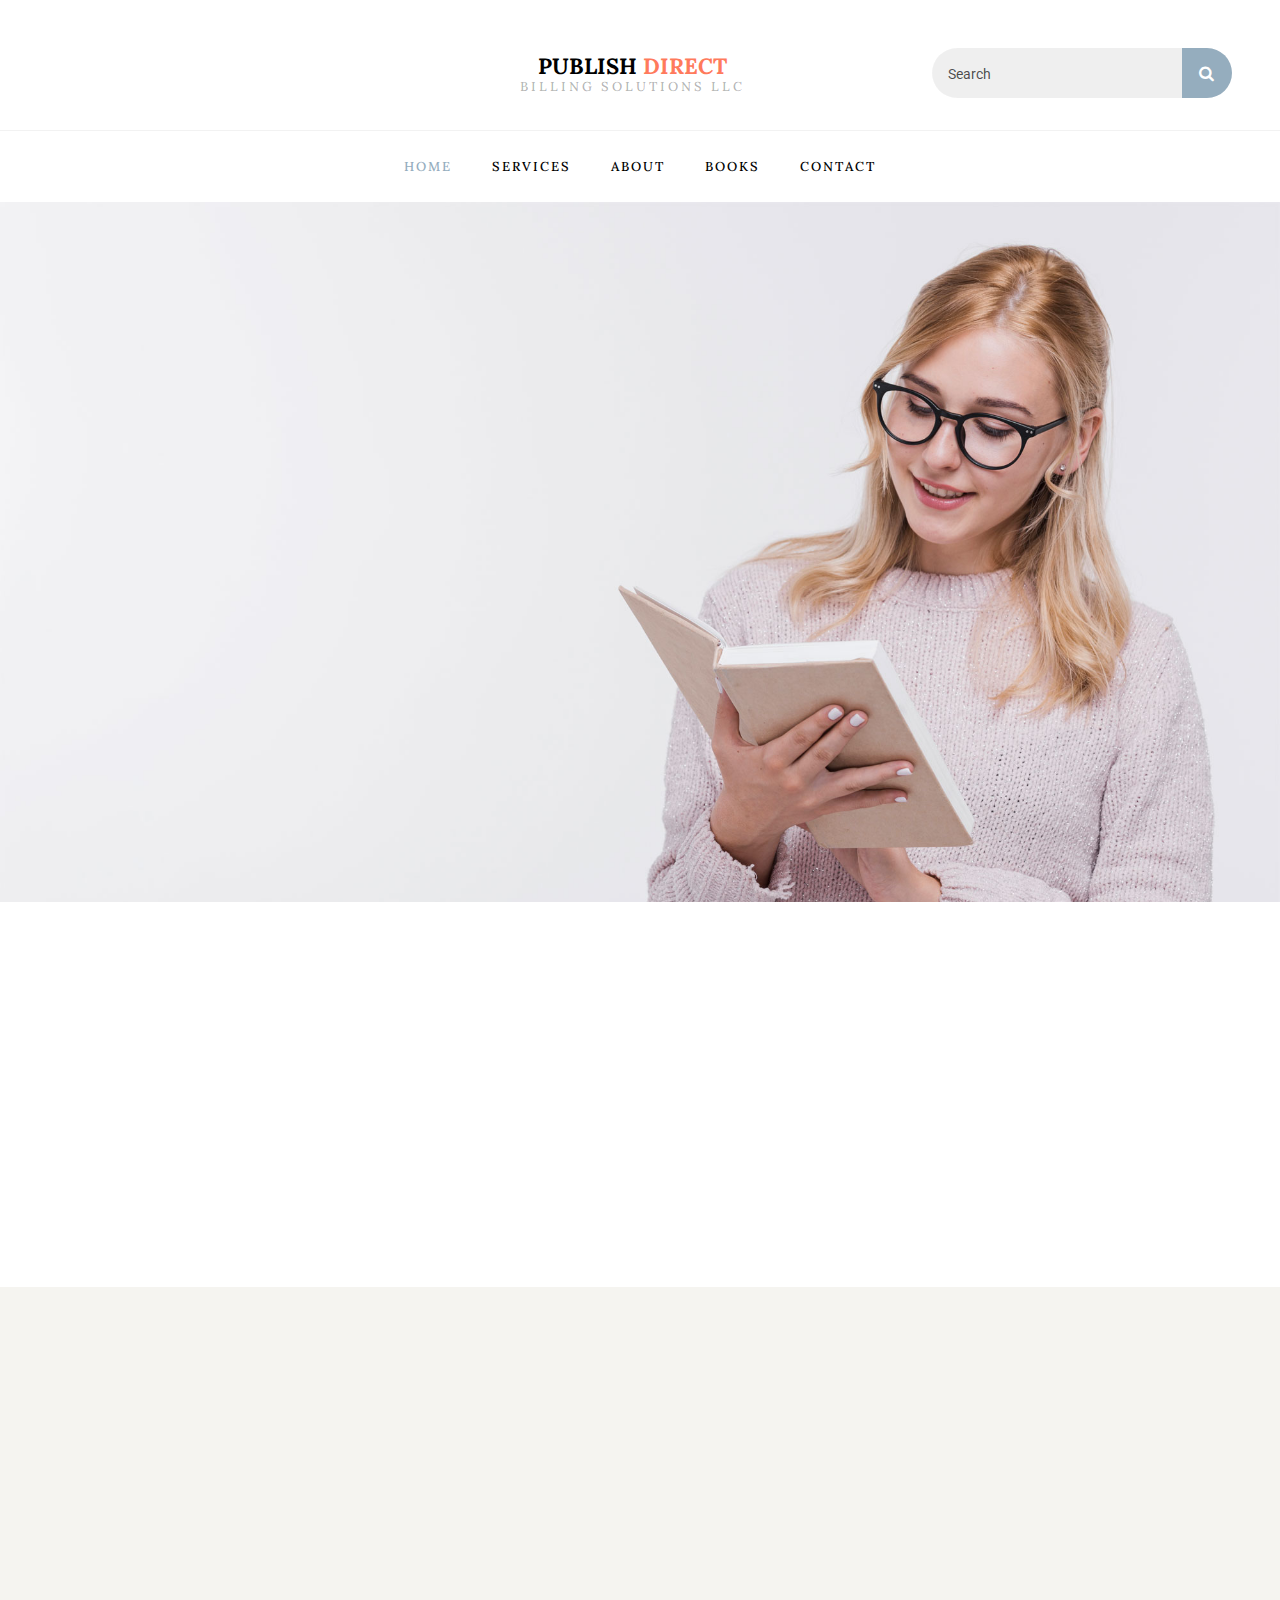
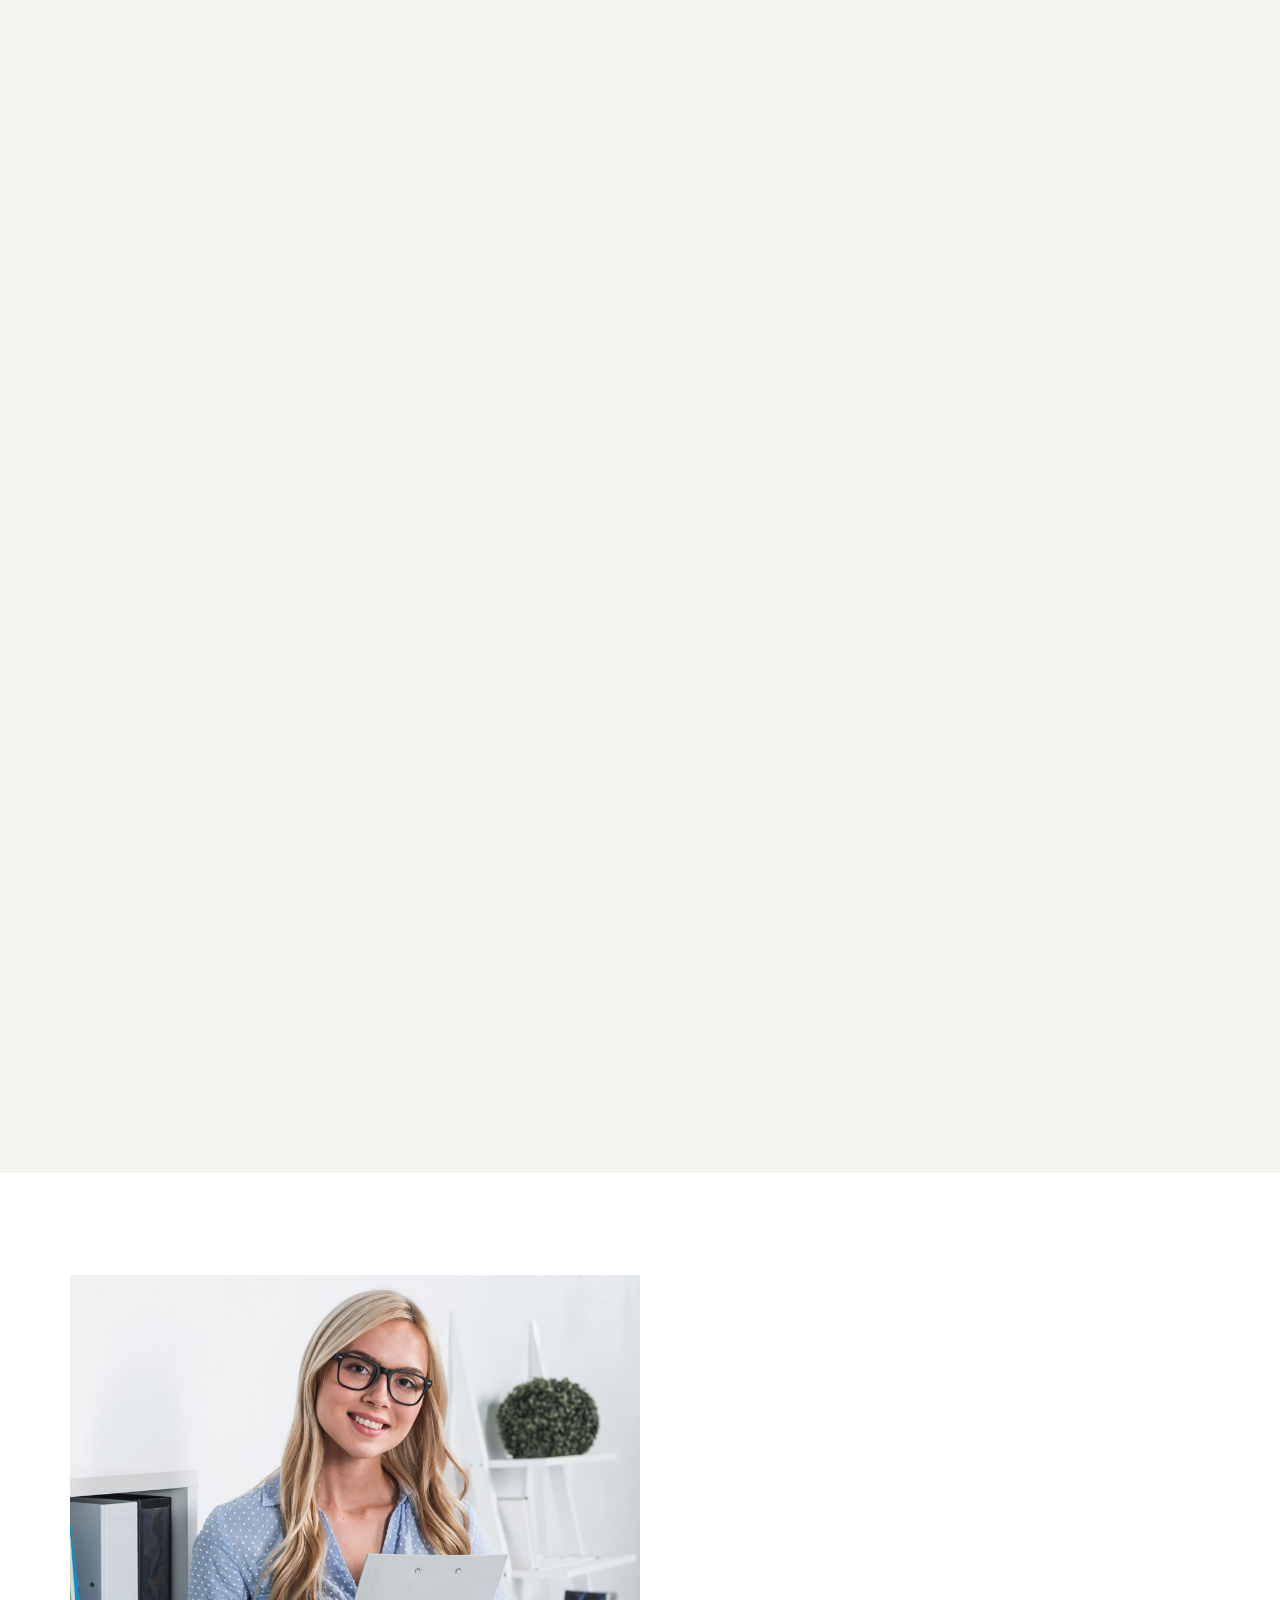
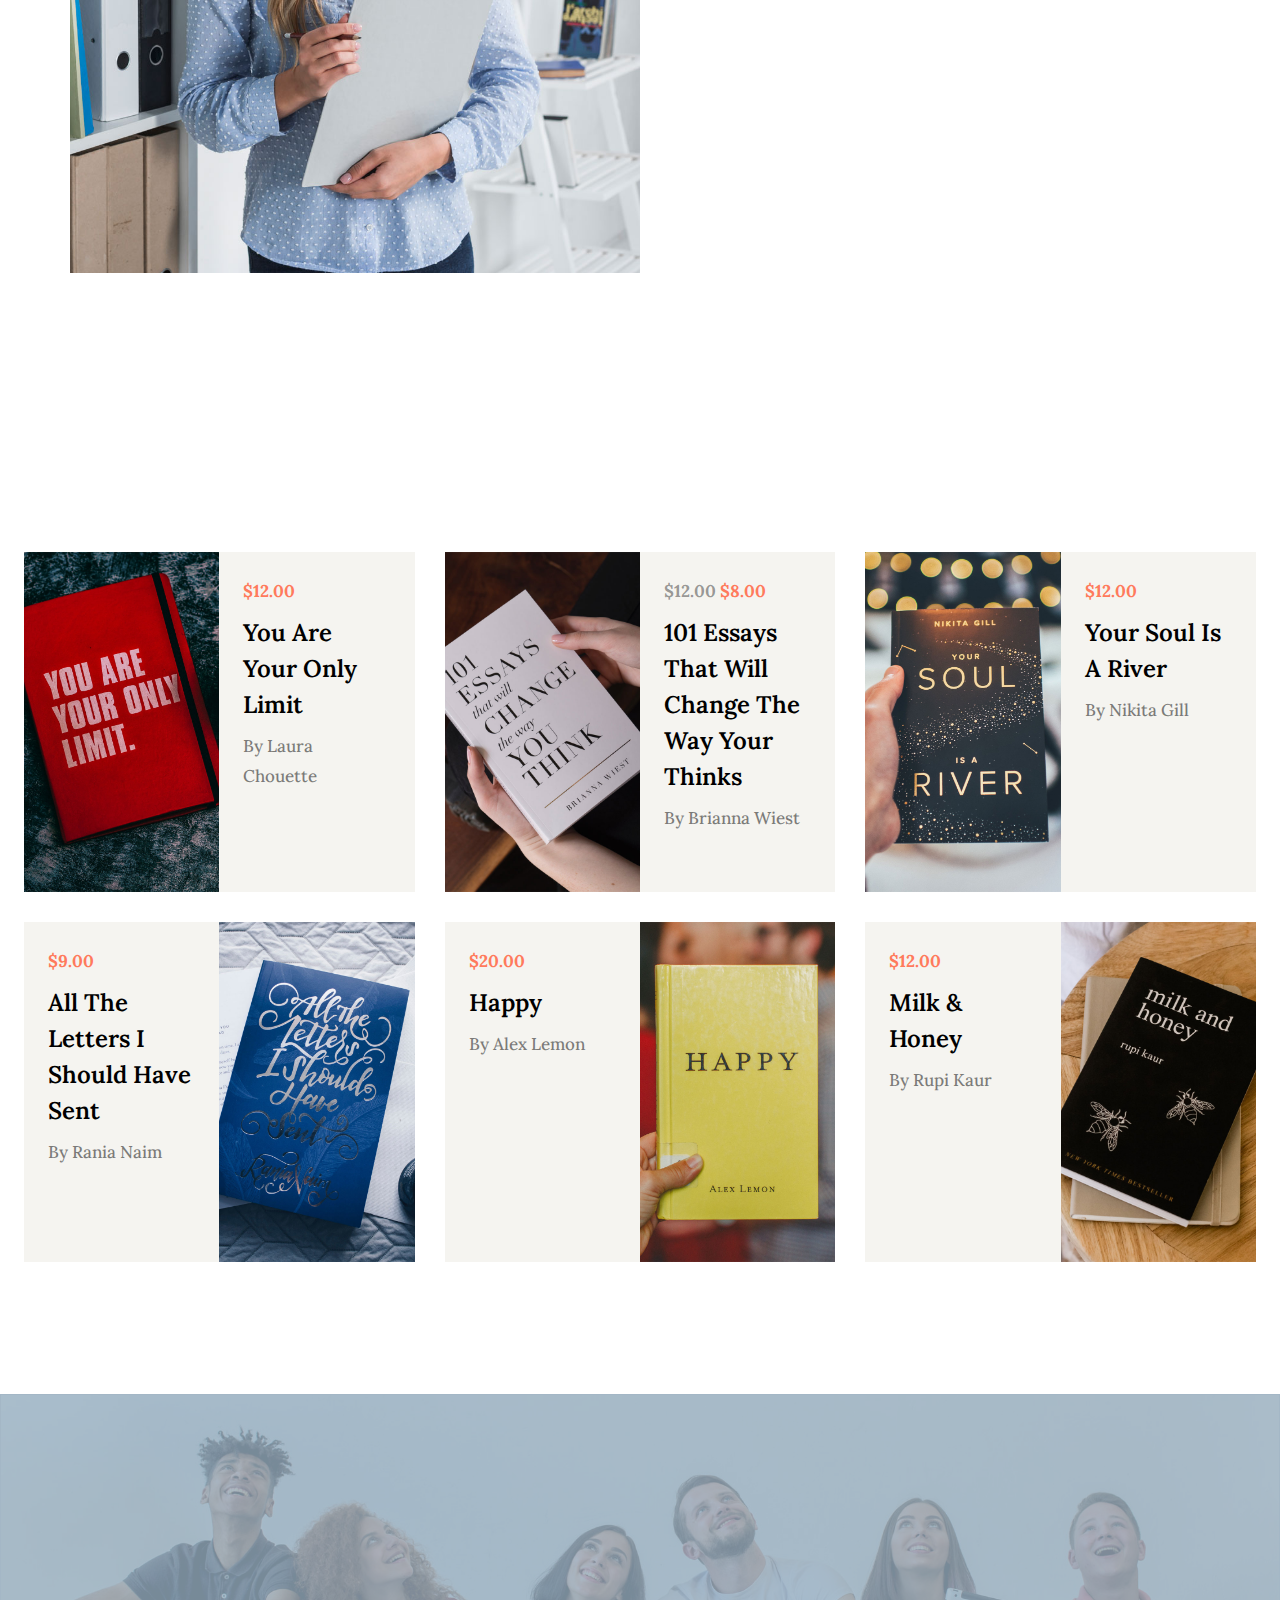
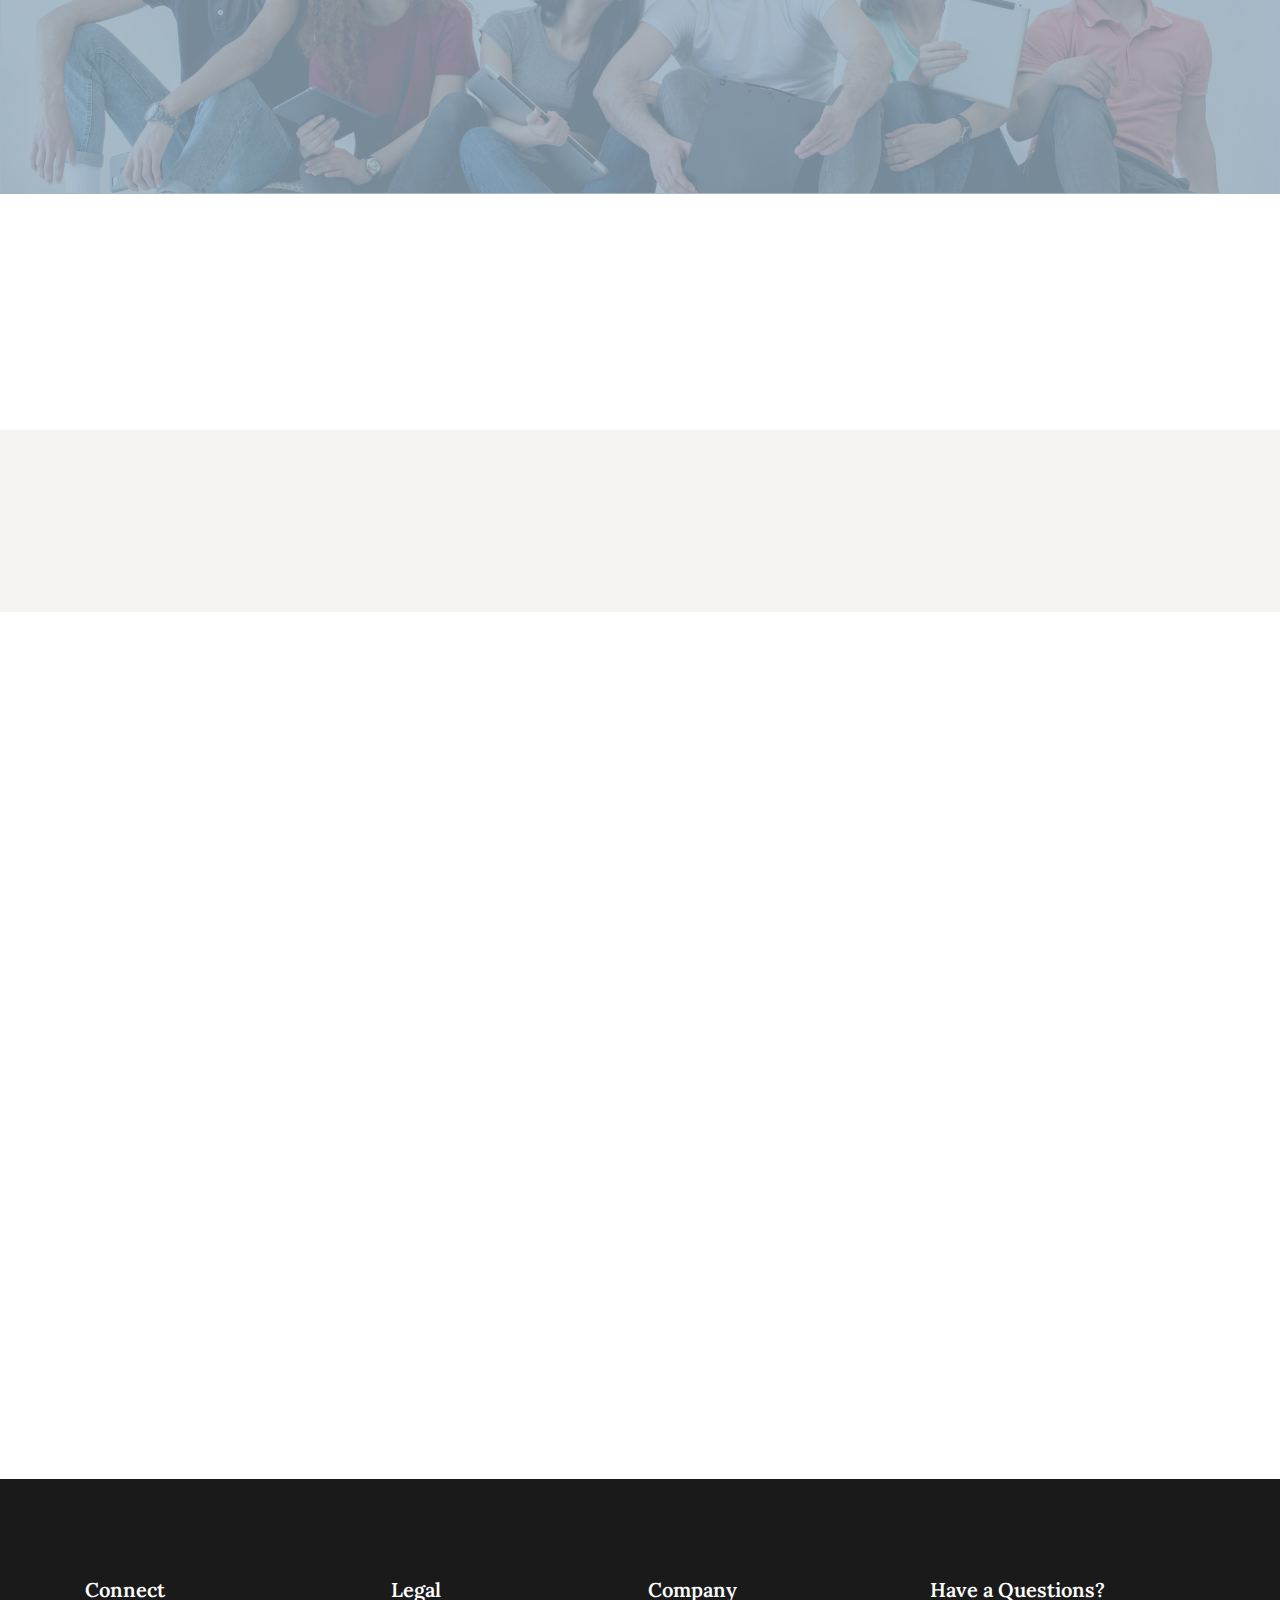
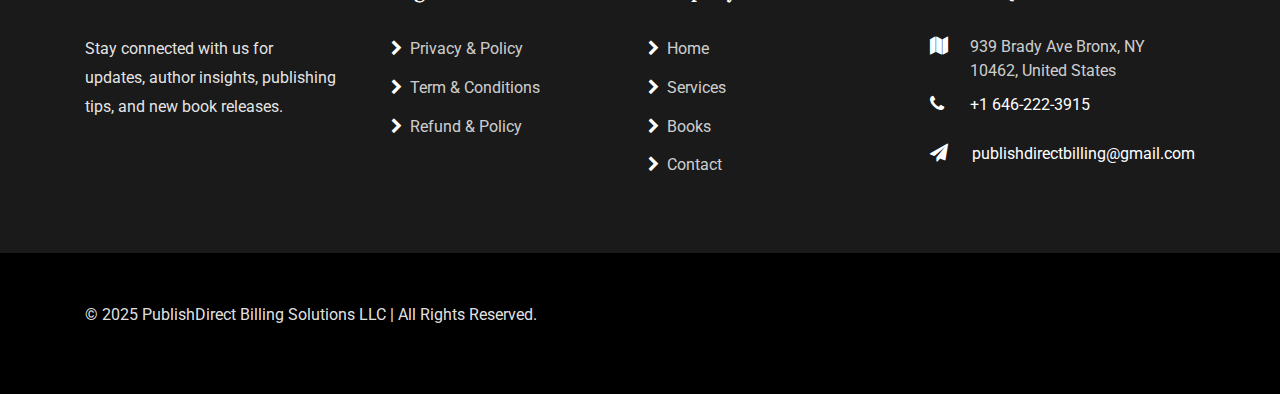
<file: index.html>
<!DOCTYPE html>
<html lang="en">
  <head>
    <title>PublishDirect Billing Solutions</title>
    <meta charset="utf-8">
    <meta name="viewport" content="width=device-width, initial-scale=1, shrink-to-fit=no">
    
    <link href="https://fonts.googleapis.com/css?family=Roboto:300,400,500,700&display=swap" rel="stylesheet">
    <link href="https://fonts.googleapis.com/css2?family=Lora:ital,wght@0,400;0,500;0,600;0,700;1,400;1,500;1,600;1,700&display=swap" rel="stylesheet">

    <link rel="stylesheet" href="https://stackpath.bootstrapcdn.com/font-awesome/4.7.0/css/font-awesome.min.css">

    <link rel="stylesheet" href="css/animate.css">
    
    <link rel="stylesheet" href="css/owl.carousel.min.css">
    <link rel="stylesheet" href="css/owl.theme.default.min.css">
    <link rel="stylesheet" href="css/magnific-popup.css">
    
    <link rel="stylesheet" href="css/flaticon.css">
    <link rel="stylesheet" href="css/style.css">
  </head>
  <body>

  	<div class="container-fluid px-md-5  pt-4 pt-md-5">
			<div class="row justify-content-between">
				<div class="col-md-8 order-md-last">
					<div class="row">
						<div class="col-md-6 text-center">
							<a class="navbar-brand" href="index.html">Publish <span>Direct</span> <small>Billing Solutions LLC</small></a>
						</div>
						<div class="col-md-6 d-md-flex justify-content-end mb-md-0 mb-3">
							<form action="#" class="searchform order-lg-last">
			          <div class="form-group d-flex">
			            <input type="text" class="form-control pl-3" placeholder="Search">
			            <button type="submit" placeholder="" class="form-control search"><span class="fa fa-search"></span></button>
			          </div>
			        </form>
						</div>
					</div>
				</div>
				<div 
	        </div>
				</div>
			</div>
		</div>
		<nav class="navbar navbar-expand-lg navbar-dark ftco_navbar bg-dark ftco-navbar-light" id="ftco-navbar">
	    <div class="container-fluid">
	    
	      <button class="navbar-toggler" type="button" data-toggle="collapse" data-target="#ftco-nav" aria-controls="ftco-nav" aria-expanded="false" aria-label="Toggle navigation">
	        <span class="fa fa-bars"></span> Menu
	      </button>
	      <div class="collapse navbar-collapse" id="ftco-nav">
	        <ul class="navbar-nav m-auto">
	        	<li class="nav-item active"><a href="index.html" class="nav-link">Home</a></li>
				<li class="nav-item"><a href="services.html" class="nav-link">Services</a></li>
	        	<li class="nav-item"><a href="about.html" class="nav-link">About</a></li>
	        	<li class="nav-item"><a href="book.html" class="nav-link">Books</a></li>
	          <li class="nav-item"><a href="contact.html" class="nav-link">Contact</a></li>
	        </ul>
	      </div>
	    </div>
	  </nav>
    <!-- END nav -->
    
    <section class="hero-wrap" style="background-image: url('images/bg_1.jpg');" data-stellar-background-ratio="0.5">
      <div class="overlay"></div>
      <div class="container">
        <div class="row no-gutters slider-text align-items-center">
          <div class="col-md-8 ftco-animate d-flex align-items-end">
          	<div class="text w-100">
	            <h1 class="mb-4">Turn Your Story Into a Best-Selling Book!</h1>
	            <p class="mb-4">At Publish Direct Billing Solutions, we bring your ideas to life with professional publishing services designed for aspiring and established authors. From writing support to global distribution, we help you publish, promote, and profit.</p>
	            <p><a href="book.html" class="btn btn-primary py-3 px-4">View All Books</a> <a href="tel:646-222-3915" class="btn btn-white py-3 px-4">Explore Now</a></p>
            </div>
          </div>
        </div>
      </div>
    </section>

		<section class="ftco-section ftco-no-pt mt-5 mt-md-0">
    	<div class="container">
    		<div class="row">
    			<div class="col-md-3 d-flex align-items-stretch ftco-animate">
    				<div class="services-2 text-center">
    					<div class="icon-wrap">
	    					<div class="icon d-flex align-items-center justify-content-center">
	    						<span class="flaticon-fantasy"></span>
	    					</div>
    					</div>
    					<h2><a href="#">Children's Book</a></h2>
    					<p>Engaging children’s books filled with fun stories that inspire learning, creativity, and imagination.</p>
    				</div>
    			</div>
    			<div class="col-md-3 d-flex align-items-stretch ftco-animate">
    				<div class="services-2 text-center">
    					<div class="icon-wrap">
	    					<div class="icon d-flex align-items-center justify-content-center">
	    						<span class="flaticon-heart"></span>
	    					</div>
    					</div>
    					<h2><a href="#">Romance</a></h2>
  						<p>Heart-touching romance novels featuring love, emotions, passion, and unforgettable relationships.</p>
    				</div>
    			</div>
    			<div class="col-md-3 d-flex align-items-stretch ftco-animate">
    				<div class="services-2 text-center">
    					<div class="icon-wrap">
	    					<div class="icon d-flex align-items-center justify-content-center">
	    						<span class="flaticon-model"></span>
	    					</div>
    					</div>
    					<h2><a href="#">Art &amp; Architecture</a></h2>
  						<p>Creative books showcasing art, modern design, iconic architecture, and visual inspiration.</p>
    				</div>
    			</div>
    			<div class="col-md-3 d-flex align-items-stretch ftco-animate">
    				<div class="services-2 text-center">
    					<div class="icon-wrap">
	    					<div class="icon d-flex align-items-center justify-content-center">
	    						<span class="flaticon-history"></span>
	    					</div>
    					</div>
    					<h2><a href="#">History</a></h2>
  						<p>Informative history books exploring world events, cultural heritage, and historical stories</p>
    				</div>
    			</div>
    		</div>
    	</div>
    </section>
	<section class="ftco-section bg-light">
	    	<div class="container">
	    		<div class="row justify-content-center pb-5 mb-3">
				<div class="col-md-7 heading-section text-center ftco-animate">
					<span class="subheading">Services &amp; Pricing</span>
					<h2>Publishing Packages</h2>
					<p class="lead">Choose from our carefully crafted packages or customize a solution that fits your needs</p>
				</div>
			</div>
	    		<div class="row">
	    			<div class="col-md-6 col-lg-3 ftco-animate d-flex">
		          <div class="block-7 w-100">
		            <div class="text-center">
			            <span class="price"><sup>$</sup> <span class="number">250</span> <sub>/project</sub></span>
			            <span class="excerpt d-block">Starter</span>
			            <ul class="pricing-text mb-5">
			              <li><span class="fa fa-check mr-2"></span>Manuscript formatting</li>
			              <li><span class="fa fa-check mr-2"></span>Cover template</li>
			              <li><span class="fa fa-check mr-2"></span>Basic distribution</li>
			            </ul>
			            <a href="tel:646-222-3915" class="btn btn-primary d-block px-2 py-3">Get Started</a>
		            </div>
		          </div>
		        </div>
		        <div class="col-md-6 col-lg-3 ftco-animate d-flex">
		          <div class="block-7 w-100">
		            <div class="text-center">
			            <span class="price"><sup>$</sup> <span class="number">350</span> <sub>/project</sub></span>
			            <span class="excerpt d-block">Basic</span>
			            <ul class="pricing-text mb-5">
			              <li><span class="fa fa-check mr-2"></span>Line editing</li>
			              <li><span class="fa fa-check mr-2"></span>Custom cover design</li>
			              <li><span class="fa fa-check mr-2"></span>ISBN &amp; distribution</li>
			            </ul>
			            <a href="tel:646-222-3915" class="btn btn-primary d-block px-2 py-3">Call Now</a>
		            </div>
		          </div>
		        </div>
		        <div class="col-md-6 col-lg-3 ftco-animate d-flex">
		          <div class="block-7 w-100">
		            <div class="text-center">
			            <span class="price"><sup>$</sup> <span class="number">550</span> <sub>/project</sub></span>
			            <span class="excerpt d-block">Standard</span>
			            <ul class="pricing-text mb-5">
			              <li><span class="fa fa-check mr-2"></span>Copy editing</li>
			              <li><span class="fa fa-check mr-2"></span>Standard cover options</li>
			              <li><span class="fa fa-check mr-2"></span>Expanded distribution</li>
			            </ul>
			            <a href="tel:646-222-3915" class="btn btn-primary d-block px-2 py-3">Call Now</a>
		            </div>
		          </div>
		        </div>
		        <div class="col-md-6 col-lg-3 ftco-animate d-flex">
		          <div class="block-7 w-100 is-featured">
		            <div class="text-center">
			            <span class="badge-tier">Most Popular</span>
			            <span class="price"><sup>$</sup> <span class="number">750</span> <sub>/project</sub></span>
			            <span class="excerpt d-block">Premium</span>
			            <ul class="pricing-text mb-5">
			              <li><span class="fa fa-check mr-2"></span>Line + copy editing</li>
			              <li><span class="fa fa-check mr-2"></span>Custom cover design</li>
			              <li><span class="fa fa-check mr-2"></span>Print + eBook setup</li>
			            </ul>
			            <a href="tel:646-222-3915" class="btn btn-primary d-block px-2 py-3">Call Now</a>
		            </div>
		          </div>
		        </div>
		        <div class="col-md-6 col-lg-3 ftco-animate d-flex">
		          <div class="block-7 w-100">
		            <div class="text-center">
			            <span class="price"><sup>$</sup> <span class="number">850</span> <sub>/project</sub></span>
			            <span class="excerpt d-block">Advanced</span>
			            <ul class="pricing-text mb-5">
			              <li><span class="fa fa-check mr-2"></span>Developmental feedback</li>
			              <li><span class="fa fa-check mr-2"></span>Premium layout</li>
			              <li><span class="fa fa-check mr-2"></span>ISBN + metadata setup</li>
			            </ul>
			            <a href="tel:646-222-3915" class="btn btn-primary d-block px-2 py-3">Call Now</a>
		            </div>
		          </div>
		        </div>
		        <div class="col-md-6 col-lg-3 ftco-animate d-flex">
		          <div class="block-7 w-100">
		            <div class="text-center">
			            <span class="price"><sup>$</sup> <span class="number">1000</span> <sub>/project</sub></span>
			            <span class="excerpt d-block">Premium</span>
			            <ul class="pricing-text mb-5">
			              <li><span class="fa fa-check mr-2"></span>Developmental edit</li>
			              <li><span class="fa fa-check mr-2"></span>Bespoke cover &amp; layout</li>
			              <li><span class="fa fa-check mr-2"></span>Launch assets</li>
			            </ul>
			            <a href="tel:646-222-3915" class="btn btn-primary d-block px-2 py-3">Call Now</a>
		            </div>
		          </div>
		        </div>
		        <div class="col-md-6 col-lg-3 ftco-animate d-flex">
		          <div class="block-7 w-100">
		            <div class="text-center">
			            <span class="price"><sup>$</sup> <span class="number">1500</span> <sub>/project</sub></span>
			            <span class="excerpt d-block">Elite</span>
			            <ul class="pricing-text mb-5">
			              <li><span class="fa fa-check mr-2"></span>Comprehensive editing</li>
			              <li><span class="fa fa-check mr-2"></span>Premium cover concepts</li>
			              <li><span class="fa fa-check mr-2"></span>Press release draft</li>
			            </ul>
			            <a href="tel:646-222-3915" class="btn btn-primary d-block px-2 py-3">Call Now</a>
		            </div>
		          </div>
		        </div>
		        <div class="col-md-6 col-lg-3 ftco-animate d-flex">
		          <div class="block-7 w-100">
		            <div class="text-center">
			            <span class="price"><sup>$</sup> <span class="number">2000</span> <sub>/project</sub></span>
			            <span class="excerpt d-block">Enterprise</span>
			            <ul class="pricing-text mb-5">
			              <li><span class="fa fa-check mr-2"></span>Editorial + design suite</li>
			              <li><span class="fa fa-check mr-2"></span>Print run guidance</li>
			              <li><span class="fa fa-check mr-2"></span>Marketing kit</li>
			            </ul>
			            <a href="tel:646-222-3915" class="btn btn-primary d-block px-2 py-3">Call Now</a>
		            </div>
		          </div>
		        </div>
		      </div>
	    </section>

    <section class="ftco-section">
			<div class="container">
				<div class="row">
					<div class="col-md-6 img img-3 d-flex justify-content-center align-items-center" style="background-image: url(images/about-1.jpg);">
					</div>
					<div class="col-md-6 wrap-about pl-md-5 ftco-animate py-5">
	          <div class="heading-section">
	          	<span class="subheading">Welcome To Publishing Company</span>
	            <h2 class="mb-4">Publishing Company Created By Authors</h2>

	            <p>A trusted publishing company built by real authors who understand storytelling, creativity, and the publishing journey. We help writers bring their vision to life with expert editing, design, and global publishing support. Our passion is transforming ideas into powerful books that connect with readers everywhere. From first draft to final print, we guide every step with care. Your story deserves to be heard, shared, and remembered in the world of literature.</p>

	            <a href="tel:646-222-3915" class="btn btn-primary">Contact Us For More Information</a>
	          </div>

					</div>
				</div>
			</div>
		</section>
		
		<section class="ftco-section ftco-no-pt">
    	<div class="container-fluid px-md-4">
    		<div class="row justify-content-center pb-5 mb-3">
          <div class="col-md-7 heading-section text-center ftco-animate">
          	<span class="subheading">Books</span>
            <h2>New Release</h2>
          </div>
        </div>
    		<div class="row">
    			<div class="col-md-6 col-lg-4 d-flex">
    				<div class="book-wrap d-lg-flex">
    					<div class="img d-flex justify-content-end" style="background-image: url(images/book-1.jpg);">
    						<div class="in-text">
    							<a href="tel:646-222-3915" class="icon d-flex align-items-center justify-content-center" data-toggle="tooltip" data-placement="left" title="Add to cart">
    								<span class="flaticon-shopping-cart"></span>
    							</a>
    							<a href="tel:646-222-3915" class="icon d-flex align-items-center justify-content-center" data-toggle="tooltip" data-placement="left" title="Add to Wishlist">
    								<span class="flaticon-heart-1"></span>
    							</a>
    							<a href="tel:646-222-3915" class="icon d-flex align-items-center justify-content-center" data-toggle="tooltip" data-placement="left" title="Quick View">
    								<span class="flaticon-search"></span>
    							</a>
    							<a href="tel:646-222-3915" class="icon d-flex align-items-center justify-content-center" data-toggle="tooltip" data-placement="left" title="Compare">
    								<span class="flaticon-visibility"></span>
    							</a>
    						</div>
    					</div>
    					<div class="text p-4">
    						<p class="mb-2"><span class="price">$12.00</span></p>
    						<h2><a href="tel:646-222-3915">You Are Your Only Limit</a></h2>
    						<span class="position">By Laura Chouette</span>
    					</div>
    				</div>
    			</div>
    			<div class="col-md-6 col-lg-4 d-flex">
    				<div class="book-wrap d-lg-flex">
    					<div class="img d-flex justify-content-end" style="background-image: url(images/book-2.jpg);">
    						<div class="in-text">
    							<a href="tel:646-222-3915" class="icon d-flex align-items-center justify-content-center" data-toggle="tooltip" data-placement="left" title="Add to cart">
    								<span class="flaticon-shopping-cart"></span>
    							</a>
    							<a href="tel:646-222-3915" class="icon d-flex align-items-center justify-content-center" data-toggle="tooltip" data-placement="left" title="Add to Wishlist">
    								<span class="flaticon-heart-1"></span>
    							</a>
    							<a href="tel:646-222-3915" class="icon d-flex align-items-center justify-content-center" data-toggle="tooltip" data-placement="left" title="Quick View">
    								<span class="flaticon-search"></span>
    							</a>
    							<a href="tel:646-222-3915" class="icon d-flex align-items-center justify-content-center" data-toggle="tooltip" data-placement="left" title="Compare">
    								<span class="flaticon-visibility"></span>
    							</a>
    						</div>
    					</div>
    					<div class="text p-4">
    						<p class="mb-2"><span class="price sale">$12.00</span> <span class="price">$8.00</span></p>
    						<h2><a href="tel:646-222-3915">101 Essays That Will Change The Way Your Thinks</a></h2>
    						<span class="position">By Brianna Wiest</span>
    					</div>
    				</div>
    			</div>
    			<div class="col-md-6 col-lg-4 d-flex">
    				<div class="book-wrap d-lg-flex">
    					<div class="img d-flex justify-content-end" style="background-image: url(images/book-3.jpg);">
    						<div class="in-text">
    							<a href="tel:646-222-3915" class="icon d-flex align-items-center justify-content-center" data-toggle="tooltip" data-placement="left" title="Add to cart">
    								<span class="flaticon-shopping-cart"></span>
    							</a>
    							<a href="tel:646-222-3915" class="icon d-flex align-items-center justify-content-center" data-toggle="tooltip" data-placement="left" title="Add to Wishlist">
    								<span class="flaticon-heart-1"></span>
    							</a>
    							<a href="tel:646-222-3915" class="icon d-flex align-items-center justify-content-center" data-toggle="tooltip" data-placement="left" title="Quick View">
    								<span class="flaticon-search"></span>
    							</a>
    							<a href="tel:646-222-3915" class="icon d-flex align-items-center justify-content-center" data-toggle="tooltip" data-placement="left" title="Compare">
    								<span class="flaticon-visibility"></span>
    							</a>
    						</div>
    					</div>
    					<div class="text p-4">
    						<p class="mb-2"><span class="price">$12.00</span></p>
    						<h2><a href="tel:646-222-3915">Your Soul Is A River</a></h2>
    						<span class="position">By Nikita Gill</span>
    					</div>
    				</div>
    			</div>

    			<div class="col-md-6 col-lg-4 d-flex">
    				<div class="book-wrap d-lg-flex">
    					<div class="img d-flex justify-content-end" style="background-image: url(images/book-4.jpg);">
    						<div class="in-text">
    							<a href="tel:646-222-3915" class="icon d-flex align-items-center justify-content-center" data-toggle="tooltip" data-placement="left" title="Add to cart">
    								<span class="flaticon-shopping-cart"></span>
    							</a>
    							<a href="tel:646-222-3915" class="icon d-flex align-items-center justify-content-center" data-toggle="tooltip" data-placement="left" title="Add to Wishlist">
    								<span class="flaticon-heart-1"></span>
    							</a>
    							<a href="tel:646-222-3915" class="icon d-flex align-items-center justify-content-center" data-toggle="tooltip" data-placement="left" title="Quick View">
    								<span class="flaticon-search"></span>
    							</a>
    							<a href="tel:646-222-3915" class="icon d-flex align-items-center justify-content-center" data-toggle="tooltip" data-placement="left" title="Compare">
    								<span class="flaticon-visibility"></span>
    							</a>
    						</div>
    					</div>
    					<div class="text p-4 order-md-first">
    						<p class="mb-2"><span class="price">$9.00</span></p>
    						<h2><a href="tel:646-222-3915">All The Letters I Should Have Sent</a></h2>
    						<span class="position">By Rania Naim</span>
    					</div>
    				</div>
    			</div>
    			<div class="col-md-6 col-lg-4 d-flex">
    				<div class="book-wrap d-lg-flex">
    					<div class="img d-flex justify-content-end" style="background-image: url(images/book-5.jpg);">
    						<div class="in-text">
    							<a href="tel:646-222-3915" class="icon d-flex align-items-center justify-content-center" data-toggle="tooltip" data-placement="left" title="Add to cart">
    								<span class="flaticon-shopping-cart"></span>
    							</a>
    							<a href="tel:646-222-3915" class="icon d-flex align-items-center justify-content-center" data-toggle="tooltip" data-placement="left" title="Add to Wishlist">
    								<span class="flaticon-heart-1"></span>
    							</a>
    							<a href="tel:646-222-3915" class="icon d-flex align-items-center justify-content-center" data-toggle="tooltip" data-placement="left" title="Quick View">
    								<span class="flaticon-search"></span>
    							</a>
    							<a href="tel:646-222-3915" class="icon d-flex align-items-center justify-content-center" data-toggle="tooltip" data-placement="left" title="Compare">
    								<span class="flaticon-visibility"></span>
    							</a>
    						</div>
    					</div>
    					<div class="text p-4 order-md-first">
    						<p class="mb-2"><span class="price">$20.00</span></p>
    						<h2><a href="tel:646-222-3915">Happy</a></h2>
    						<span class="position">By Alex Lemon</span>
    					</div>
    				</div>
    			</div>
    			<div class="col-md-6 col-lg-4 d-flex">
    				<div class="book-wrap d-lg-flex">
    					<div class="img d-flex justify-content-end" style="background-image: url(images/book-6.jpg);">
    						<div class="in-text">
    							<a href="tel:646-222-3915" class="icon d-flex align-items-center justify-content-center" data-toggle="tooltip" data-placement="left" title="Add to cart">
    								<span class="flaticon-shopping-cart"></span>
    							</a>
    							<a href="tel:646-222-3915" class="icon d-flex align-items-center justify-content-center" data-toggle="tooltip" data-placement="left" title="Add to Wishlist">
    								<span class="flaticon-heart-1"></span>
    							</a>
    							<a href="tel:646-222-3915" class="icon d-flex align-items-center justify-content-center" data-toggle="tooltip" data-placement="left" title="Quick View">
    								<span class="flaticon-search"></span>
    							</a>
    							<a href="tel:646-222-3915" class="icon d-flex align-items-center justify-content-center" data-toggle="tooltip" data-placement="left" title="Compare">
    								<span class="flaticon-visibility"></span>
    							</a>
    						</div>
    					</div>
    					<div class="text p-4 order-md-first">
    						<p class="mb-2"><span class="price">$12.00</span></p>
    						<h2><a href="tel:646-222-3915">Milk &amp; Honey</a></h2>
    						<span class="position">By Rupi Kaur</span>
    					</div>
    				</div>
    			</div>
    		</div>
    	</div>
    </section>
  
    <section class="ftco-section testimony-section ftco-no-pb">
    	<div class="img img-bg border" style="background-image: url(images/bg_4.jpg);"></div>
    	<div class="overlay"></div>
      <div class="container">
        <div class="row justify-content-center mb-5">
          <div class="col-md-7 text-center heading-section heading-section-white ftco-animate">
          	<span class="subheading">Testimonial</span>
            <h2 class="mb-3">Kinds Words From Clients</h2>
          </div>
        </div>
        <div class="row ftco-animate">
          <div class="col-md-12">
            <div class="carousel-testimony owl-carousel ftco-owl">
              <div class="item">
                <div class="testimony-wrap py-4">
                	<div class="icon d-flex align-items-center justify-content-center"><span class="fa fa-quote-left"></div>
                  <div class="text">
                    <p class="mb-4">The entire publishing process was smooth and rewarding. Their editing and distribution brought my story to life brilliantly.</p>
                    <div class="d-flex align-items-center">
                    	<div class="user-img" style="background-image: url(images/person_1.jpg)"></div>
                    	<div class="pl-3">
		                    <p class="name">James Walker</p>
		                    <span class="position">Novelist</span>
		                  </div>
	                  </div>
                  </div>
                </div>
              </div>
              <div class="item">
                <div class="testimony-wrap py-4">
                	<div class="icon d-flex align-items-center justify-content-center"><span class="fa fa-quote-left"></div>
                  <div class="text">
                    <p class="mb-4">From manuscript to market, the team handled everything with professionalism. My book now reaches global audiences.</p>
                    <div class="d-flex align-items-center">
                    	<div class="user-img" style="background-image: url(images/person_2.jpg)"></div>
                    	<div class="pl-3">
		                    <p class="name">Ethan Brooks</p>
		                    <span class="position">Business Author</span>
		                  </div>
	                  </div>
                  </div>
                </div>
              </div>
              <div class="item">
                <div class="testimony-wrap py-4">
                	<div class="icon d-flex align-items-center justify-content-center"><span class="fa fa-quote-left"></div>
                  <div class="text">
                    <p class="mb-4">The creativity and structure they added to my book were outstanding. Highly recommended for serious writers.</p>
                    <div class="d-flex align-items-center">
                    	<div class="user-img" style="background-image: url(images/person_3.jpg)"></div>
                    	<div class="pl-3">
		                    <p class="name">Liam Carter</p>
		                    <span class="position">Screen Writer</span>
		                  </div>
	                  </div>
                  </div>
                </div>
              </div>
              <div class="item">
                <div class="testimony-wrap py-4">
                	<div class="icon d-flex align-items-center justify-content-center"><span class="fa fa-quote-left"></div>
                  <div class="text">
                    <p class="mb-4">They transformed my ideas into a powerful, reader-ready book. Excellent support and top-tier publishing services.</p>
                    <div class="d-flex align-items-center">
                    	<div class="user-img" style="background-image: url(images/person_1.jpg)"></div>
                    	<div class="pl-3">
		                    <p class="name">Oliver Grant</p>
		                    <span class="position">Non-Fiction Author</span>
		                  </div>
	                  </div>
                  </div>
                </div>
              </div>
              <div class="item">
                <div class="testimony-wrap py-4">
                	<div class="icon d-flex align-items-center justify-content-center"><span class="fa fa-quote-left"></div>
                  <div class="text">
                    <p class="mb-4">A seamless journey from draft to published book. They truly support authors at every step.</p>
                    <div class="d-flex align-items-center">
                    	<div class="user-img" style="background-image: url(images/person_2.jpg)"></div>
                    	<div class="pl-3">
		                    <p class="name">Johnson</p>
		                    <span class="position">Marketing Manager</span>
		                  </div>
	                  </div>
                  </div>
                </div>
              </div>
            </div>
          </div>
        </div>
      </div>
    </section>



		<section class="ftco-counter ftco-section ftco-no-pt ftco-no-pb img bg-light" id="section-counter">
    	<div class="container">
    		<div class="row">
          <div class="col-md-6 col-lg-3 justify-content-center counter-wrap ftco-animate">
            <div class="block-18 py-4 mb-4">
              <div class="text align-items-center">
                <strong class="number" data-number="75678">0</strong>
                <span>Active Readers</span>
              </div>
            </div>
          </div>
          <div class="col-md-6 col-lg-3 justify-content-center counter-wrap ftco-animate">
            <div class="block-18 py-4 mb-4">
              <div class="text align-items-center">
                <strong class="number" data-number="3040">0</strong>
                <span>Total Pages</span>
              </div>
            </div>
          </div>
          <div class="col-md-6 col-lg-3 justify-content-center counter-wrap ftco-animate">
            <div class="block-18 py-4 mb-4">
              <div class="text align-items-center">
                <strong class="number" data-number="283">0</strong>
                <span>Cup Of Coffee</span>
              </div>
            </div>
          </div>
          <div class="col-md-6 col-lg-3 justify-content-center counter-wrap ftco-animate">
            <div class="block-18 py-4 mb-4">
              <div class="text align-items-center">
                <strong class="number" data-number="14500">0</strong>
                <span>Facebook Fans</span>
              </div>
            </div>
          </div>
        </div>
    	</div>
    </section>
		
		<!-- <section class="ftco-appointment ftco-section img" style="background-image: url(images/bg_2.jpg);">
			<div class="overlay"></div>
    	<div class="container">
    		<div class="row">
    			<div class="col-md-6 half ftco-animate">
    				<h2 class="mb-4">Send a Message &amp; Get in touch!</h2>
    				<form action="#" class="appointment">
    					<div class="row">
								<div class="col-md-6">
									<div class="form-group">
			              <input type="text" class="form-control" placeholder="Your Name">
			            </div>
								</div>
								<div class="col-md-6">
									<div class="form-group">
			              <input type="text" class="form-control" placeholder="Email">
			            </div>
								</div>
								<div class="col-md-12">
									<div class="form-group">
			    					<div class="form-field">
	          					<div class="select-wrap">
	                      <div class="icon"><span class="fa fa-chevron-down"></span></div>
	                      <select name="" id="" class="form-control">
	                      	<option value="">Services</option>
	                        <option value="">Relation Problem</option>
	                        <option value="">Couple Counseling</option>
	                        <option value="">Depression Treatment</option>
	                        <option value="">Family Problem</option>
	                        <option value="">Personal Problem</option>
	                        <option value="">Business Problem</option>
	                      </select>
	                    </div>
			              </div>
			    				</div>
								</div>
								<div class="col-md-12">
									<div class="form-group">
			              <textarea name="" id="" cols="30" rows="7" class="form-control" placeholder="Message"></textarea>
			            </div>
								</div>
								<div class="col-md-12">
									<div class="form-group">
			              <input type="submit" value="Send message" class="btn btn-primary py-3 px-4">
			            </div>
								</div>
    					</div>
	          </form>
    			</div>
    		</div>
    	</div>
    </section> -->

    <section class="ftco-section">
      <div class="container">
        <div class="row justify-content-center mb-5">
          <div class="col-md-7 heading-section text-center ftco-animate">
          	<span class="subheading">Blog</span>
            <h2>Recent Blog</h2>
          </div>
        </div>
        <div class="row d-flex">
          <div class="col-md-4 d-flex ftco-animate">
          	<div class="blog-entry justify-content-end">
              <div class="text text-center">
              	<a href="blog-single.html" class="block-20 img" style="background-image: url('images/image_1.jpg');">
	              </a>
	              <div class="meta text-center mb-2 d-flex align-items-center justify-content-center">
                	<div>
                		<span class="day">19</span>
                		<span class="mos">July</span>
                		<span class="yr">2021</span>
                	</div>
                </div>
                <h3 class="heading mb-3"><a href="#">Why Reading Shapes Young Minds</a></h3>
                <p>Explore creative stories crafted to inspire young minds and fuel a lifelong love for reading.</p>
              </div>
            </div>
          </div>
          <div class="col-md-4 d-flex ftco-animate">
          	<div class="blog-entry justify-content-end">
              <div class="text text-center">
              	<a href="blog-single.html" class="block-20 img" style="background-image: url('images/image_2.jpg');">
	              </a>
	              <div class="meta text-center mb-2 d-flex align-items-center justify-content-center">
                	<div>
                		<span class="day">25</span>
                		<span class="mos">June</span>
                		<span class="yr">2024</span>
                	</div>
                </div>
                <h3 class="heading mb-3"><a href="#">Books That Touch the Heart</a></h3>
                <p>Discover heart-touching books that connect readers with emotions, imagination, and ideas.</p>
              </div>
            </div>
          </div>
          <div class="col-md-4 d-flex ftco-animate">
          	<div class="blog-entry justify-content-end">
              <div class="text text-center">
              	<a href="blog-single.html" class="block-20 img" style="background-image: url('images/image_3.jpg');">
	              </a>
	              <div class="meta text-center mb-2 d-flex align-items-center justify-content-center">
                	<div>
                		<span class="day">18</span>
                		<span class="mos">Sep</span>
                		<span class="yr">2025</span>
                	</div>
                </div>
                <h3 class="heading mb-3"><a href="#">Stories That Inspire Curiosity</a></h3>
								<p>Dive into engaging books that spark curiosity, creativity, and meaningful learning journeys.</p>              
							</div>
            </div>
          </div>
        </div>
      </div>
    </section>	

     <footer class="ftco-footer">
      <div class="container">
        <div class="row mb-5">
          <div class="col-sm-12 col-md">
            <div class="ftco-footer-widget mb-4">
              <h2 class="ftco-heading-2 logo"><a href="#">Connect</a></h2>
              <p>Stay connected with us for updates, author insights, publishing tips, and new book releases.</p>
            </div>
          </div>
          
          <div class="col-sm-12 col-md">
            <div class="ftco-footer-widget mb-4 ml-md-4">
              <h2 class="ftco-heading-2">Legal</h2>
              <ul class="list-unstyled">
                <li><a href="privacy-policy.html"><span class="fa fa-chevron-right mr-2"></span>Privacy &amp; Policy</a></li>
                <li><a href="terms-conditions.html"><span class="fa fa-chevron-right mr-2"></span>Term &amp; Conditions</a></li>
				<li><a href="refund-policy.html"><span class="fa fa-chevron-right mr-2"></span>Refund &amp; Policy</a></li>
              </ul>
            </div>
          </div>
          <div class="col-sm-12 col-md">
             <div class="ftco-footer-widget mb-4">
              <h2 class="ftco-heading-2">Company</h2>
              <ul class="list-unstyled">
                <li><a href="index.html"><span class="fa fa-chevron-right mr-2"></span>Home</a></li>
                <li><a href="services.html"><span class="fa fa-chevron-right mr-2"></span>Services</a></li>
                <li><a href="book.html"><span class="fa fa-chevron-right mr-2"></span>Books</a></li>
                <li><a href="contact.html"><span class="fa fa-chevron-right mr-2"></span>Contact</a></li>
              </ul>
            </div>
          </div>
          <div class="col-sm-12 col-md">
            <div class="ftco-footer-widget mb-4">
            	<h2 class="ftco-heading-2">Have a Questions?</h2>
            	<div class="block-23 mb-3">
	              <ul>
	                <li><span class="icon fa fa-map marker"></span><span class="text">939 Brady Ave Bronx, NY 10462, United States</span></li>
	                <li><a href="tel:646-222-3915"><span class="icon fa fa-phone"></span><span class="text">+1 646-222-3915</span></a></li>
	                <li><a href="mailto:publishdirectbilling@gmail.com"><span class="icon fa fa-paper-plane pr-4"></span><span class="text">publishdirectbilling@gmail.com</span></a></li>
	              </ul>
	            </div>
            </div>
          </div>
        </div>
      </div>
      <div class="container-fluid px-0 py-5 bg-black">
      	<div class="container">
      		<div class="row">
	          <div class="col-md-12">
		
	            <p class="mb-0" style="color: rgba(255,255,255,.5);"><!-- Link back to Colorlib can't be removed. Template is licensed under CC BY 3.0. -->
					<p> © 2025  PublishDirect Billing Solutions LLC | All Rights Reserved.</p>
	  <!-- Link back to Colorlib can't be removed. Template is licensed under CC BY 3.0. --></p>
	          </div>
	        </div>
      	</div>
      </div>
    </footer>
    
  

  <!-- loader -->
  <div id="ftco-loader" class="show fullscreen"><svg class="circular" width="48px" height="48px"><circle class="path-bg" cx="24" cy="24" r="22" fill="none" stroke-width="4" stroke="#eeeeee"/><circle class="path" cx="24" cy="24" r="22" fill="none" stroke-width="4" stroke-miterlimit="10" stroke="#F96D00"/></svg></div>


  <script src="js/jquery.min.js"></script>
  <script src="js/jquery-migrate-3.0.1.min.js"></script>
  <script src="js/popper.min.js"></script>
  <script src="js/bootstrap.min.js"></script>
  <script src="js/jquery.easing.1.3.js"></script>
  <script src="js/jquery.waypoints.min.js"></script>
  <script src="js/jquery.stellar.min.js"></script>
  <script src="js/owl.carousel.min.js"></script>
  <script src="js/jquery.magnific-popup.min.js"></script>
  <script src="js/jquery.animateNumber.min.js"></script>
  <script src="js/scrollax.min.js"></script>
  <!-- Maps disabled to avoid using third-party API keys by default -->
  <!-- <script src="https://maps.googleapis.com/maps/api/js?key=YOUR_API_KEY&sensor=false"></script> -->
  <!-- <script src="js/google-map.js"></script> -->
  <script src="js/main.js"></script>
    
  </body>
</html>
</file>
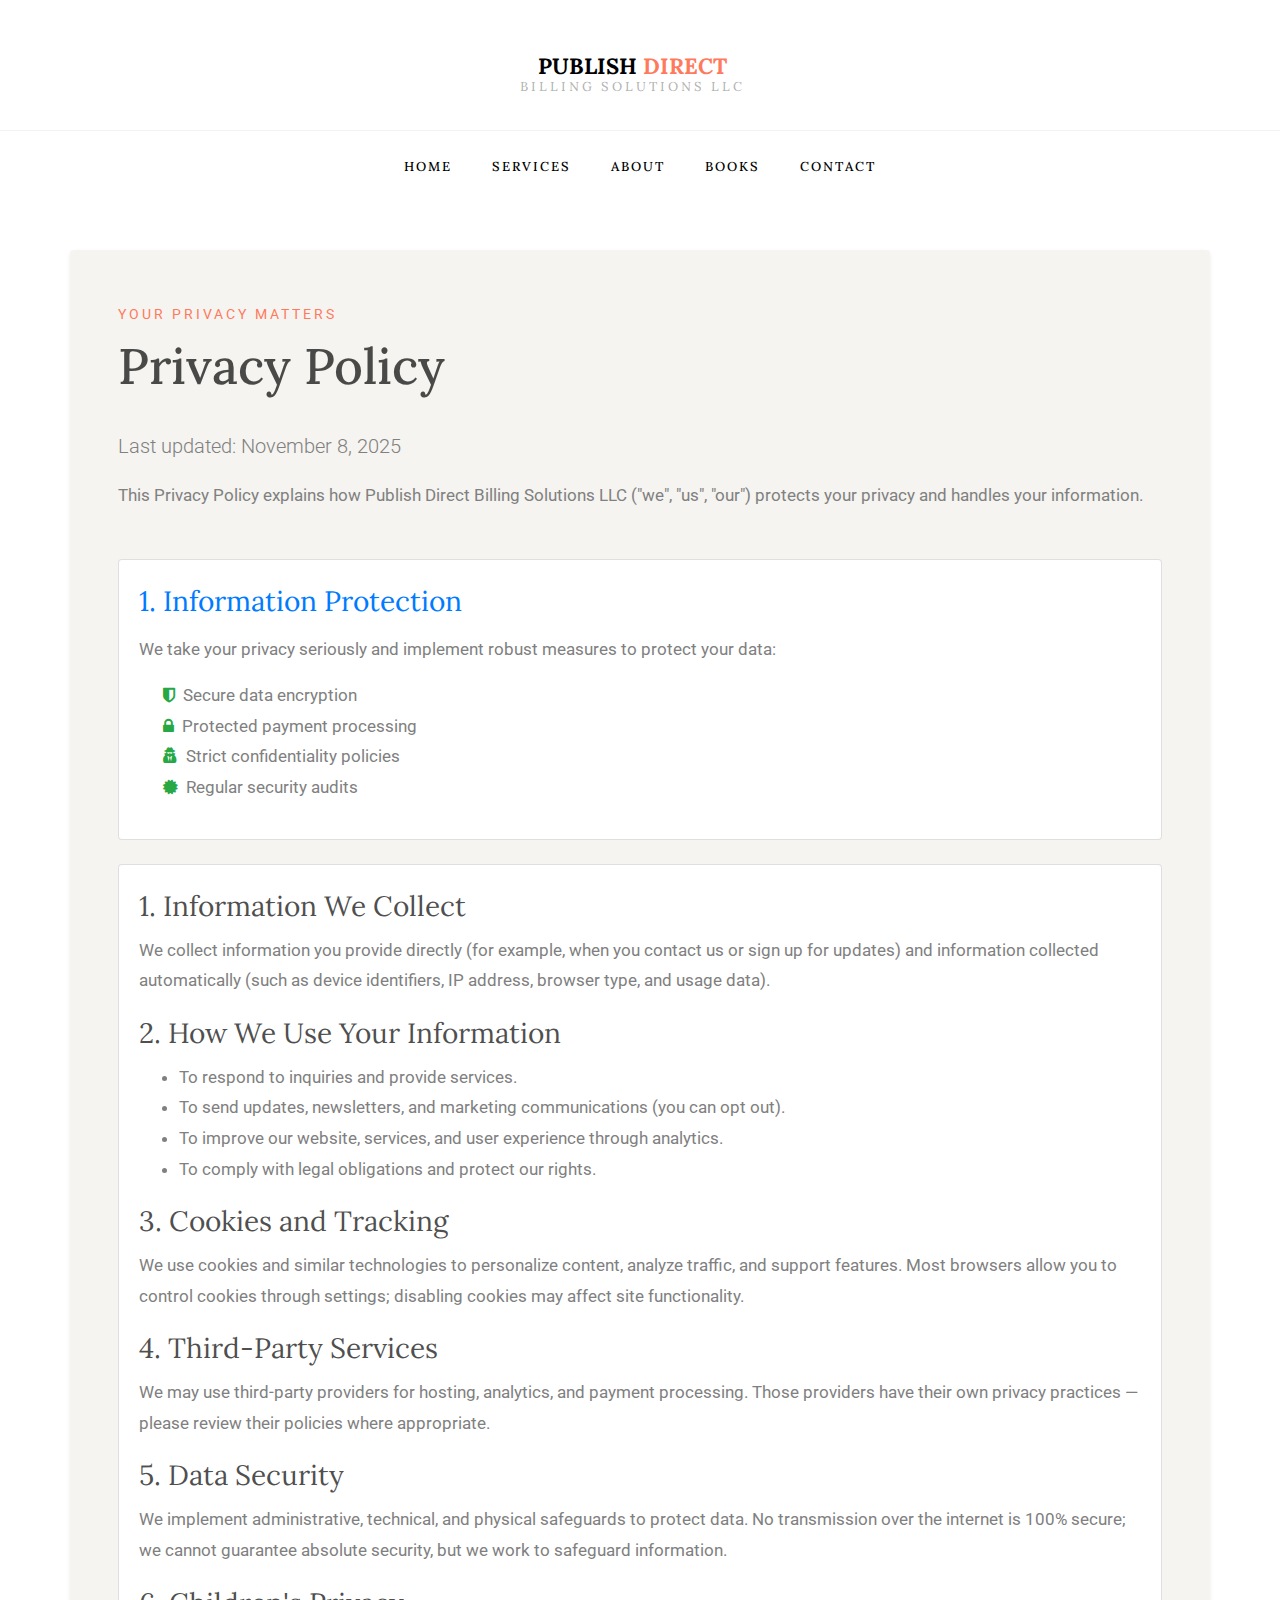
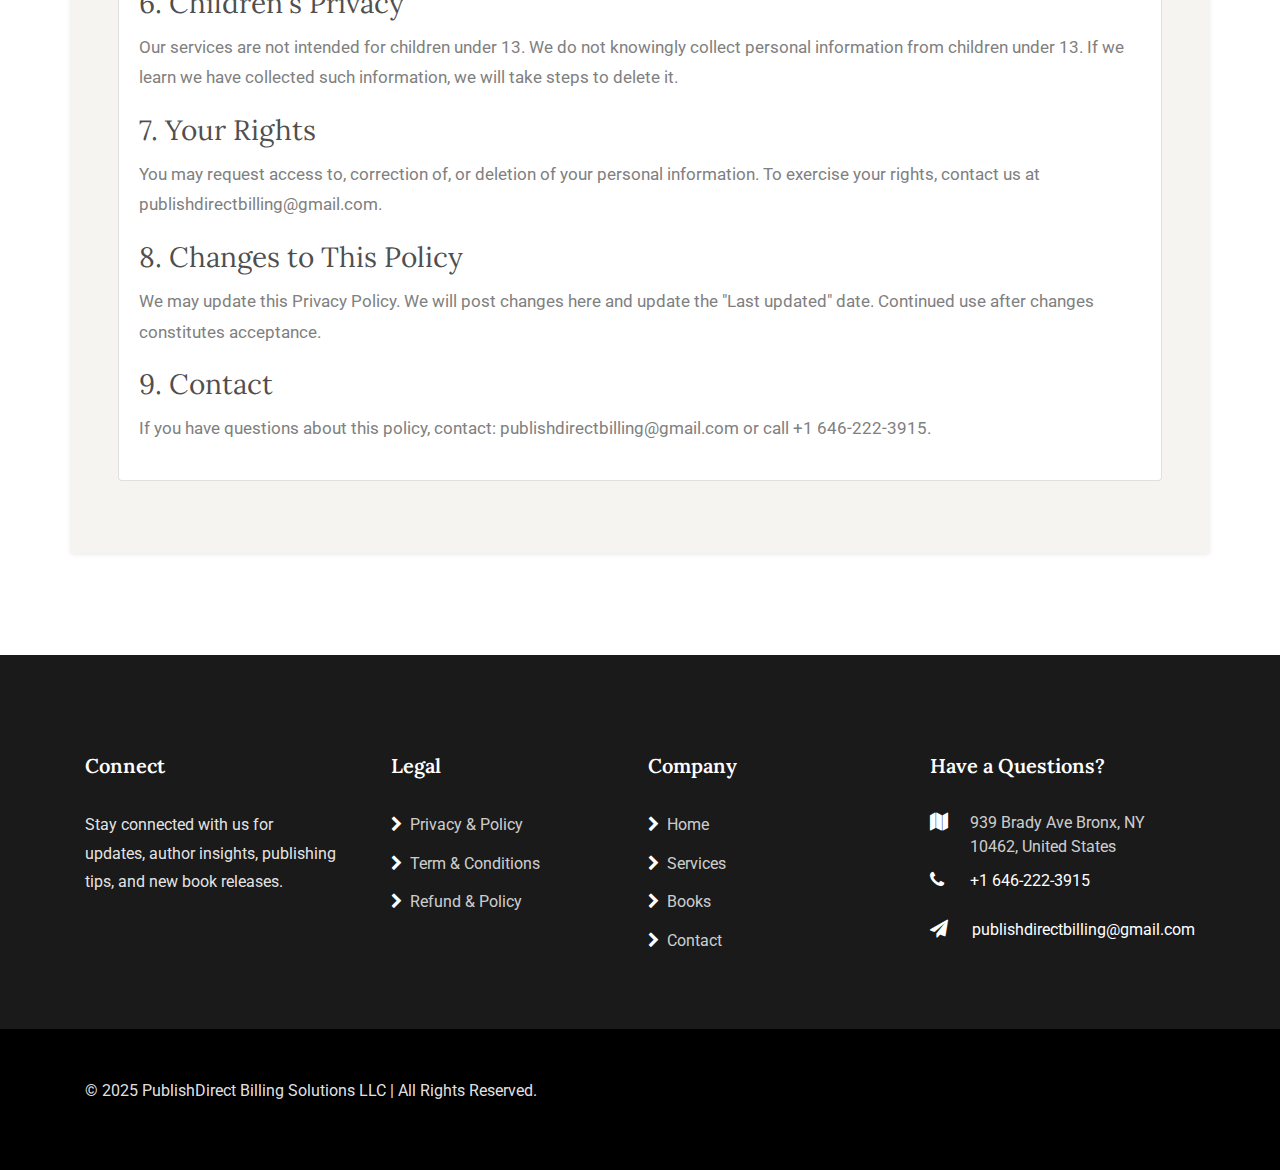
<file: privacy-policy.html>
<!DOCTYPE html>
<html lang="en">
  <head>
    <title>Privacy Policy — Publish Direct Billing Solutions</title>
    <meta charset="utf-8">
    <meta name="viewport" content="width=device-width, initial-scale=1, shrink-to-fit=no">
    <link href="https://fonts.googleapis.com/css?family=Roboto:300,400,500,700&display=swap" rel="stylesheet">
    <link href="https://fonts.googleapis.com/css2?family=Lora:ital,wght@0,400;0,500;0,600;0,700;1,400;1,500;1,600;1,700&display=swap" rel="stylesheet">
    <link rel="stylesheet" href="https://stackpath.bootstrapcdn.com/font-awesome/4.7.0/css/font-awesome.min.css">
    <link rel="stylesheet" href="css/animate.css">
    <link rel="stylesheet" href="css/owl.carousel.min.css">
    <link rel="stylesheet" href="css/owl.theme.default.min.css">
    <link rel="stylesheet" href="css/magnific-popup.css">
    <link rel="stylesheet" href="css/flaticon.css">
    <link rel="stylesheet" href="css/style.css">
  </head>
  <body>

  <div class="container-fluid px-md-5  pt-4 pt-md-5">
    <div class="row justify-content-between">
      <div class="col-md-12 order-md-last">
        <div class="row">
          <div class="col-md-12 text-center">
            <a class="navbar-brand" href="index.html">Publish <span>Direct</span> <small>Billing Solutions LLC</small></a>
          </div>
        </div>
      </div>
    </div>
  </div>
  <nav class="navbar navbar-expand-lg navbar-dark ftco_navbar bg-dark ftco-navbar-light" id="ftco-navbar">
    <div class="container-fluid">
      <button class="navbar-toggler" type="button" data-toggle="collapse" data-target="#ftco-nav" aria-controls="ftco-nav" aria-expanded="false" aria-label="Toggle navigation">
        <span class="fa fa-bars"></span> Menu
      </button>
      <div class="collapse navbar-collapse" id="ftco-nav">
        <ul class="navbar-nav m-auto">
          <li class="nav-item"><a href="index.html" class="nav-link">Home</a></li>
          <li class="nav-item"><a href="services.html" class="nav-link">Services</a></li>
          <li class="nav-item"><a href="about.html" class="nav-link">About</a></li>
          <li class="nav-item"><a href="book.html" class="nav-link">Books</a></li>
          <li class="nav-item"><a href="contact.html" class="nav-link">Contact</a></li>
        </ul>
      </div>
    </div>
  </nav>

  <section class="ftco-section ftco-no-pt mt-5">
    <div class="container">
      <div class="row">
        <div class="col-md-12 bg-light p-5 rounded shadow-sm">
          <div class="heading-section mb-5">
            <span class="subheading">Your Privacy Matters</span>
            <h2 class="mb-4">Privacy Policy</h2>
            <p class="lead">Last updated: November 8, 2025</p>
            <p>This Privacy Policy explains how Publish Direct Billing Solutions LLC ("we", "us", "our") protects your privacy and handles your information.</p>
          </div>

          <div class="policy-content">
            <div class="card mb-4">
              <div class="card-body">
                <h3 class="card-title text-primary">1. Information Protection</h3>
                <p class="card-text">We take your privacy seriously and implement robust measures to protect your data:</p>
                <ul class="list-unstyled ml-4">
                  <li><i class="fa fa-shield text-success mr-2"></i>Secure data encryption</li>
                  <li><i class="fa fa-lock text-success mr-2"></i>Protected payment processing</li>
                  <li><i class="fa fa-user-secret text-success mr-2"></i>Strict confidentiality policies</li>
                  <li><i class="fa fa-certificate text-success mr-2"></i>Regular security audits</li>
                </ul>
              </div>
            </div>

            <div class="card mb-4">
              <div class="card-body">
          <h3>1. Information We Collect</h3>
          <p>We collect information you provide directly (for example, when you contact us or sign up for updates) and information collected automatically (such as device identifiers, IP address, browser type, and usage data).</p>

          <h3>2. How We Use Your Information</h3>
          <ul>
            <li>To respond to inquiries and provide services.</li>
            <li>To send updates, newsletters, and marketing communications (you can opt out).</li>
            <li>To improve our website, services, and user experience through analytics.</li>
            <li>To comply with legal obligations and protect our rights.</li>
          </ul>

          <h3>3. Cookies and Tracking</h3>
          <p>We use cookies and similar technologies to personalize content, analyze traffic, and support features. Most browsers allow you to control cookies through settings; disabling cookies may affect site functionality.</p>

          <h3>4. Third-Party Services</h3>
          <p>We may use third-party providers for hosting, analytics, and payment processing. Those providers have their own privacy practices — please review their policies where appropriate.</p>

          <h3>5. Data Security</h3>
          <p>We implement administrative, technical, and physical safeguards to protect data. No transmission over the internet is 100% secure; we cannot guarantee absolute security, but we work to safeguard information.</p>

          <h3>6. Children's Privacy</h3>
          <p>Our services are not intended for children under 13. We do not knowingly collect personal information from children under 13. If we learn we have collected such information, we will take steps to delete it.</p>

          <h3>7. Your Rights</h3>
          <p>You may request access to, correction of, or deletion of your personal information. To exercise your rights, contact us at publishdirectbilling@gmail.com.</p>

          <h3>8. Changes to This Policy</h3>
          <p>We may update this Privacy Policy. We will post changes here and update the "Last updated" date. Continued use after changes constitutes acceptance.</p>

          <h3>9. Contact</h3>
          <p>If you have questions about this policy, contact: publishdirectbilling@gmail.com or call +1 646-222-3915.</p>
        </div>
      </div>
    </div>
  </section>

  <!-- footer (keeps same structure as other pages) -->
   <footer class="ftco-footer">
      <div class="container">
        <div class="row mb-5">
          <div class="col-sm-12 col-md">
            <div class="ftco-footer-widget mb-4">
              <h2 class="ftco-heading-2 logo"><a href="#">Connect</a></h2>
              <p>Stay connected with us for updates, author insights, publishing tips, and new book releases.</p>
            </div>
          </div>
         
          <div class="col-sm-12 col-md">
            <div class="ftco-footer-widget mb-4 ml-md-4">
              <h2 class="ftco-heading-2">Legal</h2>
              <ul class="list-unstyled">
                <li><a href="privacy-policy.html"><span class="fa fa-chevron-right mr-2"></span>Privacy &amp; Policy</a></li>
                <li><a href="terms-conditions.html"><span class="fa fa-chevron-right mr-2"></span>Term &amp; Conditions</a></li>
				<li><a href="refund-policy.html"><span class="fa fa-chevron-right mr-2"></span>Refund &amp; Policy</a></li>
              </ul>
            </div>
          </div>
          <div class="col-sm-12 col-md">
             <div class="ftco-footer-widget mb-4">
              <h2 class="ftco-heading-2">Company</h2>
              <ul class="list-unstyled">
                <li><a href="index.html"><span class="fa fa-chevron-right mr-2"></span>Home</a></li>
                <li><a href="services.html"><span class="fa fa-chevron-right mr-2"></span>Services</a></li>
                <li><a href="book.html"><span class="fa fa-chevron-right mr-2"></span>Books</a></li>
                <li><a href="contact.html"><span class="fa fa-chevron-right mr-2"></span>Contact</a></li>
              </ul>
            </div>
          </div>
          <div class="col-sm-12 col-md">
            <div class="ftco-footer-widget mb-4">
            	<h2 class="ftco-heading-2">Have a Questions?</h2>
            	<div class="block-23 mb-3">
	              <ul>
	                <li><span class="icon fa fa-map marker"></span><span class="text">939 Brady Ave Bronx, NY 10462, United States</span></li>
	                <li><a href="tel:646-222-3915"><span class="icon fa fa-phone"></span><span class="text">+1 646-222-3915</span></a></li>
	                <li><a href="mailto:publishdirectbilling@gmail.com"><span class="icon fa fa-paper-plane pr-4"></span><span class="text">publishdirectbilling@gmail.com</span></a></li>
	              </ul>
	            </div>
            </div>
          </div>
        </div>
      </div>
      <div class="container-fluid px-0 py-5 bg-black">
      	<div class="container">
      		<div class="row">
	          <div class="col-md-12">
		
	            <p class="mb-0" style="color: rgba(255,255,255,.5);"><!-- Link back to Colorlib can't be removed. Template is licensed under CC BY 3.0. -->
					<p> © 2025  PublishDirect Billing Solutions LLC | All Rights Reserved.</p>
	  <!-- Link back to Colorlib can't be removed. Template is licensed under CC BY 3.0. --></p>
	          </div>
	        </div>
      	</div>
      </div>
    </footer>

  <script src="js/jquery.min.js"></script>
  <script src="js/jquery-migrate-3.0.1.min.js"></script>
  <script src="js/popper.min.js"></script>
  <script src="js/bootstrap.min.js"></script>
  <script src="js/jquery.easing.1.3.js"></script>
  <script src="js/jquery.waypoints.min.js"></script>
  <script src="js/jquery.stellar.min.js"></script>
  <script src="js/owl.carousel.min.js"></script>
  <script src="js/jquery.magnific-popup.min.js"></script>
  <script src="js/jquery.animateNumber.min.js"></script>
  <script src="js/scrollax.min.js"></script>
  <script src="js/main.js"></script>

  </body>
</html>
</file>
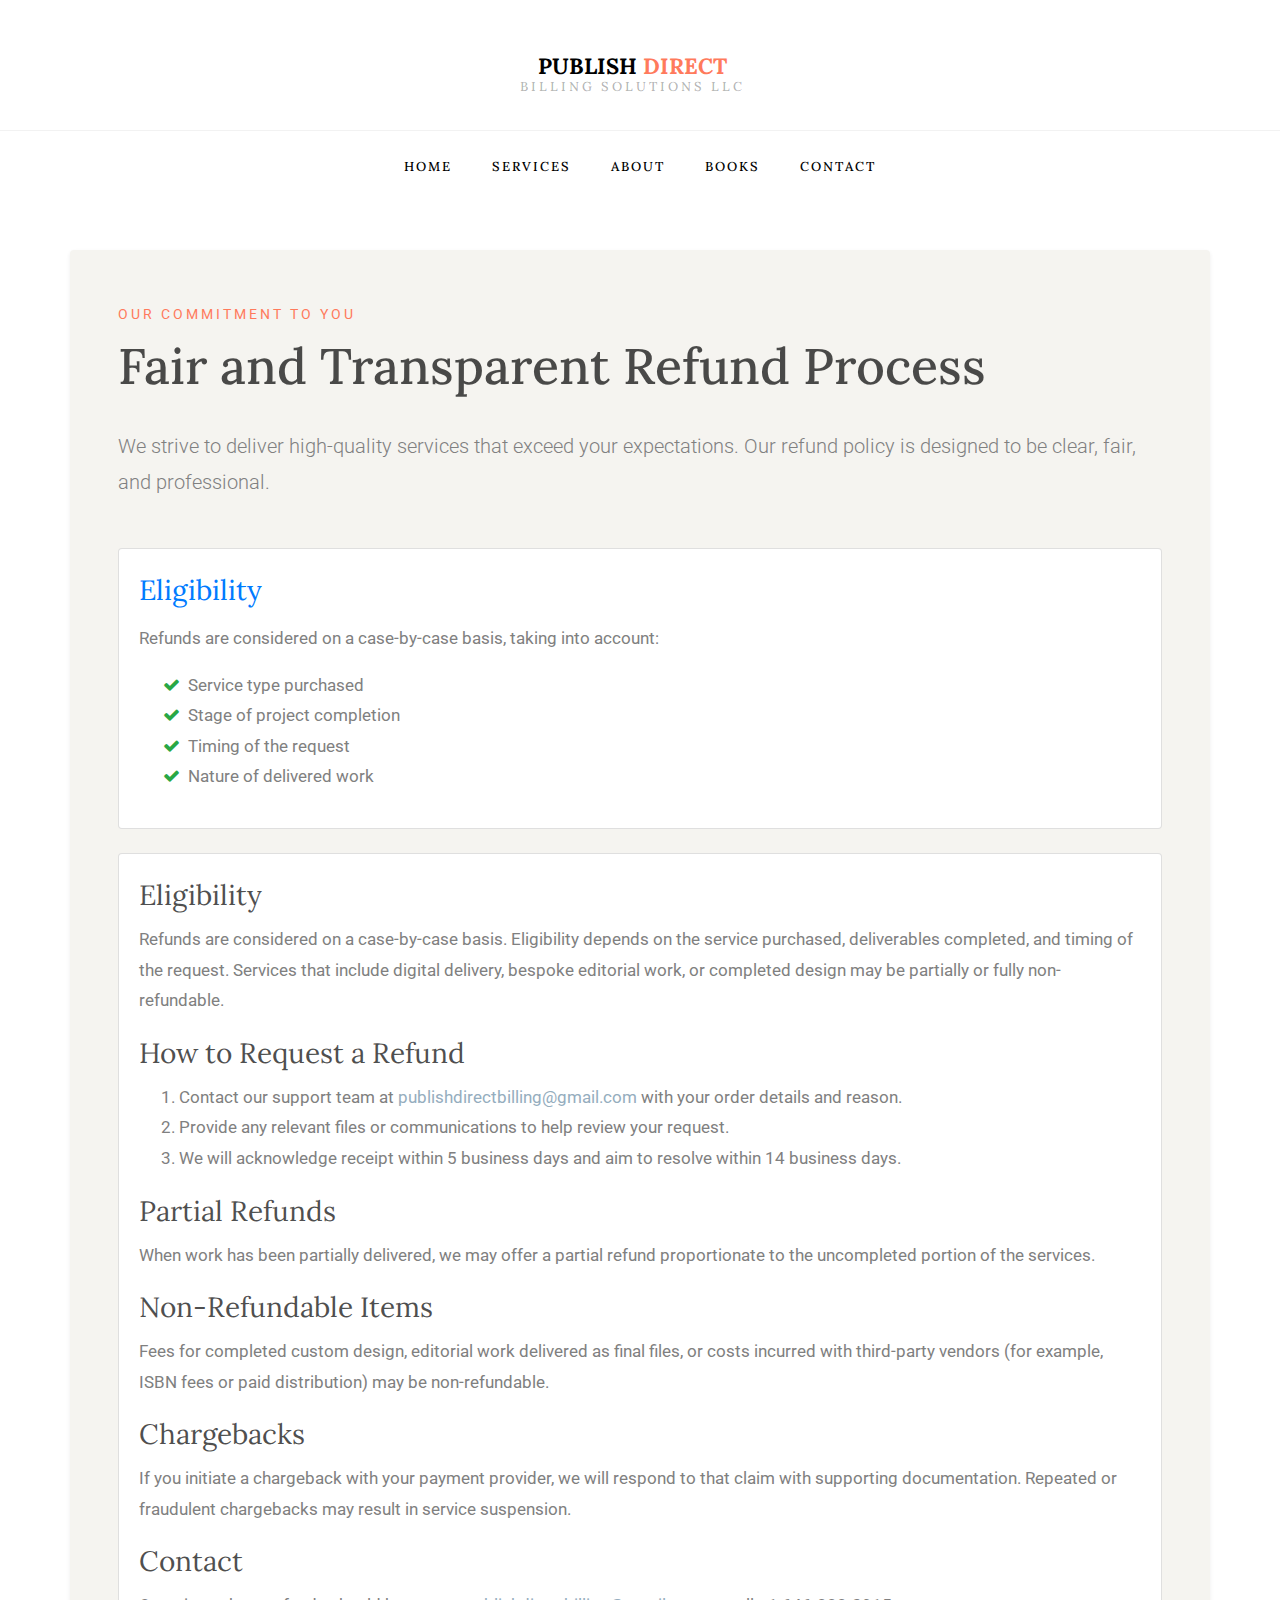
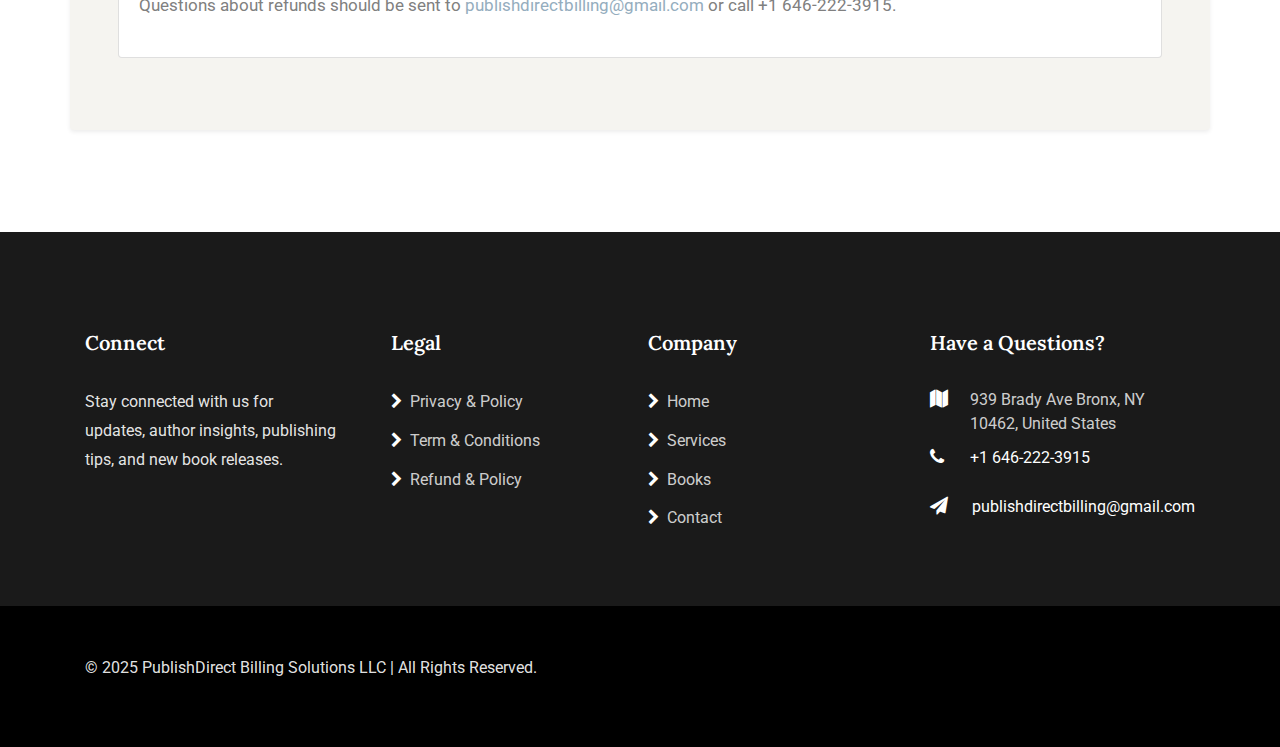
<file: refund-policy.html>
<!DOCTYPE html>
<html lang="en">
  <head>
    <title>Refund Policy — Publish Direct Billing Solutions</title>
    <meta charset="utf-8">
    <meta name="viewport" content="width=device-width, initial-scale=1, shrink-to-fit=no">
    <link href="https://fonts.googleapis.com/css?family=Roboto:300,400,500,700&display=swap" rel="stylesheet">
    <link href="https://fonts.googleapis.com/css2?family=Lora:ital,wght@0,400;0,500;0,600;0,700;1,400;1,500;1,600;1,700&display=swap" rel="stylesheet">
    <link rel="stylesheet" href="https://stackpath.bootstrapcdn.com/font-awesome/4.7.0/css/font-awesome.min.css">
    <link rel="stylesheet" href="css/animate.css">
    <link rel="stylesheet" href="css/owl.carousel.min.css">
    <link rel="stylesheet" href="css/owl.theme.default.min.css">
    <link rel="stylesheet" href="css/magnific-popup.css">
    <link rel="stylesheet" href="css/flaticon.css">
    <link rel="stylesheet" href="css/style.css">
  </head>
  <body>

  <div class="container-fluid px-md-5  pt-4 pt-md-5">
    <div class="row justify-content-between">
      <div class="col-md-12 order-md-last">
        <div class="row">
          <div class="col-md-12 text-center">
            <a class="navbar-brand" href="index.html">Publish <span>Direct</span> <small>Billing Solutions LLC</small></a>
          </div>
        </div>
      </div>
    </div>
  </div>
  <nav class="navbar navbar-expand-lg navbar-dark ftco_navbar bg-dark ftco-navbar-light" id="ftco-navbar">
    <div class="container-fluid">
      <button class="navbar-toggler" type="button" data-toggle="collapse" data-target="#ftco-nav" aria-controls="ftco-nav" aria-expanded="false" aria-label="Toggle navigation">
        <span class="fa fa-bars"></span> Menu
      </button>
      <div class="collapse navbar-collapse" id="ftco-nav">
        <ul class="navbar-nav m-auto">
          <li class="nav-item"><a href="index.html" class="nav-link">Home</a></li>
          <li class="nav-item"><a href="services.html" class="nav-link">Services</a></li>
          <li class="nav-item"><a href="about.html" class="nav-link">About</a></li>
          <li class="nav-item"><a href="book.html" class="nav-link">Books</a></li>
          <li class="nav-item"><a href="contact.html" class="nav-link">Contact</a></li>
        </ul>
      </div>
    </div>
  </nav>

  <section class="ftco-section ftco-no-pt mt-5">
    <div class="container">
      <div class="row">
        <div class="col-md-12 bg-light p-5 rounded shadow-sm">
          <div class="heading-section mb-5">
            <span class="subheading">Our Commitment to You</span>
            <h2 class="mb-4">Fair and Transparent Refund Process</h2>
            <p class="lead">We strive to deliver high-quality services that exceed your expectations. Our refund policy is designed to be clear, fair, and professional.</p>
          </div>

          <div class="policy-content">
            <div class="card mb-4">
              <div class="card-body">
                <h3 class="card-title text-primary">Eligibility</h3>
                <p class="card-text">Refunds are considered on a case-by-case basis, taking into account:</p>
                <ul class="list-unstyled ml-4">
                  <li><i class="fa fa-check text-success mr-2"></i>Service type purchased</li>
                  <li><i class="fa fa-check text-success mr-2"></i>Stage of project completion</li>
                  <li><i class="fa fa-check text-success mr-2"></i>Timing of the request</li>
                  <li><i class="fa fa-check text-success mr-2"></i>Nature of delivered work</li>
                </ul>
              </div>
            </div>

            <div class="card mb-4">
              <div class="card-body">
          <h3>Eligibility</h3>
          <p>Refunds are considered on a case-by-case basis. Eligibility depends on the service purchased, deliverables completed, and timing of the request. Services that include digital delivery, bespoke editorial work, or completed design may be partially or fully non-refundable.</p>

          <h3>How to Request a Refund</h3>
          <ol>
            <li>Contact our support team at <a href="mailto:publishdirectbilling@gmail.com">publishdirectbilling@gmail.com</a> with your order details and reason.</li>
            <li>Provide any relevant files or communications to help review your request.</li>
            <li>We will acknowledge receipt within 5 business days and aim to resolve within 14 business days.</li>
          </ol>

          <h3>Partial Refunds</h3>
          <p>When work has been partially delivered, we may offer a partial refund proportionate to the uncompleted portion of the services.</p>

          <h3>Non-Refundable Items</h3>
          <p>Fees for completed custom design, editorial work delivered as final files, or costs incurred with third-party vendors (for example, ISBN fees or paid distribution) may be non-refundable.</p>

          <h3>Chargebacks</h3>
          <p>If you initiate a chargeback with your payment provider, we will respond to that claim with supporting documentation. Repeated or fraudulent chargebacks may result in service suspension.</p>

          <h3>Contact</h3>
          <p>Questions about refunds should be sent to <a href="mailto:publishdirectbilling@gmail.com">publishdirectbilling@gmail.com</a> or call +1 646-222-3915.</p>
        </div>
      </div>
    </div>
  </section>

  <!-- footer -->
   <footer class="ftco-footer">
      <div class="container">
        <div class="row mb-5">
          <div class="col-sm-12 col-md">
            <div class="ftco-footer-widget mb-4">
              <h2 class="ftco-heading-2 logo"><a href="#">Connect</a></h2>
              <p>Stay connected with us for updates, author insights, publishing tips, and new book releases.</p>
            </div>
          </div>
          
          <div class="col-sm-12 col-md">
            <div class="ftco-footer-widget mb-4 ml-md-4">
              <h2 class="ftco-heading-2">Legal</h2>
              <ul class="list-unstyled">
                <li><a href="privacy-policy.html"><span class="fa fa-chevron-right mr-2"></span>Privacy &amp; Policy</a></li>
                <li><a href="terms-conditions.html"><span class="fa fa-chevron-right mr-2"></span>Term &amp; Conditions</a></li>
				<li><a href="refund-policy.html"><span class="fa fa-chevron-right mr-2"></span>Refund &amp; Policy</a></li>
              </ul>
            </div>
          </div>
          <div class="col-sm-12 col-md">
             <div class="ftco-footer-widget mb-4">
              <h2 class="ftco-heading-2">Company</h2>
              <ul class="list-unstyled">
                <li><a href="index.html"><span class="fa fa-chevron-right mr-2"></span>Home</a></li>
                <li><a href="services.html"><span class="fa fa-chevron-right mr-2"></span>Services</a></li>
                <li><a href="book.html"><span class="fa fa-chevron-right mr-2"></span>Books</a></li>
                <li><a href="contact.html"><span class="fa fa-chevron-right mr-2"></span>Contact</a></li>
              </ul>
            </div>
          </div>
          <div class="col-sm-12 col-md">
            <div class="ftco-footer-widget mb-4">
            	<h2 class="ftco-heading-2">Have a Questions?</h2>
            	<div class="block-23 mb-3">
	              <ul>
	                <li><span class="icon fa fa-map marker"></span><span class="text">939 Brady Ave Bronx, NY 10462, United States</span></li>
	                <li><a href="tel:646-222-3915"><span class="icon fa fa-phone"></span><span class="text">+1 646-222-3915</span></a></li>
	                <li><a href="mailto:publishdirectbilling@gmail.com"><span class="icon fa fa-paper-plane pr-4"></span><span class="text">publishdirectbilling@gmail.com</span></a></li>
	              </ul>
	            </div>
            </div>
          </div>
        </div>
      </div>
      <div class="container-fluid px-0 py-5 bg-black">
      	<div class="container">
      		<div class="row">
	          <div class="col-md-12">
		
	            <p class="mb-0" style="color: rgba(255,255,255,.5);"><!-- Link back to Colorlib can't be removed. Template is licensed under CC BY 3.0. -->
					<p> © 2025  PublishDirect Billing Solutions LLC | All Rights Reserved.</p>
	  <!-- Link back to Colorlib can't be removed. Template is licensed under CC BY 3.0. --></p>
	          </div>
	        </div>
      	</div>
      </div>
    </footer>

  <script src="js/jquery.min.js"></script>
  <script src="js/bootstrap.min.js"></script>
  <script src="js/main.js"></script>

  </body>
</html>
</file>
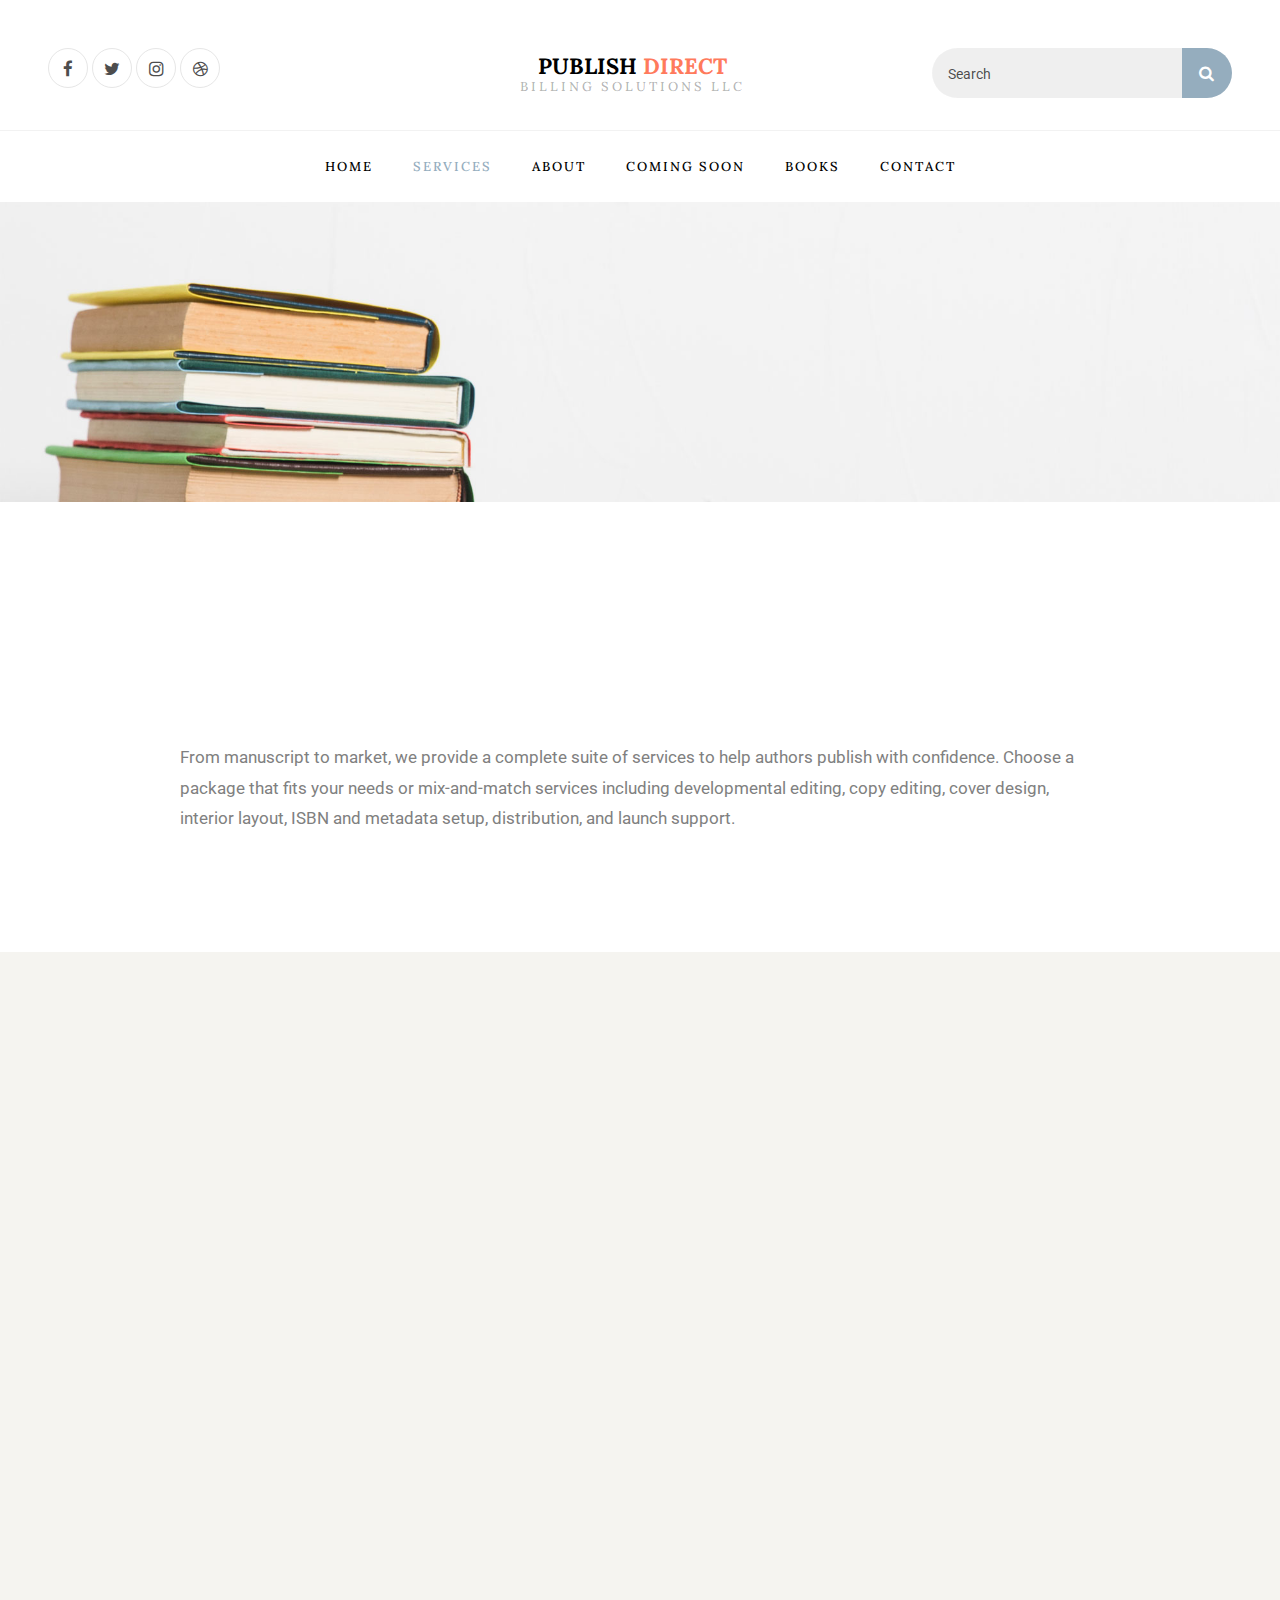
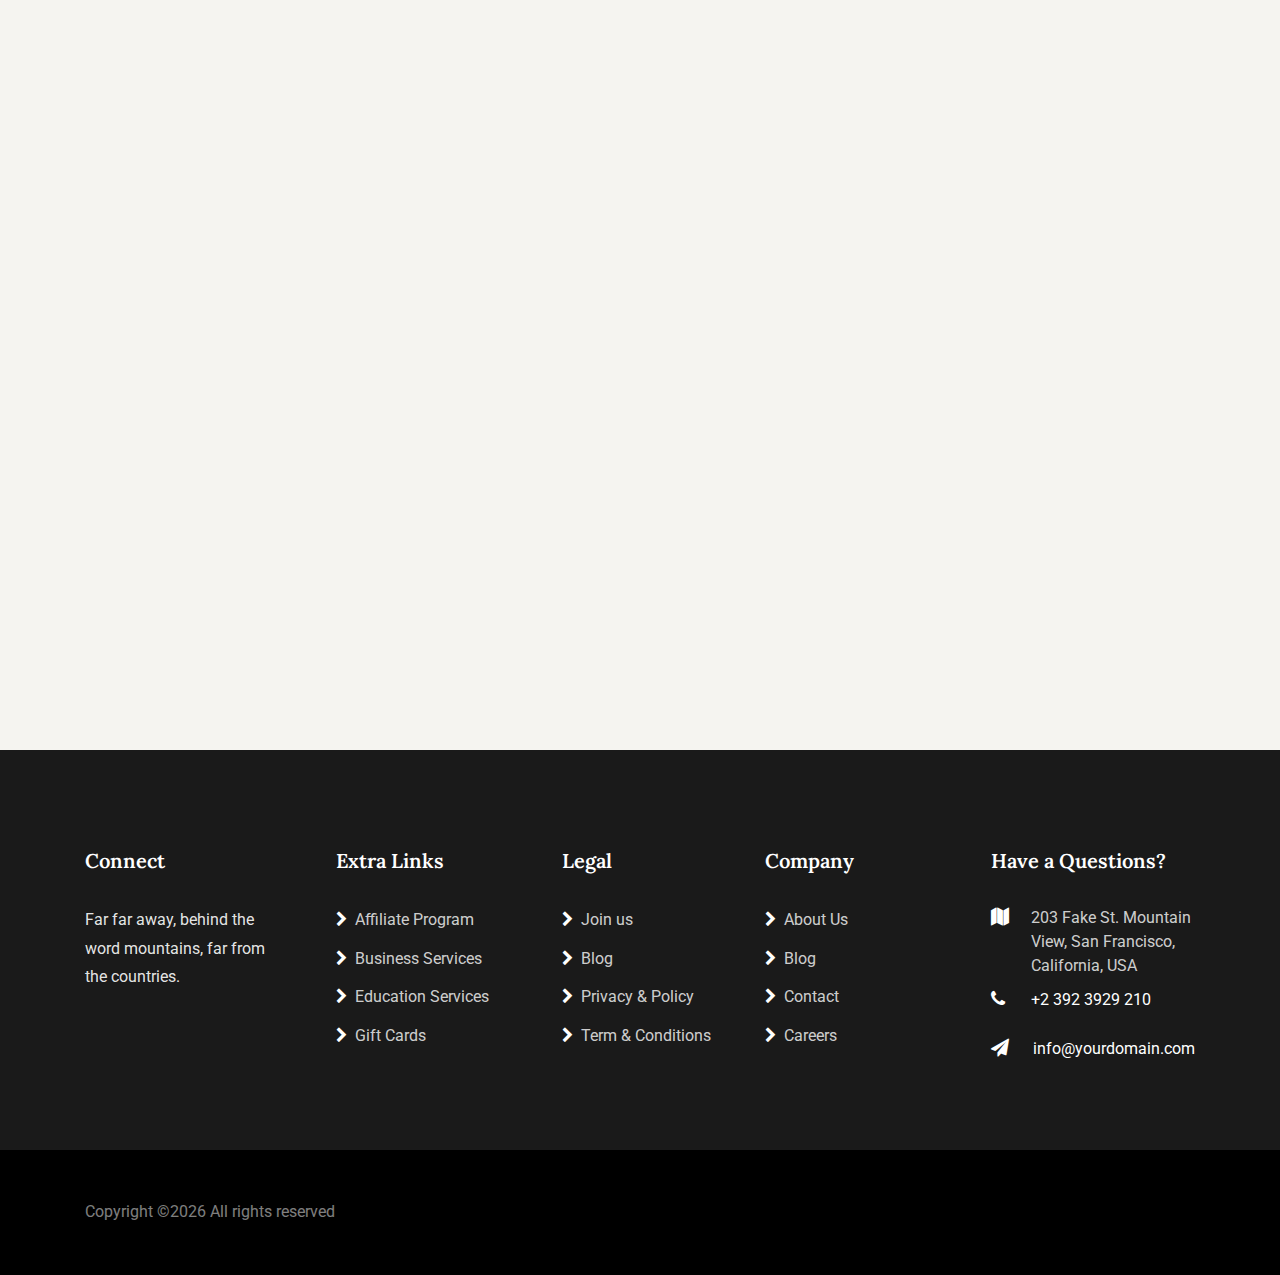
<file: services.html>
<!DOCTYPE html>
<html lang="en">
  <head>
    <title>PublishDirect Billing Solutions</title>
    <meta charset="utf-8">
    <meta name="viewport" content="width=device-width, initial-scale=1, shrink-to-fit=no">
    
    <link href="https://fonts.googleapis.com/css?family=Roboto:300,400,500,700&display=swap" rel="stylesheet">
    <link href="https://fonts.googleapis.com/css2?family=Lora:ital,wght@0,400;0,500;0,600;0,700;1,400;1,500;1,600;1,700&display=swap" rel="stylesheet">

    <link rel="stylesheet" href="https://stackpath.bootstrapcdn.com/font-awesome/4.7.0/css/font-awesome.min.css">

    <link rel="stylesheet" href="css/animate.css">
    
    <link rel="stylesheet" href="css/owl.carousel.min.css">
    <link rel="stylesheet" href="css/owl.theme.default.min.css">
    <link rel="stylesheet" href="css/magnific-popup.css">
    
    <link rel="stylesheet" href="css/flaticon.css">
    <link rel="stylesheet" href="css/style.css">
  </head>
  <body>

	<div class="container-fluid px-md-5  pt-4 pt-md-5">
			<div class="row justify-content-between">
				<div class="col-md-8 order-md-last">
					<div class="row">
						<div class="col-md-6 text-center">
							<a class="navbar-brand" href="index.html">Publish <span>Direct</span> <small>Billing Solutions LLC</small></a>
						</div>
						<div class="col-md-6 d-md-flex justify-content-end mb-md-0 mb-3">
							<form action="#" class="searchform order-lg-last">
				          <div class="form-group d-flex">
				            <input type="text" class="form-control pl-3" placeholder="Search">
				            <button type="submit" placeholder="" class="form-control search"><span class="fa fa-search"></span></button>
				          </div>
				        </form>
						</div>
					</div>
				</div>
				<div class="col-md-4 d-flex">
					<div class="social-media">
	    			<p class="mb-0 d-flex">
	    				<a href="#" class="d-flex align-items-center justify-content-center"><span class="fa fa-facebook"><i class="sr-only">Facebook</i></span></a>
	    				<a href="#" class="d-flex align-items-center justify-content-center"><span class="fa fa-twitter"><i class="sr-only">Twitter</i></span></a>
	    				<a href="#" class="d-flex align-items-center justify-content-center"><span class="fa fa-instagram"><i class="sr-only">Instagram</i></span></a>
	    				<a href="#" class="d-flex align-items-center justify-content-center"><span class="fa fa-dribbble"><i class="sr-only">Dribbble</i></span></a>
	    			</p>
	        </div>
				</div>
			</div>
		</div>
		<nav class="navbar navbar-expand-lg navbar-dark ftco_navbar bg-dark ftco-navbar-light" id="ftco-navbar">
	    <div class="container-fluid">
	    
	      <button class="navbar-toggler" type="button" data-toggle="collapse" data-target="#ftco-nav" aria-controls="ftco-nav" aria-expanded="false" aria-label="Toggle navigation">
	        <span class="fa fa-bars"></span> Menu
	      </button>
	      <div class="collapse navbar-collapse" id="ftco-nav">
	        <ul class="navbar-nav m-auto">
	        	<li class="nav-item"><a href="index.html" class="nav-link">Home</a></li>
				<li class="nav-item active"><a href="services.html" class="nav-link">Services</a></li>
	        	<li class="nav-item"><a href="about.html" class="nav-link">About</a></li>
	        	<li class="nav-item"><a href="coming-soon.html" class="nav-link">Coming Soon</a></li>
	        	<li class="nav-item"><a href="book.html" class="nav-link">Books</a></li>
	          <li class="nav-item"><a href="contact.html" class="nav-link">Contact</a></li>
	        </ul>
	      </div>
	    </div>
	  </nav>
	  <!-- END nav -->

	  <section class="hero-wrap hero-wrap-2" style="background-image: url('images/bg_5.jpg');" data-stellar-background-ratio="0.5">
	      <div class="overlay"></div>
	      <div class="container">
	        <div class="row no-gutters slider-text align-items-center justify-content-center">
	          <div class="col-md-9 ftco-animate mb-0 text-center">
	          	<p class="breadcrumbs mb-0"><span class="mr-2"><a href="index.html">Home <i class="fa fa-chevron-right"></i></a></span> <span>Services <i class="fa fa-chevron-right"></i></span></p>
	            <h1 class="mb-0 bread">Our Services</h1>
	          </div>
	        </div>
	      </div>
	    </section>

		<section class="ftco-section">
			<div class="container">
				<div class="row justify-content-center">
					<div class="col-md-10">
	        	<div class="heading-section text-center ftco-animate pb-4">
	        		<span class="subheading">What we offer</span>
	          	<h2>End-to-End Publishing Services</h2>
	        	</div>
	        	<p>From manuscript to market, we provide a complete suite of services to help authors publish with confidence. Choose a package that fits your needs or mix-and-match services including developmental editing, copy editing, cover design, interior layout, ISBN and metadata setup, distribution, and launch support.</p>
	      	</div>
	      	</div>
			</div>
		</section>

		<section class="ftco-section bg-light">
	    	<div class="container">
	    		<div class="row justify-content-center pb-5 mb-3">
	         <div class="col-md-7 heading-section text-center ftco-animate">
	          	<span class="subheading">Services &amp; Pricing</span>
	            <h2>Packages up to $2,000</h2>
	          </div>
	        </div>
	    		<div class="row">
	    			<div class="col-md-6 col-lg-3 ftco-animate d-flex">
		          <div class="block-7 w-100">
		            <div class="text-center">
			            <span class="price"><sup>$</sup> <span class="number">250</span> <sub>/project</sub></span>
			            <span class="excerpt d-block">Starter</span>
			            <ul class="pricing-text mb-5">
			              <li><span class="fa fa-check mr-2"></span>Manuscript formatting</li>
			              <li><span class="fa fa-check mr-2"></span>Cover template</li>
			              <li><span class="fa fa-check mr-2"></span>Basic distribution</li>
			            </ul>
			            <a href="#" class="btn btn-primary d-block px-2 py-3">Get Started</a>
		            </div>
		          </div>
		        </div>
		        <div class="col-md-6 col-lg-3 ftco-animate d-flex">
		          <div class="block-7 w-100">
		            <div class="text-center">
			            <span class="price"><sup>$</sup> <span class="number">350</span> <sub>/project</sub></span>
			            <span class="excerpt d-block">Basic</span>
			            <ul class="pricing-text mb-5">
			              <li><span class="fa fa-check mr-2"></span>Line editing</li>
			              <li><span class="fa fa-check mr-2"></span>Custom cover design</li>
			              <li><span class="fa fa-check mr-2"></span>ISBN &amp; distribution</li>
			            </ul>
			            <a href="#" class="btn btn-primary d-block px-2 py-3">Get Started</a>
		            </div>
		          </div>
		        </div>
		        <div class="col-md-6 col-lg-3 ftco-animate d-flex">
		          <div class="block-7 w-100">
		            <div class="text-center">
			            <span class="price"><sup>$</sup> <span class="number">550</span> <sub>/project</sub></span>
			            <span class="excerpt d-block">Standard</span>
			            <ul class="pricing-text mb-5">
			              <li><span class="fa fa-check mr-2"></span>Copy editing</li>
			              <li><span class="fa fa-check mr-2"></span>Standard cover options</li>
			              <li><span class="fa fa-check mr-2"></span>Expanded distribution</li>
			            </ul>
			            <a href="#" class="btn btn-primary d-block px-2 py-3">Get Started</a>
		            </div>
		          </div>
		        </div>
		        <div class="col-md-6 col-lg-3 ftco-animate d-flex">
		          <div class="block-7 w-100 is-featured">
		            <div class="text-center">
			            <span class="badge-tier">Most Popular</span>
			            <span class="price"><sup>$</sup> <span class="number">700</span> <sub>/project</sub></span>
			            <span class="excerpt d-block">Professional</span>
			            <ul class="pricing-text mb-5">
			              <li><span class="fa fa-check mr-2"></span>Line + copy editing</li>
			              <li><span class="fa fa-check mr-2"></span>Custom cover design</li>
			              <li><span class="fa fa-check mr-2"></span>Print + eBook setup</li>
			            </ul>
			            <a href="#" class="btn btn-primary d-block px-2 py-3">Get Started</a>
		            </div>
		          </div>
		        </div>
		        <div class="col-md-6 col-lg-3 ftco-animate d-flex">
		          <div class="block-7 w-100">
		            <div class="text-center">
			            <span class="price"><sup>$</sup> <span class="number">850</span> <sub>/project</sub></span>
			            <span class="excerpt d-block">Advanced</span>
			            <ul class="pricing-text mb-5">
			              <li><span class="fa fa-check mr-2"></span>Developmental feedback</li>
			              <li><span class="fa fa-check mr-2"></span>Premium layout</li>
			              <li><span class="fa fa-check mr-2"></span>ISBN + metadata setup</li>
			            </ul>
			            <a href="#" class="btn btn-primary d-block px-2 py-3">Get Started</a>
		            </div>
		          </div>
		        </div>
		        <div class="col-md-6 col-lg-3 ftco-animate d-flex">
		          <div class="block-7 w-100">
		            <div class="text-center">
			            <span class="price"><sup>$</sup> <span class="number">1000</span> <sub>/project</sub></span>
			            <span class="excerpt d-block">Premium</span>
			            <ul class="pricing-text mb-5">
			              <li><span class="fa fa-check mr-2"></span>Developmental edit</li>
			              <li><span class="fa fa-check mr-2"></span>Bespoke cover &amp; layout</li>
			              <li><span class="fa fa-check mr-2"></span>Launch assets</li>
			            </ul>
			            <a href="#" class="btn btn-primary d-block px-2 py-3">Get Started</a>
		            </div>
		          </div>
		        </div>
		        <div class="col-md-6 col-lg-3 ftco-animate d-flex">
		          <div class="block-7 w-100">
		            <div class="text-center">
			            <span class="price"><sup>$</sup> <span class="number">1500</span> <sub>/project</sub></span>
			            <span class="excerpt d-block">Elite</span>
			            <ul class="pricing-text mb-5">
			              <li><span class="fa fa-check mr-2"></span>Comprehensive editing</li>
			              <li><span class="fa fa-check mr-2"></span>Premium cover concepts</li>
			              <li><span class="fa fa-check mr-2"></span>Press release draft</li>
			            </ul>
			            <a href="#" class="btn btn-primary d-block px-2 py-3">Get Started</a>
		            </div>
		          </div>
		        </div>
		        <div class="col-md-6 col-lg-3 ftco-animate d-flex">
		          <div class="block-7 w-100">
		            <div class="text-center">
			            <span class="price"><sup>$</sup> <span class="number">2000</span> <sub>/project</sub></span>
			            <span class="excerpt d-block">Enterprise</span>
			            <ul class="pricing-text mb-5">
			              <li><span class="fa fa-check mr-2"></span>Editorial + design suite</li>
			              <li><span class="fa fa-check mr-2"></span>Print run guidance</li>
			              <li><span class="fa fa-check mr-2"></span>Marketing kit</li>
			            </ul>
			            <a href="#" class="btn btn-primary d-block px-2 py-3">Get Started</a>
		            </div>
		          </div>
		        </div>
		      </div>
	    	</div>
	    </section>

    <footer class="ftco-footer">
      <div class="container">
        <div class="row mb-5">
          <div class="col-sm-12 col-md">
            <div class="ftco-footer-widget mb-4">
              <h2 class="ftco-heading-2 logo"><a href="#">Connect</a></h2>
              <p>Far far away, behind the word mountains, far from the countries.</p>
              <ul class="ftco-footer-social list-unstyled mt-2">
                <li class="ftco-animate"><a href="#"><span class="fa fa-twitter"></span></a></li>
                <li class="ftco-animate"><a href="#"><span class="fa fa-facebook"></span></a></li>
                <li class="ftco-animate"><a href="#"><span class="fa fa-instagram"></span></a></li>
              </ul>
            </div>
          </div>
          <div class="col-sm-12 col-md">
            <div class="ftco-footer-widget mb-4 ml-md-4">
              <h2 class="ftco-heading-2">Extra Links</h2>
              <ul class="list-unstyled">
                <li><a href="#"><span class="fa fa-chevron-right mr-2"></span>Affiliate Program</a></li>
                <li><a href="#"><span class="fa fa-chevron-right mr-2"></span>Business Services</a></li>
                <li><a href="#"><span class="fa fa-chevron-right mr-2"></span>Education Services</a></li>
                <li><a href="#"><span class="fa fa-chevron-right mr-2"></span>Gift Cards</a></li>
              </ul>
            </div>
          </div>
          <div class="col-sm-12 col-md">
            <div class="ftco-footer-widget mb-4 ml-md-4">
              <h2 class="ftco-heading-2">Legal</h2>
              <ul class="list-unstyled">
                <li><a href="#"><span class="fa fa-chevron-right mr-2"></span>Join us</a></li>
                <li><a href="#"><span class="fa fa-chevron-right mr-2"></span>Blog</a></li>
                <li><a href="#"><span class="fa fa-chevron-right mr-2"></span>Privacy &amp; Policy</a></li>
                <li><a href="#"><span class="fa fa-chevron-right mr-2"></span>Term &amp; Conditions</a></li>
              </ul>
            </div>
          </div>
          <div class="col-sm-12 col-md">
             <div class="ftco-footer-widget mb-4">
              <h2 class="ftco-heading-2">Company</h2>
              <ul class="list-unstyled">
                <li><a href="#"><span class="fa fa-chevron-right mr-2"></span>About Us</a></li>
                <li><a href="#"><span class="fa fa-chevron-right mr-2"></span>Blog</a></li>
                <li><a href="#"><span class="fa fa-chevron-right mr-2"></span>Contact</a></li>
                <li><a href="#"><span class="fa fa-chevron-right mr-2"></span>Careers</a></li>
              </ul>
            </div>
          </div>
          <div class="col-sm-12 col-md">
            <div class="ftco-footer-widget mb-4">
            	<h2 class="ftco-heading-2">Have a Questions?</h2>
            	<div class="block-23 mb-3">
            	  <ul>
            	    <li><span class="icon fa fa-map marker"></span><span class="text">203 Fake St. Mountain View, San Francisco, California, USA</span></li>
            	    <li><a href="#"><span class="icon fa fa-phone"></span><span class="text">+2 392 3929 210</span></a></li>
            	    <li><a href="#"><span class="icon fa fa-paper-plane pr-4"></span><span class="text">info@yourdomain.com</span></a></li>
            	  </ul>
            	</div>
            </div>
          </div>
        </div>
      </div>
      <div class="container-fluid px-0 py-5 bg-black">
      	<div class="container">
      		<div class="row">
          <div class="col-md-12">

            <p class="mb-0" style="color: rgba(255,255,255,.5);"><!-- Link back to Colorlib can't be removed. Template is licensed under CC BY 3.0. -->
  Copyright &copy;<script>document.write(new Date().getFullYear());</script> All rights reserved </p>
          </div>
        </div>
      	</div>
      </div>
    </footer>
    
  

  <!-- loader -->
  <div id="ftco-loader" class="show fullscreen"><svg class="circular" width="48px" height="48px"><circle class="path-bg" cx="24" cy="24" r="22" fill="none" stroke-width="4" stroke="#eeeeee"/><circle class="path" cx="24" cy="24" r="22" fill="none" stroke-width="4" stroke-miterlimit="10" stroke="#F96D00"/></svg></div>


  <script src="js/jquery.min.js"></script>
  <script src="js/jquery-migrate-3.0.1.min.js"></script>
  <script src="js/popper.min.js"></script>
  <script src="js/bootstrap.min.js"></script>
  <script src="js/jquery.easing.1.3.js"></script>
  <script src="js/jquery.waypoints.min.js"></script>
  <script src="js/jquery.stellar.min.js"></script>
  <script src="js/owl.carousel.min.js"></script>
  <script src="js/jquery.magnific-popup.min.js"></script>
  <script src="js/jquery.animateNumber.min.js"></script>
  <script src="js/scrollax.min.js"></script>
  <script src="js/main.js"></script>
    
  </body>
</html>
</file>
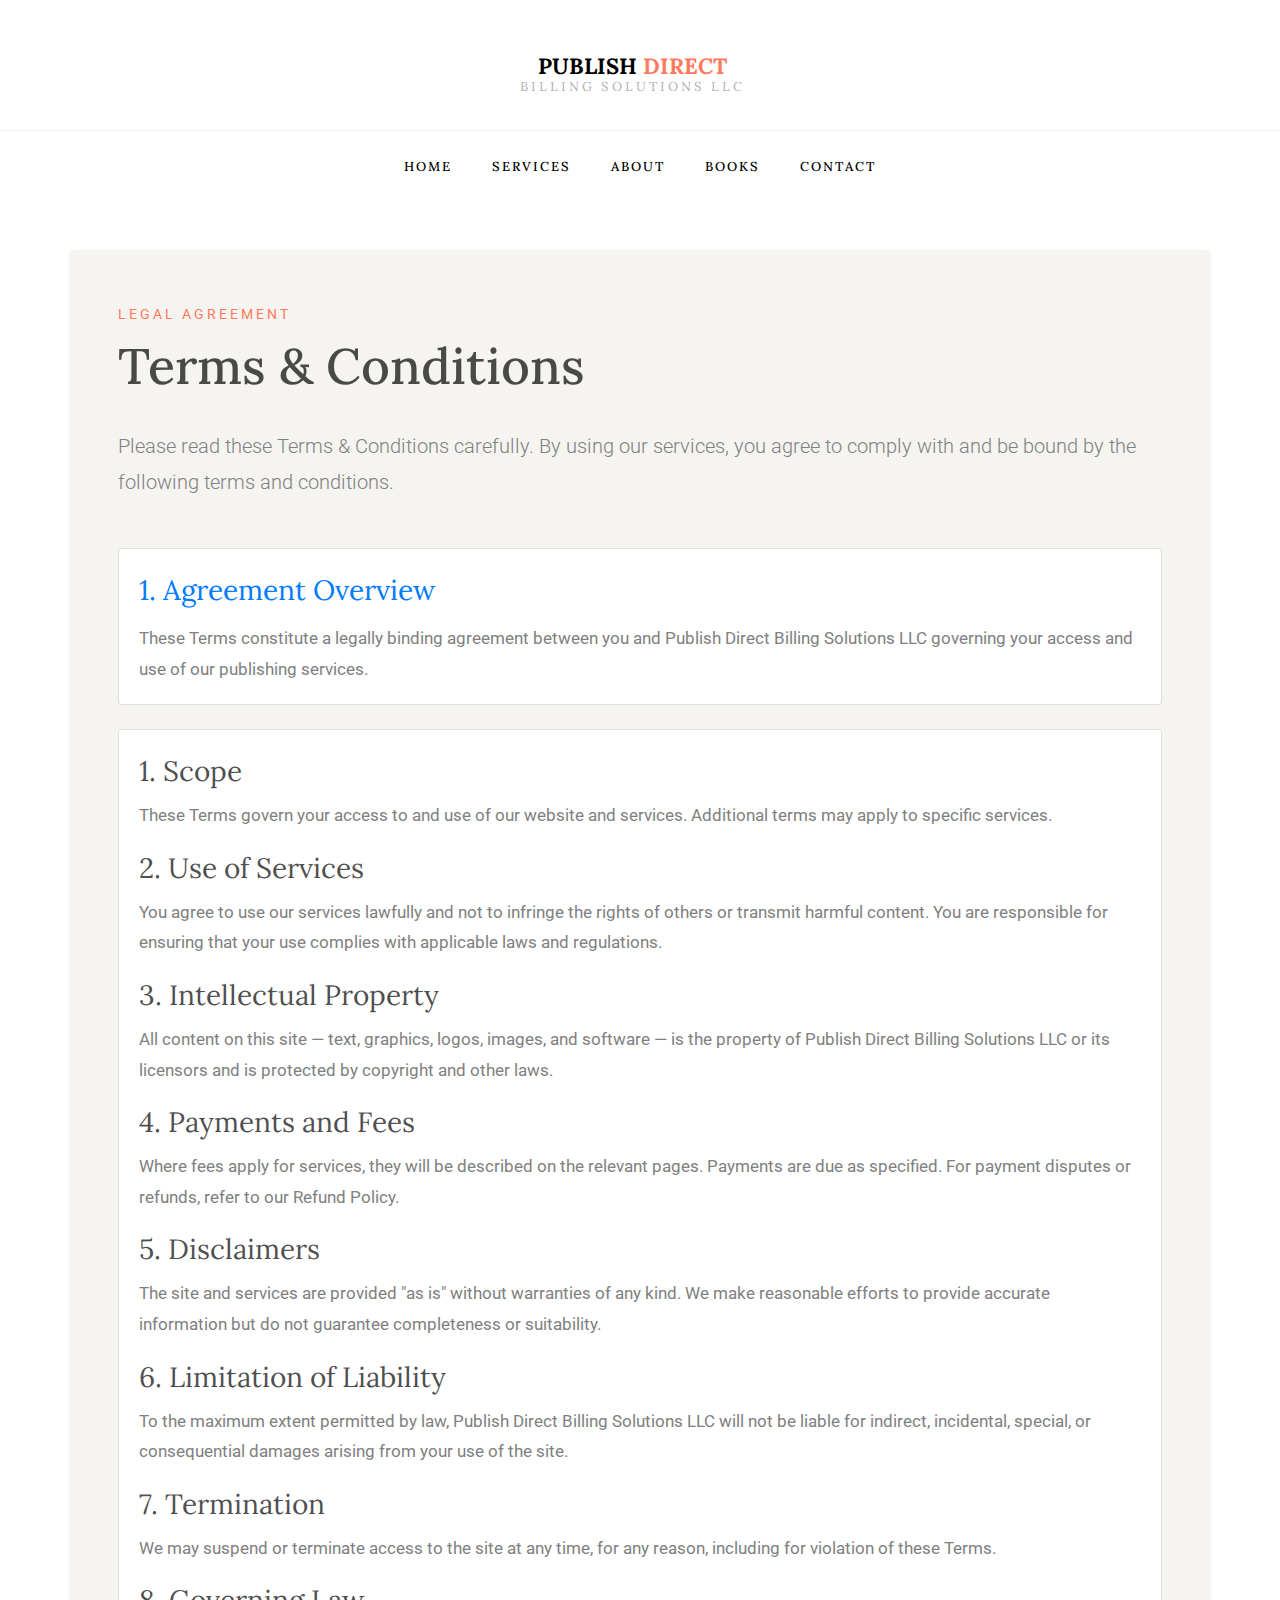
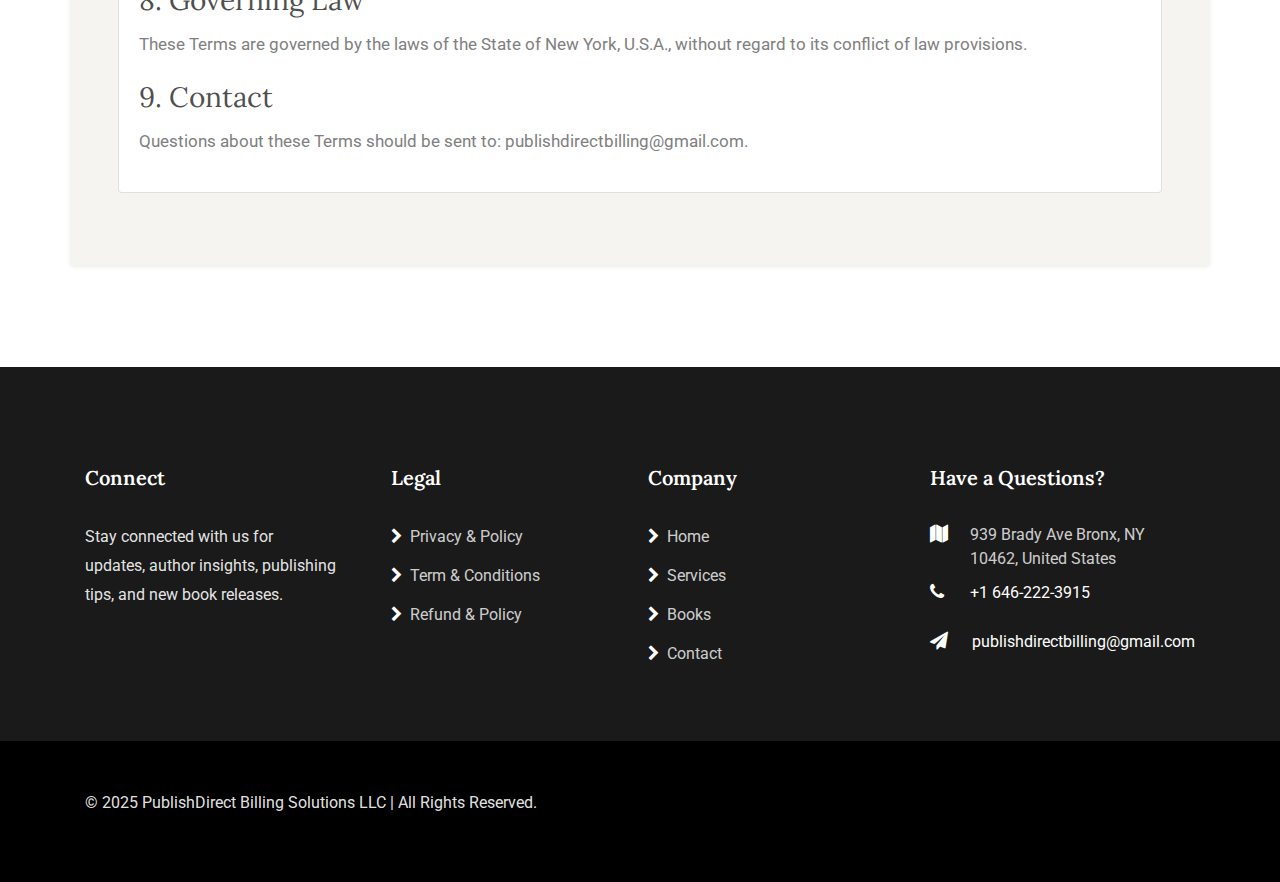
<file: terms-conditions.html>
<!DOCTYPE html>
<html lang="en">
  <head>
    <title>Terms & Conditions — Publish Direct Billing Solutions</title>
    <meta charset="utf-8">
    <meta name="viewport" content="width=device-width, initial-scale=1, shrink-to-fit=no">
    <link href="https://fonts.googleapis.com/css?family=Roboto:300,400,500,700&display=swap" rel="stylesheet">
    <link href="https://fonts.googleapis.com/css2?family=Lora:ital,wght@0,400;0,500;0,600;0,700;1,400;1,500;1,600;1,700&display=swap" rel="stylesheet">
    <link rel="stylesheet" href="https://stackpath.bootstrapcdn.com/font-awesome/4.7.0/css/font-awesome.min.css">
    <link rel="stylesheet" href="css/animate.css">
    <link rel="stylesheet" href="css/style.css">
  </head>
  <body>

  <div class="container-fluid px-md-5  pt-4 pt-md-5">
    <div class="row justify-content-between">
      <div class="col-md-12 order-md-last">
        <div class="row">
          <div class="col-md-12 text-center">
            <a class="navbar-brand" href="index.html">Publish <span>Direct</span> <small>Billing Solutions LLC</small></a>
          </div>
        </div>
      </div>
    </div>
  </div>
  <nav class="navbar navbar-expand-lg navbar-dark ftco_navbar bg-dark ftco-navbar-light" id="ftco-navbar">
    <div class="container-fluid">
      <button class="navbar-toggler" type="button" data-toggle="collapse" data-target="#ftco-nav" aria-controls="ftco-nav" aria-expanded="false" aria-label="Toggle navigation">
        <span class="fa fa-bars"></span> Menu
      </button>
      <div class="collapse navbar-collapse" id="ftco-nav">
        <ul class="navbar-nav m-auto">
          <li class="nav-item"><a href="index.html" class="nav-link">Home</a></li>
          <li class="nav-item"><a href="services.html" class="nav-link">Services</a></li>
          <li class="nav-item"><a href="about.html" class="nav-link">About</a></li>
          <li class="nav-item"><a href="book.html" class="nav-link">Books</a></li>
          <li class="nav-item"><a href="contact.html" class="nav-link">Contact</a></li>
        </ul>
      </div>
    </div>
  </nav>

  <section class="ftco-section ftco-no-pt mt-5">
    <div class="container">
      <div class="row">
        <div class="col-md-12 bg-light p-5 rounded shadow-sm">
          <div class="heading-section mb-5">
            <span class="subheading">Legal Agreement</span>
            <h2 class="mb-4">Terms &amp; Conditions</h2>
            <p class="lead">Please read these Terms &amp; Conditions carefully. By using our services, you agree to comply with and be bound by the following terms and conditions.</p>
          </div>

          <div class="policy-content">
            <div class="card mb-4">
              <div class="card-body">
                <h3 class="card-title text-primary">1. Agreement Overview</h3>
                <p class="card-text">These Terms constitute a legally binding agreement between you and Publish Direct Billing Solutions LLC governing your access and use of our publishing services.</p>
              </div>
            </div>

            <div class="card mb-4">
              <div class="card-body">
          <h3>1. Scope</h3>
          <p>These Terms govern your access to and use of our website and services. Additional terms may apply to specific services.</p>

          <h3>2. Use of Services</h3>
          <p>You agree to use our services lawfully and not to infringe the rights of others or transmit harmful content. You are responsible for ensuring that your use complies with applicable laws and regulations.</p>

          <h3>3. Intellectual Property</h3>
          <p>All content on this site — text, graphics, logos, images, and software — is the property of Publish Direct Billing Solutions LLC or its licensors and is protected by copyright and other laws.</p>

          <h3>4. Payments and Fees</h3>
          <p>Where fees apply for services, they will be described on the relevant pages. Payments are due as specified. For payment disputes or refunds, refer to our Refund Policy.</p>

          <h3>5. Disclaimers</h3>
          <p>The site and services are provided "as is" without warranties of any kind. We make reasonable efforts to provide accurate information but do not guarantee completeness or suitability.</p>

          <h3>6. Limitation of Liability</h3>
          <p>To the maximum extent permitted by law, Publish Direct Billing Solutions LLC will not be liable for indirect, incidental, special, or consequential damages arising from your use of the site.</p>

          <h3>7. Termination</h3>
          <p>We may suspend or terminate access to the site at any time, for any reason, including for violation of these Terms.</p>

          <h3>8. Governing Law</h3>
          <p>These Terms are governed by the laws of the State of New York, U.S.A., without regard to its conflict of law provisions.</p>

          <h3>9. Contact</h3>
          <p>Questions about these Terms should be sent to: publishdirectbilling@gmail.com.</p>
        </div>
      </div>
    </div>
  </section>

  <!-- footer -->
   <footer class="ftco-footer">
      <div class="container">
        <div class="row mb-5">
          <div class="col-sm-12 col-md">
            <div class="ftco-footer-widget mb-4">
              <h2 class="ftco-heading-2 logo"><a href="#">Connect</a></h2>
              <p>Stay connected with us for updates, author insights, publishing tips, and new book releases.</p>
            </div>
          </div>
          
          <div class="col-sm-12 col-md">
            <div class="ftco-footer-widget mb-4 ml-md-4">
              <h2 class="ftco-heading-2">Legal</h2>
              <ul class="list-unstyled">
               <li><a href="privacy-policy.html"><span class="fa fa-chevron-right mr-2"></span>Privacy &amp; Policy</a></li>
                <li><a href="terms-conditions.html"><span class="fa fa-chevron-right mr-2"></span>Term &amp; Conditions</a></li>
				<li><a href="refund-policy.html"><span class="fa fa-chevron-right mr-2"></span>Refund &amp; Policy</a></li>
              </ul>
            </div>
          </div>
          <div class="col-sm-12 col-md">
             <div class="ftco-footer-widget mb-4">
              <h2 class="ftco-heading-2">Company</h2>
              <ul class="list-unstyled">
                <li><a href="index.html"><span class="fa fa-chevron-right mr-2"></span>Home</a></li>
                <li><a href="services.html"><span class="fa fa-chevron-right mr-2"></span>Services</a></li>
                <li><a href="book.html"><span class="fa fa-chevron-right mr-2"></span>Books</a></li>
                <li><a href="contact.html"><span class="fa fa-chevron-right mr-2"></span>Contact</a></li>
              </ul>
            </div>
          </div>
          <div class="col-sm-12 col-md">
            <div class="ftco-footer-widget mb-4">
            	<h2 class="ftco-heading-2">Have a Questions?</h2>
            	<div class="block-23 mb-3">
	              <ul>
	                <li><span class="icon fa fa-map marker"></span><span class="text">939 Brady Ave Bronx, NY 10462, United States</span></li>
	                <li><a href="tel:646-222-3915"><span class="icon fa fa-phone"></span><span class="text">+1 646-222-3915</span></a></li>
	                <li><a href="mailto:publishdirectbilling@gmail.com"><span class="icon fa fa-paper-plane pr-4"></span><span class="text">publishdirectbilling@gmail.com</span></a></li>
	              </ul>
	            </div>
            </div>
          </div>
        </div>
      </div>
      <div class="container-fluid px-0 py-5 bg-black">
      	<div class="container">
      		<div class="row">
	          <div class="col-md-12">
		
	            <p class="mb-0" style="color: rgba(255,255,255,.5);"><!-- Link back to Colorlib can't be removed. Template is licensed under CC BY 3.0. -->
					<p> © 2025  PublishDirect Billing Solutions LLC | All Rights Reserved.</p>
	  <!-- Link back to Colorlib can't be removed. Template is licensed under CC BY 3.0. --></p>
	          </div>
	        </div>
      	</div>
      </div>
    </footer>

  <script src="js/jquery.min.js"></script>
  <script src="js/bootstrap.min.js"></script>
  <script src="js/main.js"></script>

  </body>
</html>
</file>
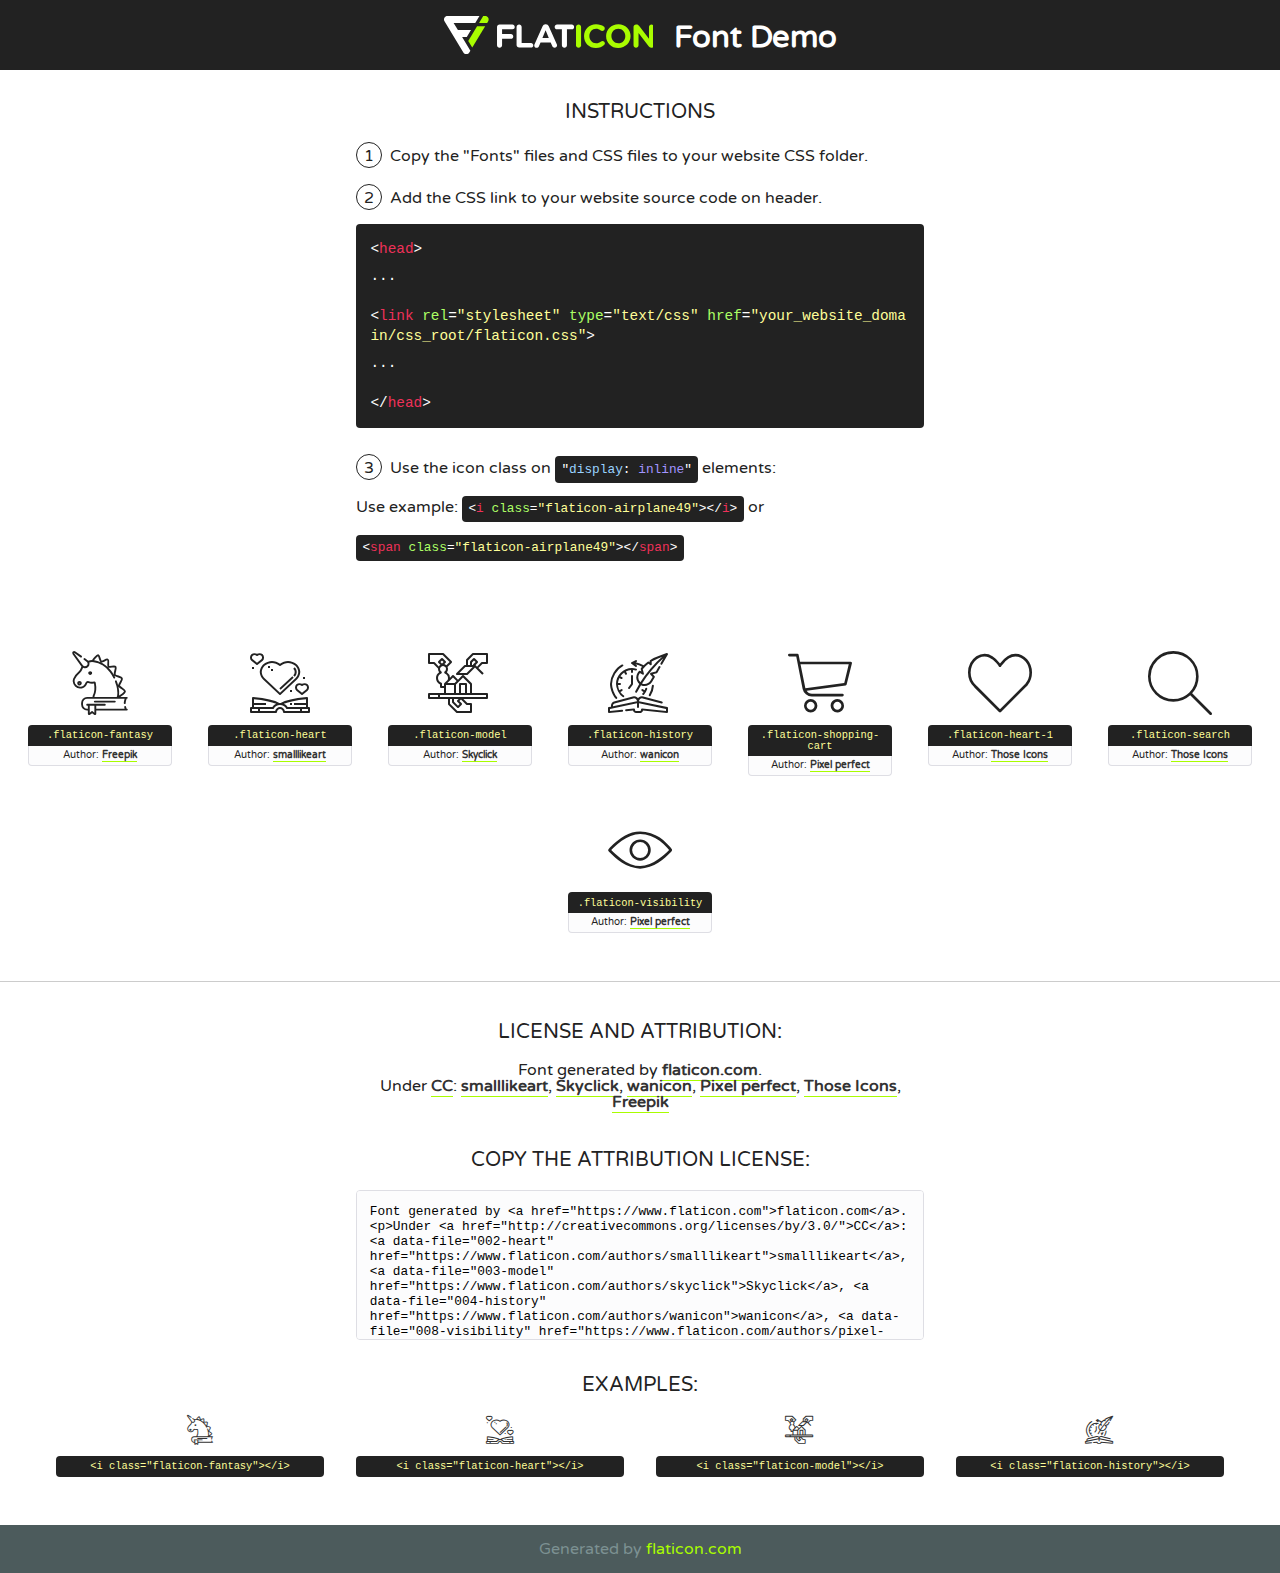
<file: fonts/flaticon/font/flaticon.html>
<!DOCTYPE html>
<!--
  Flaticon icon font: Flaticon
  Creation date: 03/05/2020 06:08
-->
<html>
<!DOCTYPE html>
<html>

<head>
    <title>Flaticon WebFont</title>
    <link href="http://fonts.googleapis.com/css?family=Varela+Round" rel="stylesheet" type="text/css" />
    <link rel="stylesheet" type="text/css" href="flaticon.css">
    <meta charset="UTF-8">
    <style>
    html, body, div, span, applet, object, iframe,
    h1, h2, h3, h4, h5, h6, p, blockquote, pre,
    a, abbr, acronym, address, big, cite, code,
    del, dfn, em, img, ins, kbd, q, s, samp,
    small, strike, strong, sub, sup, tt, var,
    b, u, i, center,
    dl, dt, dd, ol, ul, li,
    fieldset, form, label, legend,
    table, caption, tbody, tfoot, thead, tr, th, td,
    article, aside, canvas, details, embed, 
    figure, figcaption, footer, header, hgroup, 
    menu, nav, output, ruby, section, summary,
    time, mark, audio, video {
        margin: 0;
        padding: 0;
        border: 0;
        font-size: 100%;
        font: inherit;
        vertical-align: baseline;
    }
    /* HTML5 display-role reset for older browsers */
    article, aside, details, figcaption, figure, 
    footer, header, hgroup, menu, nav, section {
        display: block;
    }
    body {
        line-height: 1;
    }
    ol, ul {
        list-style: none;
    }
    blockquote, q {
        quotes: none;
    }
    blockquote:before, blockquote:after,
    q:before, q:after {
        content: '';
        content: none;
    }
    table {
        border-collapse: collapse;
        border-spacing: 0;
    }
    body {
        font-family: 'Varela Round', Helvetica, Arial, sans-serif;
        font-size: 16px;
        color: #222;
    }
    a {
        color: #333;
        border-bottom: 1px solid #a9fd00;
        font-weight: bold;
        text-decoration: none;
    }
    * {
        -moz-box-sizing: border-box;
        -webkit-box-sizing: border-box;
        box-sizing: border-box;
        margin: 0;
        padding: 0;
    }
    [class^="flaticon-"]:before, [class*=" flaticon-"]:before, [class^="flaticon-"]:after, [class*=" flaticon-"]:after {
        font-family: Flaticon;
        font-size: 30px;
        font-style: normal;
        margin-left: 20px;
        color: #333;
    }
    .wrapper {
        max-width: 600px;
        margin: auto;
        padding: 0 1em;
    }
    .title {
        font-size: 1.25em;
        text-align: center;
        margin-bottom: 1em;
        text-transform: uppercase;
    }
    header {
        text-align: center;
        background-color: #222;
        color: #fff;
        padding: 1em;
    }
    header .logo {
        width: 210px;
        height: 38px;
        display: inline-block;
        vertical-align: middle;
        margin-right: 1em;
        border: none;
    }
    header strong {
        font-size: 1.95em;
        font-weight: bold;
        vertical-align: middle;
        margin-top: 5px;
        display: inline-block;
    }
    .demo {
        margin: 2em auto;
        line-height: 1.25em;
    }
    .demo ul li {
        margin-bottom: 1em;
    }
    .demo ul li .num {
        color: #222;
        border-radius: 20px;
        display: inline-block;
        width: 26px;
        padding: 3px;
        height: 26px;
        text-align: center;
        margin-right: 0.5em;
        border: 1px solid #222;
    }
    .demo ul li code {
        background-color: #222;
        border-radius: 4px;
        padding: 0.25em 0.5em;
        display: inline-block;
        color: #fff;
        font-family: Consolas,Monaco,Lucida Console,Liberation Mono,DejaVu Sans Mono,Bitstream Vera Sans Mono,Courier New, monospace;
        font-weight: lighter;
        margin-top: 1em;
        font-size: 0.8em;
        word-break: break-all;
    }
    .demo ul li code.big {
        padding: 1em;
        font-size: 0.9em;
    }
    .demo ul li code .red {
        color: #EF3159;
    }
    .demo ul li code .green {
        color: #ACFF65;
    }
    .demo ul li code .yellow {
        color: #FFFF99;
    }
    .demo ul li code .blue {
        color: #99D3FF;
    }
    .demo ul li code .purple {
        color: #A295FF;
    }
    .demo ul li code .dots {
        margin-top: 0.5em;
        display: block;
    }
    #glyphs {
        border-bottom: 1px solid #ccc;
        padding: 2em 0;
        text-align: center;
    }
    .glyph {
        display: inline-block;
        width: 9em;
        margin: 1em;
        text-align: center;
        vertical-align: top;
        background: #FFF;
    }
    .glyph .glyph-icon {
        padding: 10px;
        display: block;
        font-family:"Flaticon";
        font-size: 64px;
        line-height: 1;
    }
    .glyph .glyph-icon:before {
        font-size: 64px;
        color: #222;
        margin-left: 0;
    }
    .class-name {
        font-size: 0.65em;
        background-color: #222;
        color: #fff;
        border-radius: 4px 4px 0 0;
        padding: 0.5em;
        color: #FFFF99;
        font-family: Consolas,Monaco,Lucida Console,Liberation Mono,DejaVu Sans Mono,Bitstream Vera Sans Mono,Courier New, monospace;
    }
    .author-name {
        font-size: 0.6em;
        background-color: #fcfcfd;
        border: 1px solid #DEDEE4;
        border-top: 0;
        border-radius: 0 0 4px 4px;
        padding: 0.5em;
    }
    .class-name:last-child {
        font-size: 10px;
        color:#888;
    }
    .class-name:last-child a {
        font-size: 10px;
        color:#555;
    }
    .class-name:last-child a:hover {
        color:#a9fd00;
    }
    .glyph > input {
        display: block;
        width: 100px;
        margin: 5px auto;
        text-align: center;
        font-size: 12px;
        cursor: text;
    }
    .glyph > input.icon-input {
        font-family:"Flaticon";
        font-size: 16px;
        margin-bottom: 10px;
    }
    .attribution .title {
        margin-top: 2em;
    }
    .attribution textarea {
        background-color: #fcfcfd;
        padding: 1em;
        border: none;
        box-shadow: none;
        border: 1px solid #DEDEE4;
        border-radius: 4px;
        resize: none;
        width: 100%;
        height: 150px;
        font-size: 0.8em;
        font-family: Consolas,Monaco,Lucida Console,Liberation Mono,DejaVu Sans Mono,Bitstream Vera Sans Mono,Courier New, monospace;
        -webkit-appearance: none;
    }
    .iconsuse {
        margin: 2em auto;
        text-align: center;
        max-width: 1200px;
    }
    .iconsuse:after {
        content: '';
        display: table;
        clear: both;
    }
    .iconsuse .image {
        float: left;
        width: 25%;
        padding: 0 1em;
    }
    .iconsuse .image p {
        margin-bottom: 1em;
    }
    .iconsuse .image span {
        display: block;
        font-size: 0.65em;
        background-color: #222;
        color: #fff;
        border-radius: 4px;
        padding: 0.5em;
        color: #FFFF99;
        margin-top: 1em;
        font-family: Consolas,Monaco,Lucida Console,Liberation Mono,DejaVu Sans Mono,Bitstream Vera Sans Mono,Courier New, monospace;
    }
    #footer {
        text-align: center;
        background-color: #4C5B5C;
        color: #7c9192;
        padding: 1em;
    }
    #footer a {
        border: none;
        color: #a9fd00;
        font-weight: normal;
    }
    @media (max-width: 960px) {
        .iconsuse .image {
            width: 50%;
        }
    }
    @media (max-width: 560px) {
        .iconsuse .image {
            width: 100%;
        }
    }
    </style>
</head>

<body class="characters-off">

    <header>
        <a href="https://www.flaticon.com" target="_blank" class="logo">
            <svg version="1.1" xmlns="http://www.w3.org/2000/svg" xmlns:xlink="http://www.w3.org/1999/xlink" xmlns:a="http://ns.adobe.com/AdobeSVGViewerExtensions/3.0/" viewBox="0 0 560.875 102.036" enable-background="new 0 0 560.875 102.036" xml:space="preserve">
                <defs>
                </defs>
                <g>
                    <g class="letters">
                        <path fill="#ffffff" d="M141.596,29.675c0-3.777,2.985-6.767,6.764-6.767h34.438c3.426,0,6.15,2.728,6.15,6.15
                        c0,3.43-2.724,6.149-6.15,6.149h-27.674v13.091h23.719c3.429,0,6.151,2.724,6.151,6.15c0,3.43-2.723,6.149-6.151,6.149h-23.719
                        v17.574c0,3.773-2.986,6.761-6.764,6.761c-3.779,0-6.764-2.989-6.764-6.761V29.675z"></path>
                        <path fill="#ffffff" d="M193.844,29.149c0-3.781,2.985-6.767,6.764-6.767c3.776,0,6.763,2.985,6.763,6.767v42.957h25.039
                        c3.426,0,6.149,2.726,6.149,6.153c0,3.425-2.723,6.15-6.149,6.15h-31.802c-3.779,0-6.764-2.986-6.764-6.768V29.149z"></path>
                        <path fill="#ffffff" d="M241.891,75.71l21.438-48.407c1.492-3.341,4.215-5.357,7.906-5.357h0.792
                        c3.686,0,6.323,2.017,7.815,5.357l21.439,48.407c0.436,0.967,0.701,1.845,0.701,2.723c0,3.602-2.809,6.501-6.414,6.501
                        c-3.161,0-5.269-1.845-6.499-4.655l-4.132-9.661h-27.059l-4.301,10.102c-1.144,2.631-3.426,4.214-6.237,4.214
                        c-3.517,0-6.24-2.81-6.24-6.325C241.1,77.64,241.451,76.677,241.891,75.71z M279.932,58.666l-8.521-20.297l-8.526,20.297H279.932
                        z"></path>
                        <path fill="#ffffff" d="M314.864,35.387H301.86c-3.429,0-6.239-2.813-6.239-6.238c0-3.429,2.811-6.24,6.239-6.24h39.533
                        c3.426,0,6.237,2.811,6.237,6.24c0,3.425-2.811,6.238-6.237,6.238h-13.001v42.785c0,3.773-2.99,6.761-6.764,6.761
                        c-3.779,0-6.764-2.989-6.764-6.761V35.387z"></path>
                        <path fill="#A9FD00" d="M352.615,29.149c0-3.781,2.985-6.767,6.767-6.767c3.774,0,6.761,2.985,6.761,6.767v49.024
                        c0,3.773-2.987,6.761-6.761,6.761c-3.781,0-6.767-2.989-6.767-6.761V29.149z"></path>
                        <path fill="#A9FD00" d="M374.132,53.836v-0.179c0-17.481,13.178-31.801,32.065-31.801c9.22,0,15.459,2.458,20.557,6.238
                        c1.402,1.054,2.637,2.985,2.637,5.357c0,3.692-2.985,6.59-6.681,6.59c-1.845,0-3.071-0.702-4.044-1.319
                        c-3.776-2.813-7.729-4.393-12.562-4.393c-10.364,0-17.831,8.611-17.831,19.154v0.173c0,10.542,7.291,19.329,17.831,19.329
                        c5.715,0,9.492-1.756,13.359-4.834c1.049-0.874,2.458-1.491,4.039-1.491c3.429,0,6.325,2.813,6.325,6.236
                        c0,2.106-1.056,3.78-2.282,4.834c-5.539,4.834-12.036,7.733-21.878,7.733C387.572,85.464,374.132,71.493,374.132,53.836z"></path>
                        <path fill="#A9FD00" d="M433.009,53.836v-0.179c0-17.481,13.79-31.801,32.766-31.801c18.981,0,32.592,14.143,32.592,31.628v0.173
                        c0,17.483-13.785,31.807-32.769,31.807C446.625,85.464,433.009,71.32,433.009,53.836z M484.224,53.836v-0.179
                        c0-10.539-7.725-19.326-18.626-19.326c-10.893,0-18.449,8.611-18.449,19.154v0.173c0,10.542,7.73,19.329,18.626,19.329
                        C476.676,72.986,484.224,64.378,484.224,53.836z"></path>
                        <path fill="#A9FD00" d="M506.233,29.321c0-3.774,2.99-6.763,6.767-6.763h1.401c3.252,0,5.183,1.583,7.029,3.953l26.093,34.265
                        V29.059c0-3.692,2.99-6.677,6.681-6.677c3.683,0,6.671,2.985,6.671,6.677v48.934c0,3.78-2.987,6.765-6.764,6.765h-0.436
                        c-3.257,0-5.188-1.581-7.034-3.953l-27.056-35.492v32.944c0,3.687-2.985,6.676-6.678,6.676c-3.683,0-6.673-2.989-6.673-6.676
                        V29.321z"></path>
                    </g>
                    <g class="insignia">
                        <path fill="#ffffff" d="M48.372,56.137h12.517l11.156-18.537H37.186L25.688,18.539h57.825L94.668,0H9.271
                        C5.925,0,2.842,1.801,1.198,4.716c-1.644,2.907-1.593,6.482,0.134,9.343l50.38,83.501c1.678,2.781,4.689,4.476,7.938,4.476
                        c3.246,0,6.257-1.695,7.935-4.476l2.898-4.804L48.372,56.137z"></path>
                        <g class="i">
                            <path fill="#A9FD00" d="M93.575,18.539h0.031v0.004l21.652,0.004l2.705-4.488c1.727-2.861,1.778-6.436,0.133-9.343
                            C116.454,1.801,113.371,0,110.026,0h-5.294L93.575,18.539z"></path>
                            <polygon fill="#A9FD00" points="88.291,27.356 64.725,66.486 75.519,84.404 109.942,27.356"></polygon>
                        </g>
                    </g>
                </g>
            </svg>
        </a>
        <strong>Font Demo</strong>
    </header>


    <section class="demo wrapper">

        <p class="title">Instructions</p>

        <ul>
            <li>
                <span class="num">1</span>Copy the "Fonts" files and CSS files to your website CSS folder.
            </li>
            <li>
                <span class="num">2</span>Add the CSS link to your website source code on header.
                <code class="big">
                    &lt;<span class="red">head</span>&gt;
                    <br/><span class="dots">...</span>
                    <br/>&lt;<span class="red">link</span> <span class="green">rel</span>=<span class="yellow">"stylesheet"</span> <span class="green">type</span>=<span class="yellow">"text/css"</span> <span class="green">href</span>=<span class="yellow">"your_website_domain/css_root/flaticon.css"</span>&gt;
                    <br/><span class="dots">...</span>
                    <br/>&lt;/<span class="red">head</span>&gt;
                </code>
            </li>

            <li>
                <p>
                    <span class="num">3</span>Use the icon class on <code>"<span class="blue">display</span>:<span class="purple"> inline</span>"</code> elements:
                    <br />
                    Use example: <code>&lt;<span class="red">i</span> <span class="green">class</span>=<span class="yellow">&quot;flaticon-airplane49&quot;</span>&gt;&lt;/<span class="red">i</span>&gt;</code> or <code>&lt;<span class="red">span</span> <span class="green">class</span>=<span class="yellow">&quot;flaticon-airplane49&quot;</span>&gt;&lt;/<span class="red">span</span>&gt;</code>
            </li>
        </ul>

    </section>




   <section id="glyphs">          
    
      
        <div class="glyph"><div class="glyph-icon flaticon-fantasy"></div>
            <div class="class-name">.flaticon-fantasy</div>
            <div class="author-name">Author: <a data-file="001-fantasy" href="http://www.freepik.com">Freepik</a> </div> 
        </div>        
        
        <div class="glyph"><div class="glyph-icon flaticon-heart"></div>
            <div class="class-name">.flaticon-heart</div>
            <div class="author-name">Author: <a data-file="002-heart" href="https://www.flaticon.com/authors/smalllikeart">smalllikeart</a> </div> 
        </div>        
        
        <div class="glyph"><div class="glyph-icon flaticon-model"></div>
            <div class="class-name">.flaticon-model</div>
            <div class="author-name">Author: <a data-file="003-model" href="https://www.flaticon.com/authors/skyclick">Skyclick</a> </div> 
        </div>        
        
        <div class="glyph"><div class="glyph-icon flaticon-history"></div>
            <div class="class-name">.flaticon-history</div>
            <div class="author-name">Author: <a data-file="004-history" href="https://www.flaticon.com/authors/wanicon">wanicon</a> </div> 
        </div>        
        
        <div class="glyph"><div class="glyph-icon flaticon-shopping-cart"></div>
            <div class="class-name">.flaticon-shopping-cart</div>
            <div class="author-name">Author: <a data-file="005-shopping-cart" href="https://www.flaticon.com/authors/pixel-perfect">Pixel perfect</a> </div> 
        </div>        
        
        <div class="glyph"><div class="glyph-icon flaticon-heart-1"></div>
            <div class="class-name">.flaticon-heart-1</div>
            <div class="author-name">Author: <a data-file="006-heart-1" href="https://www.flaticon.com/authors/those-icons">Those Icons</a> </div> 
        </div>        
        
        <div class="glyph"><div class="glyph-icon flaticon-search"></div>
            <div class="class-name">.flaticon-search</div>
            <div class="author-name">Author: <a data-file="007-search" href="https://www.flaticon.com/authors/those-icons">Those Icons</a> </div> 
        </div>        
        
        <div class="glyph"><div class="glyph-icon flaticon-visibility"></div>
            <div class="class-name">.flaticon-visibility</div>
            <div class="author-name">Author: <a data-file="008-visibility" href="https://www.flaticon.com/authors/pixel-perfect">Pixel perfect</a> </div> 
        </div>        
        

    </section>



    <section class="attribution wrapper"   style="text-align:center;">

      <div class="title">License and attribution:</div><div class="attrDiv">Font generated by <a href="https://www.flaticon.com">flaticon.com</a>. <div><p>Under <a href="http://creativecommons.org/licenses/by/3.0/">CC</a>: <a data-file="002-heart" href="https://www.flaticon.com/authors/smalllikeart">smalllikeart</a>, <a data-file="003-model" href="https://www.flaticon.com/authors/skyclick">Skyclick</a>, <a data-file="004-history" href="https://www.flaticon.com/authors/wanicon">wanicon</a>, <a data-file="008-visibility" href="https://www.flaticon.com/authors/pixel-perfect">Pixel perfect</a>, <a data-file="007-search" href="https://www.flaticon.com/authors/those-icons">Those Icons</a>, <a data-file="001-fantasy" href="http://www.freepik.com">Freepik</a></p>  </div>
      </div>
      <div class="title">Copy the Attribution License:</div>

    <textarea onclick="this.focus();this.select();">Font generated by &lt;a href=&quot;https://www.flaticon.com&quot;&gt;flaticon.com&lt;/a&gt;. <p>Under <a href="http://creativecommons.org/licenses/by/3.0/">CC</a>: <a data-file="002-heart" href="https://www.flaticon.com/authors/smalllikeart">smalllikeart</a>, <a data-file="003-model" href="https://www.flaticon.com/authors/skyclick">Skyclick</a>, <a data-file="004-history" href="https://www.flaticon.com/authors/wanicon">wanicon</a>, <a data-file="008-visibility" href="https://www.flaticon.com/authors/pixel-perfect">Pixel perfect</a>, <a data-file="007-search" href="https://www.flaticon.com/authors/those-icons">Those Icons</a>, <a data-file="001-fantasy" href="http://www.freepik.com">Freepik</a></p>  
     </textarea>

    </section>

    <section class="iconsuse">

          <div class="title">Examples:</div>            
             
            <div class="image">
                <p>
                    <i class="glyph-icon flaticon-fantasy"></i> 
                    <span>&lt;i class=&quot;flaticon-fantasy&quot;&gt;&lt;/i&gt;</span>
                </p>
            </div>
            
            <div class="image">
                <p>
                    <i class="glyph-icon flaticon-heart"></i> 
                    <span>&lt;i class=&quot;flaticon-heart&quot;&gt;&lt;/i&gt;</span>
                </p>
            </div>
            
            <div class="image">
                <p>
                    <i class="glyph-icon flaticon-model"></i> 
                    <span>&lt;i class=&quot;flaticon-model&quot;&gt;&lt;/i&gt;</span>
                </p>
            </div>
            
            <div class="image">
                <p>
                    <i class="glyph-icon flaticon-history"></i> 
                    <span>&lt;i class=&quot;flaticon-history&quot;&gt;&lt;/i&gt;</span>
                </p>
            </div>
                       
        </div>
                            
    </section>

<div id="footer">
    <div>Generated by <a href="https://www.flaticon.com">flaticon.com</a>
    </div>
</div>



</body>
</html>
</file>
<file: css/flaticon.css>
/*
  	Flaticon icon font: Flaticon
  	Creation date: 04/01/2019 13:45
  	*/


@font-face {
  font-family: "Flaticon";
  src: url("../fonts/flaticon/font/Flaticon.eot");
  src: url("../fonts/flaticon/font/Flaticon.eot?#iefix") format("embedded-opentype"),
       url("../fonts/flaticon/font/Flaticon.woff") format("woff"),
       url("../fonts/flaticon/font/Flaticon.ttf") format("truetype"),
       url("../fonts/flaticon/font/Flaticon.svg#Flaticon") format("svg");
  font-weight: normal;
  font-style: normal;
}

@media screen and (-webkit-min-device-pixel-ratio:0) {
  @font-face {
    font-family: "Flaticon";
    src: url("../fonts/flaticon/font/Flaticon.svg#Flaticon") format("svg");
  }
}

[class^="flaticon-"]:before, [class*=" flaticon-"]:before,
[class^="flaticon-"]:after, [class*=" flaticon-"]:after {   
  font-family: Flaticon;
  font-style: normal;
  font-weight: normal;
  font-variant: normal;
  text-transform: none;
  line-height: 1;

  /* Better Font Rendering =========== */
  -webkit-font-smoothing: antialiased;
  -moz-osx-font-smoothing: grayscale;
}

.flaticon-fantasy:before { content: "\f100"; }
.flaticon-heart:before { content: "\f101"; }
.flaticon-model:before { content: "\f102"; }
.flaticon-history:before { content: "\f103"; }
.flaticon-shopping-cart:before { content: "\f104"; }
.flaticon-heart-1:before { content: "\f105"; }
.flaticon-search:before { content: "\f106"; }
.flaticon-visibility:before { content: "\f107"; }
</file>
<file: css/style.css>
/* reverted custom theme overrides */
/* Pricing/Services cards */
.ftco-section.bg-light .block-7 {
  background: #ffffff;
  border-radius: 12px;
  border: 1px solid rgba(0,0,0,0.06);
  box-shadow: 0 6px 18px rgba(0,0,0,0.06);
  transition: transform .25s ease, box-shadow .25s ease, border-color .25s ease;
  overflow: hidden;
  display: flex;
}
.ftco-section.bg-light .block-7 .text-center {
  padding: 32px 24px;
  display: flex;
  flex-direction: column;
  width: 100%;
}
.ftco-section.bg-light .block-7 .price {
  display: block;
  margin: 8px 0 4px;
  font-family: "Lora", serif;
  color: #222;
}
.ftco-section.bg-light .block-7 .price .number {
  font-size: 40px;
  line-height: 1;
}
.ftco-section.bg-light .block-7 .price sub {
  color: rgba(0,0,0,0.5);
  font-size: 60%;
}
.ftco-section.bg-light .block-7 .excerpt {
  font-weight: 700;
  color: #0d1b2a;
  letter-spacing: .2px;
}
.ftco-section.bg-light .block-7 .pricing-text {
  margin-top: 18px;
  text-align: left;
  max-width: 260px;
  margin-left: auto;
  margin-right: auto;
  flex-grow: 1;
}
.ftco-section.bg-light .block-7 .pricing-text li {
  color: rgba(0,0,0,0.75);
  padding: 8px 0;
}
.ftco-section.bg-light .block-7 .btn {
  border-radius: 8px;
  font-weight: 600;
  margin-top: auto;
}
.ftco-section.bg-light .block-7:hover {
  transform: translateY(-6px);
  box-shadow: 0 14px 30px rgba(0,0,0,0.12);
  border-color: rgba(0,0,0,0.08);
}

/* Featured tier */
.ftco-section.bg-light .block-7.is-featured {
  position: relative;
  border-color: rgba(255, 122, 92, 0.35);
  box-shadow: 0 12px 28px rgba(255, 122, 92, 0.18);
}
.ftco-section.bg-light .block-7.is-featured .badge-tier {
  position: absolute;
  top: 12px;
  left: 12px;
  background: #ff7a5c;
  color: #fff;
  font-size: 12px;
  font-weight: 700;
  letter-spacing: .3px;
  padding: 6px 10px;
  border-radius: 999px;
}
.ftco-section.bg-light .block-7.is-featured .price .number { color: inherit; }
.ftco-section.bg-light .block-7.is-featured .btn.btn-primary:hover {
  filter: brightness(0.95);
}

/* Subtle separators for list */
.ftco-section.bg-light .block-7 .pricing-text li + li {
  border-top: 1px dashed rgba(0,0,0,0.06);
}

/* Responsive tweaks */
@media (max-width: 991.98px) {
  .ftco-section.bg-light .block-7 .text-center {
    padding: 28px 22px;
  }
  .ftco-section.bg-light .block-7 .price .number {
    font-size: 36px;
  }
}
@media (max-width: 575.98px) {
  .ftco-section.bg-light .block-7 .text-center {
    padding: 24px 18px;
  }
}
/*!
 * Bootstrap v4.2.1 (https://getbootstrap.com/)
 * Copyright 2011-2018 The Bootstrap Authors
 * Copyright 2011-2018 Twitter, Inc.
 * Licensed under MIT (https://github.com/twbs/bootstrap/blob/master/LICENSE)
 */
:root {
  --blue: #007bff;
  --indigo: #6610f2;
  --purple: #6f42c1;
  --pink: #e83e8c;
  --red: #dc3545;
  --orange: #fd7e14;
  --yellow: #ffc107;
  --green: #28a745;
  --teal: #20c997;
  --cyan: #17a2b8;
  --white: #fff;
  --gray: #6c757d;
  --gray-dark: #343a40;
  --primary: #007bff;
  --secondary: #6c757d;
  --success: #28a745;
  --info: #17a2b8;
  --warning: #ffc107;
  --danger: #dc3545;
  --light: #f8f9fa;
  --dark: #343a40;
  --breakpoint-xs: 0;
  --breakpoint-sm: 576px;
  --breakpoint-md: 768px;
  --breakpoint-lg: 992px;
  --breakpoint-xl: 1200px;
  --font-family-sans-serif: -apple-system, BlinkMacSystemFont, "Segoe UI", Roboto, "Helvetica Neue", Arial, "Noto Sans", sans-serif, "Apple Color Emoji", "Segoe UI Emoji", "Segoe UI Symbol", "Noto Color Emoji";
  --font-family-monospace: SFMono-Regular, Menlo, Monaco, Consolas, "Liberation Mono", "Courier New", monospace; }

*,
*::before,
*::after {
  -webkit-box-sizing: border-box;
  box-sizing: border-box; }

html {
  font-family: sans-serif;
  line-height: 1.15;
  -webkit-text-size-adjust: 100%;
  -webkit-tap-highlight-color: rgba(0, 0, 0, 0); }

article, aside, figcaption, figure, footer, header, hgroup, main, nav, section {
  display: block; }

body {
  margin: 0;
  font-family: -apple-system, BlinkMacSystemFont, "Segoe UI", Roboto, "Helvetica Neue", Arial, "Noto Sans", sans-serif, "Apple Color Emoji", "Segoe UI Emoji", "Segoe UI Symbol", "Noto Color Emoji";
  font-size: 1rem;
  font-weight: 400;
  line-height: 1.5;
  color: #212529;
  text-align: left;
  background-color: #fff; }

[tabindex="-1"]:focus {
  outline: 0 !important; }

hr {
  -webkit-box-sizing: content-box;
  box-sizing: content-box;
  height: 0;
  overflow: visible; }

h1, h2, h3, h4, h5, h6 {
  margin-top: 0;
  margin-bottom: 0.5rem; }

p {
  margin-top: 0;
  margin-bottom: 1rem; }

abbr[title],
abbr[data-original-title] {
  text-decoration: underline;
  -webkit-text-decoration: underline dotted;
  text-decoration: underline dotted;
  cursor: help;
  border-bottom: 0;
  text-decoration-skip-ink: none; }

address {
  margin-bottom: 1rem;
  font-style: normal;
  line-height: inherit; }

ol,
ul,
dl {
  margin-top: 0;
  margin-bottom: 1rem; }

ol ol,
ul ul,
ol ul,
ul ol {
  margin-bottom: 0; }

dt {
  font-weight: 700; }

dd {
  margin-bottom: .5rem;
  margin-left: 0; }

blockquote {
  margin: 0 0 1rem; }

b,
strong {
  font-weight: bolder; }

small {
  font-size: 80%; }

sub,
sup {
  position: relative;
  font-size: 75%;
  line-height: 0;
  vertical-align: baseline; }

sub {
  bottom: -.25em; }

sup {
  top: -.5em; }

a {
  color: #007bff;
  text-decoration: none;
  background-color: transparent; }
  a:hover {
    color: #0056b3;
    text-decoration: underline; }

a:not([href]):not([tabindex]) {
  color: inherit;
  text-decoration: none; }
  a:not([href]):not([tabindex]):hover, a:not([href]):not([tabindex]):focus {
    color: inherit;
    text-decoration: none; }
  a:not([href]):not([tabindex]):focus {
    outline: 0; }

pre,
code,
kbd,
samp {
  font-family: SFMono-Regular, Menlo, Monaco, Consolas, "Liberation Mono", "Courier New", monospace;
  font-size: 1em; }

pre {
  margin-top: 0;
  margin-bottom: 1rem;
  overflow: auto; }

figure {
  margin: 0 0 1rem; }

img {
  vertical-align: middle;
  border-style: none; }

svg {
  overflow: hidden;
  vertical-align: middle; }

table {
  border-collapse: collapse; }

caption {
  padding-top: 0.75rem;
  padding-bottom: 0.75rem;
  color: #6c757d;
  text-align: left;
  caption-side: bottom; }

th {
  text-align: inherit; }

label {
  display: inline-block;
  margin-bottom: 0.5rem; }

button {
  border-radius: 0; }

button:focus {
  outline: 1px dotted;
  outline: 5px auto -webkit-focus-ring-color; }

input,
button,
select,
optgroup,
textarea {
  margin: 0;
  font-family: inherit;
  font-size: inherit;
  line-height: inherit; }

button,
input {
  overflow: visible; }

button,
select {
  text-transform: none; }

button,
[type="button"],
[type="reset"],
[type="submit"] {
  -webkit-appearance: button; }

button::-moz-focus-inner,
[type="button"]::-moz-focus-inner,
[type="reset"]::-moz-focus-inner,
[type="submit"]::-moz-focus-inner {
  padding: 0;
  border-style: none; }

input[type="radio"],
input[type="checkbox"] {
  -webkit-box-sizing: border-box;
  box-sizing: border-box;
  padding: 0; }

input[type="date"],
input[type="time"],
input[type="datetime-local"],
input[type="month"] {
  -webkit-appearance: listbox; }

textarea {
  overflow: auto;
  resize: vertical; }

fieldset {
  min-width: 0;
  padding: 0;
  margin: 0;
  border: 0; }

legend {
  display: block;
  width: 100%;
  max-width: 100%;
  padding: 0;
  margin-bottom: .5rem;
  font-size: 1.5rem;
  line-height: inherit;
  color: inherit;
  white-space: normal; }

progress {
  vertical-align: baseline; }

[type="number"]::-webkit-inner-spin-button,
[type="number"]::-webkit-outer-spin-button {
  height: auto; }

[type="search"] {
  outline-offset: -2px;
  -webkit-appearance: none; }

[type="search"]::-webkit-search-decoration {
  -webkit-appearance: none; }

::-webkit-file-upload-button {
  font: inherit;
  -webkit-appearance: button; }

output {
  display: inline-block; }

summary {
  display: list-item;
  cursor: pointer; }

template {
  display: none; }

[hidden] {
  display: none !important; }

h1, h2, h3, h4, h5, h6,
.h1, .h2, .h3, .h4, .h5, .h6 {
  margin-bottom: 0.5rem;
  font-family: inherit;
  font-weight: 500;
  line-height: 1.2;
  color: inherit; }

h1, .h1 {
  font-size: 2.5rem; }

h2, .h2 {
  font-size: 2rem; }

h3, .h3 {
  font-size: 1.75rem; }

h4, .h4 {
  font-size: 1.5rem; }

h5, .h5 {
  font-size: 1.25rem; }

h6, .h6 {
  font-size: 1rem; }

.lead {
  font-size: 1.25rem;
  font-weight: 300; }

.display-1 {
  font-size: 6rem;
  font-weight: 300;
  line-height: 1.2; }

.display-2 {
  font-size: 5.5rem;
  font-weight: 300;
  line-height: 1.2; }

.display-3 {
  font-size: 4.5rem;
  font-weight: 300;
  line-height: 1.2; }

.display-4 {
  font-size: 3.5rem;
  font-weight: 300;
  line-height: 1.2; }

hr {
  margin-top: 1rem;
  margin-bottom: 1rem;
  border: 0;
  border-top: 1px solid rgba(0, 0, 0, 0.1); }

small,
.small {
  font-size: 80%;
  font-weight: 400; }

mark,
.mark {
  padding: 0.2em;
  background-color: #fcf8e3; }

.list-unstyled {
  padding-left: 0;
  list-style: none; }

.list-inline {
  padding-left: 0;
  list-style: none; }

.list-inline-item {
  display: inline-block; }
  .list-inline-item:not(:last-child) {
    margin-right: 0.5rem; }

.initialism {
  font-size: 90%;
  text-transform: uppercase; }

.blockquote {
  margin-bottom: 1rem;
  font-size: 1.25rem; }

.blockquote-footer {
  display: block;
  font-size: 80%;
  color: #6c757d; }
  .blockquote-footer::before {
    content: "\2014\00A0"; }

.img-fluid {
  max-width: 100%;
  height: auto; }

.img-thumbnail {
  padding: 0.25rem;
  background-color: #fff;
  border: 1px solid #dee2e6;
  border-radius: 0.25rem;
  max-width: 100%;
  height: auto; }

.figure {
  display: inline-block; }

.figure-img {
  margin-bottom: 0.5rem;
  line-height: 1; }

.figure-caption {
  font-size: 90%;
  color: #6c757d; }

code {
  font-size: 87.5%;
  color: #e83e8c;
  word-break: break-word; }
  a > code {
    color: inherit; }

kbd {
  padding: 0.2rem 0.4rem;
  font-size: 87.5%;
  color: #fff;
  background-color: #212529;
  border-radius: 0.2rem; }
  kbd kbd {
    padding: 0;
    font-size: 100%;
    font-weight: 700; }

pre {
  display: block;
  font-size: 87.5%;
  color: #212529; }
  pre code {
    font-size: inherit;
    color: inherit;
    word-break: normal; }

.pre-scrollable {
  max-height: 340px;
  overflow-y: scroll; }

.container {
  width: 100%;
  padding-right: 15px;
  padding-left: 15px;
  margin-right: auto;
  margin-left: auto; }
  @media (min-width: 576px) {
    .container {
      max-width: 540px; } }
  @media (min-width: 768px) {
    .container {
      max-width: 720px; } }
  @media (min-width: 992px) {
    .container {
      max-width: 960px; } }
  @media (min-width: 1200px) {
    .container {
      max-width: 1140px; } }

.container-fluid {
  width: 100%;
  padding-right: 15px;
  padding-left: 15px;
  margin-right: auto;
  margin-left: auto; }

.row {
  display: -webkit-box;
  display: -ms-flexbox;
  display: flex;
  -ms-flex-wrap: wrap;
  flex-wrap: wrap;
  margin-right: -15px;
  margin-left: -15px; }

.no-gutters {
  margin-right: 0;
  margin-left: 0; }
  .no-gutters > .col,
  .no-gutters > [class*="col-"] {
    padding-right: 0;
    padding-left: 0; }

.col-1, .col-2, .col-3, .col-4, .col-5, .col-6, .col-7, .col-8, .col-9, .col-10, .col-11, .col-12, .col,
.col-auto, .col-sm-1, .col-sm-2, .col-sm-3, .col-sm-4, .col-sm-5, .col-sm-6, .col-sm-7, .col-sm-8, .col-sm-9, .col-sm-10, .col-sm-11, .col-sm-12, .col-sm,
.col-sm-auto, .col-md-1, .col-md-2, .col-md-3, .col-md-4, .col-md-5, .col-md-6, .col-md-7, .col-md-8, .col-md-9, .col-md-10, .col-md-11, .col-md-12, .col-md,
.col-md-auto, .col-lg-1, .col-lg-2, .col-lg-3, .col-lg-4, .col-lg-5, .col-lg-6, .col-lg-7, .col-lg-8, .col-lg-9, .col-lg-10, .col-lg-11, .col-lg-12, .col-lg,
.col-lg-auto, .col-xl-1, .col-xl-2, .col-xl-3, .col-xl-4, .col-xl-5, .col-xl-6, .col-xl-7, .col-xl-8, .col-xl-9, .col-xl-10, .col-xl-11, .col-xl-12, .col-xl,
.col-xl-auto {
  position: relative;
  width: 100%;
  padding-right: 15px;
  padding-left: 15px; }

.col {
  -ms-flex-preferred-size: 0;
  flex-basis: 0;
  -webkit-box-flex: 1;
  -ms-flex-positive: 1;
  flex-grow: 1;
  max-width: 100%; }

.col-auto {
  -webkit-box-flex: 0;
  -ms-flex: 0 0 auto;
  flex: 0 0 auto;
  width: auto;
  max-width: 100%; }

.col-1 {
  -webkit-box-flex: 0;
  -ms-flex: 0 0 8.33333%;
  flex: 0 0 8.33333%;
  max-width: 8.33333%; }

.col-2 {
  -webkit-box-flex: 0;
  -ms-flex: 0 0 16.66667%;
  flex: 0 0 16.66667%;
  max-width: 16.66667%; }

.col-3 {
  -webkit-box-flex: 0;
  -ms-flex: 0 0 25%;
  flex: 0 0 25%;
  max-width: 25%; }

.col-4 {
  -webkit-box-flex: 0;
  -ms-flex: 0 0 33.33333%;
  flex: 0 0 33.33333%;
  max-width: 33.33333%; }

.col-5 {
  -webkit-box-flex: 0;
  -ms-flex: 0 0 41.66667%;
  flex: 0 0 41.66667%;
  max-width: 41.66667%; }

.col-6 {
  -webkit-box-flex: 0;
  -ms-flex: 0 0 50%;
  flex: 0 0 50%;
  max-width: 50%; }

.col-7 {
  -webkit-box-flex: 0;
  -ms-flex: 0 0 58.33333%;
  flex: 0 0 58.33333%;
  max-width: 58.33333%; }

.col-8 {
  -webkit-box-flex: 0;
  -ms-flex: 0 0 66.66667%;
  flex: 0 0 66.66667%;
  max-width: 66.66667%; }

.col-9 {
  -webkit-box-flex: 0;
  -ms-flex: 0 0 75%;
  flex: 0 0 75%;
  max-width: 75%; }

.col-10 {
  -webkit-box-flex: 0;
  -ms-flex: 0 0 83.33333%;
  flex: 0 0 83.33333%;
  max-width: 83.33333%; }

.col-11 {
  -webkit-box-flex: 0;
  -ms-flex: 0 0 91.66667%;
  flex: 0 0 91.66667%;
  max-width: 91.66667%; }

.col-12 {
  -webkit-box-flex: 0;
  -ms-flex: 0 0 100%;
  flex: 0 0 100%;
  max-width: 100%; }

.order-first {
  -webkit-box-ordinal-group: 0;
  -ms-flex-order: -1;
  order: -1; }

.order-last {
  -webkit-box-ordinal-group: 14;
  -ms-flex-order: 13;
  order: 13; }

.order-0 {
  -webkit-box-ordinal-group: 1;
  -ms-flex-order: 0;
  order: 0; }

.order-1 {
  -webkit-box-ordinal-group: 2;
  -ms-flex-order: 1;
  order: 1; }

.order-2 {
  -webkit-box-ordinal-group: 3;
  -ms-flex-order: 2;
  order: 2; }

.order-3 {
  -webkit-box-ordinal-group: 4;
  -ms-flex-order: 3;
  order: 3; }

.order-4 {
  -webkit-box-ordinal-group: 5;
  -ms-flex-order: 4;
  order: 4; }

.order-5 {
  -webkit-box-ordinal-group: 6;
  -ms-flex-order: 5;
  order: 5; }

.order-6 {
  -webkit-box-ordinal-group: 7;
  -ms-flex-order: 6;
  order: 6; }

.order-7 {
  -webkit-box-ordinal-group: 8;
  -ms-flex-order: 7;
  order: 7; }

.order-8 {
  -webkit-box-ordinal-group: 9;
  -ms-flex-order: 8;
  order: 8; }

.order-9 {
  -webkit-box-ordinal-group: 10;
  -ms-flex-order: 9;
  order: 9; }

.order-10 {
  -webkit-box-ordinal-group: 11;
  -ms-flex-order: 10;
  order: 10; }

.order-11 {
  -webkit-box-ordinal-group: 12;
  -ms-flex-order: 11;
  order: 11; }

.order-12 {
  -webkit-box-ordinal-group: 13;
  -ms-flex-order: 12;
  order: 12; }

.offset-1 {
  margin-left: 8.33333%; }

.offset-2 {
  margin-left: 16.66667%; }

.offset-3 {
  margin-left: 25%; }

.offset-4 {
  margin-left: 33.33333%; }

.offset-5 {
  margin-left: 41.66667%; }

.offset-6 {
  margin-left: 50%; }

.offset-7 {
  margin-left: 58.33333%; }

.offset-8 {
  margin-left: 66.66667%; }

.offset-9 {
  margin-left: 75%; }

.offset-10 {
  margin-left: 83.33333%; }

.offset-11 {
  margin-left: 91.66667%; }

@media (min-width: 576px) {
  .col-sm {
    -ms-flex-preferred-size: 0;
    flex-basis: 0;
    -webkit-box-flex: 1;
    -ms-flex-positive: 1;
    flex-grow: 1;
    max-width: 100%; }
  .col-sm-auto {
    -webkit-box-flex: 0;
    -ms-flex: 0 0 auto;
    flex: 0 0 auto;
    width: auto;
    max-width: 100%; }
  .col-sm-1 {
    -webkit-box-flex: 0;
    -ms-flex: 0 0 8.33333%;
    flex: 0 0 8.33333%;
    max-width: 8.33333%; }
  .col-sm-2 {
    -webkit-box-flex: 0;
    -ms-flex: 0 0 16.66667%;
    flex: 0 0 16.66667%;
    max-width: 16.66667%; }
  .col-sm-3 {
    -webkit-box-flex: 0;
    -ms-flex: 0 0 25%;
    flex: 0 0 25%;
    max-width: 25%; }
  .col-sm-4 {
    -webkit-box-flex: 0;
    -ms-flex: 0 0 33.33333%;
    flex: 0 0 33.33333%;
    max-width: 33.33333%; }
  .col-sm-5 {
    -webkit-box-flex: 0;
    -ms-flex: 0 0 41.66667%;
    flex: 0 0 41.66667%;
    max-width: 41.66667%; }
  .col-sm-6 {
    -webkit-box-flex: 0;
    -ms-flex: 0 0 50%;
    flex: 0 0 50%;
    max-width: 50%; }
  .col-sm-7 {
    -webkit-box-flex: 0;
    -ms-flex: 0 0 58.33333%;
    flex: 0 0 58.33333%;
    max-width: 58.33333%; }
  .col-sm-8 {
    -webkit-box-flex: 0;
    -ms-flex: 0 0 66.66667%;
    flex: 0 0 66.66667%;
    max-width: 66.66667%; }
  .col-sm-9 {
    -webkit-box-flex: 0;
    -ms-flex: 0 0 75%;
    flex: 0 0 75%;
    max-width: 75%; }
  .col-sm-10 {
    -webkit-box-flex: 0;
    -ms-flex: 0 0 83.33333%;
    flex: 0 0 83.33333%;
    max-width: 83.33333%; }
  .col-sm-11 {
    -webkit-box-flex: 0;
    -ms-flex: 0 0 91.66667%;
    flex: 0 0 91.66667%;
    max-width: 91.66667%; }
  .col-sm-12 {
    -webkit-box-flex: 0;
    -ms-flex: 0 0 100%;
    flex: 0 0 100%;
    max-width: 100%; }
  .order-sm-first {
    -webkit-box-ordinal-group: 0;
    -ms-flex-order: -1;
    order: -1; }
  .order-sm-last {
    -webkit-box-ordinal-group: 14;
    -ms-flex-order: 13;
    order: 13; }
  .order-sm-0 {
    -webkit-box-ordinal-group: 1;
    -ms-flex-order: 0;
    order: 0; }
  .order-sm-1 {
    -webkit-box-ordinal-group: 2;
    -ms-flex-order: 1;
    order: 1; }
  .order-sm-2 {
    -webkit-box-ordinal-group: 3;
    -ms-flex-order: 2;
    order: 2; }
  .order-sm-3 {
    -webkit-box-ordinal-group: 4;
    -ms-flex-order: 3;
    order: 3; }
  .order-sm-4 {
    -webkit-box-ordinal-group: 5;
    -ms-flex-order: 4;
    order: 4; }
  .order-sm-5 {
    -webkit-box-ordinal-group: 6;
    -ms-flex-order: 5;
    order: 5; }
  .order-sm-6 {
    -webkit-box-ordinal-group: 7;
    -ms-flex-order: 6;
    order: 6; }
  .order-sm-7 {
    -webkit-box-ordinal-group: 8;
    -ms-flex-order: 7;
    order: 7; }
  .order-sm-8 {
    -webkit-box-ordinal-group: 9;
    -ms-flex-order: 8;
    order: 8; }
  .order-sm-9 {
    -webkit-box-ordinal-group: 10;
    -ms-flex-order: 9;
    order: 9; }
  .order-sm-10 {
    -webkit-box-ordinal-group: 11;
    -ms-flex-order: 10;
    order: 10; }
  .order-sm-11 {
    -webkit-box-ordinal-group: 12;
    -ms-flex-order: 11;
    order: 11; }
  .order-sm-12 {
    -webkit-box-ordinal-group: 13;
    -ms-flex-order: 12;
    order: 12; }
  .offset-sm-0 {
    margin-left: 0; }
  .offset-sm-1 {
    margin-left: 8.33333%; }
  .offset-sm-2 {
    margin-left: 16.66667%; }
  .offset-sm-3 {
    margin-left: 25%; }
  .offset-sm-4 {
    margin-left: 33.33333%; }
  .offset-sm-5 {
    margin-left: 41.66667%; }
  .offset-sm-6 {
    margin-left: 50%; }
  .offset-sm-7 {
    margin-left: 58.33333%; }
  .offset-sm-8 {
    margin-left: 66.66667%; }
  .offset-sm-9 {
    margin-left: 75%; }
  .offset-sm-10 {
    margin-left: 83.33333%; }
  .offset-sm-11 {
    margin-left: 91.66667%; } }

@media (min-width: 768px) {
  .col-md {
    -ms-flex-preferred-size: 0;
    flex-basis: 0;
    -webkit-box-flex: 1;
    -ms-flex-positive: 1;
    flex-grow: 1;
    max-width: 100%; }
  .col-md-auto {
    -webkit-box-flex: 0;
    -ms-flex: 0 0 auto;
    flex: 0 0 auto;
    width: auto;
    max-width: 100%; }
  .col-md-1 {
    -webkit-box-flex: 0;
    -ms-flex: 0 0 8.33333%;
    flex: 0 0 8.33333%;
    max-width: 8.33333%; }
  .col-md-2 {
    -webkit-box-flex: 0;
    -ms-flex: 0 0 16.66667%;
    flex: 0 0 16.66667%;
    max-width: 16.66667%; }
  .col-md-3 {
    -webkit-box-flex: 0;
    -ms-flex: 0 0 25%;
    flex: 0 0 25%;
    max-width: 25%; }
  .col-md-4 {
    -webkit-box-flex: 0;
    -ms-flex: 0 0 33.33333%;
    flex: 0 0 33.33333%;
    max-width: 33.33333%; }
  .col-md-5 {
    -webkit-box-flex: 0;
    -ms-flex: 0 0 41.66667%;
    flex: 0 0 41.66667%;
    max-width: 41.66667%; }
  .col-md-6 {
    -webkit-box-flex: 0;
    -ms-flex: 0 0 50%;
    flex: 0 0 50%;
    max-width: 50%; }
  .col-md-7 {
    -webkit-box-flex: 0;
    -ms-flex: 0 0 58.33333%;
    flex: 0 0 58.33333%;
    max-width: 58.33333%; }
  .col-md-8 {
    -webkit-box-flex: 0;
    -ms-flex: 0 0 66.66667%;
    flex: 0 0 66.66667%;
    max-width: 66.66667%; }
  .col-md-9 {
    -webkit-box-flex: 0;
    -ms-flex: 0 0 75%;
    flex: 0 0 75%;
    max-width: 75%; }
  .col-md-10 {
    -webkit-box-flex: 0;
    -ms-flex: 0 0 83.33333%;
    flex: 0 0 83.33333%;
    max-width: 83.33333%; }
  .col-md-11 {
    -webkit-box-flex: 0;
    -ms-flex: 0 0 91.66667%;
    flex: 0 0 91.66667%;
    max-width: 91.66667%; }
  .col-md-12 {
    -webkit-box-flex: 0;
    -ms-flex: 0 0 100%;
    flex: 0 0 100%;
    max-width: 100%; }
  .order-md-first {
    -webkit-box-ordinal-group: 0;
    -ms-flex-order: -1;
    order: -1; }
  .order-md-last {
    -webkit-box-ordinal-group: 14;
    -ms-flex-order: 13;
    order: 13; }
  .order-md-0 {
    -webkit-box-ordinal-group: 1;
    -ms-flex-order: 0;
    order: 0; }
  .order-md-1 {
    -webkit-box-ordinal-group: 2;
    -ms-flex-order: 1;
    order: 1; }
  .order-md-2 {
    -webkit-box-ordinal-group: 3;
    -ms-flex-order: 2;
    order: 2; }
  .order-md-3 {
    -webkit-box-ordinal-group: 4;
    -ms-flex-order: 3;
    order: 3; }
  .order-md-4 {
    -webkit-box-ordinal-group: 5;
    -ms-flex-order: 4;
    order: 4; }
  .order-md-5 {
    -webkit-box-ordinal-group: 6;
    -ms-flex-order: 5;
    order: 5; }
  .order-md-6 {
    -webkit-box-ordinal-group: 7;
    -ms-flex-order: 6;
    order: 6; }
  .order-md-7 {
    -webkit-box-ordinal-group: 8;
    -ms-flex-order: 7;
    order: 7; }
  .order-md-8 {
    -webkit-box-ordinal-group: 9;
    -ms-flex-order: 8;
    order: 8; }
  .order-md-9 {
    -webkit-box-ordinal-group: 10;
    -ms-flex-order: 9;
    order: 9; }
  .order-md-10 {
    -webkit-box-ordinal-group: 11;
    -ms-flex-order: 10;
    order: 10; }
  .order-md-11 {
    -webkit-box-ordinal-group: 12;
    -ms-flex-order: 11;
    order: 11; }
  .order-md-12 {
    -webkit-box-ordinal-group: 13;
    -ms-flex-order: 12;
    order: 12; }
  .offset-md-0 {
    margin-left: 0; }
  .offset-md-1 {
    margin-left: 8.33333%; }
  .offset-md-2 {
    margin-left: 16.66667%; }
  .offset-md-3 {
    margin-left: 25%; }
  .offset-md-4 {
    margin-left: 33.33333%; }
  .offset-md-5 {
    margin-left: 41.66667%; }
  .offset-md-6 {
    margin-left: 50%; }
  .offset-md-7 {
    margin-left: 58.33333%; }
  .offset-md-8 {
    margin-left: 66.66667%; }
  .offset-md-9 {
    margin-left: 75%; }
  .offset-md-10 {
    margin-left: 83.33333%; }
  .offset-md-11 {
    margin-left: 91.66667%; } }

@media (min-width: 992px) {
  .col-lg {
    -ms-flex-preferred-size: 0;
    flex-basis: 0;
    -webkit-box-flex: 1;
    -ms-flex-positive: 1;
    flex-grow: 1;
    max-width: 100%; }
  .col-lg-auto {
    -webkit-box-flex: 0;
    -ms-flex: 0 0 auto;
    flex: 0 0 auto;
    width: auto;
    max-width: 100%; }
  .col-lg-1 {
    -webkit-box-flex: 0;
    -ms-flex: 0 0 8.33333%;
    flex: 0 0 8.33333%;
    max-width: 8.33333%; }
  .col-lg-2 {
    -webkit-box-flex: 0;
    -ms-flex: 0 0 16.66667%;
    flex: 0 0 16.66667%;
    max-width: 16.66667%; }
  .col-lg-3 {
    -webkit-box-flex: 0;
    -ms-flex: 0 0 25%;
    flex: 0 0 25%;
    max-width: 25%; }
  .col-lg-4 {
    -webkit-box-flex: 0;
    -ms-flex: 0 0 33.33333%;
    flex: 0 0 33.33333%;
    max-width: 33.33333%; }
  .col-lg-5 {
    -webkit-box-flex: 0;
    -ms-flex: 0 0 41.66667%;
    flex: 0 0 41.66667%;
    max-width: 41.66667%; }
  .col-lg-6 {
    -webkit-box-flex: 0;
    -ms-flex: 0 0 50%;
    flex: 0 0 50%;
    max-width: 50%; }
  .col-lg-7 {
    -webkit-box-flex: 0;
    -ms-flex: 0 0 58.33333%;
    flex: 0 0 58.33333%;
    max-width: 58.33333%; }
  .col-lg-8 {
    -webkit-box-flex: 0;
    -ms-flex: 0 0 66.66667%;
    flex: 0 0 66.66667%;
    max-width: 66.66667%; }
  .col-lg-9 {
    -webkit-box-flex: 0;
    -ms-flex: 0 0 75%;
    flex: 0 0 75%;
    max-width: 75%; }
  .col-lg-10 {
    -webkit-box-flex: 0;
    -ms-flex: 0 0 83.33333%;
    flex: 0 0 83.33333%;
    max-width: 83.33333%; }
  .col-lg-11 {
    -webkit-box-flex: 0;
    -ms-flex: 0 0 91.66667%;
    flex: 0 0 91.66667%;
    max-width: 91.66667%; }
  .col-lg-12 {
    -webkit-box-flex: 0;
    -ms-flex: 0 0 100%;
    flex: 0 0 100%;
    max-width: 100%; }
  .order-lg-first {
    -webkit-box-ordinal-group: 0;
    -ms-flex-order: -1;
    order: -1; }
  .order-lg-last {
    -webkit-box-ordinal-group: 14;
    -ms-flex-order: 13;
    order: 13; }
  .order-lg-0 {
    -webkit-box-ordinal-group: 1;
    -ms-flex-order: 0;
    order: 0; }
  .order-lg-1 {
    -webkit-box-ordinal-group: 2;
    -ms-flex-order: 1;
    order: 1; }
  .order-lg-2 {
    -webkit-box-ordinal-group: 3;
    -ms-flex-order: 2;
    order: 2; }
  .order-lg-3 {
    -webkit-box-ordinal-group: 4;
    -ms-flex-order: 3;
    order: 3; }
  .order-lg-4 {
    -webkit-box-ordinal-group: 5;
    -ms-flex-order: 4;
    order: 4; }
  .order-lg-5 {
    -webkit-box-ordinal-group: 6;
    -ms-flex-order: 5;
    order: 5; }
  .order-lg-6 {
    -webkit-box-ordinal-group: 7;
    -ms-flex-order: 6;
    order: 6; }
  .order-lg-7 {
    -webkit-box-ordinal-group: 8;
    -ms-flex-order: 7;
    order: 7; }
  .order-lg-8 {
    -webkit-box-ordinal-group: 9;
    -ms-flex-order: 8;
    order: 8; }
  .order-lg-9 {
    -webkit-box-ordinal-group: 10;
    -ms-flex-order: 9;
    order: 9; }
  .order-lg-10 {
    -webkit-box-ordinal-group: 11;
    -ms-flex-order: 10;
    order: 10; }
  .order-lg-11 {
    -webkit-box-ordinal-group: 12;
    -ms-flex-order: 11;
    order: 11; }
  .order-lg-12 {
    -webkit-box-ordinal-group: 13;
    -ms-flex-order: 12;
    order: 12; }
  .offset-lg-0 {
    margin-left: 0; }
  .offset-lg-1 {
    margin-left: 8.33333%; }
  .offset-lg-2 {
    margin-left: 16.66667%; }
  .offset-lg-3 {
    margin-left: 25%; }
  .offset-lg-4 {
    margin-left: 33.33333%; }
  .offset-lg-5 {
    margin-left: 41.66667%; }
  .offset-lg-6 {
    margin-left: 50%; }
  .offset-lg-7 {
    margin-left: 58.33333%; }
  .offset-lg-8 {
    margin-left: 66.66667%; }
  .offset-lg-9 {
    margin-left: 75%; }
  .offset-lg-10 {
    margin-left: 83.33333%; }
  .offset-lg-11 {
    margin-left: 91.66667%; } }

@media (min-width: 1200px) {
  .col-xl {
    -ms-flex-preferred-size: 0;
    flex-basis: 0;
    -webkit-box-flex: 1;
    -ms-flex-positive: 1;
    flex-grow: 1;
    max-width: 100%; }
  .col-xl-auto {
    -webkit-box-flex: 0;
    -ms-flex: 0 0 auto;
    flex: 0 0 auto;
    width: auto;
    max-width: 100%; }
  .col-xl-1 {
    -webkit-box-flex: 0;
    -ms-flex: 0 0 8.33333%;
    flex: 0 0 8.33333%;
    max-width: 8.33333%; }
  .col-xl-2 {
    -webkit-box-flex: 0;
    -ms-flex: 0 0 16.66667%;
    flex: 0 0 16.66667%;
    max-width: 16.66667%; }
  .col-xl-3 {
    -webkit-box-flex: 0;
    -ms-flex: 0 0 25%;
    flex: 0 0 25%;
    max-width: 25%; }
  .col-xl-4 {
    -webkit-box-flex: 0;
    -ms-flex: 0 0 33.33333%;
    flex: 0 0 33.33333%;
    max-width: 33.33333%; }
  .col-xl-5 {
    -webkit-box-flex: 0;
    -ms-flex: 0 0 41.66667%;
    flex: 0 0 41.66667%;
    max-width: 41.66667%; }
  .col-xl-6 {
    -webkit-box-flex: 0;
    -ms-flex: 0 0 50%;
    flex: 0 0 50%;
    max-width: 50%; }
  .col-xl-7 {
    -webkit-box-flex: 0;
    -ms-flex: 0 0 58.33333%;
    flex: 0 0 58.33333%;
    max-width: 58.33333%; }
  .col-xl-8 {
    -webkit-box-flex: 0;
    -ms-flex: 0 0 66.66667%;
    flex: 0 0 66.66667%;
    max-width: 66.66667%; }
  .col-xl-9 {
    -webkit-box-flex: 0;
    -ms-flex: 0 0 75%;
    flex: 0 0 75%;
    max-width: 75%; }
  .col-xl-10 {
    -webkit-box-flex: 0;
    -ms-flex: 0 0 83.33333%;
    flex: 0 0 83.33333%;
    max-width: 83.33333%; }
  .col-xl-11 {
    -webkit-box-flex: 0;
    -ms-flex: 0 0 91.66667%;
    flex: 0 0 91.66667%;
    max-width: 91.66667%; }
  .col-xl-12 {
    -webkit-box-flex: 0;
    -ms-flex: 0 0 100%;
    flex: 0 0 100%;
    max-width: 100%; }
  .order-xl-first {
    -webkit-box-ordinal-group: 0;
    -ms-flex-order: -1;
    order: -1; }
  .order-xl-last {
    -webkit-box-ordinal-group: 14;
    -ms-flex-order: 13;
    order: 13; }
  .order-xl-0 {
    -webkit-box-ordinal-group: 1;
    -ms-flex-order: 0;
    order: 0; }
  .order-xl-1 {
    -webkit-box-ordinal-group: 2;
    -ms-flex-order: 1;
    order: 1; }
  .order-xl-2 {
    -webkit-box-ordinal-group: 3;
    -ms-flex-order: 2;
    order: 2; }
  .order-xl-3 {
    -webkit-box-ordinal-group: 4;
    -ms-flex-order: 3;
    order: 3; }
  .order-xl-4 {
    -webkit-box-ordinal-group: 5;
    -ms-flex-order: 4;
    order: 4; }
  .order-xl-5 {
    -webkit-box-ordinal-group: 6;
    -ms-flex-order: 5;
    order: 5; }
  .order-xl-6 {
    -webkit-box-ordinal-group: 7;
    -ms-flex-order: 6;
    order: 6; }
  .order-xl-7 {
    -webkit-box-ordinal-group: 8;
    -ms-flex-order: 7;
    order: 7; }
  .order-xl-8 {
    -webkit-box-ordinal-group: 9;
    -ms-flex-order: 8;
    order: 8; }
  .order-xl-9 {
    -webkit-box-ordinal-group: 10;
    -ms-flex-order: 9;
    order: 9; }
  .order-xl-10 {
    -webkit-box-ordinal-group: 11;
    -ms-flex-order: 10;
    order: 10; }
  .order-xl-11 {
    -webkit-box-ordinal-group: 12;
    -ms-flex-order: 11;
    order: 11; }
  .order-xl-12 {
    -webkit-box-ordinal-group: 13;
    -ms-flex-order: 12;
    order: 12; }
  .offset-xl-0 {
    margin-left: 0; }
  .offset-xl-1 {
    margin-left: 8.33333%; }
  .offset-xl-2 {
    margin-left: 16.66667%; }
  .offset-xl-3 {
    margin-left: 25%; }
  .offset-xl-4 {
    margin-left: 33.33333%; }
  .offset-xl-5 {
    margin-left: 41.66667%; }
  .offset-xl-6 {
    margin-left: 50%; }
  .offset-xl-7 {
    margin-left: 58.33333%; }
  .offset-xl-8 {
    margin-left: 66.66667%; }
  .offset-xl-9 {
    margin-left: 75%; }
  .offset-xl-10 {
    margin-left: 83.33333%; }
  .offset-xl-11 {
    margin-left: 91.66667%; } }

.table {
  width: 100%;
  margin-bottom: 1rem;
  background-color: transparent; }
  .table th,
  .table td {
    padding: 0.75rem;
    vertical-align: top;
    border-top: 1px solid #dee2e6; }
  .table thead th {
    vertical-align: bottom;
    border-bottom: 2px solid #dee2e6; }
  .table tbody + tbody {
    border-top: 2px solid #dee2e6; }
  .table .table {
    background-color: #fff; }

.table-sm th,
.table-sm td {
  padding: 0.3rem; }

.table-bordered {
  border: 1px solid #dee2e6; }
  .table-bordered th,
  .table-bordered td {
    border: 1px solid #dee2e6; }
  .table-bordered thead th,
  .table-bordered thead td {
    border-bottom-width: 2px; }

.table-borderless th,
.table-borderless td,
.table-borderless thead th,
.table-borderless tbody + tbody {
  border: 0; }

.table-striped tbody tr:nth-of-type(odd) {
  background-color: rgba(0, 0, 0, 0.05); }

.table-hover tbody tr:hover {
  background-color: rgba(0, 0, 0, 0.075); }

.table-primary,
.table-primary > th,
.table-primary > td {
  background-color: #b8daff; }

.table-primary th,
.table-primary td,
.table-primary thead th,
.table-primary tbody + tbody {
  border-color: #7abaff; }

.table-hover .table-primary:hover {
  background-color: #9fcdff; }
  .table-hover .table-primary:hover > td,
  .table-hover .table-primary:hover > th {
    background-color: #9fcdff; }

.table-secondary,
.table-secondary > th,
.table-secondary > td {
  background-color: #d6d8db; }

.table-secondary th,
.table-secondary td,
.table-secondary thead th,
.table-secondary tbody + tbody {
  border-color: #b3b7bb; }

.table-hover .table-secondary:hover {
  background-color: #c8cbcf; }
  .table-hover .table-secondary:hover > td,
  .table-hover .table-secondary:hover > th {
    background-color: #c8cbcf; }

.table-success,
.table-success > th,
.table-success > td {
  background-color: #c3e6cb; }

.table-success th,
.table-success td,
.table-success thead th,
.table-success tbody + tbody {
  border-color: #8fd19e; }

.table-hover .table-success:hover {
  background-color: #b1dfbb; }
  .table-hover .table-success:hover > td,
  .table-hover .table-success:hover > th {
    background-color: #b1dfbb; }

.table-info,
.table-info > th,
.table-info > td {
  background-color: #bee5eb; }

.table-info th,
.table-info td,
.table-info thead th,
.table-info tbody + tbody {
  border-color: #86cfda; }

.table-hover .table-info:hover {
  background-color: #abdde5; }
  .table-hover .table-info:hover > td,
  .table-hover .table-info:hover > th {
    background-color: #abdde5; }

.table-warning,
.table-warning > th,
.table-warning > td {
  background-color: #ffeeba; }

.table-warning th,
.table-warning td,
.table-warning thead th,
.table-warning tbody + tbody {
  border-color: #ffdf7e; }

.table-hover .table-warning:hover {
  background-color: #ffe8a1; }
  .table-hover .table-warning:hover > td,
  .table-hover .table-warning:hover > th {
    background-color: #ffe8a1; }

.table-danger,
.table-danger > th,
.table-danger > td {
  background-color: #f5c6cb; }

.table-danger th,
.table-danger td,
.table-danger thead th,
.table-danger tbody + tbody {
  border-color: #ed969e; }

.table-hover .table-danger:hover {
  background-color: #f1b0b7; }
  .table-hover .table-danger:hover > td,
  .table-hover .table-danger:hover > th {
    background-color: #f1b0b7; }

.table-light,
.table-light > th,
.table-light > td {
  background-color: #fdfdfe; }

.table-light th,
.table-light td,
.table-light thead th,
.table-light tbody + tbody {
  border-color: #fbfcfc; }

.table-hover .table-light:hover {
  background-color: #ececf6; }
  .table-hover .table-light:hover > td,
  .table-hover .table-light:hover > th {
    background-color: #ececf6; }

.table-dark,
.table-dark > th,
.table-dark > td {
  background-color: #c6c8ca; }

.table-dark th,
.table-dark td,
.table-dark thead th,
.table-dark tbody + tbody {
  border-color: #95999c; }

.table-hover .table-dark:hover {
  background-color: #b9bbbe; }
  .table-hover .table-dark:hover > td,
  .table-hover .table-dark:hover > th {
    background-color: #b9bbbe; }

.table-active,
.table-active > th,
.table-active > td {
  background-color: rgba(0, 0, 0, 0.075); }

.table-hover .table-active:hover {
  background-color: rgba(0, 0, 0, 0.075); }
  .table-hover .table-active:hover > td,
  .table-hover .table-active:hover > th {
    background-color: rgba(0, 0, 0, 0.075); }

.table .thead-dark th {
  color: #fff;
  background-color: #212529;
  border-color: #32383e; }

.table .thead-light th {
  color: #495057;
  background-color: #e9ecef;
  border-color: #dee2e6; }

.table-dark {
  color: #fff;
  background-color: #212529; }
  .table-dark th,
  .table-dark td,
  .table-dark thead th {
    border-color: #32383e; }
  .table-dark.table-bordered {
    border: 0; }
  .table-dark.table-striped tbody tr:nth-of-type(odd) {
    background-color: rgba(255, 255, 255, 0.05); }
  .table-dark.table-hover tbody tr:hover {
    background-color: rgba(255, 255, 255, 0.075); }

@media (max-width: 575.98px) {
  .table-responsive-sm {
    display: block;
    width: 100%;
    overflow-x: auto;
    -webkit-overflow-scrolling: touch;
    -ms-overflow-style: -ms-autohiding-scrollbar; }
    .table-responsive-sm > .table-bordered {
      border: 0; } }

@media (max-width: 767.98px) {
  .table-responsive-md {
    display: block;
    width: 100%;
    overflow-x: auto;
    -webkit-overflow-scrolling: touch;
    -ms-overflow-style: -ms-autohiding-scrollbar; }
    .table-responsive-md > .table-bordered {
      border: 0; } }

@media (max-width: 991.98px) {
  .table-responsive-lg {
    display: block;
    width: 100%;
    overflow-x: auto;
    -webkit-overflow-scrolling: touch;
    -ms-overflow-style: -ms-autohiding-scrollbar; }
    .table-responsive-lg > .table-bordered {
      border: 0; } }

@media (max-width: 1199.98px) {
  .table-responsive-xl {
    display: block;
    width: 100%;
    overflow-x: auto;
    -webkit-overflow-scrolling: touch;
    -ms-overflow-style: -ms-autohiding-scrollbar; }
    .table-responsive-xl > .table-bordered {
      border: 0; } }

.table-responsive {
  display: block;
  width: 100%;
  overflow-x: auto;
  -webkit-overflow-scrolling: touch;
  -ms-overflow-style: -ms-autohiding-scrollbar; }
  .table-responsive > .table-bordered {
    border: 0; }

.form-control {
  display: block;
  width: 100%;
  height: calc(2.25rem + 2px);
  padding: 0.375rem 0.75rem;
  font-size: 1rem;
  font-weight: 400;
  line-height: 1.5;
  color: #495057;
  background-color: #fff;
  background-clip: padding-box;
  border: 1px solid #ced4da;
  border-radius: 0.25rem;
  -webkit-transition: border-color 0.15s ease-in-out, -webkit-box-shadow 0.15s ease-in-out;
  transition: border-color 0.15s ease-in-out, -webkit-box-shadow 0.15s ease-in-out;
  -o-transition: border-color 0.15s ease-in-out, box-shadow 0.15s ease-in-out;
  transition: border-color 0.15s ease-in-out, box-shadow 0.15s ease-in-out;
  transition: border-color 0.15s ease-in-out, box-shadow 0.15s ease-in-out, -webkit-box-shadow 0.15s ease-in-out; }
  @media screen and (prefers-reduced-motion: reduce) {
    .form-control {
      -webkit-transition: none;
      -o-transition: none;
      transition: none; } }
  .form-control::-ms-expand {
    background-color: transparent;
    border: 0; }
  .form-control:focus {
    color: #495057;
    background-color: #fff;
    border-color: #80bdff;
    outline: 0;
    -webkit-box-shadow: 0 0 0 0.2rem rgba(0, 123, 255, 0.25);
    box-shadow: 0 0 0 0.2rem rgba(0, 123, 255, 0.25); }
  .form-control::-webkit-input-placeholder {
    color: #6c757d;
    opacity: 1; }
  .form-control:-ms-input-placeholder {
    color: #6c757d;
    opacity: 1; }
  .form-control::-ms-input-placeholder {
    color: #6c757d;
    opacity: 1; }
  .form-control::placeholder {
    color: #6c757d;
    opacity: 1; }
  .form-control:disabled, .form-control[readonly] {
    background-color: #e9ecef;
    opacity: 1; }

select.form-control:focus::-ms-value {
  color: #495057;
  background-color: #fff; }

.form-control-file,
.form-control-range {
  display: block;
  width: 100%; }

.col-form-label {
  padding-top: calc(0.375rem + 1px);
  padding-bottom: calc(0.375rem + 1px);
  margin-bottom: 0;
  font-size: inherit;
  line-height: 1.5; }

.col-form-label-lg {
  padding-top: calc(0.5rem + 1px);
  padding-bottom: calc(0.5rem + 1px);
  font-size: 1.25rem;
  line-height: 1.5; }

.col-form-label-sm {
  padding-top: calc(0.25rem + 1px);
  padding-bottom: calc(0.25rem + 1px);
  font-size: 0.875rem;
  line-height: 1.5; }

.form-control-plaintext {
  display: block;
  width: 100%;
  padding-top: 0.375rem;
  padding-bottom: 0.375rem;
  margin-bottom: 0;
  line-height: 1.5;
  color: #212529;
  background-color: transparent;
  border: solid transparent;
  border-width: 1px 0; }
  .form-control-plaintext.form-control-sm, .form-control-plaintext.form-control-lg {
    padding-right: 0;
    padding-left: 0; }

.form-control-sm {
  height: calc(1.8125rem + 2px);
  padding: 0.25rem 0.5rem;
  font-size: 0.875rem;
  line-height: 1.5;
  border-radius: 0.2rem; }

.form-control-lg {
  height: calc(2.875rem + 2px);
  padding: 0.5rem 1rem;
  font-size: 1.25rem;
  line-height: 1.5;
  border-radius: 0.3rem; }

select.form-control[size], select.form-control[multiple] {
  height: auto; }

textarea.form-control {
  height: auto; }

.form-group {
  margin-bottom: 1rem; }

.form-text {
  display: block;
  margin-top: 0.25rem; }

.form-row {
  display: -webkit-box;
  display: -ms-flexbox;
  display: flex;
  -ms-flex-wrap: wrap;
  flex-wrap: wrap;
  margin-right: -5px;
  margin-left: -5px; }
  .form-row > .col,
  .form-row > [class*="col-"] {
    padding-right: 5px;
    padding-left: 5px; }

.form-check {
  position: relative;
  display: block;
  padding-left: 1.25rem; }

.form-check-input {
  position: absolute;
  margin-top: 0.3rem;
  margin-left: -1.25rem; }
  .form-check-input:disabled ~ .form-check-label {
    color: #6c757d; }

.form-check-label {
  margin-bottom: 0; }

.form-check-inline {
  display: -webkit-inline-box;
  display: -ms-inline-flexbox;
  display: inline-flex;
  -webkit-box-align: center;
  -ms-flex-align: center;
  align-items: center;
  padding-left: 0;
  margin-right: 0.75rem; }
  .form-check-inline .form-check-input {
    position: static;
    margin-top: 0;
    margin-right: 0.3125rem;
    margin-left: 0; }

.valid-feedback {
  display: none;
  width: 100%;
  margin-top: 0.25rem;
  font-size: 80%;
  color: #28a745; }

.valid-tooltip {
  position: absolute;
  top: 100%;
  z-index: 5;
  display: none;
  max-width: 100%;
  padding: 0.25rem 0.5rem;
  margin-top: .1rem;
  font-size: 0.875rem;
  line-height: 1.5;
  color: #fff;
  background-color: rgba(40, 167, 69, 0.9);
  border-radius: 0.25rem; }

.was-validated .form-control:valid, .form-control.is-valid {
  border-color: #28a745;
  padding-right: 2.25rem;
  background-repeat: no-repeat;
  background-position: center right calc(2.25rem / 4);
  background-size: calc(2.25rem / 2) calc(2.25rem / 2);
  background-image: url("data:image/svg+xml,%3csvg xmlns='http://www.w3.org/2000/svg' viewBox='0 0 8 8'%3e%3cpath fill='%2328a745' d='M2.3 6.73L.6 4.53c-.4-1.04.46-1.4 1.1-.8l1.1 1.4 3.4-3.8c.6-.63 1.6-.27 1.2.7l-4 4.6c-.43.5-.8.4-1.1.1z'/%3e%3c/svg%3e"); }
  .was-validated .form-control:valid:focus, .form-control.is-valid:focus {
    border-color: #28a745;
    -webkit-box-shadow: 0 0 0 0.2rem rgba(40, 167, 69, 0.25);
    box-shadow: 0 0 0 0.2rem rgba(40, 167, 69, 0.25); }
  .was-validated .form-control:valid ~ .valid-feedback,
  .was-validated .form-control:valid ~ .valid-tooltip, .form-control.is-valid ~ .valid-feedback,
  .form-control.is-valid ~ .valid-tooltip {
    display: block; }

.was-validated textarea.form-control:valid, textarea.form-control.is-valid {
  padding-right: 2.25rem;
  background-position: top calc(2.25rem / 4) right calc(2.25rem / 4); }

.was-validated .custom-select:valid, .custom-select.is-valid {
  border-color: #28a745;
  padding-right: 3.4375rem;
  background: url("data:image/svg+xml,%3csvg xmlns='http://www.w3.org/2000/svg' viewBox='0 0 4 5'%3e%3cpath fill='%23343a40' d='M2 0L0 2h4zm0 5L0 3h4z'/%3e%3c/svg%3e") no-repeat right 0.75rem center/8px 10px, url("data:image/svg+xml,%3csvg xmlns='http://www.w3.org/2000/svg' viewBox='0 0 8 8'%3e%3cpath fill='%2328a745' d='M2.3 6.73L.6 4.53c-.4-1.04.46-1.4 1.1-.8l1.1 1.4 3.4-3.8c.6-.63 1.6-.27 1.2.7l-4 4.6c-.43.5-.8.4-1.1.1z'/%3e%3c/svg%3e") no-repeat center right 1.75rem/1.125rem 1.125rem; }
  .was-validated .custom-select:valid:focus, .custom-select.is-valid:focus {
    border-color: #28a745;
    -webkit-box-shadow: 0 0 0 0.2rem rgba(40, 167, 69, 0.25);
    box-shadow: 0 0 0 0.2rem rgba(40, 167, 69, 0.25); }
  .was-validated .custom-select:valid ~ .valid-feedback,
  .was-validated .custom-select:valid ~ .valid-tooltip, .custom-select.is-valid ~ .valid-feedback,
  .custom-select.is-valid ~ .valid-tooltip {
    display: block; }

.was-validated .form-control-file:valid ~ .valid-feedback,
.was-validated .form-control-file:valid ~ .valid-tooltip, .form-control-file.is-valid ~ .valid-feedback,
.form-control-file.is-valid ~ .valid-tooltip {
  display: block; }

.was-validated .form-check-input:valid ~ .form-check-label, .form-check-input.is-valid ~ .form-check-label {
  color: #28a745; }

.was-validated .form-check-input:valid ~ .valid-feedback,
.was-validated .form-check-input:valid ~ .valid-tooltip, .form-check-input.is-valid ~ .valid-feedback,
.form-check-input.is-valid ~ .valid-tooltip {
  display: block; }

.was-validated .custom-control-input:valid ~ .custom-control-label, .custom-control-input.is-valid ~ .custom-control-label {
  color: #28a745; }
  .was-validated .custom-control-input:valid ~ .custom-control-label::before, .custom-control-input.is-valid ~ .custom-control-label::before {
    border-color: #28a745; }

.was-validated .custom-control-input:valid ~ .valid-feedback,
.was-validated .custom-control-input:valid ~ .valid-tooltip, .custom-control-input.is-valid ~ .valid-feedback,
.custom-control-input.is-valid ~ .valid-tooltip {
  display: block; }

.was-validated .custom-control-input:valid:checked ~ .custom-control-label::before, .custom-control-input.is-valid:checked ~ .custom-control-label::before {
  border-color: #34ce57;
  background-color: #34ce57; }

.was-validated .custom-control-input:valid:focus ~ .custom-control-label::before, .custom-control-input.is-valid:focus ~ .custom-control-label::before {
  -webkit-box-shadow: 0 0 0 0.2rem rgba(40, 167, 69, 0.25);
  box-shadow: 0 0 0 0.2rem rgba(40, 167, 69, 0.25); }

.was-validated .custom-control-input:valid:focus:not(:checked) ~ .custom-control-label::before, .custom-control-input.is-valid:focus:not(:checked) ~ .custom-control-label::before {
  border-color: #28a745; }

.was-validated .custom-file-input:valid ~ .custom-file-label, .custom-file-input.is-valid ~ .custom-file-label {
  border-color: #28a745; }

.was-validated .custom-file-input:valid ~ .valid-feedback,
.was-validated .custom-file-input:valid ~ .valid-tooltip, .custom-file-input.is-valid ~ .valid-feedback,
.custom-file-input.is-valid ~ .valid-tooltip {
  display: block; }

.was-validated .custom-file-input:valid:focus ~ .custom-file-label, .custom-file-input.is-valid:focus ~ .custom-file-label {
  border-color: #28a745;
  -webkit-box-shadow: 0 0 0 0.2rem rgba(40, 167, 69, 0.25);
  box-shadow: 0 0 0 0.2rem rgba(40, 167, 69, 0.25); }

.invalid-feedback {
  display: none;
  width: 100%;
  margin-top: 0.25rem;
  font-size: 80%;
  color: #dc3545; }

.invalid-tooltip {
  position: absolute;
  top: 100%;
  z-index: 5;
  display: none;
  max-width: 100%;
  padding: 0.25rem 0.5rem;
  margin-top: .1rem;
  font-size: 0.875rem;
  line-height: 1.5;
  color: #fff;
  background-color: rgba(220, 53, 69, 0.9);
  border-radius: 0.25rem; }

.was-validated .form-control:invalid, .form-control.is-invalid {
  border-color: #dc3545;
  padding-right: 2.25rem;
  background-repeat: no-repeat;
  background-position: center right calc(2.25rem / 4);
  background-size: calc(2.25rem / 2) calc(2.25rem / 2);
  background-image: url("data:image/svg+xml,%3csvg xmlns='http://www.w3.org/2000/svg' fill='%23dc3545' viewBox='-2 -2 7 7'%3e%3cpath stroke='%23d9534f' d='M0 0l3 3m0-3L0 3'/%3e%3ccircle r='.5'/%3e%3ccircle cx='3' r='.5'/%3e%3ccircle cy='3' r='.5'/%3e%3ccircle cx='3' cy='3' r='.5'/%3e%3c/svg%3E"); }
  .was-validated .form-control:invalid:focus, .form-control.is-invalid:focus {
    border-color: #dc3545;
    -webkit-box-shadow: 0 0 0 0.2rem rgba(220, 53, 69, 0.25);
    box-shadow: 0 0 0 0.2rem rgba(220, 53, 69, 0.25); }
  .was-validated .form-control:invalid ~ .invalid-feedback,
  .was-validated .form-control:invalid ~ .invalid-tooltip, .form-control.is-invalid ~ .invalid-feedback,
  .form-control.is-invalid ~ .invalid-tooltip {
    display: block; }

.was-validated textarea.form-control:invalid, textarea.form-control.is-invalid {
  padding-right: 2.25rem;
  background-position: top calc(2.25rem / 4) right calc(2.25rem / 4); }

.was-validated .custom-select:invalid, .custom-select.is-invalid {
  border-color: #dc3545;
  padding-right: 3.4375rem;
  background: url("data:image/svg+xml,%3csvg xmlns='http://www.w3.org/2000/svg' viewBox='0 0 4 5'%3e%3cpath fill='%23343a40' d='M2 0L0 2h4zm0 5L0 3h4z'/%3e%3c/svg%3e") no-repeat right 0.75rem center/8px 10px, url("data:image/svg+xml,%3csvg xmlns='http://www.w3.org/2000/svg' fill='%23dc3545' viewBox='-2 -2 7 7'%3e%3cpath stroke='%23d9534f' d='M0 0l3 3m0-3L0 3'/%3e%3ccircle r='.5'/%3e%3ccircle cx='3' r='.5'/%3e%3ccircle cy='3' r='.5'/%3e%3ccircle cx='3' cy='3' r='.5'/%3e%3c/svg%3E") no-repeat center right 1.75rem/1.125rem 1.125rem; }
  .was-validated .custom-select:invalid:focus, .custom-select.is-invalid:focus {
    border-color: #dc3545;
    -webkit-box-shadow: 0 0 0 0.2rem rgba(220, 53, 69, 0.25);
    box-shadow: 0 0 0 0.2rem rgba(220, 53, 69, 0.25); }
  .was-validated .custom-select:invalid ~ .invalid-feedback,
  .was-validated .custom-select:invalid ~ .invalid-tooltip, .custom-select.is-invalid ~ .invalid-feedback,
  .custom-select.is-invalid ~ .invalid-tooltip {
    display: block; }

.was-validated .form-control-file:invalid ~ .invalid-feedback,
.was-validated .form-control-file:invalid ~ .invalid-tooltip, .form-control-file.is-invalid ~ .invalid-feedback,
.form-control-file.is-invalid ~ .invalid-tooltip {
  display: block; }

.was-validated .form-check-input:invalid ~ .form-check-label, .form-check-input.is-invalid ~ .form-check-label {
  color: #dc3545; }

.was-validated .form-check-input:invalid ~ .invalid-feedback,
.was-validated .form-check-input:invalid ~ .invalid-tooltip, .form-check-input.is-invalid ~ .invalid-feedback,
.form-check-input.is-invalid ~ .invalid-tooltip {
  display: block; }

.was-validated .custom-control-input:invalid ~ .custom-control-label, .custom-control-input.is-invalid ~ .custom-control-label {
  color: #dc3545; }
  .was-validated .custom-control-input:invalid ~ .custom-control-label::before, .custom-control-input.is-invalid ~ .custom-control-label::before {
    border-color: #dc3545; }

.was-validated .custom-control-input:invalid ~ .invalid-feedback,
.was-validated .custom-control-input:invalid ~ .invalid-tooltip, .custom-control-input.is-invalid ~ .invalid-feedback,
.custom-control-input.is-invalid ~ .invalid-tooltip {
  display: block; }

.was-validated .custom-control-input:invalid:checked ~ .custom-control-label::before, .custom-control-input.is-invalid:checked ~ .custom-control-label::before {
  border-color: #e4606d;
  background-color: #e4606d; }

.was-validated .custom-control-input:invalid:focus ~ .custom-control-label::before, .custom-control-input.is-invalid:focus ~ .custom-control-label::before {
  -webkit-box-shadow: 0 0 0 0.2rem rgba(220, 53, 69, 0.25);
  box-shadow: 0 0 0 0.2rem rgba(220, 53, 69, 0.25); }

.was-validated .custom-control-input:invalid:focus:not(:checked) ~ .custom-control-label::before, .custom-control-input.is-invalid:focus:not(:checked) ~ .custom-control-label::before {
  border-color: #dc3545; }

.was-validated .custom-file-input:invalid ~ .custom-file-label, .custom-file-input.is-invalid ~ .custom-file-label {
  border-color: #dc3545; }

.was-validated .custom-file-input:invalid ~ .invalid-feedback,
.was-validated .custom-file-input:invalid ~ .invalid-tooltip, .custom-file-input.is-invalid ~ .invalid-feedback,
.custom-file-input.is-invalid ~ .invalid-tooltip {
  display: block; }

.was-validated .custom-file-input:invalid:focus ~ .custom-file-label, .custom-file-input.is-invalid:focus ~ .custom-file-label {
  border-color: #dc3545;
  -webkit-box-shadow: 0 0 0 0.2rem rgba(220, 53, 69, 0.25);
  box-shadow: 0 0 0 0.2rem rgba(220, 53, 69, 0.25); }

.form-inline {
  display: -webkit-box;
  display: -ms-flexbox;
  display: flex;
  -webkit-box-orient: horizontal;
  -webkit-box-direction: normal;
  -ms-flex-flow: row wrap;
  flex-flow: row wrap;
  -webkit-box-align: center;
  -ms-flex-align: center;
  align-items: center; }
  .form-inline .form-check {
    width: 100%; }
  @media (min-width: 576px) {
    .form-inline label {
      display: -webkit-box;
      display: -ms-flexbox;
      display: flex;
      -webkit-box-align: center;
      -ms-flex-align: center;
      align-items: center;
      -webkit-box-pack: center;
      -ms-flex-pack: center;
      justify-content: center;
      margin-bottom: 0; }
    .form-inline .form-group {
      display: -webkit-box;
      display: -ms-flexbox;
      display: flex;
      -webkit-box-flex: 0;
      -ms-flex: 0 0 auto;
      flex: 0 0 auto;
      -webkit-box-orient: horizontal;
      -webkit-box-direction: normal;
      -ms-flex-flow: row wrap;
      flex-flow: row wrap;
      -webkit-box-align: center;
      -ms-flex-align: center;
      align-items: center;
      margin-bottom: 0; }
    .form-inline .form-control {
      display: inline-block;
      width: auto;
      vertical-align: middle; }
    .form-inline .form-control-plaintext {
      display: inline-block; }
    .form-inline .input-group,
    .form-inline .custom-select {
      width: auto; }
    .form-inline .form-check {
      display: -webkit-box;
      display: -ms-flexbox;
      display: flex;
      -webkit-box-align: center;
      -ms-flex-align: center;
      align-items: center;
      -webkit-box-pack: center;
      -ms-flex-pack: center;
      justify-content: center;
      width: auto;
      padding-left: 0; }
    .form-inline .form-check-input {
      position: relative;
      margin-top: 0;
      margin-right: 0.25rem;
      margin-left: 0; }
    .form-inline .custom-control {
      -webkit-box-align: center;
      -ms-flex-align: center;
      align-items: center;
      -webkit-box-pack: center;
      -ms-flex-pack: center;
      justify-content: center; }
    .form-inline .custom-control-label {
      margin-bottom: 0; } }

.btn {
  display: inline-block;
  font-weight: 400;
  color: #212529;
  text-align: center;
  vertical-align: middle;
  -webkit-user-select: none;
  -moz-user-select: none;
  -ms-user-select: none;
  user-select: none;
  background-color: transparent;
  border: 1px solid transparent;
  padding: 0.375rem 0.75rem;
  font-size: 1rem;
  line-height: 1.5;
  border-radius: 0.25rem;
  -webkit-transition: color 0.15s ease-in-out, background-color 0.15s ease-in-out, border-color 0.15s ease-in-out, -webkit-box-shadow 0.15s ease-in-out;
  transition: color 0.15s ease-in-out, background-color 0.15s ease-in-out, border-color 0.15s ease-in-out, -webkit-box-shadow 0.15s ease-in-out;
  -o-transition: color 0.15s ease-in-out, background-color 0.15s ease-in-out, border-color 0.15s ease-in-out, box-shadow 0.15s ease-in-out;
  transition: color 0.15s ease-in-out, background-color 0.15s ease-in-out, border-color 0.15s ease-in-out, box-shadow 0.15s ease-in-out;
  transition: color 0.15s ease-in-out, background-color 0.15s ease-in-out, border-color 0.15s ease-in-out, box-shadow 0.15s ease-in-out, -webkit-box-shadow 0.15s ease-in-out; }
  @media screen and (prefers-reduced-motion: reduce) {
    .btn {
      -webkit-transition: none;
      -o-transition: none;
      transition: none; } }
  .btn:hover {
    color: #212529;
    text-decoration: none; }
  .btn:focus, .btn.focus {
    outline: 0;
    -webkit-box-shadow: 0 0 0 0.2rem rgba(0, 123, 255, 0.25);
    box-shadow: 0 0 0 0.2rem rgba(0, 123, 255, 0.25); }
  .btn.disabled, .btn:disabled {
    opacity: 0.65; }
  .btn:not(:disabled):not(.disabled) {
    cursor: pointer; }

a.btn.disabled,
fieldset:disabled a.btn {
  pointer-events: none; }

.btn-primary {
  color: #fff;
  background-color: #007bff;
  border-color: #007bff; }
  .btn-primary:hover {
    color: #fff;
    background-color: #0069d9;
    border-color: #0062cc; }
  .btn-primary:focus, .btn-primary.focus {
    -webkit-box-shadow: 0 0 0 0.2rem rgba(38, 143, 255, 0.5);
    box-shadow: 0 0 0 0.2rem rgba(38, 143, 255, 0.5); }
  .btn-primary.disabled, .btn-primary:disabled {
    color: #fff;
    background-color: #007bff;
    border-color: #007bff; }
  .btn-primary:not(:disabled):not(.disabled):active, .btn-primary:not(:disabled):not(.disabled).active,
  .show > .btn-primary.dropdown-toggle {
    color: #fff;
    background-color: #0062cc;
    border-color: #005cbf; }
    .btn-primary:not(:disabled):not(.disabled):active:focus, .btn-primary:not(:disabled):not(.disabled).active:focus,
    .show > .btn-primary.dropdown-toggle:focus {
      -webkit-box-shadow: 0 0 0 0.2rem rgba(38, 143, 255, 0.5);
      box-shadow: 0 0 0 0.2rem rgba(38, 143, 255, 0.5); }

.btn-secondary {
  color: #fff;
  background-color: #6c757d;
  border-color: #6c757d; }
  .btn-secondary:hover {
    color: #fff;
    background-color: #5a6268;
    border-color: #545b62; }
  .btn-secondary:focus, .btn-secondary.focus {
    -webkit-box-shadow: 0 0 0 0.2rem rgba(130, 138, 145, 0.5);
    box-shadow: 0 0 0 0.2rem rgba(130, 138, 145, 0.5); }
  .btn-secondary.disabled, .btn-secondary:disabled {
    color: #fff;
    background-color: #6c757d;
    border-color: #6c757d; }
  .btn-secondary:not(:disabled):not(.disabled):active, .btn-secondary:not(:disabled):not(.disabled).active,
  .show > .btn-secondary.dropdown-toggle {
    color: #fff;
    background-color: #545b62;
    border-color: #4e555b; }
    .btn-secondary:not(:disabled):not(.disabled):active:focus, .btn-secondary:not(:disabled):not(.disabled).active:focus,
    .show > .btn-secondary.dropdown-toggle:focus {
      -webkit-box-shadow: 0 0 0 0.2rem rgba(130, 138, 145, 0.5);
      box-shadow: 0 0 0 0.2rem rgba(130, 138, 145, 0.5); }

.btn-success {
  color: #fff;
  background-color: #28a745;
  border-color: #28a745; }
  .btn-success:hover {
    color: #fff;
    background-color: #218838;
    border-color: #1e7e34; }
  .btn-success:focus, .btn-success.focus {
    -webkit-box-shadow: 0 0 0 0.2rem rgba(72, 180, 97, 0.5);
    box-shadow: 0 0 0 0.2rem rgba(72, 180, 97, 0.5); }
  .btn-success.disabled, .btn-success:disabled {
    color: #fff;
    background-color: #28a745;
    border-color: #28a745; }
  .btn-success:not(:disabled):not(.disabled):active, .btn-success:not(:disabled):not(.disabled).active,
  .show > .btn-success.dropdown-toggle {
    color: #fff;
    background-color: #1e7e34;
    border-color: #1c7430; }
    .btn-success:not(:disabled):not(.disabled):active:focus, .btn-success:not(:disabled):not(.disabled).active:focus,
    .show > .btn-success.dropdown-toggle:focus {
      -webkit-box-shadow: 0 0 0 0.2rem rgba(72, 180, 97, 0.5);
      box-shadow: 0 0 0 0.2rem rgba(72, 180, 97, 0.5); }

.btn-info {
  color: #fff;
  background-color: #17a2b8;
  border-color: #17a2b8; }
  .btn-info:hover {
    color: #fff;
    background-color: #138496;
    border-color: #117a8b; }
  .btn-info:focus, .btn-info.focus {
    -webkit-box-shadow: 0 0 0 0.2rem rgba(58, 176, 195, 0.5);
    box-shadow: 0 0 0 0.2rem rgba(58, 176, 195, 0.5); }
  .btn-info.disabled, .btn-info:disabled {
    color: #fff;
    background-color: #17a2b8;
    border-color: #17a2b8; }
  .btn-info:not(:disabled):not(.disabled):active, .btn-info:not(:disabled):not(.disabled).active,
  .show > .btn-info.dropdown-toggle {
    color: #fff;
    background-color: #117a8b;
    border-color: #10707f; }
    .btn-info:not(:disabled):not(.disabled):active:focus, .btn-info:not(:disabled):not(.disabled).active:focus,
    .show > .btn-info.dropdown-toggle:focus {
      -webkit-box-shadow: 0 0 0 0.2rem rgba(58, 176, 195, 0.5);
      box-shadow: 0 0 0 0.2rem rgba(58, 176, 195, 0.5); }

.btn-warning {
  color: #212529;
  background-color: #ffc107;
  border-color: #ffc107; }
  .btn-warning:hover {
    color: #212529;
    background-color: #e0a800;
    border-color: #d39e00; }
  .btn-warning:focus, .btn-warning.focus {
    -webkit-box-shadow: 0 0 0 0.2rem rgba(222, 170, 12, 0.5);
    box-shadow: 0 0 0 0.2rem rgba(222, 170, 12, 0.5); }
  .btn-warning.disabled, .btn-warning:disabled {
    color: #212529;
    background-color: #ffc107;
    border-color: #ffc107; }
  .btn-warning:not(:disabled):not(.disabled):active, .btn-warning:not(:disabled):not(.disabled).active,
  .show > .btn-warning.dropdown-toggle {
    color: #212529;
    background-color: #d39e00;
    border-color: #c69500; }
    .btn-warning:not(:disabled):not(.disabled):active:focus, .btn-warning:not(:disabled):not(.disabled).active:focus,
    .show > .btn-warning.dropdown-toggle:focus {
      -webkit-box-shadow: 0 0 0 0.2rem rgba(222, 170, 12, 0.5);
      box-shadow: 0 0 0 0.2rem rgba(222, 170, 12, 0.5); }

.btn-danger {
  color: #fff;
  background-color: #dc3545;
  border-color: #dc3545; }
  .btn-danger:hover {
    color: #fff;
    background-color: #c82333;
    border-color: #bd2130; }
  .btn-danger:focus, .btn-danger.focus {
    -webkit-box-shadow: 0 0 0 0.2rem rgba(225, 83, 97, 0.5);
    box-shadow: 0 0 0 0.2rem rgba(225, 83, 97, 0.5); }
  .btn-danger.disabled, .btn-danger:disabled {
    color: #fff;
    background-color: #dc3545;
    border-color: #dc3545; }
  .btn-danger:not(:disabled):not(.disabled):active, .btn-danger:not(:disabled):not(.disabled).active,
  .show > .btn-danger.dropdown-toggle {
    color: #fff;
    background-color: #bd2130;
    border-color: #b21f2d; }
    .btn-danger:not(:disabled):not(.disabled):active:focus, .btn-danger:not(:disabled):not(.disabled).active:focus,
    .show > .btn-danger.dropdown-toggle:focus {
      -webkit-box-shadow: 0 0 0 0.2rem rgba(225, 83, 97, 0.5);
      box-shadow: 0 0 0 0.2rem rgba(225, 83, 97, 0.5); }

.btn-light {
  color: #212529;
  background-color: #f8f9fa;
  border-color: #f8f9fa; }
  .btn-light:hover {
    color: #212529;
    background-color: #e2e6ea;
    border-color: #dae0e5; }
  .btn-light:focus, .btn-light.focus {
    -webkit-box-shadow: 0 0 0 0.2rem rgba(216, 217, 219, 0.5);
    box-shadow: 0 0 0 0.2rem rgba(216, 217, 219, 0.5); }
  .btn-light.disabled, .btn-light:disabled {
    color: #212529;
    background-color: #f8f9fa;
    border-color: #f8f9fa; }
  .btn-light:not(:disabled):not(.disabled):active, .btn-light:not(:disabled):not(.disabled).active,
  .show > .btn-light.dropdown-toggle {
    color: #212529;
    background-color: #dae0e5;
    border-color: #d3d9df; }
    .btn-light:not(:disabled):not(.disabled):active:focus, .btn-light:not(:disabled):not(.disabled).active:focus,
    .show > .btn-light.dropdown-toggle:focus {
      -webkit-box-shadow: 0 0 0 0.2rem rgba(216, 217, 219, 0.5);
      box-shadow: 0 0 0 0.2rem rgba(216, 217, 219, 0.5); }

.btn-dark {
  color: #fff;
  background-color: #343a40;
  border-color: #343a40; }
  .btn-dark:hover {
    color: #fff;
    background-color: #23272b;
    border-color: #1d2124; }
  .btn-dark:focus, .btn-dark.focus {
    -webkit-box-shadow: 0 0 0 0.2rem rgba(82, 88, 93, 0.5);
    box-shadow: 0 0 0 0.2rem rgba(82, 88, 93, 0.5); }
  .btn-dark.disabled, .btn-dark:disabled {
    color: #fff;
    background-color: #343a40;
    border-color: #343a40; }
  .btn-dark:not(:disabled):not(.disabled):active, .btn-dark:not(:disabled):not(.disabled).active,
  .show > .btn-dark.dropdown-toggle {
    color: #fff;
    background-color: #1d2124;
    border-color: #171a1d; }
    .btn-dark:not(:disabled):not(.disabled):active:focus, .btn-dark:not(:disabled):not(.disabled).active:focus,
    .show > .btn-dark.dropdown-toggle:focus {
      -webkit-box-shadow: 0 0 0 0.2rem rgba(82, 88, 93, 0.5);
      box-shadow: 0 0 0 0.2rem rgba(82, 88, 93, 0.5); }

.btn-outline-primary {
  color: #007bff;
  border-color: #007bff; }
  .btn-outline-primary:hover {
    color: #fff;
    background-color: #007bff;
    border-color: #007bff; }
  .btn-outline-primary:focus, .btn-outline-primary.focus {
    -webkit-box-shadow: 0 0 0 0.2rem rgba(0, 123, 255, 0.5);
    box-shadow: 0 0 0 0.2rem rgba(0, 123, 255, 0.5); }
  .btn-outline-primary.disabled, .btn-outline-primary:disabled {
    color: #007bff;
    background-color: transparent; }
  .btn-outline-primary:not(:disabled):not(.disabled):active, .btn-outline-primary:not(:disabled):not(.disabled).active,
  .show > .btn-outline-primary.dropdown-toggle {
    color: #fff;
    background-color: #007bff;
    border-color: #007bff; }
    .btn-outline-primary:not(:disabled):not(.disabled):active:focus, .btn-outline-primary:not(:disabled):not(.disabled).active:focus,
    .show > .btn-outline-primary.dropdown-toggle:focus {
      -webkit-box-shadow: 0 0 0 0.2rem rgba(0, 123, 255, 0.5);
      box-shadow: 0 0 0 0.2rem rgba(0, 123, 255, 0.5); }

.btn-outline-secondary {
  color: #6c757d;
  border-color: #6c757d; }
  .btn-outline-secondary:hover {
    color: #fff;
    background-color: #6c757d;
    border-color: #6c757d; }
  .btn-outline-secondary:focus, .btn-outline-secondary.focus {
    -webkit-box-shadow: 0 0 0 0.2rem rgba(108, 117, 125, 0.5);
    box-shadow: 0 0 0 0.2rem rgba(108, 117, 125, 0.5); }
  .btn-outline-secondary.disabled, .btn-outline-secondary:disabled {
    color: #6c757d;
    background-color: transparent; }
  .btn-outline-secondary:not(:disabled):not(.disabled):active, .btn-outline-secondary:not(:disabled):not(.disabled).active,
  .show > .btn-outline-secondary.dropdown-toggle {
    color: #fff;
    background-color: #6c757d;
    border-color: #6c757d; }
    .btn-outline-secondary:not(:disabled):not(.disabled):active:focus, .btn-outline-secondary:not(:disabled):not(.disabled).active:focus,
    .show > .btn-outline-secondary.dropdown-toggle:focus {
      -webkit-box-shadow: 0 0 0 0.2rem rgba(108, 117, 125, 0.5);
      box-shadow: 0 0 0 0.2rem rgba(108, 117, 125, 0.5); }

.btn-outline-success {
  color: #28a745;
  border-color: #28a745; }
  .btn-outline-success:hover {
    color: #fff;
    background-color: #28a745;
    border-color: #28a745; }
  .btn-outline-success:focus, .btn-outline-success.focus {
    -webkit-box-shadow: 0 0 0 0.2rem rgba(40, 167, 69, 0.5);
    box-shadow: 0 0 0 0.2rem rgba(40, 167, 69, 0.5); }
  .btn-outline-success.disabled, .btn-outline-success:disabled {
    color: #28a745;
    background-color: transparent; }
  .btn-outline-success:not(:disabled):not(.disabled):active, .btn-outline-success:not(:disabled):not(.disabled).active,
  .show > .btn-outline-success.dropdown-toggle {
    color: #fff;
    background-color: #28a745;
    border-color: #28a745; }
    .btn-outline-success:not(:disabled):not(.disabled):active:focus, .btn-outline-success:not(:disabled):not(.disabled).active:focus,
    .show > .btn-outline-success.dropdown-toggle:focus {
      -webkit-box-shadow: 0 0 0 0.2rem rgba(40, 167, 69, 0.5);
      box-shadow: 0 0 0 0.2rem rgba(40, 167, 69, 0.5); }

.btn-outline-info {
  color: #17a2b8;
  border-color: #17a2b8; }
  .btn-outline-info:hover {
    color: #fff;
    background-color: #17a2b8;
    border-color: #17a2b8; }
  .btn-outline-info:focus, .btn-outline-info.focus {
    -webkit-box-shadow: 0 0 0 0.2rem rgba(23, 162, 184, 0.5);
    box-shadow: 0 0 0 0.2rem rgba(23, 162, 184, 0.5); }
  .btn-outline-info.disabled, .btn-outline-info:disabled {
    color: #17a2b8;
    background-color: transparent; }
  .btn-outline-info:not(:disabled):not(.disabled):active, .btn-outline-info:not(:disabled):not(.disabled).active,
  .show > .btn-outline-info.dropdown-toggle {
    color: #fff;
    background-color: #17a2b8;
    border-color: #17a2b8; }
    .btn-outline-info:not(:disabled):not(.disabled):active:focus, .btn-outline-info:not(:disabled):not(.disabled).active:focus,
    .show > .btn-outline-info.dropdown-toggle:focus {
      -webkit-box-shadow: 0 0 0 0.2rem rgba(23, 162, 184, 0.5);
      box-shadow: 0 0 0 0.2rem rgba(23, 162, 184, 0.5); }

.btn-outline-warning {
  color: #ffc107;
  border-color: #ffc107; }
  .btn-outline-warning:hover {
    color: #212529;
    background-color: #ffc107;
    border-color: #ffc107; }
  .btn-outline-warning:focus, .btn-outline-warning.focus {
    -webkit-box-shadow: 0 0 0 0.2rem rgba(255, 193, 7, 0.5);
    box-shadow: 0 0 0 0.2rem rgba(255, 193, 7, 0.5); }
  .btn-outline-warning.disabled, .btn-outline-warning:disabled {
    color: #ffc107;
    background-color: transparent; }
  .btn-outline-warning:not(:disabled):not(.disabled):active, .btn-outline-warning:not(:disabled):not(.disabled).active,
  .show > .btn-outline-warning.dropdown-toggle {
    color: #212529;
    background-color: #ffc107;
    border-color: #ffc107; }
    .btn-outline-warning:not(:disabled):not(.disabled):active:focus, .btn-outline-warning:not(:disabled):not(.disabled).active:focus,
    .show > .btn-outline-warning.dropdown-toggle:focus {
      -webkit-box-shadow: 0 0 0 0.2rem rgba(255, 193, 7, 0.5);
      box-shadow: 0 0 0 0.2rem rgba(255, 193, 7, 0.5); }

.btn-outline-danger {
  color: #dc3545;
  border-color: #dc3545; }
  .btn-outline-danger:hover {
    color: #fff;
    background-color: #dc3545;
    border-color: #dc3545; }
  .btn-outline-danger:focus, .btn-outline-danger.focus {
    -webkit-box-shadow: 0 0 0 0.2rem rgba(220, 53, 69, 0.5);
    box-shadow: 0 0 0 0.2rem rgba(220, 53, 69, 0.5); }
  .btn-outline-danger.disabled, .btn-outline-danger:disabled {
    color: #dc3545;
    background-color: transparent; }
  .btn-outline-danger:not(:disabled):not(.disabled):active, .btn-outline-danger:not(:disabled):not(.disabled).active,
  .show > .btn-outline-danger.dropdown-toggle {
    color: #fff;
    background-color: #dc3545;
    border-color: #dc3545; }
    .btn-outline-danger:not(:disabled):not(.disabled):active:focus, .btn-outline-danger:not(:disabled):not(.disabled).active:focus,
    .show > .btn-outline-danger.dropdown-toggle:focus {
      -webkit-box-shadow: 0 0 0 0.2rem rgba(220, 53, 69, 0.5);
      box-shadow: 0 0 0 0.2rem rgba(220, 53, 69, 0.5); }

.btn-outline-light {
  color: #f8f9fa;
  border-color: #f8f9fa; }
  .btn-outline-light:hover {
    color: #212529;
    background-color: #f8f9fa;
    border-color: #f8f9fa; }
  .btn-outline-light:focus, .btn-outline-light.focus {
    -webkit-box-shadow: 0 0 0 0.2rem rgba(248, 249, 250, 0.5);
    box-shadow: 0 0 0 0.2rem rgba(248, 249, 250, 0.5); }
  .btn-outline-light.disabled, .btn-outline-light:disabled {
    color: #f8f9fa;
    background-color: transparent; }
  .btn-outline-light:not(:disabled):not(.disabled):active, .btn-outline-light:not(:disabled):not(.disabled).active,
  .show > .btn-outline-light.dropdown-toggle {
    color: #212529;
    background-color: #f8f9fa;
    border-color: #f8f9fa; }
    .btn-outline-light:not(:disabled):not(.disabled):active:focus, .btn-outline-light:not(:disabled):not(.disabled).active:focus,
    .show > .btn-outline-light.dropdown-toggle:focus {
      -webkit-box-shadow: 0 0 0 0.2rem rgba(248, 249, 250, 0.5);
      box-shadow: 0 0 0 0.2rem rgba(248, 249, 250, 0.5); }

.btn-outline-dark {
  color: #343a40;
  border-color: #343a40; }
  .btn-outline-dark:hover {
    color: #fff;
    background-color: #343a40;
    border-color: #343a40; }
  .btn-outline-dark:focus, .btn-outline-dark.focus {
    -webkit-box-shadow: 0 0 0 0.2rem rgba(52, 58, 64, 0.5);
    box-shadow: 0 0 0 0.2rem rgba(52, 58, 64, 0.5); }
  .btn-outline-dark.disabled, .btn-outline-dark:disabled {
    color: #343a40;
    background-color: transparent; }
  .btn-outline-dark:not(:disabled):not(.disabled):active, .btn-outline-dark:not(:disabled):not(.disabled).active,
  .show > .btn-outline-dark.dropdown-toggle {
    color: #fff;
    background-color: #343a40;
    border-color: #343a40; }
    .btn-outline-dark:not(:disabled):not(.disabled):active:focus, .btn-outline-dark:not(:disabled):not(.disabled).active:focus,
    .show > .btn-outline-dark.dropdown-toggle:focus {
      -webkit-box-shadow: 0 0 0 0.2rem rgba(52, 58, 64, 0.5);
      box-shadow: 0 0 0 0.2rem rgba(52, 58, 64, 0.5); }

.btn-link {
  font-weight: 400;
  color: #007bff; }
  .btn-link:hover {
    color: #0056b3;
    text-decoration: underline; }
  .btn-link:focus, .btn-link.focus {
    text-decoration: underline;
    -webkit-box-shadow: none;
    box-shadow: none; }
  .btn-link:disabled, .btn-link.disabled {
    color: #6c757d;
    pointer-events: none; }

.btn-lg, .btn-group-lg > .btn {
  padding: 0.5rem 1rem;
  font-size: 1.25rem;
  line-height: 1.5;
  border-radius: 0.3rem; }

.btn-sm, .btn-group-sm > .btn {
  padding: 0.25rem 0.5rem;
  font-size: 0.875rem;
  line-height: 1.5;
  border-radius: 0.2rem; }

.btn-block {
  display: block;
  width: 100%; }
  .btn-block + .btn-block {
    margin-top: 0.5rem; }

input[type="submit"].btn-block,
input[type="reset"].btn-block,
input[type="button"].btn-block {
  width: 100%; }

.fade {
  -webkit-transition: opacity 0.15s linear;
  -o-transition: opacity 0.15s linear;
  transition: opacity 0.15s linear; }
  @media screen and (prefers-reduced-motion: reduce) {
    .fade {
      -webkit-transition: none;
      -o-transition: none;
      transition: none; } }
  .fade:not(.show) {
    opacity: 0; }

.collapse:not(.show) {
  display: none; }

.collapsing {
  position: relative;
  height: 0;
  overflow: hidden;
  -webkit-transition: height 0.35s ease;
  -o-transition: height 0.35s ease;
  transition: height 0.35s ease; }
  @media screen and (prefers-reduced-motion: reduce) {
    .collapsing {
      -webkit-transition: none;
      -o-transition: none;
      transition: none; } }

.dropup,
.dropright,
.dropdown,
.dropleft {
  position: relative; }

.dropdown-toggle::after {
  display: inline-block;
  margin-left: 0.255em;
  vertical-align: 0.255em;
  content: "";
  border-top: 0.3em solid;
  border-right: 0.3em solid transparent;
  border-bottom: 0;
  border-left: 0.3em solid transparent; }

.dropdown-toggle:empty::after {
  margin-left: 0; }

.dropdown-menu {
  position: absolute;
  top: 100%;
  left: 0;
  z-index: 1000;
  display: none;
  float: left;
  min-width: 10rem;
  padding: 0.5rem 0;
  margin: 0.125rem 0 0;
  font-size: 1rem;
  color: #212529;
  text-align: left;
  list-style: none;
  background-color: #fff;
  background-clip: padding-box;
  border: 1px solid rgba(0, 0, 0, 0.15);
  border-radius: 0.25rem; }

.dropdown-menu-right {
  right: 0;
  left: auto; }

@media (min-width: 576px) {
  .dropdown-menu-sm-right {
    right: 0;
    left: auto; } }

@media (min-width: 768px) {
  .dropdown-menu-md-right {
    right: 0;
    left: auto; } }

@media (min-width: 992px) {
  .dropdown-menu-lg-right {
    right: 0;
    left: auto; } }

@media (min-width: 1200px) {
  .dropdown-menu-xl-right {
    right: 0;
    left: auto; } }

.dropdown-menu-left {
  right: auto;
  left: 0; }

@media (min-width: 576px) {
  .dropdown-menu-sm-left {
    right: auto;
    left: 0; } }

@media (min-width: 768px) {
  .dropdown-menu-md-left {
    right: auto;
    left: 0; } }

@media (min-width: 992px) {
  .dropdown-menu-lg-left {
    right: auto;
    left: 0; } }

@media (min-width: 1200px) {
  .dropdown-menu-xl-left {
    right: auto;
    left: 0; } }

.dropup .dropdown-menu {
  top: auto;
  bottom: 100%;
  margin-top: 0;
  margin-bottom: 0.125rem; }

.dropup .dropdown-toggle::after {
  display: inline-block;
  margin-left: 0.255em;
  vertical-align: 0.255em;
  content: "";
  border-top: 0;
  border-right: 0.3em solid transparent;
  border-bottom: 0.3em solid;
  border-left: 0.3em solid transparent; }

.dropup .dropdown-toggle:empty::after {
  margin-left: 0; }

.dropright .dropdown-menu {
  top: 0;
  right: auto;
  left: 100%;
  margin-top: 0;
  margin-left: 0.125rem; }

.dropright .dropdown-toggle::after {
  display: inline-block;
  margin-left: 0.255em;
  vertical-align: 0.255em;
  content: "";
  border-top: 0.3em solid transparent;
  border-right: 0;
  border-bottom: 0.3em solid transparent;
  border-left: 0.3em solid; }

.dropright .dropdown-toggle:empty::after {
  margin-left: 0; }

.dropright .dropdown-toggle::after {
  vertical-align: 0; }

.dropleft .dropdown-menu {
  top: 0;
  right: 100%;
  left: auto;
  margin-top: 0;
  margin-right: 0.125rem; }

.dropleft .dropdown-toggle::after {
  display: inline-block;
  margin-left: 0.255em;
  vertical-align: 0.255em;
  content: ""; }

.dropleft .dropdown-toggle::after {
  display: none; }

.dropleft .dropdown-toggle::before {
  display: inline-block;
  margin-right: 0.255em;
  vertical-align: 0.255em;
  content: "";
  border-top: 0.3em solid transparent;
  border-right: 0.3em solid;
  border-bottom: 0.3em solid transparent; }

.dropleft .dropdown-toggle:empty::after {
  margin-left: 0; }

.dropleft .dropdown-toggle::before {
  vertical-align: 0; }

.dropdown-menu[x-placement^="top"], .dropdown-menu[x-placement^="right"], .dropdown-menu[x-placement^="bottom"], .dropdown-menu[x-placement^="left"] {
  right: auto;
  bottom: auto; }

.dropdown-divider {
  height: 0;
  margin: 0.5rem 0;
  overflow: hidden;
  border-top: 1px solid #e9ecef; }

.dropdown-item {
  display: block;
  width: 100%;
  padding: 0.25rem 1.5rem;
  clear: both;
  font-weight: 400;
  color: #212529;
  text-align: inherit;
  white-space: nowrap;
  background-color: transparent;
  border: 0; }
  .dropdown-item:first-child {
    border-top-left-radius: calc(0.25rem - 1px);
    border-top-right-radius: calc(0.25rem - 1px); }
  .dropdown-item:last-child {
    border-bottom-right-radius: calc(0.25rem - 1px);
    border-bottom-left-radius: calc(0.25rem - 1px); }
  .dropdown-item:hover, .dropdown-item:focus {
    color: #16181b;
    text-decoration: none;
    background-color: #f8f9fa; }
  .dropdown-item.active, .dropdown-item:active {
    color: #fff;
    text-decoration: none;
    background-color: #007bff; }
  .dropdown-item.disabled, .dropdown-item:disabled {
    color: #6c757d;
    pointer-events: none;
    background-color: transparent; }

.dropdown-menu.show {
  display: block; }

.dropdown-header {
  display: block;
  padding: 0.5rem 1.5rem;
  margin-bottom: 0;
  font-size: 0.875rem;
  color: #6c757d;
  white-space: nowrap; }

.dropdown-item-text {
  display: block;
  padding: 0.25rem 1.5rem;
  color: #212529; }

.btn-group,
.btn-group-vertical {
  position: relative;
  display: -webkit-inline-box;
  display: -ms-inline-flexbox;
  display: inline-flex;
  vertical-align: middle; }
  .btn-group > .btn,
  .btn-group-vertical > .btn {
    position: relative;
    -webkit-box-flex: 1;
    -ms-flex: 1 1 auto;
    flex: 1 1 auto; }
    .btn-group > .btn:hover,
    .btn-group-vertical > .btn:hover {
      z-index: 1; }
    .btn-group > .btn:focus, .btn-group > .btn:active, .btn-group > .btn.active,
    .btn-group-vertical > .btn:focus,
    .btn-group-vertical > .btn:active,
    .btn-group-vertical > .btn.active {
      z-index: 1; }

.btn-toolbar {
  display: -webkit-box;
  display: -ms-flexbox;
  display: flex;
  -ms-flex-wrap: wrap;
  flex-wrap: wrap;
  -webkit-box-pack: start;
  -ms-flex-pack: start;
  justify-content: flex-start; }
  .btn-toolbar .input-group {
    width: auto; }

.btn-group > .btn:not(:first-child),
.btn-group > .btn-group:not(:first-child) {
  margin-left: -1px; }

.btn-group > .btn:not(:last-child):not(.dropdown-toggle),
.btn-group > .btn-group:not(:last-child) > .btn {
  border-top-right-radius: 0;
  border-bottom-right-radius: 0; }

.btn-group > .btn:not(:first-child),
.btn-group > .btn-group:not(:first-child) > .btn {
  border-top-left-radius: 0;
  border-bottom-left-radius: 0; }

.dropdown-toggle-split {
  padding-right: 0.5625rem;
  padding-left: 0.5625rem; }
  .dropdown-toggle-split::after,
  .dropup .dropdown-toggle-split::after,
  .dropright .dropdown-toggle-split::after {
    margin-left: 0; }
  .dropleft .dropdown-toggle-split::before {
    margin-right: 0; }

.btn-sm + .dropdown-toggle-split, .btn-group-sm > .btn + .dropdown-toggle-split {
  padding-right: 0.375rem;
  padding-left: 0.375rem; }

.btn-lg + .dropdown-toggle-split, .btn-group-lg > .btn + .dropdown-toggle-split {
  padding-right: 0.75rem;
  padding-left: 0.75rem; }

.btn-group-vertical {
  -webkit-box-orient: vertical;
  -webkit-box-direction: normal;
  -ms-flex-direction: column;
  flex-direction: column;
  -webkit-box-align: start;
  -ms-flex-align: start;
  align-items: flex-start;
  -webkit-box-pack: center;
  -ms-flex-pack: center;
  justify-content: center; }
  .btn-group-vertical > .btn,
  .btn-group-vertical > .btn-group {
    width: 100%; }
  .btn-group-vertical > .btn:not(:first-child),
  .btn-group-vertical > .btn-group:not(:first-child) {
    margin-top: -1px; }
  .btn-group-vertical > .btn:not(:last-child):not(.dropdown-toggle),
  .btn-group-vertical > .btn-group:not(:last-child) > .btn {
    border-bottom-right-radius: 0;
    border-bottom-left-radius: 0; }
  .btn-group-vertical > .btn:not(:first-child),
  .btn-group-vertical > .btn-group:not(:first-child) > .btn {
    border-top-left-radius: 0;
    border-top-right-radius: 0; }

.btn-group-toggle > .btn,
.btn-group-toggle > .btn-group > .btn {
  margin-bottom: 0; }
  .btn-group-toggle > .btn input[type="radio"],
  .btn-group-toggle > .btn input[type="checkbox"],
  .btn-group-toggle > .btn-group > .btn input[type="radio"],
  .btn-group-toggle > .btn-group > .btn input[type="checkbox"] {
    position: absolute;
    clip: rect(0, 0, 0, 0);
    pointer-events: none; }

.input-group {
  position: relative;
  display: -webkit-box;
  display: -ms-flexbox;
  display: flex;
  -ms-flex-wrap: wrap;
  flex-wrap: wrap;
  -webkit-box-align: stretch;
  -ms-flex-align: stretch;
  align-items: stretch;
  width: 100%; }
  .input-group > .form-control,
  .input-group > .form-control-plaintext,
  .input-group > .custom-select,
  .input-group > .custom-file {
    position: relative;
    -webkit-box-flex: 1;
    -ms-flex: 1 1 auto;
    flex: 1 1 auto;
    width: 1%;
    margin-bottom: 0; }
    .input-group > .form-control + .form-control,
    .input-group > .form-control + .custom-select,
    .input-group > .form-control + .custom-file,
    .input-group > .form-control-plaintext + .form-control,
    .input-group > .form-control-plaintext + .custom-select,
    .input-group > .form-control-plaintext + .custom-file,
    .input-group > .custom-select + .form-control,
    .input-group > .custom-select + .custom-select,
    .input-group > .custom-select + .custom-file,
    .input-group > .custom-file + .form-control,
    .input-group > .custom-file + .custom-select,
    .input-group > .custom-file + .custom-file {
      margin-left: -1px; }
  .input-group > .form-control:focus,
  .input-group > .custom-select:focus,
  .input-group > .custom-file .custom-file-input:focus ~ .custom-file-label {
    z-index: 3; }
  .input-group > .custom-file .custom-file-input:focus {
    z-index: 4; }
  .input-group > .form-control:not(:last-child),
  .input-group > .custom-select:not(:last-child) {
    border-top-right-radius: 0;
    border-bottom-right-radius: 0; }
  .input-group > .form-control:not(:first-child),
  .input-group > .custom-select:not(:first-child) {
    border-top-left-radius: 0;
    border-bottom-left-radius: 0; }
  .input-group > .custom-file {
    display: -webkit-box;
    display: -ms-flexbox;
    display: flex;
    -webkit-box-align: center;
    -ms-flex-align: center;
    align-items: center; }
    .input-group > .custom-file:not(:last-child) .custom-file-label,
    .input-group > .custom-file:not(:last-child) .custom-file-label::after {
      border-top-right-radius: 0;
      border-bottom-right-radius: 0; }
    .input-group > .custom-file:not(:first-child) .custom-file-label {
      border-top-left-radius: 0;
      border-bottom-left-radius: 0; }

.input-group-prepend,
.input-group-append {
  display: -webkit-box;
  display: -ms-flexbox;
  display: flex; }
  .input-group-prepend .btn,
  .input-group-append .btn {
    position: relative;
    z-index: 2; }
    .input-group-prepend .btn:focus,
    .input-group-append .btn:focus {
      z-index: 3; }
  .input-group-prepend .btn + .btn,
  .input-group-prepend .btn + .input-group-text,
  .input-group-prepend .input-group-text + .input-group-text,
  .input-group-prepend .input-group-text + .btn,
  .input-group-append .btn + .btn,
  .input-group-append .btn + .input-group-text,
  .input-group-append .input-group-text + .input-group-text,
  .input-group-append .input-group-text + .btn {
    margin-left: -1px; }

.input-group-prepend {
  margin-right: -1px; }

.input-group-append {
  margin-left: -1px; }

.input-group-text {
  display: -webkit-box;
  display: -ms-flexbox;
  display: flex;
  -webkit-box-align: center;
  -ms-flex-align: center;
  align-items: center;
  padding: 0.375rem 0.75rem;
  margin-bottom: 0;
  font-size: 1rem;
  font-weight: 400;
  line-height: 1.5;
  color: #495057;
  text-align: center;
  white-space: nowrap;
  background-color: #e9ecef;
  border: 1px solid #ced4da;
  border-radius: 0.25rem; }
  .input-group-text input[type="radio"],
  .input-group-text input[type="checkbox"] {
    margin-top: 0; }

.input-group-lg > .form-control:not(textarea),
.input-group-lg > .custom-select {
  height: calc(2.875rem + 2px); }

.input-group-lg > .form-control,
.input-group-lg > .custom-select,
.input-group-lg > .input-group-prepend > .input-group-text,
.input-group-lg > .input-group-append > .input-group-text,
.input-group-lg > .input-group-prepend > .btn,
.input-group-lg > .input-group-append > .btn {
  padding: 0.5rem 1rem;
  font-size: 1.25rem;
  line-height: 1.5;
  border-radius: 0.3rem; }

.input-group-sm > .form-control:not(textarea),
.input-group-sm > .custom-select {
  height: calc(1.8125rem + 2px); }

.input-group-sm > .form-control,
.input-group-sm > .custom-select,
.input-group-sm > .input-group-prepend > .input-group-text,
.input-group-sm > .input-group-append > .input-group-text,
.input-group-sm > .input-group-prepend > .btn,
.input-group-sm > .input-group-append > .btn {
  padding: 0.25rem 0.5rem;
  font-size: 0.875rem;
  line-height: 1.5;
  border-radius: 0.2rem; }

.input-group-lg > .custom-select,
.input-group-sm > .custom-select {
  padding-right: 1.75rem; }

.input-group > .input-group-prepend > .btn,
.input-group > .input-group-prepend > .input-group-text,
.input-group > .input-group-append:not(:last-child) > .btn,
.input-group > .input-group-append:not(:last-child) > .input-group-text,
.input-group > .input-group-append:last-child > .btn:not(:last-child):not(.dropdown-toggle),
.input-group > .input-group-append:last-child > .input-group-text:not(:last-child) {
  border-top-right-radius: 0;
  border-bottom-right-radius: 0; }

.input-group > .input-group-append > .btn,
.input-group > .input-group-append > .input-group-text,
.input-group > .input-group-prepend:not(:first-child) > .btn,
.input-group > .input-group-prepend:not(:first-child) > .input-group-text,
.input-group > .input-group-prepend:first-child > .btn:not(:first-child),
.input-group > .input-group-prepend:first-child > .input-group-text:not(:first-child) {
  border-top-left-radius: 0;
  border-bottom-left-radius: 0; }

.custom-control {
  position: relative;
  display: block;
  min-height: 1.5rem;
  padding-left: 1.5rem; }

.custom-control-inline {
  display: -webkit-inline-box;
  display: -ms-inline-flexbox;
  display: inline-flex;
  margin-right: 1rem; }

.custom-control-input {
  position: absolute;
  z-index: -1;
  opacity: 0; }
  .custom-control-input:checked ~ .custom-control-label::before {
    color: #fff;
    border-color: #007bff;
    background-color: #007bff; }
  .custom-control-input:focus ~ .custom-control-label::before {
    -webkit-box-shadow: 0 0 0 0.2rem rgba(0, 123, 255, 0.25);
    box-shadow: 0 0 0 0.2rem rgba(0, 123, 255, 0.25); }
  .custom-control-input:focus:not(:checked) ~ .custom-control-label::before {
    border-color: #80bdff; }
  .custom-control-input:not(:disabled):active ~ .custom-control-label::before {
    color: #fff;
    background-color: #b3d7ff;
    border-color: #b3d7ff; }
  .custom-control-input:disabled ~ .custom-control-label {
    color: #6c757d; }
    .custom-control-input:disabled ~ .custom-control-label::before {
      background-color: #e9ecef; }

.custom-control-label {
  position: relative;
  margin-bottom: 0;
  vertical-align: top; }
  .custom-control-label::before {
    position: absolute;
    top: 0.25rem;
    left: -1.5rem;
    display: block;
    width: 1rem;
    height: 1rem;
    pointer-events: none;
    content: "";
    background-color: #fff;
    border: #adb5bd solid 1px; }
  .custom-control-label::after {
    position: absolute;
    top: 0.25rem;
    left: -1.5rem;
    display: block;
    width: 1rem;
    height: 1rem;
    content: "";
    background-repeat: no-repeat;
    background-position: center center;
    background-size: 50% 50%; }

.custom-checkbox .custom-control-label::before {
  border-radius: 0.25rem; }

.custom-checkbox .custom-control-input:checked ~ .custom-control-label::after {
  background-image: url("data:image/svg+xml,%3csvg xmlns='http://www.w3.org/2000/svg' viewBox='0 0 8 8'%3e%3cpath fill='%23fff' d='M6.564.75l-3.59 3.612-1.538-1.55L0 4.26 2.974 7.25 8 2.193z'/%3e%3c/svg%3e"); }

.custom-checkbox .custom-control-input:indeterminate ~ .custom-control-label::before {
  border-color: #007bff;
  background-color: #007bff; }

.custom-checkbox .custom-control-input:indeterminate ~ .custom-control-label::after {
  background-image: url("data:image/svg+xml,%3csvg xmlns='http://www.w3.org/2000/svg' viewBox='0 0 4 4'%3e%3cpath stroke='%23fff' d='M0 2h4'/%3e%3c/svg%3e"); }

.custom-checkbox .custom-control-input:disabled:checked ~ .custom-control-label::before {
  background-color: rgba(0, 123, 255, 0.5); }

.custom-checkbox .custom-control-input:disabled:indeterminate ~ .custom-control-label::before {
  background-color: rgba(0, 123, 255, 0.5); }

.custom-radio .custom-control-label::before {
  border-radius: 50%; }

.custom-radio .custom-control-input:checked ~ .custom-control-label::after {
  background-image: url("data:image/svg+xml,%3csvg xmlns='http://www.w3.org/2000/svg' viewBox='-4 -4 8 8'%3e%3ccircle r='3' fill='%23fff'/%3e%3c/svg%3e"); }

.custom-radio .custom-control-input:disabled:checked ~ .custom-control-label::before {
  background-color: rgba(0, 123, 255, 0.5); }

.custom-switch {
  padding-left: 2.25rem; }
  .custom-switch .custom-control-label::before {
    left: -2.25rem;
    width: 1.75rem;
    pointer-events: all;
    border-radius: 0.5rem; }
  .custom-switch .custom-control-label::after {
    top: calc(0.25rem + 2px);
    left: calc(-2.25rem + 2px);
    width: calc(1rem - 4px);
    height: calc(1rem - 4px);
    background-color: #adb5bd;
    border-radius: 0.5rem;
    -webkit-transition: background-color 0.15s ease-in-out, border-color 0.15s ease-in-out, -webkit-transform 0.15s ease-in-out, -webkit-box-shadow 0.15s ease-in-out;
    transition: background-color 0.15s ease-in-out, border-color 0.15s ease-in-out, -webkit-transform 0.15s ease-in-out, -webkit-box-shadow 0.15s ease-in-out;
    -o-transition: transform 0.15s ease-in-out, background-color 0.15s ease-in-out, border-color 0.15s ease-in-out, box-shadow 0.15s ease-in-out;
    transition: transform 0.15s ease-in-out, background-color 0.15s ease-in-out, border-color 0.15s ease-in-out, box-shadow 0.15s ease-in-out;
    transition: transform 0.15s ease-in-out, background-color 0.15s ease-in-out, border-color 0.15s ease-in-out, box-shadow 0.15s ease-in-out, -webkit-transform 0.15s ease-in-out, -webkit-box-shadow 0.15s ease-in-out; }
    @media screen and (prefers-reduced-motion: reduce) {
      .custom-switch .custom-control-label::after {
        -webkit-transition: none;
        -o-transition: none;
        transition: none; } }
  .custom-switch .custom-control-input:checked ~ .custom-control-label::after {
    background-color: #fff;
    -webkit-transform: translateX(0.75rem);
    -ms-transform: translateX(0.75rem);
    transform: translateX(0.75rem); }
  .custom-switch .custom-control-input:disabled:checked ~ .custom-control-label::before {
    background-color: rgba(0, 123, 255, 0.5); }

.custom-select {
  display: inline-block;
  width: 100%;
  height: calc(2.25rem + 2px);
  padding: 0.375rem 1.75rem 0.375rem 0.75rem;
  font-weight: 400;
  line-height: 1.5;
  color: #495057;
  vertical-align: middle;
  background: url("data:image/svg+xml,%3csvg xmlns='http://www.w3.org/2000/svg' viewBox='0 0 4 5'%3e%3cpath fill='%23343a40' d='M2 0L0 2h4zm0 5L0 3h4z'/%3e%3c/svg%3e") no-repeat right 0.75rem center/8px 10px;
  background-color: #fff;
  border: 1px solid #ced4da;
  border-radius: 0.25rem;
  -webkit-appearance: none;
  -moz-appearance: none;
  appearance: none; }
  .custom-select:focus {
    border-color: #80bdff;
    outline: 0;
    -webkit-box-shadow: 0 0 0 0.2rem rgba(128, 189, 255, 0.5);
    box-shadow: 0 0 0 0.2rem rgba(128, 189, 255, 0.5); }
    .custom-select:focus::-ms-value {
      color: #495057;
      background-color: #fff; }
  .custom-select[multiple], .custom-select[size]:not([size="1"]) {
    height: auto;
    padding-right: 0.75rem;
    background-image: none; }
  .custom-select:disabled {
    color: #6c757d;
    background-color: #e9ecef; }
  .custom-select::-ms-expand {
    opacity: 0; }

.custom-select-sm {
  height: calc(1.8125rem + 2px);
  padding-top: 0.25rem;
  padding-bottom: 0.25rem;
  padding-left: 0.5rem;
  font-size: 0.875rem; }

.custom-select-lg {
  height: calc(2.875rem + 2px);
  padding-top: 0.5rem;
  padding-bottom: 0.5rem;
  padding-left: 1rem;
  font-size: 1.25rem; }

.custom-file {
  position: relative;
  display: inline-block;
  width: 100%;
  height: calc(2.25rem + 2px);
  margin-bottom: 0; }

.custom-file-input {
  position: relative;
  z-index: 2;
  width: 100%;
  height: calc(2.25rem + 2px);
  margin: 0;
  opacity: 0; }
  .custom-file-input:focus ~ .custom-file-label {
    border-color: #80bdff;
    -webkit-box-shadow: 0 0 0 0.2rem rgba(0, 123, 255, 0.25);
    box-shadow: 0 0 0 0.2rem rgba(0, 123, 255, 0.25); }
  .custom-file-input:disabled ~ .custom-file-label {
    background-color: #e9ecef; }
  .custom-file-input:lang(en) ~ .custom-file-label::after {
    content: "Browse"; }
  .custom-file-input ~ .custom-file-label[data-browse]::after {
    content: attr(data-browse); }

.custom-file-label {
  position: absolute;
  top: 0;
  right: 0;
  left: 0;
  z-index: 1;
  height: calc(2.25rem + 2px);
  padding: 0.375rem 0.75rem;
  font-weight: 400;
  line-height: 1.5;
  color: #495057;
  background-color: #fff;
  border: 1px solid #ced4da;
  border-radius: 0.25rem; }
  .custom-file-label::after {
    position: absolute;
    top: 0;
    right: 0;
    bottom: 0;
    z-index: 3;
    display: block;
    height: 2.25rem;
    padding: 0.375rem 0.75rem;
    line-height: 1.5;
    color: #495057;
    content: "Browse";
    background-color: #e9ecef;
    border-left: inherit;
    border-radius: 0 0.25rem 0.25rem 0; }

.custom-range {
  width: 100%;
  height: calc(1rem + 0.4rem);
  padding: 0;
  background-color: transparent;
  -webkit-appearance: none;
  -moz-appearance: none;
  appearance: none; }
  .custom-range:focus {
    outline: none; }
    .custom-range:focus::-webkit-slider-thumb {
      -webkit-box-shadow: 0 0 0 1px #fff, 0 0 0 0.2rem rgba(0, 123, 255, 0.25);
      box-shadow: 0 0 0 1px #fff, 0 0 0 0.2rem rgba(0, 123, 255, 0.25); }
    .custom-range:focus::-moz-range-thumb {
      box-shadow: 0 0 0 1px #fff, 0 0 0 0.2rem rgba(0, 123, 255, 0.25); }
    .custom-range:focus::-ms-thumb {
      box-shadow: 0 0 0 1px #fff, 0 0 0 0.2rem rgba(0, 123, 255, 0.25); }
  .custom-range::-moz-focus-outer {
    border: 0; }
  .custom-range::-webkit-slider-thumb {
    width: 1rem;
    height: 1rem;
    margin-top: -0.25rem;
    background-color: #007bff;
    border: 0;
    border-radius: 1rem;
    -webkit-transition: background-color 0.15s ease-in-out, border-color 0.15s ease-in-out, -webkit-box-shadow 0.15s ease-in-out;
    transition: background-color 0.15s ease-in-out, border-color 0.15s ease-in-out, -webkit-box-shadow 0.15s ease-in-out;
    -o-transition: background-color 0.15s ease-in-out, border-color 0.15s ease-in-out, box-shadow 0.15s ease-in-out;
    transition: background-color 0.15s ease-in-out, border-color 0.15s ease-in-out, box-shadow 0.15s ease-in-out;
    transition: background-color 0.15s ease-in-out, border-color 0.15s ease-in-out, box-shadow 0.15s ease-in-out, -webkit-box-shadow 0.15s ease-in-out;
    -webkit-appearance: none;
    appearance: none; }
    @media screen and (prefers-reduced-motion: reduce) {
      .custom-range::-webkit-slider-thumb {
        -webkit-transition: none;
        -o-transition: none;
        transition: none; } }
    .custom-range::-webkit-slider-thumb:active {
      background-color: #b3d7ff; }
  .custom-range::-webkit-slider-runnable-track {
    width: 100%;
    height: 0.5rem;
    color: transparent;
    cursor: pointer;
    background-color: #dee2e6;
    border-color: transparent;
    border-radius: 1rem; }
  .custom-range::-moz-range-thumb {
    width: 1rem;
    height: 1rem;
    background-color: #007bff;
    border: 0;
    border-radius: 1rem;
    -webkit-transition: background-color 0.15s ease-in-out, border-color 0.15s ease-in-out, -webkit-box-shadow 0.15s ease-in-out;
    transition: background-color 0.15s ease-in-out, border-color 0.15s ease-in-out, -webkit-box-shadow 0.15s ease-in-out;
    -o-transition: background-color 0.15s ease-in-out, border-color 0.15s ease-in-out, box-shadow 0.15s ease-in-out;
    transition: background-color 0.15s ease-in-out, border-color 0.15s ease-in-out, box-shadow 0.15s ease-in-out;
    transition: background-color 0.15s ease-in-out, border-color 0.15s ease-in-out, box-shadow 0.15s ease-in-out, -webkit-box-shadow 0.15s ease-in-out;
    -moz-appearance: none;
    appearance: none; }
    @media screen and (prefers-reduced-motion: reduce) {
      .custom-range::-moz-range-thumb {
        -webkit-transition: none;
        -o-transition: none;
        transition: none; } }
    .custom-range::-moz-range-thumb:active {
      background-color: #b3d7ff; }
  .custom-range::-moz-range-track {
    width: 100%;
    height: 0.5rem;
    color: transparent;
    cursor: pointer;
    background-color: #dee2e6;
    border-color: transparent;
    border-radius: 1rem; }
  .custom-range::-ms-thumb {
    width: 1rem;
    height: 1rem;
    margin-top: 0;
    margin-right: 0.2rem;
    margin-left: 0.2rem;
    background-color: #007bff;
    border: 0;
    border-radius: 1rem;
    -webkit-transition: background-color 0.15s ease-in-out, border-color 0.15s ease-in-out, -webkit-box-shadow 0.15s ease-in-out;
    transition: background-color 0.15s ease-in-out, border-color 0.15s ease-in-out, -webkit-box-shadow 0.15s ease-in-out;
    -o-transition: background-color 0.15s ease-in-out, border-color 0.15s ease-in-out, box-shadow 0.15s ease-in-out;
    transition: background-color 0.15s ease-in-out, border-color 0.15s ease-in-out, box-shadow 0.15s ease-in-out;
    transition: background-color 0.15s ease-in-out, border-color 0.15s ease-in-out, box-shadow 0.15s ease-in-out, -webkit-box-shadow 0.15s ease-in-out;
    appearance: none; }
    @media screen and (prefers-reduced-motion: reduce) {
      .custom-range::-ms-thumb {
        -webkit-transition: none;
        -o-transition: none;
        transition: none; } }
    .custom-range::-ms-thumb:active {
      background-color: #b3d7ff; }
  .custom-range::-ms-track {
    width: 100%;
    height: 0.5rem;
    color: transparent;
    cursor: pointer;
    background-color: transparent;
    border-color: transparent;
    border-width: 0.5rem; }
  .custom-range::-ms-fill-lower {
    background-color: #dee2e6;
    border-radius: 1rem; }
  .custom-range::-ms-fill-upper {
    margin-right: 15px;
    background-color: #dee2e6;
    border-radius: 1rem; }
  .custom-range:disabled::-webkit-slider-thumb {
    background-color: #adb5bd; }
  .custom-range:disabled::-webkit-slider-runnable-track {
    cursor: default; }
  .custom-range:disabled::-moz-range-thumb {
    background-color: #adb5bd; }
  .custom-range:disabled::-moz-range-track {
    cursor: default; }
  .custom-range:disabled::-ms-thumb {
    background-color: #adb5bd; }

.custom-control-label::before,
.custom-file-label,
.custom-select {
  -webkit-transition: background-color 0.15s ease-in-out, border-color 0.15s ease-in-out, -webkit-box-shadow 0.15s ease-in-out;
  transition: background-color 0.15s ease-in-out, border-color 0.15s ease-in-out, -webkit-box-shadow 0.15s ease-in-out;
  -o-transition: background-color 0.15s ease-in-out, border-color 0.15s ease-in-out, box-shadow 0.15s ease-in-out;
  transition: background-color 0.15s ease-in-out, border-color 0.15s ease-in-out, box-shadow 0.15s ease-in-out;
  transition: background-color 0.15s ease-in-out, border-color 0.15s ease-in-out, box-shadow 0.15s ease-in-out, -webkit-box-shadow 0.15s ease-in-out; }
  @media screen and (prefers-reduced-motion: reduce) {
    .custom-control-label::before,
    .custom-file-label,
    .custom-select {
      -webkit-transition: none;
      -o-transition: none;
      transition: none; } }

.nav {
  display: -webkit-box;
  display: -ms-flexbox;
  display: flex;
  -ms-flex-wrap: wrap;
  flex-wrap: wrap;
  padding-left: 0;
  margin-bottom: 0;
  list-style: none; }

.nav-link {
  display: block;
  padding: 0.5rem 1rem; }
  .nav-link:hover, .nav-link:focus {
    text-decoration: none; }
  .nav-link.disabled {
    color: #6c757d;
    pointer-events: none;
    cursor: default; }

.nav-tabs {
  border-bottom: 1px solid #dee2e6; }
  .nav-tabs .nav-item {
    margin-bottom: -1px; }
  .nav-tabs .nav-link {
    border: 1px solid transparent;
    border-top-left-radius: 0.25rem;
    border-top-right-radius: 0.25rem; }
    .nav-tabs .nav-link:hover, .nav-tabs .nav-link:focus {
      border-color: #e9ecef #e9ecef #dee2e6; }
    .nav-tabs .nav-link.disabled {
      color: #6c757d;
      background-color: transparent;
      border-color: transparent; }
  .nav-tabs .nav-link.active,
  .nav-tabs .nav-item.show .nav-link {
    color: #495057;
    background-color: #fff;
    border-color: #dee2e6 #dee2e6 #fff; }
  .nav-tabs .dropdown-menu {
    margin-top: -1px;
    border-top-left-radius: 0;
    border-top-right-radius: 0; }

.nav-pills .nav-link {
  border-radius: 0.25rem; }

.nav-pills .nav-link.active,
.nav-pills .show > .nav-link {
  color: #fff;
  background-color: #007bff; }

.nav-fill .nav-item {
  -webkit-box-flex: 1;
  -ms-flex: 1 1 auto;
  flex: 1 1 auto;
  text-align: center; }

.nav-justified .nav-item {
  -ms-flex-preferred-size: 0;
  flex-basis: 0;
  -webkit-box-flex: 1;
  -ms-flex-positive: 1;
  flex-grow: 1;
  text-align: center; }

.tab-content > .tab-pane {
  display: none; }

.tab-content > .active {
  display: block; }

.navbar {
  position: relative;
  display: -webkit-box;
  display: -ms-flexbox;
  display: flex;
  -ms-flex-wrap: wrap;
  flex-wrap: wrap;
  -webkit-box-align: center;
  -ms-flex-align: center;
  align-items: center;
  -webkit-box-pack: justify;
  -ms-flex-pack: justify;
  justify-content: space-between;
  padding: 0.5rem 1rem; }
  .navbar > .container,
  .navbar > .container-fluid {
    display: -webkit-box;
    display: -ms-flexbox;
    display: flex;
    -ms-flex-wrap: wrap;
    flex-wrap: wrap;
    -webkit-box-align: center;
    -ms-flex-align: center;
    align-items: center;
    -webkit-box-pack: justify;
    -ms-flex-pack: justify;
    justify-content: space-between; }

.navbar-brand {
  display: inline-block;
  padding-top: 0.3125rem;
  padding-bottom: 0.3125rem;
  margin-right: 1rem;
  font-size: 1.25rem;
  line-height: inherit;
  white-space: nowrap; }
  .navbar-brand:hover, .navbar-brand:focus {
    text-decoration: none; }

.navbar-nav {
  display: -webkit-box;
  display: -ms-flexbox;
  display: flex;
  -webkit-box-orient: vertical;
  -webkit-box-direction: normal;
  -ms-flex-direction: column;
  flex-direction: column;
  padding-left: 0;
  margin-bottom: 0;
  list-style: none; }
  .navbar-nav .nav-link {
    padding-right: 0;
    padding-left: 0; }
  .navbar-nav .dropdown-menu {
    position: static;
    float: none; }

.navbar-text {
  display: inline-block;
  padding-top: 0.5rem;
  padding-bottom: 0.5rem; }

.navbar-collapse {
  -ms-flex-preferred-size: 100%;
  flex-basis: 100%;
  -webkit-box-flex: 1;
  -ms-flex-positive: 1;
  flex-grow: 1;
  -webkit-box-align: center;
  -ms-flex-align: center;
  align-items: center; }

.navbar-toggler {
  padding: 0.25rem 0.75rem;
  font-size: 1.25rem;
  line-height: 1;
  background-color: transparent;
  border: 1px solid transparent;
  border-radius: 0.25rem; }
  .navbar-toggler:hover, .navbar-toggler:focus {
    text-decoration: none; }
  .navbar-toggler:not(:disabled):not(.disabled) {
    cursor: pointer; }

.navbar-toggler-icon {
  display: inline-block;
  width: 1.5em;
  height: 1.5em;
  vertical-align: middle;
  content: "";
  background: no-repeat center center;
  background-size: 100% 100%; }

@media (max-width: 575.98px) {
  .navbar-expand-sm > .container,
  .navbar-expand-sm > .container-fluid {
    padding-right: 0;
    padding-left: 0; } }

@media (min-width: 576px) {
  .navbar-expand-sm {
    -webkit-box-orient: horizontal;
    -webkit-box-direction: normal;
    -ms-flex-flow: row nowrap;
    flex-flow: row nowrap;
    -webkit-box-pack: start;
    -ms-flex-pack: start;
    justify-content: flex-start; }
    .navbar-expand-sm .navbar-nav {
      -webkit-box-orient: horizontal;
      -webkit-box-direction: normal;
      -ms-flex-direction: row;
      flex-direction: row; }
      .navbar-expand-sm .navbar-nav .dropdown-menu {
        position: absolute; }
      .navbar-expand-sm .navbar-nav .nav-link {
        padding-right: 0.5rem;
        padding-left: 0.5rem; }
    .navbar-expand-sm > .container,
    .navbar-expand-sm > .container-fluid {
      -ms-flex-wrap: nowrap;
      flex-wrap: nowrap; }
    .navbar-expand-sm .navbar-collapse {
      display: -webkit-box !important;
      display: -ms-flexbox !important;
      display: flex !important;
      -ms-flex-preferred-size: auto;
      flex-basis: auto; }
    .navbar-expand-sm .navbar-toggler {
      display: none; } }

@media (max-width: 767.98px) {
  .navbar-expand-md > .container,
  .navbar-expand-md > .container-fluid {
    padding-right: 0;
    padding-left: 0; } }

@media (min-width: 768px) {
  .navbar-expand-md {
    -webkit-box-orient: horizontal;
    -webkit-box-direction: normal;
    -ms-flex-flow: row nowrap;
    flex-flow: row nowrap;
    -webkit-box-pack: start;
    -ms-flex-pack: start;
    justify-content: flex-start; }
    .navbar-expand-md .navbar-nav {
      -webkit-box-orient: horizontal;
      -webkit-box-direction: normal;
      -ms-flex-direction: row;
      flex-direction: row; }
      .navbar-expand-md .navbar-nav .dropdown-menu {
        position: absolute; }
      .navbar-expand-md .navbar-nav .nav-link {
        padding-right: 0.5rem;
        padding-left: 0.5rem; }
    .navbar-expand-md > .container,
    .navbar-expand-md > .container-fluid {
      -ms-flex-wrap: nowrap;
      flex-wrap: nowrap; }
    .navbar-expand-md .navbar-collapse {
      display: -webkit-box !important;
      display: -ms-flexbox !important;
      display: flex !important;
      -ms-flex-preferred-size: auto;
      flex-basis: auto; }
    .navbar-expand-md .navbar-toggler {
      display: none; } }

@media (max-width: 991.98px) {
  .navbar-expand-lg > .container,
  .navbar-expand-lg > .container-fluid {
    padding-right: 0;
    padding-left: 0; } }

@media (min-width: 992px) {
  .navbar-expand-lg {
    -webkit-box-orient: horizontal;
    -webkit-box-direction: normal;
    -ms-flex-flow: row nowrap;
    flex-flow: row nowrap;
    -webkit-box-pack: start;
    -ms-flex-pack: start;
    justify-content: flex-start; }
    .navbar-expand-lg .navbar-nav {
      -webkit-box-orient: horizontal;
      -webkit-box-direction: normal;
      -ms-flex-direction: row;
      flex-direction: row; }
      .navbar-expand-lg .navbar-nav .dropdown-menu {
        position: absolute; }
      .navbar-expand-lg .navbar-nav .nav-link {
        padding-right: 0.5rem;
        padding-left: 0.5rem; }
    .navbar-expand-lg > .container,
    .navbar-expand-lg > .container-fluid {
      -ms-flex-wrap: nowrap;
      flex-wrap: nowrap; }
    .navbar-expand-lg .navbar-collapse {
      display: -webkit-box !important;
      display: -ms-flexbox !important;
      display: flex !important;
      -ms-flex-preferred-size: auto;
      flex-basis: auto; }
    .navbar-expand-lg .navbar-toggler {
      display: none; } }

@media (max-width: 1199.98px) {
  .navbar-expand-xl > .container,
  .navbar-expand-xl > .container-fluid {
    padding-right: 0;
    padding-left: 0; } }

@media (min-width: 1200px) {
  .navbar-expand-xl {
    -webkit-box-orient: horizontal;
    -webkit-box-direction: normal;
    -ms-flex-flow: row nowrap;
    flex-flow: row nowrap;
    -webkit-box-pack: start;
    -ms-flex-pack: start;
    justify-content: flex-start; }
    .navbar-expand-xl .navbar-nav {
      -webkit-box-orient: horizontal;
      -webkit-box-direction: normal;
      -ms-flex-direction: row;
      flex-direction: row; }
      .navbar-expand-xl .navbar-nav .dropdown-menu {
        position: absolute; }
      .navbar-expand-xl .navbar-nav .nav-link {
        padding-right: 0.5rem;
        padding-left: 0.5rem; }
    .navbar-expand-xl > .container,
    .navbar-expand-xl > .container-fluid {
      -ms-flex-wrap: nowrap;
      flex-wrap: nowrap; }
    .navbar-expand-xl .navbar-collapse {
      display: -webkit-box !important;
      display: -ms-flexbox !important;
      display: flex !important;
      -ms-flex-preferred-size: auto;
      flex-basis: auto; }
    .navbar-expand-xl .navbar-toggler {
      display: none; } }

.navbar-expand {
  -webkit-box-orient: horizontal;
  -webkit-box-direction: normal;
  -ms-flex-flow: row nowrap;
  flex-flow: row nowrap;
  -webkit-box-pack: start;
  -ms-flex-pack: start;
  justify-content: flex-start; }
  .navbar-expand > .container,
  .navbar-expand > .container-fluid {
    padding-right: 0;
    padding-left: 0; }
  .navbar-expand .navbar-nav {
    -webkit-box-orient: horizontal;
    -webkit-box-direction: normal;
    -ms-flex-direction: row;
    flex-direction: row; }
    .navbar-expand .navbar-nav .dropdown-menu {
      position: absolute; }
    .navbar-expand .navbar-nav .nav-link {
      padding-right: 0.5rem;
      padding-left: 0.5rem; }
  .navbar-expand > .container,
  .navbar-expand > .container-fluid {
    -ms-flex-wrap: nowrap;
    flex-wrap: nowrap; }
  .navbar-expand .navbar-collapse {
    display: -webkit-box !important;
    display: -ms-flexbox !important;
    display: flex !important;
    -ms-flex-preferred-size: auto;
    flex-basis: auto; }
  .navbar-expand .navbar-toggler {
    display: none; }

.navbar-light .navbar-brand {
  color: rgba(0, 0, 0, 0.9); }
  .navbar-light .navbar-brand:hover, .navbar-light .navbar-brand:focus {
    color: rgba(0, 0, 0, 0.9); }

.navbar-light .navbar-nav .nav-link {
  color: rgba(0, 0, 0, 0.5); }
  .navbar-light .navbar-nav .nav-link:hover, .navbar-light .navbar-nav .nav-link:focus {
    color: rgba(0, 0, 0, 0.7); }
  .navbar-light .navbar-nav .nav-link.disabled {
    color: rgba(0, 0, 0, 0.3); }

.navbar-light .navbar-nav .show > .nav-link,
.navbar-light .navbar-nav .active > .nav-link,
.navbar-light .navbar-nav .nav-link.show,
.navbar-light .navbar-nav .nav-link.active {
  color: rgba(0, 0, 0, 0.9); }

.navbar-light .navbar-toggler {
  color: rgba(0, 0, 0, 0.5);
  border-color: rgba(0, 0, 0, 0.1); }

.navbar-light .navbar-toggler-icon {
  background-image: url("data:image/svg+xml,%3csvg viewBox='0 0 30 30' xmlns='http://www.w3.org/2000/svg'%3e%3cpath stroke='rgba(0, 0, 0, 0.5)' stroke-width='2' stroke-linecap='round' stroke-miterlimit='10' d='M4 7h22M4 15h22M4 23h22'/%3e%3c/svg%3e"); }

.navbar-light .navbar-text {
  color: rgba(0, 0, 0, 0.5); }
  .navbar-light .navbar-text a {
    color: rgba(0, 0, 0, 0.9); }
    .navbar-light .navbar-text a:hover, .navbar-light .navbar-text a:focus {
      color: rgba(0, 0, 0, 0.9); }

.navbar-dark .navbar-brand {
  color: #fff; }
  .navbar-dark .navbar-brand:hover, .navbar-dark .navbar-brand:focus {
    color: #fff; }

.navbar-dark .navbar-nav .nav-link {
  color: rgba(255, 255, 255, 0.5); }
  .navbar-dark .navbar-nav .nav-link:hover, .navbar-dark .navbar-nav .nav-link:focus {
    color: rgba(255, 255, 255, 0.75); }
  .navbar-dark .navbar-nav .nav-link.disabled {
    color: rgba(255, 255, 255, 0.25); }

.navbar-dark .navbar-nav .show > .nav-link,
.navbar-dark .navbar-nav .active > .nav-link,
.navbar-dark .navbar-nav .nav-link.show,
.navbar-dark .navbar-nav .nav-link.active {
  color: #fff; }

.navbar-dark .navbar-toggler {
  color: rgba(255, 255, 255, 0.5);
  border-color: rgba(255, 255, 255, 0.1); }

.navbar-dark .navbar-toggler-icon {
  background-image: url("data:image/svg+xml,%3csvg viewBox='0 0 30 30' xmlns='http://www.w3.org/2000/svg'%3e%3cpath stroke='rgba(255, 255, 255, 0.5)' stroke-width='2' stroke-linecap='round' stroke-miterlimit='10' d='M4 7h22M4 15h22M4 23h22'/%3e%3c/svg%3e"); }

.navbar-dark .navbar-text {
  color: rgba(255, 255, 255, 0.5); }
  .navbar-dark .navbar-text a {
    color: #fff; }
    .navbar-dark .navbar-text a:hover, .navbar-dark .navbar-text a:focus {
      color: #fff; }

.card {
  position: relative;
  display: -webkit-box;
  display: -ms-flexbox;
  display: flex;
  -webkit-box-orient: vertical;
  -webkit-box-direction: normal;
  -ms-flex-direction: column;
  flex-direction: column;
  min-width: 0;
  word-wrap: break-word;
  background-color: #fff;
  background-clip: border-box;
  border: 1px solid rgba(0, 0, 0, 0.125);
  border-radius: 0.25rem; }
  .card > hr {
    margin-right: 0;
    margin-left: 0; }
  .card > .list-group:first-child .list-group-item:first-child {
    border-top-left-radius: 0.25rem;
    border-top-right-radius: 0.25rem; }
  .card > .list-group:last-child .list-group-item:last-child {
    border-bottom-right-radius: 0.25rem;
    border-bottom-left-radius: 0.25rem; }

.card-body {
  -webkit-box-flex: 1;
  -ms-flex: 1 1 auto;
  flex: 1 1 auto;
  padding: 1.25rem; }

.card-title {
  margin-bottom: 0.75rem; }

.card-subtitle {
  margin-top: -0.375rem;
  margin-bottom: 0; }

.card-text:last-child {
  margin-bottom: 0; }

.card-link:hover {
  text-decoration: none; }

.card-link + .card-link {
  margin-left: 1.25rem; }

.card-header {
  padding: 0.75rem 1.25rem;
  margin-bottom: 0;
  color: inherit;
  background-color: rgba(0, 0, 0, 0.03);
  border-bottom: 1px solid rgba(0, 0, 0, 0.125); }
  .card-header:first-child {
    border-radius: calc(0.25rem - 1px) calc(0.25rem - 1px) 0 0; }
  .card-header + .list-group .list-group-item:first-child {
    border-top: 0; }

.card-footer {
  padding: 0.75rem 1.25rem;
  background-color: rgba(0, 0, 0, 0.03);
  border-top: 1px solid rgba(0, 0, 0, 0.125); }
  .card-footer:last-child {
    border-radius: 0 0 calc(0.25rem - 1px) calc(0.25rem - 1px); }

.card-header-tabs {
  margin-right: -0.625rem;
  margin-bottom: -0.75rem;
  margin-left: -0.625rem;
  border-bottom: 0; }

.card-header-pills {
  margin-right: -0.625rem;
  margin-left: -0.625rem; }

.card-img-overlay {
  position: absolute;
  top: 0;
  right: 0;
  bottom: 0;
  left: 0;
  padding: 1.25rem; }

.card-img {
  width: 100%;
  border-radius: calc(0.25rem - 1px); }

.card-img-top {
  width: 100%;
  border-top-left-radius: calc(0.25rem - 1px);
  border-top-right-radius: calc(0.25rem - 1px); }

.card-img-bottom {
  width: 100%;
  border-bottom-right-radius: calc(0.25rem - 1px);
  border-bottom-left-radius: calc(0.25rem - 1px); }

.card-deck {
  display: -webkit-box;
  display: -ms-flexbox;
  display: flex;
  -webkit-box-orient: vertical;
  -webkit-box-direction: normal;
  -ms-flex-direction: column;
  flex-direction: column; }
  .card-deck .card {
    margin-bottom: 15px; }
  @media (min-width: 576px) {
    .card-deck {
      -webkit-box-orient: horizontal;
      -webkit-box-direction: normal;
      -ms-flex-flow: row wrap;
      flex-flow: row wrap;
      margin-right: -15px;
      margin-left: -15px; }
      .card-deck .card {
        display: -webkit-box;
        display: -ms-flexbox;
        display: flex;
        -webkit-box-flex: 1;
        -ms-flex: 1 0 0%;
        flex: 1 0 0%;
        -webkit-box-orient: vertical;
        -webkit-box-direction: normal;
        -ms-flex-direction: column;
        flex-direction: column;
        margin-right: 15px;
        margin-bottom: 0;
        margin-left: 15px; } }

.card-group {
  display: -webkit-box;
  display: -ms-flexbox;
  display: flex;
  -webkit-box-orient: vertical;
  -webkit-box-direction: normal;
  -ms-flex-direction: column;
  flex-direction: column; }
  .card-group > .card {
    margin-bottom: 15px; }
  @media (min-width: 576px) {
    .card-group {
      -webkit-box-orient: horizontal;
      -webkit-box-direction: normal;
      -ms-flex-flow: row wrap;
      flex-flow: row wrap; }
      .card-group > .card {
        -webkit-box-flex: 1;
        -ms-flex: 1 0 0%;
        flex: 1 0 0%;
        margin-bottom: 0; }
        .card-group > .card + .card {
          margin-left: 0;
          border-left: 0; }
        .card-group > .card:first-child {
          border-top-right-radius: 0;
          border-bottom-right-radius: 0; }
          .card-group > .card:first-child .card-img-top,
          .card-group > .card:first-child .card-header {
            border-top-right-radius: 0; }
          .card-group > .card:first-child .card-img-bottom,
          .card-group > .card:first-child .card-footer {
            border-bottom-right-radius: 0; }
        .card-group > .card:last-child {
          border-top-left-radius: 0;
          border-bottom-left-radius: 0; }
          .card-group > .card:last-child .card-img-top,
          .card-group > .card:last-child .card-header {
            border-top-left-radius: 0; }
          .card-group > .card:last-child .card-img-bottom,
          .card-group > .card:last-child .card-footer {
            border-bottom-left-radius: 0; }
        .card-group > .card:only-child {
          border-radius: 0.25rem; }
          .card-group > .card:only-child .card-img-top,
          .card-group > .card:only-child .card-header {
            border-top-left-radius: 0.25rem;
            border-top-right-radius: 0.25rem; }
          .card-group > .card:only-child .card-img-bottom,
          .card-group > .card:only-child .card-footer {
            border-bottom-right-radius: 0.25rem;
            border-bottom-left-radius: 0.25rem; }
        .card-group > .card:not(:first-child):not(:last-child):not(:only-child) {
          border-radius: 0; }
          .card-group > .card:not(:first-child):not(:last-child):not(:only-child) .card-img-top,
          .card-group > .card:not(:first-child):not(:last-child):not(:only-child) .card-img-bottom,
          .card-group > .card:not(:first-child):not(:last-child):not(:only-child) .card-header,
          .card-group > .card:not(:first-child):not(:last-child):not(:only-child) .card-footer {
            border-radius: 0; } }

.card-columns .card {
  margin-bottom: 0.75rem; }

@media (min-width: 576px) {
  .card-columns {
    -webkit-column-count: 3;
    column-count: 3;
    -webkit-column-gap: 1.25rem;
    column-gap: 1.25rem;
    orphans: 1;
    widows: 1; }
    .card-columns .card {
      display: inline-block;
      width: 100%; } }

.accordion .card {
  overflow: hidden; }
  .accordion .card:not(:first-of-type) .card-header:first-child {
    border-radius: 0; }
  .accordion .card:not(:first-of-type):not(:last-of-type) {
    border-bottom: 0;
    border-radius: 0; }
  .accordion .card:first-of-type {
    border-bottom: 0;
    border-bottom-right-radius: 0;
    border-bottom-left-radius: 0; }
  .accordion .card:last-of-type {
    border-top-left-radius: 0;
    border-top-right-radius: 0; }
  .accordion .card .card-header {
    margin-bottom: -1px; }

.breadcrumb {
  display: -webkit-box;
  display: -ms-flexbox;
  display: flex;
  -ms-flex-wrap: wrap;
  flex-wrap: wrap;
  padding: 0.75rem 1rem;
  margin-bottom: 1rem;
  list-style: none;
  background-color: #e9ecef;
  border-radius: 0.25rem; }

.breadcrumb-item + .breadcrumb-item {
  padding-left: 0.5rem; }
  .breadcrumb-item + .breadcrumb-item::before {
    display: inline-block;
    padding-right: 0.5rem;
    color: #6c757d;
    content: "/"; }

.breadcrumb-item + .breadcrumb-item:hover::before {
  text-decoration: underline; }

.breadcrumb-item + .breadcrumb-item:hover::before {
  text-decoration: none; }

.breadcrumb-item.active {
  color: #6c757d; }

.pagination {
  display: -webkit-box;
  display: -ms-flexbox;
  display: flex;
  padding-left: 0;
  list-style: none;
  border-radius: 0.25rem; }

.page-link {
  position: relative;
  display: block;
  padding: 0.5rem 0.75rem;
  margin-left: -1px;
  line-height: 1.25;
  color: #007bff;
  background-color: #fff;
  border: 1px solid #dee2e6; }
  .page-link:hover {
    z-index: 2;
    color: #0056b3;
    text-decoration: none;
    background-color: #e9ecef;
    border-color: #dee2e6; }
  .page-link:focus {
    z-index: 2;
    outline: 0;
    -webkit-box-shadow: 0 0 0 0.2rem rgba(0, 123, 255, 0.25);
    box-shadow: 0 0 0 0.2rem rgba(0, 123, 255, 0.25); }
  .page-link:not(:disabled):not(.disabled) {
    cursor: pointer; }

.page-item:first-child .page-link {
  margin-left: 0;
  border-top-left-radius: 0.25rem;
  border-bottom-left-radius: 0.25rem; }

.page-item:last-child .page-link {
  border-top-right-radius: 0.25rem;
  border-bottom-right-radius: 0.25rem; }

.page-item.active .page-link {
  z-index: 1;
  color: #fff;
  background-color: #007bff;
  border-color: #007bff; }

.page-item.disabled .page-link {
  color: #6c757d;
  pointer-events: none;
  cursor: auto;
  background-color: #fff;
  border-color: #dee2e6; }

.pagination-lg .page-link {
  padding: 0.75rem 1.5rem;
  font-size: 1.25rem;
  line-height: 1.5; }

.pagination-lg .page-item:first-child .page-link {
  border-top-left-radius: 0.3rem;
  border-bottom-left-radius: 0.3rem; }

.pagination-lg .page-item:last-child .page-link {
  border-top-right-radius: 0.3rem;
  border-bottom-right-radius: 0.3rem; }

.pagination-sm .page-link {
  padding: 0.25rem 0.5rem;
  font-size: 0.875rem;
  line-height: 1.5; }

.pagination-sm .page-item:first-child .page-link {
  border-top-left-radius: 0.2rem;
  border-bottom-left-radius: 0.2rem; }

.pagination-sm .page-item:last-child .page-link {
  border-top-right-radius: 0.2rem;
  border-bottom-right-radius: 0.2rem; }

.badge {
  display: inline-block;
  padding: 0.25em 0.4em;
  font-size: 75%;
  font-weight: 700;
  line-height: 1;
  text-align: center;
  white-space: nowrap;
  vertical-align: baseline;
  border-radius: 0.25rem; }
  a.badge:hover, a.badge:focus {
    text-decoration: none; }
  .badge:empty {
    display: none; }

.btn .badge {
  position: relative;
  top: -1px; }

.badge-pill {
  padding-right: 0.6em;
  padding-left: 0.6em;
  border-radius: 10rem; }

.badge-primary {
  color: #fff;
  background-color: #007bff; }
  a.badge-primary:hover, a.badge-primary:focus {
    color: #fff;
    background-color: #0062cc; }

.badge-secondary {
  color: #fff;
  background-color: #6c757d; }
  a.badge-secondary:hover, a.badge-secondary:focus {
    color: #fff;
    background-color: #545b62; }

.badge-success {
  color: #fff;
  background-color: #28a745; }
  a.badge-success:hover, a.badge-success:focus {
    color: #fff;
    background-color: #1e7e34; }

.badge-info {
  color: #fff;
  background-color: #17a2b8; }
  a.badge-info:hover, a.badge-info:focus {
    color: #fff;
    background-color: #117a8b; }

.badge-warning {
  color: #212529;
  background-color: #ffc107; }
  a.badge-warning:hover, a.badge-warning:focus {
    color: #212529;
    background-color: #d39e00; }

.badge-danger {
  color: #fff;
  background-color: #dc3545; }
  a.badge-danger:hover, a.badge-danger:focus {
    color: #fff;
    background-color: #bd2130; }

.badge-light {
  color: #212529;
  background-color: #f8f9fa; }
  a.badge-light:hover, a.badge-light:focus {
    color: #212529;
    background-color: #dae0e5; }

.badge-dark {
  color: #fff;
  background-color: #343a40; }
  a.badge-dark:hover, a.badge-dark:focus {
    color: #fff;
    background-color: #1d2124; }

.jumbotron {
  padding: 2rem 1rem;
  margin-bottom: 2rem;
  background-color: #e9ecef;
  border-radius: 0.3rem; }
  @media (min-width: 576px) {
    .jumbotron {
      padding: 4rem 2rem; } }

.jumbotron-fluid {
  padding-right: 0;
  padding-left: 0;
  border-radius: 0; }

.alert {
  position: relative;
  padding: 0.75rem 1.25rem;
  margin-bottom: 1rem;
  border: 1px solid transparent;
  border-radius: 0.25rem; }

.alert-heading {
  color: inherit; }

.alert-link {
  font-weight: 700; }

.alert-dismissible {
  padding-right: 4rem; }
  .alert-dismissible .close {
    position: absolute;
    top: 0;
    right: 0;
    padding: 0.75rem 1.25rem;
    color: inherit; }

.alert-primary {
  color: #004085;
  background-color: #cce5ff;
  border-color: #b8daff; }
  .alert-primary hr {
    border-top-color: #9fcdff; }
  .alert-primary .alert-link {
    color: #002752; }

.alert-secondary {
  color: #383d41;
  background-color: #e2e3e5;
  border-color: #d6d8db; }
  .alert-secondary hr {
    border-top-color: #c8cbcf; }
  .alert-secondary .alert-link {
    color: #202326; }

.alert-success {
  color: #155724;
  background-color: #d4edda;
  border-color: #c3e6cb; }
  .alert-success hr {
    border-top-color: #b1dfbb; }
  .alert-success .alert-link {
    color: #0b2e13; }

.alert-info {
  color: #0c5460;
  background-color: #d1ecf1;
  border-color: #bee5eb; }
  .alert-info hr {
    border-top-color: #abdde5; }
  .alert-info .alert-link {
    color: #062c33; }

.alert-warning {
  color: #856404;
  background-color: #fff3cd;
  border-color: #ffeeba; }
  .alert-warning hr {
    border-top-color: #ffe8a1; }
  .alert-warning .alert-link {
    color: #533f03; }

.alert-danger {
  color: #721c24;
  background-color: #f8d7da;
  border-color: #f5c6cb; }
  .alert-danger hr {
    border-top-color: #f1b0b7; }
  .alert-danger .alert-link {
    color: #491217; }

.alert-light {
  color: #818182;
  background-color: #fefefe;
  border-color: #fdfdfe; }
  .alert-light hr {
    border-top-color: #ececf6; }
  .alert-light .alert-link {
    color: #686868; }

.alert-dark {
  color: #1b1e21;
  background-color: #d6d8d9;
  border-color: #c6c8ca; }
  .alert-dark hr {
    border-top-color: #b9bbbe; }
  .alert-dark .alert-link {
    color: #040505; }

@-webkit-keyframes progress-bar-stripes {
  from {
    background-position: 1rem 0; }
  to {
    background-position: 0 0; } }

@keyframes progress-bar-stripes {
  from {
    background-position: 1rem 0; }
  to {
    background-position: 0 0; } }

.progress {
  display: -webkit-box;
  display: -ms-flexbox;
  display: flex;
  height: 1rem;
  overflow: hidden;
  font-size: 0.75rem;
  background-color: #e9ecef;
  border-radius: 0.25rem; }

.progress-bar {
  display: -webkit-box;
  display: -ms-flexbox;
  display: flex;
  -webkit-box-orient: vertical;
  -webkit-box-direction: normal;
  -ms-flex-direction: column;
  flex-direction: column;
  -webkit-box-pack: center;
  -ms-flex-pack: center;
  justify-content: center;
  color: #fff;
  text-align: center;
  white-space: nowrap;
  background-color: #007bff;
  -webkit-transition: width 0.6s ease;
  -o-transition: width 0.6s ease;
  transition: width 0.6s ease; }
  @media screen and (prefers-reduced-motion: reduce) {
    .progress-bar {
      -webkit-transition: none;
      -o-transition: none;
      transition: none; } }

.progress-bar-striped {
  background-image: -webkit-linear-gradient(45deg, rgba(255, 255, 255, 0.15) 25%, transparent 25%, transparent 50%, rgba(255, 255, 255, 0.15) 50%, rgba(255, 255, 255, 0.15) 75%, transparent 75%, transparent);
  background-image: -o-linear-gradient(45deg, rgba(255, 255, 255, 0.15) 25%, transparent 25%, transparent 50%, rgba(255, 255, 255, 0.15) 50%, rgba(255, 255, 255, 0.15) 75%, transparent 75%, transparent);
  background-image: linear-gradient(45deg, rgba(255, 255, 255, 0.15) 25%, transparent 25%, transparent 50%, rgba(255, 255, 255, 0.15) 50%, rgba(255, 255, 255, 0.15) 75%, transparent 75%, transparent);
  background-size: 1rem 1rem; }

.progress-bar-animated {
  -webkit-animation: progress-bar-stripes 1s linear infinite;
  animation: progress-bar-stripes 1s linear infinite; }

.media {
  display: -webkit-box;
  display: -ms-flexbox;
  display: flex;
  -webkit-box-align: start;
  -ms-flex-align: start;
  align-items: flex-start; }

.media-body {
  -webkit-box-flex: 1;
  -ms-flex: 1;
  flex: 1; }

.list-group {
  display: -webkit-box;
  display: -ms-flexbox;
  display: flex;
  -webkit-box-orient: vertical;
  -webkit-box-direction: normal;
  -ms-flex-direction: column;
  flex-direction: column;
  padding-left: 0;
  margin-bottom: 0; }

.list-group-item-action {
  width: 100%;
  color: #495057;
  text-align: inherit; }
  .list-group-item-action:hover, .list-group-item-action:focus {
    color: #495057;
    text-decoration: none;
    background-color: #f8f9fa; }
  .list-group-item-action:active {
    color: #212529;
    background-color: #e9ecef; }

.list-group-item {
  position: relative;
  display: block;
  padding: 0.75rem 1.25rem;
  margin-bottom: -1px;
  background-color: #fff;
  border: 1px solid rgba(0, 0, 0, 0.125); }
  .list-group-item:first-child {
    border-top-left-radius: 0.25rem;
    border-top-right-radius: 0.25rem; }
  .list-group-item:last-child {
    margin-bottom: 0;
    border-bottom-right-radius: 0.25rem;
    border-bottom-left-radius: 0.25rem; }
  .list-group-item:hover, .list-group-item:focus {
    z-index: 1;
    text-decoration: none; }
  .list-group-item.disabled, .list-group-item:disabled {
    color: #6c757d;
    pointer-events: none;
    background-color: #fff; }
  .list-group-item.active {
    z-index: 2;
    color: #fff;
    background-color: #007bff;
    border-color: #007bff; }

.list-group-flush .list-group-item {
  border-right: 0;
  border-left: 0;
  border-radius: 0; }
  .list-group-flush .list-group-item:last-child {
    margin-bottom: -1px; }

.list-group-flush:first-child .list-group-item:first-child {
  border-top: 0; }

.list-group-flush:last-child .list-group-item:last-child {
  margin-bottom: 0;
  border-bottom: 0; }

.list-group-item-primary {
  color: #004085;
  background-color: #b8daff; }
  .list-group-item-primary.list-group-item-action:hover, .list-group-item-primary.list-group-item-action:focus {
    color: #004085;
    background-color: #9fcdff; }
  .list-group-item-primary.list-group-item-action.active {
    color: #fff;
    background-color: #004085;
    border-color: #004085; }

.list-group-item-secondary {
  color: #383d41;
  background-color: #d6d8db; }
  .list-group-item-secondary.list-group-item-action:hover, .list-group-item-secondary.list-group-item-action:focus {
    color: #383d41;
    background-color: #c8cbcf; }
  .list-group-item-secondary.list-group-item-action.active {
    color: #fff;
    background-color: #383d41;
    border-color: #383d41; }

.list-group-item-success {
  color: #155724;
  background-color: #c3e6cb; }
  .list-group-item-success.list-group-item-action:hover, .list-group-item-success.list-group-item-action:focus {
    color: #155724;
    background-color: #b1dfbb; }
  .list-group-item-success.list-group-item-action.active {
    color: #fff;
    background-color: #155724;
    border-color: #155724; }

.list-group-item-info {
  color: #0c5460;
  background-color: #bee5eb; }
  .list-group-item-info.list-group-item-action:hover, .list-group-item-info.list-group-item-action:focus {
    color: #0c5460;
    background-color: #abdde5; }
  .list-group-item-info.list-group-item-action.active {
    color: #fff;
    background-color: #0c5460;
    border-color: #0c5460; }

.list-group-item-warning {
  color: #856404;
  background-color: #ffeeba; }
  .list-group-item-warning.list-group-item-action:hover, .list-group-item-warning.list-group-item-action:focus {
    color: #856404;
    background-color: #ffe8a1; }
  .list-group-item-warning.list-group-item-action.active {
    color: #fff;
    background-color: #856404;
    border-color: #856404; }

.list-group-item-danger {
  color: #721c24;
  background-color: #f5c6cb; }
  .list-group-item-danger.list-group-item-action:hover, .list-group-item-danger.list-group-item-action:focus {
    color: #721c24;
    background-color: #f1b0b7; }
  .list-group-item-danger.list-group-item-action.active {
    color: #fff;
    background-color: #721c24;
    border-color: #721c24; }

.list-group-item-light {
  color: #818182;
  background-color: #fdfdfe; }
  .list-group-item-light.list-group-item-action:hover, .list-group-item-light.list-group-item-action:focus {
    color: #818182;
    background-color: #ececf6; }
  .list-group-item-light.list-group-item-action.active {
    color: #fff;
    background-color: #818182;
    border-color: #818182; }

.list-group-item-dark {
  color: #1b1e21;
  background-color: #c6c8ca; }
  .list-group-item-dark.list-group-item-action:hover, .list-group-item-dark.list-group-item-action:focus {
    color: #1b1e21;
    background-color: #b9bbbe; }
  .list-group-item-dark.list-group-item-action.active {
    color: #fff;
    background-color: #1b1e21;
    border-color: #1b1e21; }

.close {
  float: right;
  font-size: 1.5rem;
  font-weight: 700;
  line-height: 1;
  color: #000;
  text-shadow: 0 1px 0 #fff;
  opacity: .5; }
  .close:hover {
    color: #000;
    text-decoration: none; }
  .close:not(:disabled):not(.disabled) {
    cursor: pointer; }
    .close:not(:disabled):not(.disabled):hover, .close:not(:disabled):not(.disabled):focus {
      opacity: .75; }

button.close {
  padding: 0;
  background-color: transparent;
  border: 0;
  -webkit-appearance: none;
  -moz-appearance: none;
  appearance: none; }

a.close.disabled {
  pointer-events: none; }

.toast {
  max-width: 350px;
  overflow: hidden;
  font-size: 0.875rem;
  background-color: rgba(255, 255, 255, 0.85);
  background-clip: padding-box;
  border: 1px solid rgba(0, 0, 0, 0.1);
  border-radius: 0.25rem;
  -webkit-box-shadow: 0 0.25rem 0.75rem rgba(0, 0, 0, 0.1);
  box-shadow: 0 0.25rem 0.75rem rgba(0, 0, 0, 0.1);
  -webkit-backdrop-filter: blur(10px);
  backdrop-filter: blur(10px);
  opacity: 0; }
  .toast:not(:last-child) {
    margin-bottom: 0.75rem; }
  .toast.showing {
    opacity: 1; }
  .toast.show {
    display: block;
    opacity: 1; }
  .toast.hide {
    display: none; }

.toast-header {
  display: -webkit-box;
  display: -ms-flexbox;
  display: flex;
  -webkit-box-align: center;
  -ms-flex-align: center;
  align-items: center;
  padding: 0.25rem 0.75rem;
  color: #6c757d;
  background-color: rgba(255, 255, 255, 0.85);
  background-clip: padding-box;
  border-bottom: 1px solid rgba(0, 0, 0, 0.05); }

.toast-body {
  padding: 0.75rem; }

.modal-open {
  overflow: hidden; }
  .modal-open .modal {
    overflow-x: hidden;
    overflow-y: auto; }

.modal {
  position: fixed;
  top: 0;
  left: 0;
  z-index: 1050;
  display: none;
  width: 100%;
  height: 100%;
  overflow: hidden;
  outline: 0; }

.modal-dialog {
  position: relative;
  width: auto;
  margin: 0.5rem;
  pointer-events: none; }
  .modal.fade .modal-dialog {
    -webkit-transition: -webkit-transform 0.3s ease-out;
    transition: -webkit-transform 0.3s ease-out;
    -o-transition: transform 0.3s ease-out;
    transition: transform 0.3s ease-out;
    transition: transform 0.3s ease-out, -webkit-transform 0.3s ease-out;
    -webkit-transform: translate(0, -50px);
    -ms-transform: translate(0, -50px);
    transform: translate(0, -50px); }
    @media screen and (prefers-reduced-motion: reduce) {
      .modal.fade .modal-dialog {
        -webkit-transition: none;
        -o-transition: none;
        transition: none; } }
  .modal.show .modal-dialog {
    -webkit-transform: none;
    -ms-transform: none;
    transform: none; }

.modal-dialog-centered {
  display: -webkit-box;
  display: -ms-flexbox;
  display: flex;
  -webkit-box-align: center;
  -ms-flex-align: center;
  align-items: center;
  min-height: calc(100% - (0.5rem * 2)); }
  .modal-dialog-centered::before {
    display: block;
    height: calc(100vh - (0.5rem * 2));
    content: ""; }

.modal-content {
  position: relative;
  display: -webkit-box;
  display: -ms-flexbox;
  display: flex;
  -webkit-box-orient: vertical;
  -webkit-box-direction: normal;
  -ms-flex-direction: column;
  flex-direction: column;
  width: 100%;
  pointer-events: auto;
  background-color: #fff;
  background-clip: padding-box;
  border: 1px solid rgba(0, 0, 0, 0.2);
  border-radius: 0.3rem;
  outline: 0; }

.modal-backdrop {
  position: fixed;
  top: 0;
  left: 0;
  z-index: 1040;
  width: 100vw;
  height: 100vh;
  background-color: #000; }
  .modal-backdrop.fade {
    opacity: 0; }
  .modal-backdrop.show {
    opacity: 0.5; }

.modal-header {
  display: -webkit-box;
  display: -ms-flexbox;
  display: flex;
  -webkit-box-align: start;
  -ms-flex-align: start;
  align-items: flex-start;
  -webkit-box-pack: justify;
  -ms-flex-pack: justify;
  justify-content: space-between;
  padding: 1rem 1rem;
  border-bottom: 1px solid #e9ecef;
  border-top-left-radius: 0.3rem;
  border-top-right-radius: 0.3rem; }
  .modal-header .close {
    padding: 1rem 1rem;
    margin: -1rem -1rem -1rem auto; }

.modal-title {
  margin-bottom: 0;
  line-height: 1.5; }

.modal-body {
  position: relative;
  -webkit-box-flex: 1;
  -ms-flex: 1 1 auto;
  flex: 1 1 auto;
  padding: 1rem; }

.modal-footer {
  display: -webkit-box;
  display: -ms-flexbox;
  display: flex;
  -webkit-box-align: center;
  -ms-flex-align: center;
  align-items: center;
  -webkit-box-pack: end;
  -ms-flex-pack: end;
  justify-content: flex-end;
  padding: 1rem;
  border-top: 1px solid #e9ecef;
  border-bottom-right-radius: 0.3rem;
  border-bottom-left-radius: 0.3rem; }
  .modal-footer > :not(:first-child) {
    margin-left: .25rem; }
  .modal-footer > :not(:last-child) {
    margin-right: .25rem; }

.modal-scrollbar-measure {
  position: absolute;
  top: -9999px;
  width: 50px;
  height: 50px;
  overflow: scroll; }

@media (min-width: 576px) {
  .modal-dialog {
    max-width: 500px;
    margin: 1.75rem auto; }
  .modal-dialog-centered {
    min-height: calc(100% - (1.75rem * 2)); }
    .modal-dialog-centered::before {
      height: calc(100vh - (1.75rem * 2)); }
  .modal-sm {
    max-width: 300px; } }

@media (min-width: 992px) {
  .modal-lg,
  .modal-xl {
    max-width: 800px; } }

@media (min-width: 1200px) {
  .modal-xl {
    max-width: 1140px; } }

.tooltip {
  position: absolute;
  z-index: 1070;
  display: block;
  margin: 0;
  font-family: -apple-system, BlinkMacSystemFont, "Segoe UI", Roboto, "Helvetica Neue", Arial, "Noto Sans", sans-serif, "Apple Color Emoji", "Segoe UI Emoji", "Segoe UI Symbol", "Noto Color Emoji";
  font-style: normal;
  font-weight: 400;
  line-height: 1.5;
  text-align: left;
  text-align: start;
  text-decoration: none;
  text-shadow: none;
  text-transform: none;
  letter-spacing: normal;
  word-break: normal;
  word-spacing: normal;
  white-space: normal;
  line-break: auto;
  font-size: 0.875rem;
  word-wrap: break-word;
  opacity: 0; }
  .tooltip.show {
    opacity: 0.9; }
  .tooltip .arrow {
    position: absolute;
    display: block;
    width: 0.8rem;
    height: 0.4rem; }
    .tooltip .arrow::before {
      position: absolute;
      content: "";
      border-color: transparent;
      border-style: solid; }

.bs-tooltip-top, .bs-tooltip-auto[x-placement^="top"] {
  padding: 0.4rem 0; }
  .bs-tooltip-top .arrow, .bs-tooltip-auto[x-placement^="top"] .arrow {
    bottom: 0; }
    .bs-tooltip-top .arrow::before, .bs-tooltip-auto[x-placement^="top"] .arrow::before {
      top: 0;
      border-width: 0.4rem 0.4rem 0;
      border-top-color: #000; }

.bs-tooltip-right, .bs-tooltip-auto[x-placement^="right"] {
  padding: 0 0.4rem; }
  .bs-tooltip-right .arrow, .bs-tooltip-auto[x-placement^="right"] .arrow {
    left: 0;
    width: 0.4rem;
    height: 0.8rem; }
    .bs-tooltip-right .arrow::before, .bs-tooltip-auto[x-placement^="right"] .arrow::before {
      right: 0;
      border-width: 0.4rem 0.4rem 0.4rem 0;
      border-right-color: #000; }

.bs-tooltip-bottom, .bs-tooltip-auto[x-placement^="bottom"] {
  padding: 0.4rem 0; }
  .bs-tooltip-bottom .arrow, .bs-tooltip-auto[x-placement^="bottom"] .arrow {
    top: 0; }
    .bs-tooltip-bottom .arrow::before, .bs-tooltip-auto[x-placement^="bottom"] .arrow::before {
      bottom: 0;
      border-width: 0 0.4rem 0.4rem;
      border-bottom-color: #000; }

.bs-tooltip-left, .bs-tooltip-auto[x-placement^="left"] {
  padding: 0 0.4rem; }
  .bs-tooltip-left .arrow, .bs-tooltip-auto[x-placement^="left"] .arrow {
    right: 0;
    width: 0.4rem;
    height: 0.8rem; }
    .bs-tooltip-left .arrow::before, .bs-tooltip-auto[x-placement^="left"] .arrow::before {
      left: 0;
      border-width: 0.4rem 0 0.4rem 0.4rem;
      border-left-color: #000; }

.tooltip-inner {
  max-width: 200px;
  padding: 0.25rem 0.5rem;
  color: #fff;
  text-align: center;
  background-color: #000;
  border-radius: 0.25rem; }

.popover {
  position: absolute;
  top: 0;
  left: 0;
  z-index: 1060;
  display: block;
  max-width: 276px;
  font-family: -apple-system, BlinkMacSystemFont, "Segoe UI", Roboto, "Helvetica Neue", Arial, "Noto Sans", sans-serif, "Apple Color Emoji", "Segoe UI Emoji", "Segoe UI Symbol", "Noto Color Emoji";
  font-style: normal;
  font-weight: 400;
  line-height: 1.5;
  text-align: left;
  text-align: start;
  text-decoration: none;
  text-shadow: none;
  text-transform: none;
  letter-spacing: normal;
  word-break: normal;
  word-spacing: normal;
  white-space: normal;
  line-break: auto;
  font-size: 0.875rem;
  word-wrap: break-word;
  background-color: #fff;
  background-clip: padding-box;
  border: 1px solid rgba(0, 0, 0, 0.2);
  border-radius: 0.3rem; }
  .popover .arrow {
    position: absolute;
    display: block;
    width: 1rem;
    height: 0.5rem;
    margin: 0 0.3rem; }
    .popover .arrow::before, .popover .arrow::after {
      position: absolute;
      display: block;
      content: "";
      border-color: transparent;
      border-style: solid; }

.bs-popover-top, .bs-popover-auto[x-placement^="top"] {
  margin-bottom: 0.5rem; }
  .bs-popover-top .arrow, .bs-popover-auto[x-placement^="top"] .arrow {
    bottom: calc((0.5rem + 1px) * -1); }
  .bs-popover-top .arrow::before, .bs-popover-auto[x-placement^="top"] .arrow::before,
  .bs-popover-top .arrow::after,
  .bs-popover-auto[x-placement^="top"] .arrow::after {
    border-width: 0.5rem 0.5rem 0; }
  .bs-popover-top .arrow::before, .bs-popover-auto[x-placement^="top"] .arrow::before {
    bottom: 0;
    border-top-color: rgba(0, 0, 0, 0.25); }
  
  .bs-popover-top .arrow::after,
  .bs-popover-auto[x-placement^="top"] .arrow::after {
    bottom: 1px;
    border-top-color: #fff; }

.bs-popover-right, .bs-popover-auto[x-placement^="right"] {
  margin-left: 0.5rem; }
  .bs-popover-right .arrow, .bs-popover-auto[x-placement^="right"] .arrow {
    left: calc((0.5rem + 1px) * -1);
    width: 0.5rem;
    height: 1rem;
    margin: 0.3rem 0; }
  .bs-popover-right .arrow::before, .bs-popover-auto[x-placement^="right"] .arrow::before,
  .bs-popover-right .arrow::after,
  .bs-popover-auto[x-placement^="right"] .arrow::after {
    border-width: 0.5rem 0.5rem 0.5rem 0; }
  .bs-popover-right .arrow::before, .bs-popover-auto[x-placement^="right"] .arrow::before {
    left: 0;
    border-right-color: rgba(0, 0, 0, 0.25); }
  
  .bs-popover-right .arrow::after,
  .bs-popover-auto[x-placement^="right"] .arrow::after {
    left: 1px;
    border-right-color: #fff; }

.bs-popover-bottom, .bs-popover-auto[x-placement^="bottom"] {
  margin-top: 0.5rem; }
  .bs-popover-bottom .arrow, .bs-popover-auto[x-placement^="bottom"] .arrow {
    top: calc((0.5rem + 1px) * -1); }
  .bs-popover-bottom .arrow::before, .bs-popover-auto[x-placement^="bottom"] .arrow::before,
  .bs-popover-bottom .arrow::after,
  .bs-popover-auto[x-placement^="bottom"] .arrow::after {
    border-width: 0 0.5rem 0.5rem 0.5rem; }
  .bs-popover-bottom .arrow::before, .bs-popover-auto[x-placement^="bottom"] .arrow::before {
    top: 0;
    border-bottom-color: rgba(0, 0, 0, 0.25); }
  
  .bs-popover-bottom .arrow::after,
  .bs-popover-auto[x-placement^="bottom"] .arrow::after {
    top: 1px;
    border-bottom-color: #fff; }
  .bs-popover-bottom .popover-header::before, .bs-popover-auto[x-placement^="bottom"] .popover-header::before {
    position: absolute;
    top: 0;
    left: 50%;
    display: block;
    width: 1rem;
    margin-left: -0.5rem;
    content: "";
    border-bottom: 1px solid #f7f7f7; }

.bs-popover-left, .bs-popover-auto[x-placement^="left"] {
  margin-right: 0.5rem; }
  .bs-popover-left .arrow, .bs-popover-auto[x-placement^="left"] .arrow {
    right: calc((0.5rem + 1px) * -1);
    width: 0.5rem;
    height: 1rem;
    margin: 0.3rem 0; }
  .bs-popover-left .arrow::before, .bs-popover-auto[x-placement^="left"] .arrow::before,
  .bs-popover-left .arrow::after,
  .bs-popover-auto[x-placement^="left"] .arrow::after {
    border-width: 0.5rem 0 0.5rem 0.5rem; }
  .bs-popover-left .arrow::before, .bs-popover-auto[x-placement^="left"] .arrow::before {
    right: 0;
    border-left-color: rgba(0, 0, 0, 0.25); }
  
  .bs-popover-left .arrow::after,
  .bs-popover-auto[x-placement^="left"] .arrow::after {
    right: 1px;
    border-left-color: #fff; }

.popover-header {
  padding: 0.5rem 0.75rem;
  margin-bottom: 0;
  font-size: 1rem;
  color: inherit;
  background-color: #f7f7f7;
  border-bottom: 1px solid #ebebeb;
  border-top-left-radius: calc(0.3rem - 1px);
  border-top-right-radius: calc(0.3rem - 1px); }
  .popover-header:empty {
    display: none; }

.popover-body {
  padding: 0.5rem 0.75rem;
  color: #212529; }

.carousel {
  position: relative; }

.carousel.pointer-event {
  -ms-touch-action: pan-y;
  touch-action: pan-y; }

.carousel-inner {
  position: relative;
  width: 100%;
  overflow: hidden; }
  .carousel-inner::after {
    display: block;
    clear: both;
    content: ""; }

.carousel-item {
  position: relative;
  display: none;
  float: left;
  width: 100%;
  margin-right: -100%;
  -webkit-backface-visibility: hidden;
  backface-visibility: hidden;
  -webkit-transition: -webkit-transform 0.6s ease-in-out;
  transition: -webkit-transform 0.6s ease-in-out;
  -o-transition: transform 0.6s ease-in-out;
  transition: transform 0.6s ease-in-out;
  transition: transform 0.6s ease-in-out, -webkit-transform 0.6s ease-in-out; }
  @media screen and (prefers-reduced-motion: reduce) {
    .carousel-item {
      -webkit-transition: none;
      -o-transition: none;
      transition: none; } }

.carousel-item.active,
.carousel-item-next,
.carousel-item-prev {
  display: block; }

.carousel-item-next:not(.carousel-item-left),
.active.carousel-item-right {
  -webkit-transform: translateX(100%);
  -ms-transform: translateX(100%);
  transform: translateX(100%); }

.carousel-item-prev:not(.carousel-item-right),
.active.carousel-item-left {
  -webkit-transform: translateX(-100%);
  -ms-transform: translateX(-100%);
  transform: translateX(-100%); }

.carousel-fade .carousel-item {
  opacity: 0;
  -webkit-transition-property: opacity;
  -o-transition-property: opacity;
  transition-property: opacity;
  -webkit-transform: none;
  -ms-transform: none;
  transform: none; }

.carousel-fade .carousel-item.active,
.carousel-fade .carousel-item-next.carousel-item-left,
.carousel-fade .carousel-item-prev.carousel-item-right {
  z-index: 1;
  opacity: 1; }

.carousel-fade .active.carousel-item-left,
.carousel-fade .active.carousel-item-right {
  z-index: 0;
  opacity: 0;
  -webkit-transition: 0s 0.6s opacity;
  -o-transition: 0s 0.6s opacity;
  transition: 0s 0.6s opacity; }
  @media screen and (prefers-reduced-motion: reduce) {
    .carousel-fade .active.carousel-item-left,
    .carousel-fade .active.carousel-item-right {
      -webkit-transition: none;
      -o-transition: none;
      transition: none; } }

.carousel-control-prev,
.carousel-control-next {
  position: absolute;
  top: 0;
  bottom: 0;
  z-index: 1;
  display: -webkit-box;
  display: -ms-flexbox;
  display: flex;
  -webkit-box-align: center;
  -ms-flex-align: center;
  align-items: center;
  -webkit-box-pack: center;
  -ms-flex-pack: center;
  justify-content: center;
  width: 15%;
  color: #fff;
  text-align: center;
  opacity: 0.5;
  -webkit-transition: opacity 0.15s ease;
  -o-transition: opacity 0.15s ease;
  transition: opacity 0.15s ease; }
  @media screen and (prefers-reduced-motion: reduce) {
    .carousel-control-prev,
    .carousel-control-next {
      -webkit-transition: none;
      -o-transition: none;
      transition: none; } }
  .carousel-control-prev:hover, .carousel-control-prev:focus,
  .carousel-control-next:hover,
  .carousel-control-next:focus {
    color: #fff;
    text-decoration: none;
    outline: 0;
    opacity: 0.9; }

.carousel-control-prev {
  left: 0; }

.carousel-control-next {
  right: 0; }

.carousel-control-prev-icon,
.carousel-control-next-icon {
  display: inline-block;
  width: 20px;
  height: 20px;
  background: transparent no-repeat center center;
  background-size: 100% 100%; }

.carousel-control-prev-icon {
  background-image: url("data:image/svg+xml,%3csvg xmlns='http://www.w3.org/2000/svg' fill='%23fff' viewBox='0 0 8 8'%3e%3cpath d='M5.25 0l-4 4 4 4 1.5-1.5-2.5-2.5 2.5-2.5-1.5-1.5z'/%3e%3c/svg%3e"); }

.carousel-control-next-icon {
  background-image: url("data:image/svg+xml,%3csvg xmlns='http://www.w3.org/2000/svg' fill='%23fff' viewBox='0 0 8 8'%3e%3cpath d='M2.75 0l-1.5 1.5 2.5 2.5-2.5 2.5 1.5 1.5 4-4-4-4z'/%3e%3c/svg%3e"); }

.carousel-indicators {
  position: absolute;
  right: 0;
  bottom: 0;
  left: 0;
  z-index: 15;
  display: -webkit-box;
  display: -ms-flexbox;
  display: flex;
  -webkit-box-pack: center;
  -ms-flex-pack: center;
  justify-content: center;
  padding-left: 0;
  margin-right: 15%;
  margin-left: 15%;
  list-style: none; }
  .carousel-indicators li {
    -webkit-box-sizing: content-box;
    box-sizing: content-box;
    -webkit-box-flex: 0;
    -ms-flex: 0 1 auto;
    flex: 0 1 auto;
    width: 30px;
    height: 3px;
    margin-right: 3px;
    margin-left: 3px;
    text-indent: -999px;
    cursor: pointer;
    background-color: #fff;
    background-clip: padding-box;
    border-top: 10px solid transparent;
    border-bottom: 10px solid transparent;
    opacity: .5;
    -webkit-transition: opacity 0.6s ease;
    -o-transition: opacity 0.6s ease;
    transition: opacity 0.6s ease; }
    @media screen and (prefers-reduced-motion: reduce) {
      .carousel-indicators li {
        -webkit-transition: none;
        -o-transition: none;
        transition: none; } }
  .carousel-indicators .active {
    opacity: 1; }

.carousel-caption {
  position: absolute;
  right: 15%;
  bottom: 20px;
  left: 15%;
  z-index: 10;
  padding-top: 20px;
  padding-bottom: 20px;
  color: #fff;
  text-align: center; }

@-webkit-keyframes spinner-border {
  to {
    -webkit-transform: rotate(360deg);
    transform: rotate(360deg); } }

@keyframes spinner-border {
  to {
    -webkit-transform: rotate(360deg);
    transform: rotate(360deg); } }

.spinner-border {
  display: inline-block;
  width: 2rem;
  height: 2rem;
  vertical-align: text-bottom;
  border: 0.25em solid currentColor;
  border-right-color: transparent;
  border-radius: 50%;
  -webkit-animation: spinner-border .75s linear infinite;
  animation: spinner-border .75s linear infinite; }

.spinner-border-sm {
  width: 1rem;
  height: 1rem;
  border-width: 0.2em; }

@-webkit-keyframes spinner-grow {
  0% {
    -webkit-transform: scale(0);
    transform: scale(0); }
  50% {
    opacity: 1; } }

@keyframes spinner-grow {
  0% {
    -webkit-transform: scale(0);
    transform: scale(0); }
  50% {
    opacity: 1; } }

.spinner-grow {
  display: inline-block;
  width: 2rem;
  height: 2rem;
  vertical-align: text-bottom;
  background-color: currentColor;
  border-radius: 50%;
  opacity: 0;
  -webkit-animation: spinner-grow .75s linear infinite;
  animation: spinner-grow .75s linear infinite; }

.spinner-grow-sm {
  width: 1rem;
  height: 1rem; }

.align-baseline {
  vertical-align: baseline !important; }

.align-top {
  vertical-align: top !important; }

.align-middle {
  vertical-align: middle !important; }

.align-bottom {
  vertical-align: bottom !important; }

.align-text-bottom {
  vertical-align: text-bottom !important; }

.align-text-top {
  vertical-align: text-top !important; }

.bg-primary {
  background-color: #007bff !important; }

a.bg-primary:hover, a.bg-primary:focus,
button.bg-primary:hover,
button.bg-primary:focus {
  background-color: #0062cc !important; }

.bg-secondary {
  background-color: #6c757d !important; }

a.bg-secondary:hover, a.bg-secondary:focus,
button.bg-secondary:hover,
button.bg-secondary:focus {
  background-color: #545b62 !important; }

.bg-success {
  background-color: #28a745 !important; }

a.bg-success:hover, a.bg-success:focus,
button.bg-success:hover,
button.bg-success:focus {
  background-color: #1e7e34 !important; }

.bg-info {
  background-color: #17a2b8 !important; }

a.bg-info:hover, a.bg-info:focus,
button.bg-info:hover,
button.bg-info:focus {
  background-color: #117a8b !important; }

.bg-warning {
  background-color: #ffc107 !important; }

a.bg-warning:hover, a.bg-warning:focus,
button.bg-warning:hover,
button.bg-warning:focus {
  background-color: #d39e00 !important; }

.bg-danger {
  background-color: #dc3545 !important; }

a.bg-danger:hover, a.bg-danger:focus,
button.bg-danger:hover,
button.bg-danger:focus {
  background-color: #bd2130 !important; }

.bg-light {
  background-color: #f8f9fa !important; }

a.bg-light:hover, a.bg-light:focus,
button.bg-light:hover,
button.bg-light:focus {
  background-color: #dae0e5 !important; }

.bg-dark {
  background-color: #343a40 !important; }

a.bg-dark:hover, a.bg-dark:focus,
button.bg-dark:hover,
button.bg-dark:focus {
  background-color: #1d2124 !important; }

.bg-white {
  background-color: #fff !important; }

.bg-transparent {
  background-color: transparent !important; }

.border {
  border: 1px solid #dee2e6 !important; }

.border-top {
  border-top: 1px solid #dee2e6 !important; }

.border-right {
  border-right: 1px solid #dee2e6 !important; }

.border-bottom {
  border-bottom: 1px solid #dee2e6 !important; }

.border-left {
  border-left: 1px solid #dee2e6 !important; }

.border-0 {
  border: 0 !important; }

.border-top-0 {
  border-top: 0 !important; }

.border-right-0 {
  border-right: 0 !important; }

.border-bottom-0 {
  border-bottom: 0 !important; }

.border-left-0 {
  border-left: 0 !important; }

.border-primary {
  border-color: #007bff !important; }

.border-secondary {
  border-color: #6c757d !important; }

.border-success {
  border-color: #28a745 !important; }

.border-info {
  border-color: #17a2b8 !important; }

.border-warning {
  border-color: #ffc107 !important; }

.border-danger {
  border-color: #dc3545 !important; }

.border-light {
  border-color: #f8f9fa !important; }

.border-dark {
  border-color: #343a40 !important; }

.border-white {
  border-color: #fff !important; }

.rounded {
  border-radius: 0.25rem !important; }

.rounded-top {
  border-top-left-radius: 0.25rem !important;
  border-top-right-radius: 0.25rem !important; }

.rounded-right {
  border-top-right-radius: 0.25rem !important;
  border-bottom-right-radius: 0.25rem !important; }

.rounded-bottom {
  border-bottom-right-radius: 0.25rem !important;
  border-bottom-left-radius: 0.25rem !important; }

.rounded-left {
  border-top-left-radius: 0.25rem !important;
  border-bottom-left-radius: 0.25rem !important; }

.rounded-circle {
  border-radius: 50% !important; }

.rounded-pill {
  border-radius: 50rem !important; }

.rounded-0 {
  border-radius: 0 !important; }

.clearfix::after {
  display: block;
  clear: both;
  content: ""; }

.d-none {
  display: none !important; }

.d-inline {
  display: inline !important; }

.d-inline-block {
  display: inline-block !important; }

.d-block {
  display: block !important; }

.d-table {
  display: table !important; }

.d-table-row {
  display: table-row !important; }

.d-table-cell {
  display: table-cell !important; }

.d-flex {
  display: -webkit-box !important;
  display: -ms-flexbox !important;
  display: flex !important; }

.d-inline-flex {
  display: -webkit-inline-box !important;
  display: -ms-inline-flexbox !important;
  display: inline-flex !important; }

@media (min-width: 576px) {
  .d-sm-none {
    display: none !important; }
  .d-sm-inline {
    display: inline !important; }
  .d-sm-inline-block {
    display: inline-block !important; }
  .d-sm-block {
    display: block !important; }
  .d-sm-table {
    display: table !important; }
  .d-sm-table-row {
    display: table-row !important; }
  .d-sm-table-cell {
    display: table-cell !important; }
  .d-sm-flex {
    display: -webkit-box !important;
    display: -ms-flexbox !important;
    display: flex !important; }
  .d-sm-inline-flex {
    display: -webkit-inline-box !important;
    display: -ms-inline-flexbox !important;
    display: inline-flex !important; } }

@media (min-width: 768px) {
  .d-md-none {
    display: none !important; }
  .d-md-inline {
    display: inline !important; }
  .d-md-inline-block {
    display: inline-block !important; }
  .d-md-block {
    display: block !important; }
  .d-md-table {
    display: table !important; }
  .d-md-table-row {
    display: table-row !important; }
  .d-md-table-cell {
    display: table-cell !important; }
  .d-md-flex {
    display: -webkit-box !important;
    display: -ms-flexbox !important;
    display: flex !important; }
  .d-md-inline-flex {
    display: -webkit-inline-box !important;
    display: -ms-inline-flexbox !important;
    display: inline-flex !important; } }

@media (min-width: 992px) {
  .d-lg-none {
    display: none !important; }
  .d-lg-inline {
    display: inline !important; }
  .d-lg-inline-block {
    display: inline-block !important; }
  .d-lg-block {
    display: block !important; }
  .d-lg-table {
    display: table !important; }
  .d-lg-table-row {
    display: table-row !important; }
  .d-lg-table-cell {
    display: table-cell !important; }
  .d-lg-flex {
    display: -webkit-box !important;
    display: -ms-flexbox !important;
    display: flex !important; }
  .d-lg-inline-flex {
    display: -webkit-inline-box !important;
    display: -ms-inline-flexbox !important;
    display: inline-flex !important; } }

@media (min-width: 1200px) {
  .d-xl-none {
    display: none !important; }
  .d-xl-inline {
    display: inline !important; }
  .d-xl-inline-block {
    display: inline-block !important; }
  .d-xl-block {
    display: block !important; }
  .d-xl-table {
    display: table !important; }
  .d-xl-table-row {
    display: table-row !important; }
  .d-xl-table-cell {
    display: table-cell !important; }
  .d-xl-flex {
    display: -webkit-box !important;
    display: -ms-flexbox !important;
    display: flex !important; }
  .d-xl-inline-flex {
    display: -webkit-inline-box !important;
    display: -ms-inline-flexbox !important;
    display: inline-flex !important; } }

@media print {
  .d-print-none {
    display: none !important; }
  .d-print-inline {
    display: inline !important; }
  .d-print-inline-block {
    display: inline-block !important; }
  .d-print-block {
    display: block !important; }
  .d-print-table {
    display: table !important; }
  .d-print-table-row {
    display: table-row !important; }
  .d-print-table-cell {
    display: table-cell !important; }
  .d-print-flex {
    display: -webkit-box !important;
    display: -ms-flexbox !important;
    display: flex !important; }
  .d-print-inline-flex {
    display: -webkit-inline-box !important;
    display: -ms-inline-flexbox !important;
    display: inline-flex !important; } }

.embed-responsive {
  position: relative;
  display: block;
  width: 100%;
  padding: 0;
  overflow: hidden; }
  .embed-responsive::before {
    display: block;
    content: ""; }
  .embed-responsive .embed-responsive-item,
  .embed-responsive iframe,
  .embed-responsive embed,
  .embed-responsive object,
  .embed-responsive video {
    position: absolute;
    top: 0;
    bottom: 0;
    left: 0;
    width: 100%;
    height: 100%;
    border: 0; }

.embed-responsive-21by9::before {
  padding-top: 42.85714%; }

.embed-responsive-16by9::before {
  padding-top: 56.25%; }

.embed-responsive-3by4::before {
  padding-top: 133.33333%; }

.embed-responsive-1by1::before {
  padding-top: 100%; }

.flex-row {
  -webkit-box-orient: horizontal !important;
  -webkit-box-direction: normal !important;
  -ms-flex-direction: row !important;
  flex-direction: row !important; }

.flex-column {
  -webkit-box-orient: vertical !important;
  -webkit-box-direction: normal !important;
  -ms-flex-direction: column !important;
  flex-direction: column !important; }

.flex-row-reverse {
  -webkit-box-orient: horizontal !important;
  -webkit-box-direction: reverse !important;
  -ms-flex-direction: row-reverse !important;
  flex-direction: row-reverse !important; }

.flex-column-reverse {
  -webkit-box-orient: vertical !important;
  -webkit-box-direction: reverse !important;
  -ms-flex-direction: column-reverse !important;
  flex-direction: column-reverse !important; }

.flex-wrap {
  -ms-flex-wrap: wrap !important;
  flex-wrap: wrap !important; }

.flex-nowrap {
  -ms-flex-wrap: nowrap !important;
  flex-wrap: nowrap !important; }

.flex-wrap-reverse {
  -ms-flex-wrap: wrap-reverse !important;
  flex-wrap: wrap-reverse !important; }

.flex-fill {
  -webkit-box-flex: 1 !important;
  -ms-flex: 1 1 auto !important;
  flex: 1 1 auto !important; }

.flex-grow-0 {
  -webkit-box-flex: 0 !important;
  -ms-flex-positive: 0 !important;
  flex-grow: 0 !important; }

.flex-grow-1 {
  -webkit-box-flex: 1 !important;
  -ms-flex-positive: 1 !important;
  flex-grow: 1 !important; }

.flex-shrink-0 {
  -ms-flex-negative: 0 !important;
  flex-shrink: 0 !important; }

.flex-shrink-1 {
  -ms-flex-negative: 1 !important;
  flex-shrink: 1 !important; }

.justify-content-start {
  -webkit-box-pack: start !important;
  -ms-flex-pack: start !important;
  justify-content: flex-start !important; }

.justify-content-end {
  -webkit-box-pack: end !important;
  -ms-flex-pack: end !important;
  justify-content: flex-end !important; }

.justify-content-center {
  -webkit-box-pack: center !important;
  -ms-flex-pack: center !important;
  justify-content: center !important; }

.justify-content-between {
  -webkit-box-pack: justify !important;
  -ms-flex-pack: justify !important;
  justify-content: space-between !important; }

.justify-content-around {
  -ms-flex-pack: distribute !important;
  justify-content: space-around !important; }

.align-items-start {
  -webkit-box-align: start !important;
  -ms-flex-align: start !important;
  align-items: flex-start !important; }

.align-items-end {
  -webkit-box-align: end !important;
  -ms-flex-align: end !important;
  align-items: flex-end !important; }

.align-items-center {
  -webkit-box-align: center !important;
  -ms-flex-align: center !important;
  align-items: center !important; }

.align-items-baseline {
  -webkit-box-align: baseline !important;
  -ms-flex-align: baseline !important;
  align-items: baseline !important; }

.align-items-stretch {
  -webkit-box-align: stretch !important;
  -ms-flex-align: stretch !important;
  align-items: stretch !important; }

.align-content-start {
  -ms-flex-line-pack: start !important;
  align-content: flex-start !important; }

.align-content-end {
  -ms-flex-line-pack: end !important;
  align-content: flex-end !important; }

.align-content-center {
  -ms-flex-line-pack: center !important;
  align-content: center !important; }

.align-content-between {
  -ms-flex-line-pack: justify !important;
  align-content: space-between !important; }

.align-content-around {
  -ms-flex-line-pack: distribute !important;
  align-content: space-around !important; }

.align-content-stretch {
  -ms-flex-line-pack: stretch !important;
  align-content: stretch !important; }

.align-self-auto {
  -ms-flex-item-align: auto !important;
  -ms-grid-row-align: auto !important;
  align-self: auto !important; }

.align-self-start {
  -ms-flex-item-align: start !important;
  align-self: flex-start !important; }

.align-self-end {
  -ms-flex-item-align: end !important;
  align-self: flex-end !important; }

.align-self-center {
  -ms-flex-item-align: center !important;
  -ms-grid-row-align: center !important;
  align-self: center !important; }

.align-self-baseline {
  -ms-flex-item-align: baseline !important;
  align-self: baseline !important; }

.align-self-stretch {
  -ms-flex-item-align: stretch !important;
  -ms-grid-row-align: stretch !important;
  align-self: stretch !important; }

@media (min-width: 576px) {
  .flex-sm-row {
    -webkit-box-orient: horizontal !important;
    -webkit-box-direction: normal !important;
    -ms-flex-direction: row !important;
    flex-direction: row !important; }
  .flex-sm-column {
    -webkit-box-orient: vertical !important;
    -webkit-box-direction: normal !important;
    -ms-flex-direction: column !important;
    flex-direction: column !important; }
  .flex-sm-row-reverse {
    -webkit-box-orient: horizontal !important;
    -webkit-box-direction: reverse !important;
    -ms-flex-direction: row-reverse !important;
    flex-direction: row-reverse !important; }
  .flex-sm-column-reverse {
    -webkit-box-orient: vertical !important;
    -webkit-box-direction: reverse !important;
    -ms-flex-direction: column-reverse !important;
    flex-direction: column-reverse !important; }
  .flex-sm-wrap {
    -ms-flex-wrap: wrap !important;
    flex-wrap: wrap !important; }
  .flex-sm-nowrap {
    -ms-flex-wrap: nowrap !important;
    flex-wrap: nowrap !important; }
  .flex-sm-wrap-reverse {
    -ms-flex-wrap: wrap-reverse !important;
    flex-wrap: wrap-reverse !important; }
  .flex-sm-fill {
    -webkit-box-flex: 1 !important;
    -ms-flex: 1 1 auto !important;
    flex: 1 1 auto !important; }
  .flex-sm-grow-0 {
    -webkit-box-flex: 0 !important;
    -ms-flex-positive: 0 !important;
    flex-grow: 0 !important; }
  .flex-sm-grow-1 {
    -webkit-box-flex: 1 !important;
    -ms-flex-positive: 1 !important;
    flex-grow: 1 !important; }
  .flex-sm-shrink-0 {
    -ms-flex-negative: 0 !important;
    flex-shrink: 0 !important; }
  .flex-sm-shrink-1 {
    -ms-flex-negative: 1 !important;
    flex-shrink: 1 !important; }
  .justify-content-sm-start {
    -webkit-box-pack: start !important;
    -ms-flex-pack: start !important;
    justify-content: flex-start !important; }
  .justify-content-sm-end {
    -webkit-box-pack: end !important;
    -ms-flex-pack: end !important;
    justify-content: flex-end !important; }
  .justify-content-sm-center {
    -webkit-box-pack: center !important;
    -ms-flex-pack: center !important;
    justify-content: center !important; }
  .justify-content-sm-between {
    -webkit-box-pack: justify !important;
    -ms-flex-pack: justify !important;
    justify-content: space-between !important; }
  .justify-content-sm-around {
    -ms-flex-pack: distribute !important;
    justify-content: space-around !important; }
  .align-items-sm-start {
    -webkit-box-align: start !important;
    -ms-flex-align: start !important;
    align-items: flex-start !important; }
  .align-items-sm-end {
    -webkit-box-align: end !important;
    -ms-flex-align: end !important;
    align-items: flex-end !important; }
  .align-items-sm-center {
    -webkit-box-align: center !important;
    -ms-flex-align: center !important;
    align-items: center !important; }
  .align-items-sm-baseline {
    -webkit-box-align: baseline !important;
    -ms-flex-align: baseline !important;
    align-items: baseline !important; }
  .align-items-sm-stretch {
    -webkit-box-align: stretch !important;
    -ms-flex-align: stretch !important;
    align-items: stretch !important; }
  .align-content-sm-start {
    -ms-flex-line-pack: start !important;
    align-content: flex-start !important; }
  .align-content-sm-end {
    -ms-flex-line-pack: end !important;
    align-content: flex-end !important; }
  .align-content-sm-center {
    -ms-flex-line-pack: center !important;
    align-content: center !important; }
  .align-content-sm-between {
    -ms-flex-line-pack: justify !important;
    align-content: space-between !important; }
  .align-content-sm-around {
    -ms-flex-line-pack: distribute !important;
    align-content: space-around !important; }
  .align-content-sm-stretch {
    -ms-flex-line-pack: stretch !important;
    align-content: stretch !important; }
  .align-self-sm-auto {
    -ms-flex-item-align: auto !important;
    -ms-grid-row-align: auto !important;
    align-self: auto !important; }
  .align-self-sm-start {
    -ms-flex-item-align: start !important;
    align-self: flex-start !important; }
  .align-self-sm-end {
    -ms-flex-item-align: end !important;
    align-self: flex-end !important; }
  .align-self-sm-center {
    -ms-flex-item-align: center !important;
    -ms-grid-row-align: center !important;
    align-self: center !important; }
  .align-self-sm-baseline {
    -ms-flex-item-align: baseline !important;
    align-self: baseline !important; }
  .align-self-sm-stretch {
    -ms-flex-item-align: stretch !important;
    -ms-grid-row-align: stretch !important;
    align-self: stretch !important; } }

@media (min-width: 768px) {
  .flex-md-row {
    -webkit-box-orient: horizontal !important;
    -webkit-box-direction: normal !important;
    -ms-flex-direction: row !important;
    flex-direction: row !important; }
  .flex-md-column {
    -webkit-box-orient: vertical !important;
    -webkit-box-direction: normal !important;
    -ms-flex-direction: column !important;
    flex-direction: column !important; }
  .flex-md-row-reverse {
    -webkit-box-orient: horizontal !important;
    -webkit-box-direction: reverse !important;
    -ms-flex-direction: row-reverse !important;
    flex-direction: row-reverse !important; }
  .flex-md-column-reverse {
    -webkit-box-orient: vertical !important;
    -webkit-box-direction: reverse !important;
    -ms-flex-direction: column-reverse !important;
    flex-direction: column-reverse !important; }
  .flex-md-wrap {
    -ms-flex-wrap: wrap !important;
    flex-wrap: wrap !important; }
  .flex-md-nowrap {
    -ms-flex-wrap: nowrap !important;
    flex-wrap: nowrap !important; }
  .flex-md-wrap-reverse {
    -ms-flex-wrap: wrap-reverse !important;
    flex-wrap: wrap-reverse !important; }
  .flex-md-fill {
    -webkit-box-flex: 1 !important;
    -ms-flex: 1 1 auto !important;
    flex: 1 1 auto !important; }
  .flex-md-grow-0 {
    -webkit-box-flex: 0 !important;
    -ms-flex-positive: 0 !important;
    flex-grow: 0 !important; }
  .flex-md-grow-1 {
    -webkit-box-flex: 1 !important;
    -ms-flex-positive: 1 !important;
    flex-grow: 1 !important; }
  .flex-md-shrink-0 {
    -ms-flex-negative: 0 !important;
    flex-shrink: 0 !important; }
  .flex-md-shrink-1 {
    -ms-flex-negative: 1 !important;
    flex-shrink: 1 !important; }
  .justify-content-md-start {
    -webkit-box-pack: start !important;
    -ms-flex-pack: start !important;
    justify-content: flex-start !important; }
  .justify-content-md-end {
    -webkit-box-pack: end !important;
    -ms-flex-pack: end !important;
    justify-content: flex-end !important; }
  .justify-content-md-center {
    -webkit-box-pack: center !important;
    -ms-flex-pack: center !important;
    justify-content: center !important; }
  .justify-content-md-between {
    -webkit-box-pack: justify !important;
    -ms-flex-pack: justify !important;
    justify-content: space-between !important; }
  .justify-content-md-around {
    -ms-flex-pack: distribute !important;
    justify-content: space-around !important; }
  .align-items-md-start {
    -webkit-box-align: start !important;
    -ms-flex-align: start !important;
    align-items: flex-start !important; }
  .align-items-md-end {
    -webkit-box-align: end !important;
    -ms-flex-align: end !important;
    align-items: flex-end !important; }
  .align-items-md-center {
    -webkit-box-align: center !important;
    -ms-flex-align: center !important;
    align-items: center !important; }
  .align-items-md-baseline {
    -webkit-box-align: baseline !important;
    -ms-flex-align: baseline !important;
    align-items: baseline !important; }
  .align-items-md-stretch {
    -webkit-box-align: stretch !important;
    -ms-flex-align: stretch !important;
    align-items: stretch !important; }
  .align-content-md-start {
    -ms-flex-line-pack: start !important;
    align-content: flex-start !important; }
  .align-content-md-end {
    -ms-flex-line-pack: end !important;
    align-content: flex-end !important; }
  .align-content-md-center {
    -ms-flex-line-pack: center !important;
    align-content: center !important; }
  .align-content-md-between {
    -ms-flex-line-pack: justify !important;
    align-content: space-between !important; }
  .align-content-md-around {
    -ms-flex-line-pack: distribute !important;
    align-content: space-around !important; }
  .align-content-md-stretch {
    -ms-flex-line-pack: stretch !important;
    align-content: stretch !important; }
  .align-self-md-auto {
    -ms-flex-item-align: auto !important;
    -ms-grid-row-align: auto !important;
    align-self: auto !important; }
  .align-self-md-start {
    -ms-flex-item-align: start !important;
    align-self: flex-start !important; }
  .align-self-md-end {
    -ms-flex-item-align: end !important;
    align-self: flex-end !important; }
  .align-self-md-center {
    -ms-flex-item-align: center !important;
    -ms-grid-row-align: center !important;
    align-self: center !important; }
  .align-self-md-baseline {
    -ms-flex-item-align: baseline !important;
    align-self: baseline !important; }
  .align-self-md-stretch {
    -ms-flex-item-align: stretch !important;
    -ms-grid-row-align: stretch !important;
    align-self: stretch !important; } }

@media (min-width: 992px) {
  .flex-lg-row {
    -webkit-box-orient: horizontal !important;
    -webkit-box-direction: normal !important;
    -ms-flex-direction: row !important;
    flex-direction: row !important; }
  .flex-lg-column {
    -webkit-box-orient: vertical !important;
    -webkit-box-direction: normal !important;
    -ms-flex-direction: column !important;
    flex-direction: column !important; }
  .flex-lg-row-reverse {
    -webkit-box-orient: horizontal !important;
    -webkit-box-direction: reverse !important;
    -ms-flex-direction: row-reverse !important;
    flex-direction: row-reverse !important; }
  .flex-lg-column-reverse {
    -webkit-box-orient: vertical !important;
    -webkit-box-direction: reverse !important;
    -ms-flex-direction: column-reverse !important;
    flex-direction: column-reverse !important; }
  .flex-lg-wrap {
    -ms-flex-wrap: wrap !important;
    flex-wrap: wrap !important; }
  .flex-lg-nowrap {
    -ms-flex-wrap: nowrap !important;
    flex-wrap: nowrap !important; }
  .flex-lg-wrap-reverse {
    -ms-flex-wrap: wrap-reverse !important;
    flex-wrap: wrap-reverse !important; }
  .flex-lg-fill {
    -webkit-box-flex: 1 !important;
    -ms-flex: 1 1 auto !important;
    flex: 1 1 auto !important; }
  .flex-lg-grow-0 {
    -webkit-box-flex: 0 !important;
    -ms-flex-positive: 0 !important;
    flex-grow: 0 !important; }
  .flex-lg-grow-1 {
    -webkit-box-flex: 1 !important;
    -ms-flex-positive: 1 !important;
    flex-grow: 1 !important; }
  .flex-lg-shrink-0 {
    -ms-flex-negative: 0 !important;
    flex-shrink: 0 !important; }
  .flex-lg-shrink-1 {
    -ms-flex-negative: 1 !important;
    flex-shrink: 1 !important; }
  .justify-content-lg-start {
    -webkit-box-pack: start !important;
    -ms-flex-pack: start !important;
    justify-content: flex-start !important; }
  .justify-content-lg-end {
    -webkit-box-pack: end !important;
    -ms-flex-pack: end !important;
    justify-content: flex-end !important; }
  .justify-content-lg-center {
    -webkit-box-pack: center !important;
    -ms-flex-pack: center !important;
    justify-content: center !important; }
  .justify-content-lg-between {
    -webkit-box-pack: justify !important;
    -ms-flex-pack: justify !important;
    justify-content: space-between !important; }
  .justify-content-lg-around {
    -ms-flex-pack: distribute !important;
    justify-content: space-around !important; }
  .align-items-lg-start {
    -webkit-box-align: start !important;
    -ms-flex-align: start !important;
    align-items: flex-start !important; }
  .align-items-lg-end {
    -webkit-box-align: end !important;
    -ms-flex-align: end !important;
    align-items: flex-end !important; }
  .align-items-lg-center {
    -webkit-box-align: center !important;
    -ms-flex-align: center !important;
    align-items: center !important; }
  .align-items-lg-baseline {
    -webkit-box-align: baseline !important;
    -ms-flex-align: baseline !important;
    align-items: baseline !important; }
  .align-items-lg-stretch {
    -webkit-box-align: stretch !important;
    -ms-flex-align: stretch !important;
    align-items: stretch !important; }
  .align-content-lg-start {
    -ms-flex-line-pack: start !important;
    align-content: flex-start !important; }
  .align-content-lg-end {
    -ms-flex-line-pack: end !important;
    align-content: flex-end !important; }
  .align-content-lg-center {
    -ms-flex-line-pack: center !important;
    align-content: center !important; }
  .align-content-lg-between {
    -ms-flex-line-pack: justify !important;
    align-content: space-between !important; }
  .align-content-lg-around {
    -ms-flex-line-pack: distribute !important;
    align-content: space-around !important; }
  .align-content-lg-stretch {
    -ms-flex-line-pack: stretch !important;
    align-content: stretch !important; }
  .align-self-lg-auto {
    -ms-flex-item-align: auto !important;
    -ms-grid-row-align: auto !important;
    align-self: auto !important; }
  .align-self-lg-start {
    -ms-flex-item-align: start !important;
    align-self: flex-start !important; }
  .align-self-lg-end {
    -ms-flex-item-align: end !important;
    align-self: flex-end !important; }
  .align-self-lg-center {
    -ms-flex-item-align: center !important;
    -ms-grid-row-align: center !important;
    align-self: center !important; }
  .align-self-lg-baseline {
    -ms-flex-item-align: baseline !important;
    align-self: baseline !important; }
  .align-self-lg-stretch {
    -ms-flex-item-align: stretch !important;
    -ms-grid-row-align: stretch !important;
    align-self: stretch !important; } }

@media (min-width: 1200px) {
  .flex-xl-row {
    -webkit-box-orient: horizontal !important;
    -webkit-box-direction: normal !important;
    -ms-flex-direction: row !important;
    flex-direction: row !important; }
  .flex-xl-column {
    -webkit-box-orient: vertical !important;
    -webkit-box-direction: normal !important;
    -ms-flex-direction: column !important;
    flex-direction: column !important; }
  .flex-xl-row-reverse {
    -webkit-box-orient: horizontal !important;
    -webkit-box-direction: reverse !important;
    -ms-flex-direction: row-reverse !important;
    flex-direction: row-reverse !important; }
  .flex-xl-column-reverse {
    -webkit-box-orient: vertical !important;
    -webkit-box-direction: reverse !important;
    -ms-flex-direction: column-reverse !important;
    flex-direction: column-reverse !important; }
  .flex-xl-wrap {
    -ms-flex-wrap: wrap !important;
    flex-wrap: wrap !important; }
  .flex-xl-nowrap {
    -ms-flex-wrap: nowrap !important;
    flex-wrap: nowrap !important; }
  .flex-xl-wrap-reverse {
    -ms-flex-wrap: wrap-reverse !important;
    flex-wrap: wrap-reverse !important; }
  .flex-xl-fill {
    -webkit-box-flex: 1 !important;
    -ms-flex: 1 1 auto !important;
    flex: 1 1 auto !important; }
  .flex-xl-grow-0 {
    -webkit-box-flex: 0 !important;
    -ms-flex-positive: 0 !important;
    flex-grow: 0 !important; }
  .flex-xl-grow-1 {
    -webkit-box-flex: 1 !important;
    -ms-flex-positive: 1 !important;
    flex-grow: 1 !important; }
  .flex-xl-shrink-0 {
    -ms-flex-negative: 0 !important;
    flex-shrink: 0 !important; }
  .flex-xl-shrink-1 {
    -ms-flex-negative: 1 !important;
    flex-shrink: 1 !important; }
  .justify-content-xl-start {
    -webkit-box-pack: start !important;
    -ms-flex-pack: start !important;
    justify-content: flex-start !important; }
  .justify-content-xl-end {
    -webkit-box-pack: end !important;
    -ms-flex-pack: end !important;
    justify-content: flex-end !important; }
  .justify-content-xl-center {
    -webkit-box-pack: center !important;
    -ms-flex-pack: center !important;
    justify-content: center !important; }
  .justify-content-xl-between {
    -webkit-box-pack: justify !important;
    -ms-flex-pack: justify !important;
    justify-content: space-between !important; }
  .justify-content-xl-around {
    -ms-flex-pack: distribute !important;
    justify-content: space-around !important; }
  .align-items-xl-start {
    -webkit-box-align: start !important;
    -ms-flex-align: start !important;
    align-items: flex-start !important; }
  .align-items-xl-end {
    -webkit-box-align: end !important;
    -ms-flex-align: end !important;
    align-items: flex-end !important; }
  .align-items-xl-center {
    -webkit-box-align: center !important;
    -ms-flex-align: center !important;
    align-items: center !important; }
  .align-items-xl-baseline {
    -webkit-box-align: baseline !important;
    -ms-flex-align: baseline !important;
    align-items: baseline !important; }
  .align-items-xl-stretch {
    -webkit-box-align: stretch !important;
    -ms-flex-align: stretch !important;
    align-items: stretch !important; }
  .align-content-xl-start {
    -ms-flex-line-pack: start !important;
    align-content: flex-start !important; }
  .align-content-xl-end {
    -ms-flex-line-pack: end !important;
    align-content: flex-end !important; }
  .align-content-xl-center {
    -ms-flex-line-pack: center !important;
    align-content: center !important; }
  .align-content-xl-between {
    -ms-flex-line-pack: justify !important;
    align-content: space-between !important; }
  .align-content-xl-around {
    -ms-flex-line-pack: distribute !important;
    align-content: space-around !important; }
  .align-content-xl-stretch {
    -ms-flex-line-pack: stretch !important;
    align-content: stretch !important; }
  .align-self-xl-auto {
    -ms-flex-item-align: auto !important;
    -ms-grid-row-align: auto !important;
    align-self: auto !important; }
  .align-self-xl-start {
    -ms-flex-item-align: start !important;
    align-self: flex-start !important; }
  .align-self-xl-end {
    -ms-flex-item-align: end !important;
    align-self: flex-end !important; }
  .align-self-xl-center {
    -ms-flex-item-align: center !important;
    -ms-grid-row-align: center !important;
    align-self: center !important; }
  .align-self-xl-baseline {
    -ms-flex-item-align: baseline !important;
    align-self: baseline !important; }
  .align-self-xl-stretch {
    -ms-flex-item-align: stretch !important;
    -ms-grid-row-align: stretch !important;
    align-self: stretch !important; } }

.float-left {
  float: left !important; }

.float-right {
  float: right !important; }

.float-none {
  float: none !important; }

@media (min-width: 576px) {
  .float-sm-left {
    float: left !important; }
  .float-sm-right {
    float: right !important; }
  .float-sm-none {
    float: none !important; } }

@media (min-width: 768px) {
  .float-md-left {
    float: left !important; }
  .float-md-right {
    float: right !important; }
  .float-md-none {
    float: none !important; } }

@media (min-width: 992px) {
  .float-lg-left {
    float: left !important; }
  .float-lg-right {
    float: right !important; }
  .float-lg-none {
    float: none !important; } }

@media (min-width: 1200px) {
  .float-xl-left {
    float: left !important; }
  .float-xl-right {
    float: right !important; }
  .float-xl-none {
    float: none !important; } }

.overflow-auto {
  overflow: auto !important; }

.overflow-hidden {
  overflow: hidden !important; }

.position-static {
  position: static !important; }

.position-relative {
  position: relative !important; }

.position-absolute {
  position: absolute !important; }

.position-fixed {
  position: fixed !important; }

.position-sticky {
  position: -webkit-sticky !important;
  position: sticky !important; }

.fixed-top {
  position: fixed;
  top: 0;
  right: 0;
  left: 0;
  z-index: 1030; }

.fixed-bottom {
  position: fixed;
  right: 0;
  bottom: 0;
  left: 0;
  z-index: 1030; }

@supports ((position: -webkit-sticky) or (position: sticky)) {
  .sticky-top {
    position: -webkit-sticky;
    position: sticky;
    top: 0;
    z-index: 1020; } }

.sr-only {
  position: absolute;
  width: 1px;
  height: 1px;
  padding: 0;
  overflow: hidden;
  clip: rect(0, 0, 0, 0);
  white-space: nowrap;
  border: 0; }

.sr-only-focusable:active, .sr-only-focusable:focus {
  position: static;
  width: auto;
  height: auto;
  overflow: visible;
  clip: auto;
  white-space: normal; }

.shadow-sm {
  -webkit-box-shadow: 0 0.125rem 0.25rem rgba(0, 0, 0, 0.075) !important;
  box-shadow: 0 0.125rem 0.25rem rgba(0, 0, 0, 0.075) !important; }

.shadow {
  -webkit-box-shadow: 0 0.5rem 1rem rgba(0, 0, 0, 0.15) !important;
  box-shadow: 0 0.5rem 1rem rgba(0, 0, 0, 0.15) !important; }

.shadow-lg {
  -webkit-box-shadow: 0 1rem 3rem rgba(0, 0, 0, 0.175) !important;
  box-shadow: 0 1rem 3rem rgba(0, 0, 0, 0.175) !important; }

.shadow-none {
  -webkit-box-shadow: none !important;
  box-shadow: none !important; }

.w-25 {
  width: 25% !important; }

.w-50 {
  width: 50% !important; }

.w-75 {
  width: 75% !important; }

.w-100 {
  width: 100% !important; }

.w-auto {
  width: auto !important; }

.h-25 {
  height: 25% !important; }

.h-50 {
  height: 50% !important; }

.h-75 {
  height: 75% !important; }

.h-100 {
  height: 100% !important; }

.h-auto {
  height: auto !important; }

.mw-100 {
  max-width: 100% !important; }

.mh-100 {
  max-height: 100% !important; }

.min-vw-100 {
  min-width: 100vw !important; }

.min-vh-100 {
  min-height: 100vh !important; }

.vw-100 {
  width: 100vw !important; }

.vh-100 {
  height: 100vh !important; }

.m-0 {
  margin: 0 !important; }

.mt-0,
.my-0 {
  margin-top: 0 !important; }

.mr-0,
.mx-0 {
  margin-right: 0 !important; }

.mb-0,
.my-0 {
  margin-bottom: 0 !important; }

.ml-0,
.mx-0 {
  margin-left: 0 !important; }

.m-1 {
  margin: 0.25rem !important; }

.mt-1,
.my-1 {
  margin-top: 0.25rem !important; }

.mr-1,
.mx-1 {
  margin-right: 0.25rem !important; }

.mb-1,
.my-1 {
  margin-bottom: 0.25rem !important; }

.ml-1,
.mx-1 {
  margin-left: 0.25rem !important; }

.m-2 {
  margin: 0.5rem !important; }

.mt-2,
.my-2 {
  margin-top: 0.5rem !important; }

.mr-2,
.mx-2 {
  margin-right: 0.5rem !important; }

.mb-2,
.my-2 {
  margin-bottom: 0.5rem !important; }

.ml-2,
.mx-2 {
  margin-left: 0.5rem !important; }

.m-3 {
  margin: 1rem !important; }

.mt-3,
.my-3 {
  margin-top: 1rem !important; }

.mr-3,
.mx-3 {
  margin-right: 1rem !important; }

.mb-3,
.my-3 {
  margin-bottom: 1rem !important; }

.ml-3,
.mx-3 {
  margin-left: 1rem !important; }

.m-4 {
  margin: 1.5rem !important; }

.mt-4,
.my-4 {
  margin-top: 1.5rem !important; }

.mr-4,
.mx-4 {
  margin-right: 1.5rem !important; }

.mb-4,
.my-4 {
  margin-bottom: 1.5rem !important; }

.ml-4,
.mx-4 {
  margin-left: 1.5rem !important; }

.m-5 {
  margin: 3rem !important; }

.mt-5,
.my-5 {
  margin-top: 3rem !important; }

.mr-5,
.mx-5 {
  margin-right: 3rem !important; }

.mb-5,
.my-5 {
  margin-bottom: 3rem !important; }

.ml-5,
.mx-5 {
  margin-left: 3rem !important; }

.p-0 {
  padding: 0 !important; }

.pt-0,
.py-0 {
  padding-top: 0 !important; }

.pr-0,
.px-0 {
  padding-right: 0 !important; }

.pb-0,
.py-0 {
  padding-bottom: 0 !important; }

.pl-0,
.px-0 {
  padding-left: 0 !important; }

.p-1 {
  padding: 0.25rem !important; }

.pt-1,
.py-1 {
  padding-top: 0.25rem !important; }

.pr-1,
.px-1 {
  padding-right: 0.25rem !important; }

.pb-1,
.py-1 {
  padding-bottom: 0.25rem !important; }

.pl-1,
.px-1 {
  padding-left: 0.25rem !important; }

.p-2 {
  padding: 0.5rem !important; }

.pt-2,
.py-2 {
  padding-top: 0.5rem !important; }

.pr-2,
.px-2 {
  padding-right: 0.5rem !important; }

.pb-2,
.py-2 {
  padding-bottom: 0.5rem !important; }

.pl-2,
.px-2 {
  padding-left: 0.5rem !important; }

.p-3 {
  padding: 1rem !important; }

.pt-3,
.py-3 {
  padding-top: 1rem !important; }

.pr-3,
.px-3 {
  padding-right: 1rem !important; }

.pb-3,
.py-3 {
  padding-bottom: 1rem !important; }

.pl-3,
.px-3 {
  padding-left: 1rem !important; }

.p-4 {
  padding: 1.5rem !important; }

.pt-4,
.py-4 {
  padding-top: 1.5rem !important; }

.pr-4,
.px-4 {
  padding-right: 1.5rem !important; }

.pb-4,
.py-4 {
  padding-bottom: 1.5rem !important; }

.pl-4,
.px-4 {
  padding-left: 1.5rem !important; }

.p-5 {
  padding: 3rem !important; }

.pt-5,
.py-5 {
  padding-top: 3rem !important; }

.pr-5,
.px-5 {
  padding-right: 3rem !important; }

.pb-5,
.py-5 {
  padding-bottom: 3rem !important; }

.pl-5,
.px-5 {
  padding-left: 3rem !important; }

.m-n1 {
  margin: -0.25rem !important; }

.mt-n1,
.my-n1 {
  margin-top: -0.25rem !important; }

.mr-n1,
.mx-n1 {
  margin-right: -0.25rem !important; }

.mb-n1,
.my-n1 {
  margin-bottom: -0.25rem !important; }

.ml-n1,
.mx-n1 {
  margin-left: -0.25rem !important; }

.m-n2 {
  margin: -0.5rem !important; }

.mt-n2,
.my-n2 {
  margin-top: -0.5rem !important; }

.mr-n2,
.mx-n2 {
  margin-right: -0.5rem !important; }

.mb-n2,
.my-n2 {
  margin-bottom: -0.5rem !important; }

.ml-n2,
.mx-n2 {
  margin-left: -0.5rem !important; }

.m-n3 {
  margin: -1rem !important; }

.mt-n3,
.my-n3 {
  margin-top: -1rem !important; }

.mr-n3,
.mx-n3 {
  margin-right: -1rem !important; }

.mb-n3,
.my-n3 {
  margin-bottom: -1rem !important; }

.ml-n3,
.mx-n3 {
  margin-left: -1rem !important; }

.m-n4 {
  margin: -1.5rem !important; }

.mt-n4,
.my-n4 {
  margin-top: -1.5rem !important; }

.mr-n4,
.mx-n4 {
  margin-right: -1.5rem !important; }

.mb-n4,
.my-n4 {
  margin-bottom: -1.5rem !important; }

.ml-n4,
.mx-n4 {
  margin-left: -1.5rem !important; }

.m-n5 {
  margin: -3rem !important; }

.mt-n5,
.my-n5 {
  margin-top: -3rem !important; }

.mr-n5,
.mx-n5 {
  margin-right: -3rem !important; }

.mb-n5,
.my-n5 {
  margin-bottom: -3rem !important; }

.ml-n5,
.mx-n5 {
  margin-left: -3rem !important; }

.m-auto {
  margin: auto !important; }

.mt-auto,
.my-auto {
  margin-top: auto !important; }

.mr-auto,
.mx-auto {
  margin-right: auto !important; }

.mb-auto,
.my-auto {
  margin-bottom: auto !important; }

.ml-auto,
.mx-auto {
  margin-left: auto !important; }

@media (min-width: 576px) {
  .m-sm-0 {
    margin: 0 !important; }
  .mt-sm-0,
  .my-sm-0 {
    margin-top: 0 !important; }
  .mr-sm-0,
  .mx-sm-0 {
    margin-right: 0 !important; }
  .mb-sm-0,
  .my-sm-0 {
    margin-bottom: 0 !important; }
  .ml-sm-0,
  .mx-sm-0 {
    margin-left: 0 !important; }
  .m-sm-1 {
    margin: 0.25rem !important; }
  .mt-sm-1,
  .my-sm-1 {
    margin-top: 0.25rem !important; }
  .mr-sm-1,
  .mx-sm-1 {
    margin-right: 0.25rem !important; }
  .mb-sm-1,
  .my-sm-1 {
    margin-bottom: 0.25rem !important; }
  .ml-sm-1,
  .mx-sm-1 {
    margin-left: 0.25rem !important; }
  .m-sm-2 {
    margin: 0.5rem !important; }
  .mt-sm-2,
  .my-sm-2 {
    margin-top: 0.5rem !important; }
  .mr-sm-2,
  .mx-sm-2 {
    margin-right: 0.5rem !important; }
  .mb-sm-2,
  .my-sm-2 {
    margin-bottom: 0.5rem !important; }
  .ml-sm-2,
  .mx-sm-2 {
    margin-left: 0.5rem !important; }
  .m-sm-3 {
    margin: 1rem !important; }
  .mt-sm-3,
  .my-sm-3 {
    margin-top: 1rem !important; }
  .mr-sm-3,
  .mx-sm-3 {
    margin-right: 1rem !important; }
  .mb-sm-3,
  .my-sm-3 {
    margin-bottom: 1rem !important; }
  .ml-sm-3,
  .mx-sm-3 {
    margin-left: 1rem !important; }
  .m-sm-4 {
    margin: 1.5rem !important; }
  .mt-sm-4,
  .my-sm-4 {
    margin-top: 1.5rem !important; }
  .mr-sm-4,
  .mx-sm-4 {
    margin-right: 1.5rem !important; }
  .mb-sm-4,
  .my-sm-4 {
    margin-bottom: 1.5rem !important; }
  .ml-sm-4,
  .mx-sm-4 {
    margin-left: 1.5rem !important; }
  .m-sm-5 {
    margin: 3rem !important; }
  .mt-sm-5,
  .my-sm-5 {
    margin-top: 3rem !important; }
  .mr-sm-5,
  .mx-sm-5 {
    margin-right: 3rem !important; }
  .mb-sm-5,
  .my-sm-5 {
    margin-bottom: 3rem !important; }
  .ml-sm-5,
  .mx-sm-5 {
    margin-left: 3rem !important; }
  .p-sm-0 {
    padding: 0 !important; }
  .pt-sm-0,
  .py-sm-0 {
    padding-top: 0 !important; }
  .pr-sm-0,
  .px-sm-0 {
    padding-right: 0 !important; }
  .pb-sm-0,
  .py-sm-0 {
    padding-bottom: 0 !important; }
  .pl-sm-0,
  .px-sm-0 {
    padding-left: 0 !important; }
  .p-sm-1 {
    padding: 0.25rem !important; }
  .pt-sm-1,
  .py-sm-1 {
    padding-top: 0.25rem !important; }
  .pr-sm-1,
  .px-sm-1 {
    padding-right: 0.25rem !important; }
  .pb-sm-1,
  .py-sm-1 {
    padding-bottom: 0.25rem !important; }
  .pl-sm-1,
  .px-sm-1 {
    padding-left: 0.25rem !important; }
  .p-sm-2 {
    padding: 0.5rem !important; }
  .pt-sm-2,
  .py-sm-2 {
    padding-top: 0.5rem !important; }
  .pr-sm-2,
  .px-sm-2 {
    padding-right: 0.5rem !important; }
  .pb-sm-2,
  .py-sm-2 {
    padding-bottom: 0.5rem !important; }
  .pl-sm-2,
  .px-sm-2 {
    padding-left: 0.5rem !important; }
  .p-sm-3 {
    padding: 1rem !important; }
  .pt-sm-3,
  .py-sm-3 {
    padding-top: 1rem !important; }
  .pr-sm-3,
  .px-sm-3 {
    padding-right: 1rem !important; }
  .pb-sm-3,
  .py-sm-3 {
    padding-bottom: 1rem !important; }
  .pl-sm-3,
  .px-sm-3 {
    padding-left: 1rem !important; }
  .p-sm-4 {
    padding: 1.5rem !important; }
  .pt-sm-4,
  .py-sm-4 {
    padding-top: 1.5rem !important; }
  .pr-sm-4,
  .px-sm-4 {
    padding-right: 1.5rem !important; }
  .pb-sm-4,
  .py-sm-4 {
    padding-bottom: 1.5rem !important; }
  .pl-sm-4,
  .px-sm-4 {
    padding-left: 1.5rem !important; }
  .p-sm-5 {
    padding: 3rem !important; }
  .pt-sm-5,
  .py-sm-5 {
    padding-top: 3rem !important; }
  .pr-sm-5,
  .px-sm-5 {
    padding-right: 3rem !important; }
  .pb-sm-5,
  .py-sm-5 {
    padding-bottom: 3rem !important; }
  .pl-sm-5,
  .px-sm-5 {
    padding-left: 3rem !important; }
  .m-sm-n1 {
    margin: -0.25rem !important; }
  .mt-sm-n1,
  .my-sm-n1 {
    margin-top: -0.25rem !important; }
  .mr-sm-n1,
  .mx-sm-n1 {
    margin-right: -0.25rem !important; }
  .mb-sm-n1,
  .my-sm-n1 {
    margin-bottom: -0.25rem !important; }
  .ml-sm-n1,
  .mx-sm-n1 {
    margin-left: -0.25rem !important; }
  .m-sm-n2 {
    margin: -0.5rem !important; }
  .mt-sm-n2,
  .my-sm-n2 {
    margin-top: -0.5rem !important; }
  .mr-sm-n2,
  .mx-sm-n2 {
    margin-right: -0.5rem !important; }
  .mb-sm-n2,
  .my-sm-n2 {
    margin-bottom: -0.5rem !important; }
  .ml-sm-n2,
  .mx-sm-n2 {
    margin-left: -0.5rem !important; }
  .m-sm-n3 {
    margin: -1rem !important; }
  .mt-sm-n3,
  .my-sm-n3 {
    margin-top: -1rem !important; }
  .mr-sm-n3,
  .mx-sm-n3 {
    margin-right: -1rem !important; }
  .mb-sm-n3,
  .my-sm-n3 {
    margin-bottom: -1rem !important; }
  .ml-sm-n3,
  .mx-sm-n3 {
    margin-left: -1rem !important; }
  .m-sm-n4 {
    margin: -1.5rem !important; }
  .mt-sm-n4,
  .my-sm-n4 {
    margin-top: -1.5rem !important; }
  .mr-sm-n4,
  .mx-sm-n4 {
    margin-right: -1.5rem !important; }
  .mb-sm-n4,
  .my-sm-n4 {
    margin-bottom: -1.5rem !important; }
  .ml-sm-n4,
  .mx-sm-n4 {
    margin-left: -1.5rem !important; }
  .m-sm-n5 {
    margin: -3rem !important; }
  .mt-sm-n5,
  .my-sm-n5 {
    margin-top: -3rem !important; }
  .mr-sm-n5,
  .mx-sm-n5 {
    margin-right: -3rem !important; }
  .mb-sm-n5,
  .my-sm-n5 {
    margin-bottom: -3rem !important; }
  .ml-sm-n5,
  .mx-sm-n5 {
    margin-left: -3rem !important; }
  .m-sm-auto {
    margin: auto !important; }
  .mt-sm-auto,
  .my-sm-auto {
    margin-top: auto !important; }
  .mr-sm-auto,
  .mx-sm-auto {
    margin-right: auto !important; }
  .mb-sm-auto,
  .my-sm-auto {
    margin-bottom: auto !important; }
  .ml-sm-auto,
  .mx-sm-auto {
    margin-left: auto !important; } }

@media (min-width: 768px) {
  .m-md-0 {
    margin: 0 !important; }
  .mt-md-0,
  .my-md-0 {
    margin-top: 0 !important; }
  .mr-md-0,
  .mx-md-0 {
    margin-right: 0 !important; }
  .mb-md-0,
  .my-md-0 {
    margin-bottom: 0 !important; }
  .ml-md-0,
  .mx-md-0 {
    margin-left: 0 !important; }
  .m-md-1 {
    margin: 0.25rem !important; }
  .mt-md-1,
  .my-md-1 {
    margin-top: 0.25rem !important; }
  .mr-md-1,
  .mx-md-1 {
    margin-right: 0.25rem !important; }
  .mb-md-1,
  .my-md-1 {
    margin-bottom: 0.25rem !important; }
  .ml-md-1,
  .mx-md-1 {
    margin-left: 0.25rem !important; }
  .m-md-2 {
    margin: 0.5rem !important; }
  .mt-md-2,
  .my-md-2 {
    margin-top: 0.5rem !important; }
  .mr-md-2,
  .mx-md-2 {
    margin-right: 0.5rem !important; }
  .mb-md-2,
  .my-md-2 {
    margin-bottom: 0.5rem !important; }
  .ml-md-2,
  .mx-md-2 {
    margin-left: 0.5rem !important; }
  .m-md-3 {
    margin: 1rem !important; }
  .mt-md-3,
  .my-md-3 {
    margin-top: 1rem !important; }
  .mr-md-3,
  .mx-md-3 {
    margin-right: 1rem !important; }
  .mb-md-3,
  .my-md-3 {
    margin-bottom: 1rem !important; }
  .ml-md-3,
  .mx-md-3 {
    margin-left: 1rem !important; }
  .m-md-4 {
    margin: 1.5rem !important; }
  .mt-md-4,
  .my-md-4 {
    margin-top: 1.5rem !important; }
  .mr-md-4,
  .mx-md-4 {
    margin-right: 1.5rem !important; }
  .mb-md-4,
  .my-md-4 {
    margin-bottom: 1.5rem !important; }
  .ml-md-4,
  .mx-md-4 {
    margin-left: 1.5rem !important; }
  .m-md-5 {
    margin: 3rem !important; }
  .mt-md-5,
  .my-md-5 {
    margin-top: 3rem !important; }
  .mr-md-5,
  .mx-md-5 {
    margin-right: 3rem !important; }
  .mb-md-5,
  .my-md-5 {
    margin-bottom: 3rem !important; }
  .ml-md-5,
  .mx-md-5 {
    margin-left: 3rem !important; }
  .p-md-0 {
    padding: 0 !important; }
  .pt-md-0,
  .py-md-0 {
    padding-top: 0 !important; }
  .pr-md-0,
  .px-md-0 {
    padding-right: 0 !important; }
  .pb-md-0,
  .py-md-0 {
    padding-bottom: 0 !important; }
  .pl-md-0,
  .px-md-0 {
    padding-left: 0 !important; }
  .p-md-1 {
    padding: 0.25rem !important; }
  .pt-md-1,
  .py-md-1 {
    padding-top: 0.25rem !important; }
  .pr-md-1,
  .px-md-1 {
    padding-right: 0.25rem !important; }
  .pb-md-1,
  .py-md-1 {
    padding-bottom: 0.25rem !important; }
  .pl-md-1,
  .px-md-1 {
    padding-left: 0.25rem !important; }
  .p-md-2 {
    padding: 0.5rem !important; }
  .pt-md-2,
  .py-md-2 {
    padding-top: 0.5rem !important; }
  .pr-md-2,
  .px-md-2 {
    padding-right: 0.5rem !important; }
  .pb-md-2,
  .py-md-2 {
    padding-bottom: 0.5rem !important; }
  .pl-md-2,
  .px-md-2 {
    padding-left: 0.5rem !important; }
  .p-md-3 {
    padding: 1rem !important; }
  .pt-md-3,
  .py-md-3 {
    padding-top: 1rem !important; }
  .pr-md-3,
  .px-md-3 {
    padding-right: 1rem !important; }
  .pb-md-3,
  .py-md-3 {
    padding-bottom: 1rem !important; }
  .pl-md-3,
  .px-md-3 {
    padding-left: 1rem !important; }
  .p-md-4 {
    padding: 1.5rem !important; }
  .pt-md-4,
  .py-md-4 {
    padding-top: 1.5rem !important; }
  .pr-md-4,
  .px-md-4 {
    padding-right: 1.5rem !important; }
  .pb-md-4,
  .py-md-4 {
    padding-bottom: 1.5rem !important; }
  .pl-md-4,
  .px-md-4 {
    padding-left: 1.5rem !important; }
  .p-md-5 {
    padding: 3rem !important; }
  .pt-md-5,
  .py-md-5 {
    padding-top: 3rem !important; }
  .pr-md-5,
  .px-md-5 {
    padding-right: 3rem !important; }
  .pb-md-5,
  .py-md-5 {
    padding-bottom: 3rem !important; }
  .pl-md-5,
  .px-md-5 {
    padding-left: 3rem !important; }
  .m-md-n1 {
    margin: -0.25rem !important; }
  .mt-md-n1,
  .my-md-n1 {
    margin-top: -0.25rem !important; }
  .mr-md-n1,
  .mx-md-n1 {
    margin-right: -0.25rem !important; }
  .mb-md-n1,
  .my-md-n1 {
    margin-bottom: -0.25rem !important; }
  .ml-md-n1,
  .mx-md-n1 {
    margin-left: -0.25rem !important; }
  .m-md-n2 {
    margin: -0.5rem !important; }
  .mt-md-n2,
  .my-md-n2 {
    margin-top: -0.5rem !important; }
  .mr-md-n2,
  .mx-md-n2 {
    margin-right: -0.5rem !important; }
  .mb-md-n2,
  .my-md-n2 {
    margin-bottom: -0.5rem !important; }
  .ml-md-n2,
  .mx-md-n2 {
    margin-left: -0.5rem !important; }
  .m-md-n3 {
    margin: -1rem !important; }
  .mt-md-n3,
  .my-md-n3 {
    margin-top: -1rem !important; }
  .mr-md-n3,
  .mx-md-n3 {
    margin-right: -1rem !important; }
  .mb-md-n3,
  .my-md-n3 {
    margin-bottom: -1rem !important; }
  .ml-md-n3,
  .mx-md-n3 {
    margin-left: -1rem !important; }
  .m-md-n4 {
    margin: -1.5rem !important; }
  .mt-md-n4,
  .my-md-n4 {
    margin-top: -1.5rem !important; }
  .mr-md-n4,
  .mx-md-n4 {
    margin-right: -1.5rem !important; }
  .mb-md-n4,
  .my-md-n4 {
    margin-bottom: -1.5rem !important; }
  .ml-md-n4,
  .mx-md-n4 {
    margin-left: -1.5rem !important; }
  .m-md-n5 {
    margin: -3rem !important; }
  .mt-md-n5,
  .my-md-n5 {
    margin-top: -3rem !important; }
  .mr-md-n5,
  .mx-md-n5 {
    margin-right: -3rem !important; }
  .mb-md-n5,
  .my-md-n5 {
    margin-bottom: -3rem !important; }
  .ml-md-n5,
  .mx-md-n5 {
    margin-left: -3rem !important; }
  .m-md-auto {
    margin: auto !important; }
  .mt-md-auto,
  .my-md-auto {
    margin-top: auto !important; }
  .mr-md-auto,
  .mx-md-auto {
    margin-right: auto !important; }
  .mb-md-auto,
  .my-md-auto {
    margin-bottom: auto !important; }
  .ml-md-auto,
  .mx-md-auto {
    margin-left: auto !important; } }

@media (min-width: 992px) {
  .m-lg-0 {
    margin: 0 !important; }
  .mt-lg-0,
  .my-lg-0 {
    margin-top: 0 !important; }
  .mr-lg-0,
  .mx-lg-0 {
    margin-right: 0 !important; }
  .mb-lg-0,
  .my-lg-0 {
    margin-bottom: 0 !important; }
  .ml-lg-0,
  .mx-lg-0 {
    margin-left: 0 !important; }
  .m-lg-1 {
    margin: 0.25rem !important; }
  .mt-lg-1,
  .my-lg-1 {
    margin-top: 0.25rem !important; }
  .mr-lg-1,
  .mx-lg-1 {
    margin-right: 0.25rem !important; }
  .mb-lg-1,
  .my-lg-1 {
    margin-bottom: 0.25rem !important; }
  .ml-lg-1,
  .mx-lg-1 {
    margin-left: 0.25rem !important; }
  .m-lg-2 {
    margin: 0.5rem !important; }
  .mt-lg-2,
  .my-lg-2 {
    margin-top: 0.5rem !important; }
  .mr-lg-2,
  .mx-lg-2 {
    margin-right: 0.5rem !important; }
  .mb-lg-2,
  .my-lg-2 {
    margin-bottom: 0.5rem !important; }
  .ml-lg-2,
  .mx-lg-2 {
    margin-left: 0.5rem !important; }
  .m-lg-3 {
    margin: 1rem !important; }
  .mt-lg-3,
  .my-lg-3 {
    margin-top: 1rem !important; }
  .mr-lg-3,
  .mx-lg-3 {
    margin-right: 1rem !important; }
  .mb-lg-3,
  .my-lg-3 {
    margin-bottom: 1rem !important; }
  .ml-lg-3,
  .mx-lg-3 {
    margin-left: 1rem !important; }
  .m-lg-4 {
    margin: 1.5rem !important; }
  .mt-lg-4,
  .my-lg-4 {
    margin-top: 1.5rem !important; }
  .mr-lg-4,
  .mx-lg-4 {
    margin-right: 1.5rem !important; }
  .mb-lg-4,
  .my-lg-4 {
    margin-bottom: 1.5rem !important; }
  .ml-lg-4,
  .mx-lg-4 {
    margin-left: 1.5rem !important; }
  .m-lg-5 {
    margin: 3rem !important; }
  .mt-lg-5,
  .my-lg-5 {
    margin-top: 3rem !important; }
  .mr-lg-5,
  .mx-lg-5 {
    margin-right: 3rem !important; }
  .mb-lg-5,
  .my-lg-5 {
    margin-bottom: 3rem !important; }
  .ml-lg-5,
  .mx-lg-5 {
    margin-left: 3rem !important; }
  .p-lg-0 {
    padding: 0 !important; }
  .pt-lg-0,
  .py-lg-0 {
    padding-top: 0 !important; }
  .pr-lg-0,
  .px-lg-0 {
    padding-right: 0 !important; }
  .pb-lg-0,
  .py-lg-0 {
    padding-bottom: 0 !important; }
  .pl-lg-0,
  .px-lg-0 {
    padding-left: 0 !important; }
  .p-lg-1 {
    padding: 0.25rem !important; }
  .pt-lg-1,
  .py-lg-1 {
    padding-top: 0.25rem !important; }
  .pr-lg-1,
  .px-lg-1 {
    padding-right: 0.25rem !important; }
  .pb-lg-1,
  .py-lg-1 {
    padding-bottom: 0.25rem !important; }
  .pl-lg-1,
  .px-lg-1 {
    padding-left: 0.25rem !important; }
  .p-lg-2 {
    padding: 0.5rem !important; }
  .pt-lg-2,
  .py-lg-2 {
    padding-top: 0.5rem !important; }
  .pr-lg-2,
  .px-lg-2 {
    padding-right: 0.5rem !important; }
  .pb-lg-2,
  .py-lg-2 {
    padding-bottom: 0.5rem !important; }
  .pl-lg-2,
  .px-lg-2 {
    padding-left: 0.5rem !important; }
  .p-lg-3 {
    padding: 1rem !important; }
  .pt-lg-3,
  .py-lg-3 {
    padding-top: 1rem !important; }
  .pr-lg-3,
  .px-lg-3 {
    padding-right: 1rem !important; }
  .pb-lg-3,
  .py-lg-3 {
    padding-bottom: 1rem !important; }
  .pl-lg-3,
  .px-lg-3 {
    padding-left: 1rem !important; }
  .p-lg-4 {
    padding: 1.5rem !important; }
  .pt-lg-4,
  .py-lg-4 {
    padding-top: 1.5rem !important; }
  .pr-lg-4,
  .px-lg-4 {
    padding-right: 1.5rem !important; }
  .pb-lg-4,
  .py-lg-4 {
    padding-bottom: 1.5rem !important; }
  .pl-lg-4,
  .px-lg-4 {
    padding-left: 1.5rem !important; }
  .p-lg-5 {
    padding: 3rem !important; }
  .pt-lg-5,
  .py-lg-5 {
    padding-top: 3rem !important; }
  .pr-lg-5,
  .px-lg-5 {
    padding-right: 3rem !important; }
  .pb-lg-5,
  .py-lg-5 {
    padding-bottom: 3rem !important; }
  .pl-lg-5,
  .px-lg-5 {
    padding-left: 3rem !important; }
  .m-lg-n1 {
    margin: -0.25rem !important; }
  .mt-lg-n1,
  .my-lg-n1 {
    margin-top: -0.25rem !important; }
  .mr-lg-n1,
  .mx-lg-n1 {
    margin-right: -0.25rem !important; }
  .mb-lg-n1,
  .my-lg-n1 {
    margin-bottom: -0.25rem !important; }
  .ml-lg-n1,
  .mx-lg-n1 {
    margin-left: -0.25rem !important; }
  .m-lg-n2 {
    margin: -0.5rem !important; }
  .mt-lg-n2,
  .my-lg-n2 {
    margin-top: -0.5rem !important; }
  .mr-lg-n2,
  .mx-lg-n2 {
    margin-right: -0.5rem !important; }
  .mb-lg-n2,
  .my-lg-n2 {
    margin-bottom: -0.5rem !important; }
  .ml-lg-n2,
  .mx-lg-n2 {
    margin-left: -0.5rem !important; }
  .m-lg-n3 {
    margin: -1rem !important; }
  .mt-lg-n3,
  .my-lg-n3 {
    margin-top: -1rem !important; }
  .mr-lg-n3,
  .mx-lg-n3 {
    margin-right: -1rem !important; }
  .mb-lg-n3,
  .my-lg-n3 {
    margin-bottom: -1rem !important; }
  .ml-lg-n3,
  .mx-lg-n3 {
    margin-left: -1rem !important; }
  .m-lg-n4 {
    margin: -1.5rem !important; }
  .mt-lg-n4,
  .my-lg-n4 {
    margin-top: -1.5rem !important; }
  .mr-lg-n4,
  .mx-lg-n4 {
    margin-right: -1.5rem !important; }
  .mb-lg-n4,
  .my-lg-n4 {
    margin-bottom: -1.5rem !important; }
  .ml-lg-n4,
  .mx-lg-n4 {
    margin-left: -1.5rem !important; }
  .m-lg-n5 {
    margin: -3rem !important; }
  .mt-lg-n5,
  .my-lg-n5 {
    margin-top: -3rem !important; }
  .mr-lg-n5,
  .mx-lg-n5 {
    margin-right: -3rem !important; }
  .mb-lg-n5,
  .my-lg-n5 {
    margin-bottom: -3rem !important; }
  .ml-lg-n5,
  .mx-lg-n5 {
    margin-left: -3rem !important; }
  .m-lg-auto {
    margin: auto !important; }
  .mt-lg-auto,
  .my-lg-auto {
    margin-top: auto !important; }
  .mr-lg-auto,
  .mx-lg-auto {
    margin-right: auto !important; }
  .mb-lg-auto,
  .my-lg-auto {
    margin-bottom: auto !important; }
  .ml-lg-auto,
  .mx-lg-auto {
    margin-left: auto !important; } }

@media (min-width: 1200px) {
  .m-xl-0 {
    margin: 0 !important; }
  .mt-xl-0,
  .my-xl-0 {
    margin-top: 0 !important; }
  .mr-xl-0,
  .mx-xl-0 {
    margin-right: 0 !important; }
  .mb-xl-0,
  .my-xl-0 {
    margin-bottom: 0 !important; }
  .ml-xl-0,
  .mx-xl-0 {
    margin-left: 0 !important; }
  .m-xl-1 {
    margin: 0.25rem !important; }
  .mt-xl-1,
  .my-xl-1 {
    margin-top: 0.25rem !important; }
  .mr-xl-1,
  .mx-xl-1 {
    margin-right: 0.25rem !important; }
  .mb-xl-1,
  .my-xl-1 {
    margin-bottom: 0.25rem !important; }
  .ml-xl-1,
  .mx-xl-1 {
    margin-left: 0.25rem !important; }
  .m-xl-2 {
    margin: 0.5rem !important; }
  .mt-xl-2,
  .my-xl-2 {
    margin-top: 0.5rem !important; }
  .mr-xl-2,
  .mx-xl-2 {
    margin-right: 0.5rem !important; }
  .mb-xl-2,
  .my-xl-2 {
    margin-bottom: 0.5rem !important; }
  .ml-xl-2,
  .mx-xl-2 {
    margin-left: 0.5rem !important; }
  .m-xl-3 {
    margin: 1rem !important; }
  .mt-xl-3,
  .my-xl-3 {
    margin-top: 1rem !important; }
  .mr-xl-3,
  .mx-xl-3 {
    margin-right: 1rem !important; }
  .mb-xl-3,
  .my-xl-3 {
    margin-bottom: 1rem !important; }
  .ml-xl-3,
  .mx-xl-3 {
    margin-left: 1rem !important; }
  .m-xl-4 {
    margin: 1.5rem !important; }
  .mt-xl-4,
  .my-xl-4 {
    margin-top: 1.5rem !important; }
  .mr-xl-4,
  .mx-xl-4 {
    margin-right: 1.5rem !important; }
  .mb-xl-4,
  .my-xl-4 {
    margin-bottom: 1.5rem !important; }
  .ml-xl-4,
  .mx-xl-4 {
    margin-left: 1.5rem !important; }
  .m-xl-5 {
    margin: 3rem !important; }
  .mt-xl-5,
  .my-xl-5 {
    margin-top: 3rem !important; }
  .mr-xl-5,
  .mx-xl-5 {
    margin-right: 3rem !important; }
  .mb-xl-5,
  .my-xl-5 {
    margin-bottom: 3rem !important; }
  .ml-xl-5,
  .mx-xl-5 {
    margin-left: 3rem !important; }
  .p-xl-0 {
    padding: 0 !important; }
  .pt-xl-0,
  .py-xl-0 {
    padding-top: 0 !important; }
  .pr-xl-0,
  .px-xl-0 {
    padding-right: 0 !important; }
  .pb-xl-0,
  .py-xl-0 {
    padding-bottom: 0 !important; }
  .pl-xl-0,
  .px-xl-0 {
    padding-left: 0 !important; }
  .p-xl-1 {
    padding: 0.25rem !important; }
  .pt-xl-1,
  .py-xl-1 {
    padding-top: 0.25rem !important; }
  .pr-xl-1,
  .px-xl-1 {
    padding-right: 0.25rem !important; }
  .pb-xl-1,
  .py-xl-1 {
    padding-bottom: 0.25rem !important; }
  .pl-xl-1,
  .px-xl-1 {
    padding-left: 0.25rem !important; }
  .p-xl-2 {
    padding: 0.5rem !important; }
  .pt-xl-2,
  .py-xl-2 {
    padding-top: 0.5rem !important; }
  .pr-xl-2,
  .px-xl-2 {
    padding-right: 0.5rem !important; }
  .pb-xl-2,
  .py-xl-2 {
    padding-bottom: 0.5rem !important; }
  .pl-xl-2,
  .px-xl-2 {
    padding-left: 0.5rem !important; }
  .p-xl-3 {
    padding: 1rem !important; }
  .pt-xl-3,
  .py-xl-3 {
    padding-top: 1rem !important; }
  .pr-xl-3,
  .px-xl-3 {
    padding-right: 1rem !important; }
  .pb-xl-3,
  .py-xl-3 {
    padding-bottom: 1rem !important; }
  .pl-xl-3,
  .px-xl-3 {
    padding-left: 1rem !important; }
  .p-xl-4 {
    padding: 1.5rem !important; }
  .pt-xl-4,
  .py-xl-4 {
    padding-top: 1.5rem !important; }
  .pr-xl-4,
  .px-xl-4 {
    padding-right: 1.5rem !important; }
  .pb-xl-4,
  .py-xl-4 {
    padding-bottom: 1.5rem !important; }
  .pl-xl-4,
  .px-xl-4 {
    padding-left: 1.5rem !important; }
  .p-xl-5 {
    padding: 3rem !important; }
  .pt-xl-5,
  .py-xl-5 {
    padding-top: 3rem !important; }
  .pr-xl-5,
  .px-xl-5 {
    padding-right: 3rem !important; }
  .pb-xl-5,
  .py-xl-5 {
    padding-bottom: 3rem !important; }
  .pl-xl-5,
  .px-xl-5 {
    padding-left: 3rem !important; }
  .m-xl-n1 {
    margin: -0.25rem !important; }
  .mt-xl-n1,
  .my-xl-n1 {
    margin-top: -0.25rem !important; }
  .mr-xl-n1,
  .mx-xl-n1 {
    margin-right: -0.25rem !important; }
  .mb-xl-n1,
  .my-xl-n1 {
    margin-bottom: -0.25rem !important; }
  .ml-xl-n1,
  .mx-xl-n1 {
    margin-left: -0.25rem !important; }
  .m-xl-n2 {
    margin: -0.5rem !important; }
  .mt-xl-n2,
  .my-xl-n2 {
    margin-top: -0.5rem !important; }
  .mr-xl-n2,
  .mx-xl-n2 {
    margin-right: -0.5rem !important; }
  .mb-xl-n2,
  .my-xl-n2 {
    margin-bottom: -0.5rem !important; }
  .ml-xl-n2,
  .mx-xl-n2 {
    margin-left: -0.5rem !important; }
  .m-xl-n3 {
    margin: -1rem !important; }
  .mt-xl-n3,
  .my-xl-n3 {
    margin-top: -1rem !important; }
  .mr-xl-n3,
  .mx-xl-n3 {
    margin-right: -1rem !important; }
  .mb-xl-n3,
  .my-xl-n3 {
    margin-bottom: -1rem !important; }
  .ml-xl-n3,
  .mx-xl-n3 {
    margin-left: -1rem !important; }
  .m-xl-n4 {
    margin: -1.5rem !important; }
  .mt-xl-n4,
  .my-xl-n4 {
    margin-top: -1.5rem !important; }
  .mr-xl-n4,
  .mx-xl-n4 {
    margin-right: -1.5rem !important; }
  .mb-xl-n4,
  .my-xl-n4 {
    margin-bottom: -1.5rem !important; }
  .ml-xl-n4,
  .mx-xl-n4 {
    margin-left: -1.5rem !important; }
  .m-xl-n5 {
    margin: -3rem !important; }
  .mt-xl-n5,
  .my-xl-n5 {
    margin-top: -3rem !important; }
  .mr-xl-n5,
  .mx-xl-n5 {
    margin-right: -3rem !important; }
  .mb-xl-n5,
  .my-xl-n5 {
    margin-bottom: -3rem !important; }
  .ml-xl-n5,
  .mx-xl-n5 {
    margin-left: -3rem !important; }
  .m-xl-auto {
    margin: auto !important; }
  .mt-xl-auto,
  .my-xl-auto {
    margin-top: auto !important; }
  .mr-xl-auto,
  .mx-xl-auto {
    margin-right: auto !important; }
  .mb-xl-auto,
  .my-xl-auto {
    margin-bottom: auto !important; }
  .ml-xl-auto,
  .mx-xl-auto {
    margin-left: auto !important; } }

.text-monospace {
  font-family: SFMono-Regular, Menlo, Monaco, Consolas, "Liberation Mono", "Courier New", monospace; }

.text-justify {
  text-align: justify !important; }

.text-wrap {
  white-space: normal !important; }

.text-nowrap {
  white-space: nowrap !important; }

.text-truncate {
  overflow: hidden;
  -o-text-overflow: ellipsis;
  text-overflow: ellipsis;
  white-space: nowrap; }

.text-left {
  text-align: left !important; }

.text-right {
  text-align: right !important; }

.text-center {
  text-align: center !important; }

@media (min-width: 576px) {
  .text-sm-left {
    text-align: left !important; }
  .text-sm-right {
    text-align: right !important; }
  .text-sm-center {
    text-align: center !important; } }

@media (min-width: 768px) {
  .text-md-left {
    text-align: left !important; }
  .text-md-right {
    text-align: right !important; }
  .text-md-center {
    text-align: center !important; } }

@media (min-width: 992px) {
  .text-lg-left {
    text-align: left !important; }
  .text-lg-right {
    text-align: right !important; }
  .text-lg-center {
    text-align: center !important; } }

@media (min-width: 1200px) {
  .text-xl-left {
    text-align: left !important; }
  .text-xl-right {
    text-align: right !important; }
  .text-xl-center {
    text-align: center !important; } }

.text-lowercase {
  text-transform: lowercase !important; }

.text-uppercase {
  text-transform: uppercase !important; }

.text-capitalize {
  text-transform: capitalize !important; }

.font-weight-light {
  font-weight: 300 !important; }

.font-weight-lighter {
  font-weight: lighter !important; }

.font-weight-normal {
  font-weight: 400 !important; }

.font-weight-bold {
  font-weight: 700 !important; }

.font-weight-bolder {
  font-weight: bolder !important; }

.font-italic {
  font-style: italic !important; }

.text-white {
  color: #fff !important; }

.text-primary {
  color: #007bff !important; }

a.text-primary:hover, a.text-primary:focus {
  color: #0056b3 !important; }

.text-secondary {
  color: #6c757d !important; }

a.text-secondary:hover, a.text-secondary:focus {
  color: #494f54 !important; }

.text-success {
  color: #28a745 !important; }

a.text-success:hover, a.text-success:focus {
  color: #19692c !important; }

.text-info {
  color: #17a2b8 !important; }

a.text-info:hover, a.text-info:focus {
  color: #0f6674 !important; }

.text-warning {
  color: #ffc107 !important; }

a.text-warning:hover, a.text-warning:focus {
  color: #ba8b00 !important; }

.text-danger {
  color: #dc3545 !important; }

a.text-danger:hover, a.text-danger:focus {
  color: #a71d2a !important; }

.text-light {
  color: #f8f9fa !important; }

a.text-light:hover, a.text-light:focus {
  color: #cbd3da !important; }

.text-dark {
  color: #343a40 !important; }

a.text-dark:hover, a.text-dark:focus {
  color: #121416 !important; }

.text-body {
  color: #212529 !important; }

.text-muted {
  color: #6c757d !important; }

.text-black-50 {
  color: rgba(0, 0, 0, 0.5) !important; }

.text-white-50 {
  color: rgba(255, 255, 255, 0.5) !important; }

.text-hide {
  font: 0/0 a;
  color: transparent;
  text-shadow: none;
  background-color: transparent;
  border: 0; }

.text-decoration-none {
  text-decoration: none !important; }

.text-reset {
  color: inherit !important; }

.visible {
  visibility: visible !important; }

.invisible {
  visibility: hidden !important; }

@media print {
  *,
  *::before,
  *::after {
    text-shadow: none !important;
    -webkit-box-shadow: none !important;
    box-shadow: none !important; }
  a:not(.btn) {
    text-decoration: underline; }
  abbr[title]::after {
    content: " (" attr(title) ")"; }
  pre {
    white-space: pre-wrap !important; }
  pre,
  blockquote {
    border: 1px solid #adb5bd;
    page-break-inside: avoid; }
  thead {
    display: table-header-group; }
  tr,
  img {
    page-break-inside: avoid; }
  p,
  h2,
  h3 {
    orphans: 3;
    widows: 3; }
  h2,
  h3 {
    page-break-after: avoid; }
  @page {
    size: a3; }
  body {
    min-width: 992px !important; }
  .container {
    min-width: 992px !important; }
  .navbar {
    display: none; }
  .badge {
    border: 1px solid #000; }
  .table {
    border-collapse: collapse !important; }
    .table td,
    .table th {
      background-color: #fff !important; }
  .table-bordered th,
  .table-bordered td {
    border: 1px solid #dee2e6 !important; }
  .table-dark {
    color: inherit; }
    .table-dark th,
    .table-dark td,
    .table-dark thead th,
    .table-dark tbody + tbody {
      border-color: #dee2e6; }
  .table .thead-dark th {
    color: inherit;
    border-color: #dee2e6; } }

body {
  font-family: "Roboto", Arial, sans-serif;
  background: #fff;
  font-size: 17px;
  line-height: 1.8;
  font-weight: 400;
  color: gray; }
  body.menu-show {
    overflow: hidden;
    position: fixed;
    height: 100%;
    width: 100%; }

a {
  -webkit-transition: .3s all ease;
  -o-transition: .3s all ease;
  transition: .3s all ease;
  color: #95adbe; }
  a:hover, a:focus {
    text-decoration: none;
    color: #95adbe;
    outline: none !important; }

h1, h2, h3, h4, h5,
.h1, .h2, .h3, .h4, .h5 {
  line-height: 1.5;
  color: rgba(0, 0, 0, 0.7);
  font-weight: 400;
  font-family: "Lora", serif; }

.ftco-navbar-light {
  background: transparent !important;
  z-index: 3;
  padding: 0;
  border-top: 1px solid rgba(0, 0, 0, 0.05); }
  @media (max-width: 991.98px) {
    .ftco-navbar-light {
      background: #000000 !important;
      position: relative;
      top: 0;
      padding: 10px 15px; } }
  @media (max-width: 991.98px) {
    .ftco-navbar-light .navbar-nav {
      padding-bottom: 10px; } }
  .ftco-navbar-light .navbar-nav > .nav-item > .nav-link {
    font-size: 13px;
    padding-top: 1.5rem;
    padding-bottom: 1.5rem;
    padding-left: 20px;
    padding-right: 20px;
    font-weight: 500;
    color: #000000;
    text-transform: uppercase;
    letter-spacing: 2px;
    position: relative;
    font-family: "Lora", serif;
    opacity: 1 !important; }
    .ftco-navbar-light .navbar-nav > .nav-item > .nav-link:before {
      position: absolute;
      bottom: 0;
      left: 0;
      content: '';
      display: block;
      width: 0;
      height: 2px;
      background: #95adbe;
      -moz-transition: all 0.3s ease;
      -o-transition: all 0.3s ease;
      -webkit-transition: all 0.3s ease;
      -ms-transition: all 0.3s ease;
      transition: all 0.3s ease; }
    .ftco-navbar-light .navbar-nav > .nav-item > .nav-link:hover {
      color: #95adbe; }
      .ftco-navbar-light .navbar-nav > .nav-item > .nav-link:hover:before {
        width: 100%; }
    @media (max-width: 991.98px) {
      .ftco-navbar-light .navbar-nav > .nav-item > .nav-link {
        padding-left: 0;
        padding-right: 0;
        padding-top: .7rem;
        padding-bottom: .7rem;
        color: rgba(255, 255, 255, 0.7); }
        .ftco-navbar-light .navbar-nav > .nav-item > .nav-link:hover {
          color: #fff; } }
    @media (max-width: 767.98px) {
      .ftco-navbar-light .navbar-nav > .nav-item > .nav-link {
        border-bottom: 1px solid rgba(255, 255, 255, 0.2); } }
  .ftco-navbar-light .navbar-nav > .nav-item .dropdown-menu {
    border: none;
    background: #fff;
    -webkit-box-shadow: 0px 10px 34px -20px rgba(0, 0, 0, 0.41);
    -moz-box-shadow: 0px 10px 34px -20px rgba(0, 0, 0, 0.41);
    box-shadow: 0px 10px 34px -20px rgba(0, 0, 0, 0.41);
    border-radius: 4px; }
    .ftco-navbar-light .navbar-nav > .nav-item .dropdown-menu .dropdown-item {
      font-size: 12px;
      color: #000000; }
      .ftco-navbar-light .navbar-nav > .nav-item .dropdown-menu .dropdown-item:hover, .ftco-navbar-light .navbar-nav > .nav-item .dropdown-menu .dropdown-item:focus {
        background: #95adbe;
        color: #fff; }
    @media (max-width: 991.98px) {
      .ftco-navbar-light .navbar-nav > .nav-item .dropdown-menu {
        display: block !important;
        background: #000000; }
        .ftco-navbar-light .navbar-nav > .nav-item .dropdown-menu .dropdown-item {
          color: rgba(255, 255, 255, 0.8); } }
  .ftco-navbar-light .navbar-nav > .nav-item.cta > a {
    color: #fff;
    background: #95adbe;
    border-radius: 0px; }
    @media (max-width: 767.98px) {
      .ftco-navbar-light .navbar-nav > .nav-item.cta > a {
        padding-left: 15px;
        padding-right: 15px; } }
    @media (max-width: 991.98px) {
      .ftco-navbar-light .navbar-nav > .nav-item.cta > a {
        color: #fff;
        background: #95adbe;
        border-radius: 4px; } }
  .ftco-navbar-light .navbar-nav > .nav-item.active > a {
    color: #95adbe; }
    @media (max-width: 991.98px) {
      .ftco-navbar-light .navbar-nav > .nav-item.active > a {
        color: #fff; } }
  .ftco-navbar-light .navbar-toggler {
    border: none;
    color: rgba(255, 255, 255, 0.5) !important;
    cursor: pointer;
    padding-right: 0;
    text-transform: uppercase;
    font-size: 16px;
    letter-spacing: .1em; }
    .ftco-navbar-light .navbar-toggler:focus {
      outline: none !important; }

.navbar-brand {
  color: #000000;
  text-transform: uppercase;
  font-weight: 700;
  font-size: 22px;
  line-height: 1.2;
  margin-bottom: 30px;
  font-family: "Lora", serif; }
  .navbar-brand span {
    color: #ff7a5c; }
  .navbar-brand small {
    display: block;
    font-size: 13px;
    font-weight: 500;
    color: rgba(0, 0, 0, 0.3);
    letter-spacing: 3px; }
  .navbar-brand:hover, .navbar-brand:focus {
    color: #000000; }

.social-media {
  display: inline-block; }
  @media (max-width: 991.98px) {
    .social-media {
      margin: 0 auto; } }
  @media (max-width: 767.98px) {
    .social-media {
      margin-bottom: 20px; } }
  .social-media p a {
    border: 1px solid #e6e6e6;
    width: 40px;
    height: 40px;
    border-radius: 50%;
    margin-right: 4px; }
    .social-media p a span {
      color: #4d4d4d; }
    .social-media p a:hover {
      background: #95adbe;
      border-color: #95adbe; }
      .social-media p a:hover span {
        color: #fff; }

.searchform {
  height: 50px;
  background: rgba(0, 0, 0, 0.03);
  overflow: hidden;
  -webkit-border-radius: 40px;
  -moz-border-radius: 40px;
  -ms-border-radius: 40px;
  border-radius: 40px; }
  @media (min-width: 992px) {
    .searchform {
      width: 300px; } }
  .searchform .form-control {
    width: calc(100% - 50px);
    border: none;
    border-radius: 0;
    background: rgba(0, 0, 0, 0.03) !important;
    color: rgba(0, 0, 0, 0.7) !important;
    font-size: 14px; }
    .searchform .form-control::-webkit-input-placeholder {
      /* Chrome/Opera/Safari */
      color: rgba(0, 0, 0, 0.7) !important; }
    .searchform .form-control::-moz-placeholder {
      /* Firefox 19+ */
      color: rgba(0, 0, 0, 0.7) !important; }
    .searchform .form-control:-ms-input-placeholder {
      /* IE 0+ */
      color: rgba(0, 0, 0, 0.7) !important; }
    .searchform .form-control:-moz-placeholder {
      /* Firefox 18- */
      color: rgba(0, 0, 0, 0.7) !important; }
  .searchform .search {
    width: 50px;
    height: 50px;
    background: #95adbe !important; }
    .searchform .search span {
      font-size: 16px;
      color: #fff; }

.hero-wrap {
  width: 100%;
  height: 700px;
  position: inherit;
  background-size: cover;
  background-repeat: no-repeat;
  background-position: top center;
  position: relative;
  z-index: 0; }
  @media (max-width: 991.98px) {
    .hero-wrap {
      background-position: top center !important; } }
  .hero-wrap.hero-wrap-2 {
    height: 300px !important;
    position: relative; }
    .hero-wrap.hero-wrap-2 .overlay {
      width: 100%;
      height: 300px;
      position: absolute;
      top: 0;
      left: 0;
      right: 0;
      bottom: 0;
      content: '';
      opacity: 1; }
    .hero-wrap.hero-wrap-2 .slider-text {
      height: 300px !important; }

.slider-text {
  height: 700px;
  position: relative; }
  .slider-text h1 {
    font-size: 60px;
    color: #000000;
    line-height: 1.1;
    font-weight: 500; }
    .slider-text h1 span {
      display: block; }
    @media (max-width: 767.98px) {
      .slider-text h1 {
        font-size: 40px; } }
  .slider-text .img-video {
    display: block;
    width: 80px;
    height: 80px;
    border-radius: 50%;
    background: #fff;
    -webkit-animation: pulse 2s infinite;
    animation: pulse 2s infinite;
    position: absolute; }
    @media (min-width: 768px) {
      .slider-text .img-video {
        top: 50%;
        right: 0;
        -webkit-transform: translateY(-50%);
        -ms-transform: translateY(-50%);
        transform: translateY(-50%); } }
    @media (max-width: 767.98px) {
      .slider-text .img-video {
        bottom: 80px;
        left: 0; } }
    .slider-text .img-video span {
      color: #95adbe;
      font-size: 24px; }
  .slider-text p {
    font-size: 18px;
    line-height: 1.5;
    color: rgba(0, 0, 0, 0.8); }
  .slider-text .breadcrumbs {
    font-size: 14px;
    margin-bottom: 20px;
    z-index: 99;
    text-transform: uppercase;
    font-weight: 500; }
    .slider-text .breadcrumbs span {
      color: rgba(0, 0, 0, 0.7); }
      .slider-text .breadcrumbs span i {
        color: rgba(0, 0, 0, 0.5);
        font-size: 13px; }
      .slider-text .breadcrumbs span a {
        color: rgba(0, 0, 0, 0.7); }
        .slider-text .breadcrumbs span a:hover, .slider-text .breadcrumbs span a:focus {
          color: #95adbe; }
          .slider-text .breadcrumbs span a:hover i, .slider-text .breadcrumbs span a:focus i {
            color: #95adbe; }
  .slider-text .bread {
    font-weight: 500 !important;
    position: relative; }

.owl-carousel {
  position: relative; }
  .owl-carousel .owl-item {
    opacity: .4; }
    .owl-carousel .owl-item.active {
      opacity: 1; }
  .owl-carousel .owl-nav {
    position: absolute;
    top: 50%;
    width: 100%; }
    .owl-carousel .owl-nav .owl-prev,
    .owl-carousel .owl-nav .owl-next {
      position: absolute;
      -webkit-transform: translateY(-50%);
      -ms-transform: translateY(-50%);
      transform: translateY(-50%);
      margin-top: -10px;
      color: #95adbe !important;
      -moz-transition: all 0.7s ease;
      -o-transition: all 0.7s ease;
      -webkit-transition: all 0.7s ease;
      -ms-transition: all 0.7s ease;
      transition: all 0.7s ease;
      opacity: 0; }
      .owl-carousel .owl-nav .owl-prev span:before,
      .owl-carousel .owl-nav .owl-next span:before {
        font-size: 30px; }
    .owl-carousel .owl-nav .owl-prev {
      left: 0; }
    .owl-carousel .owl-nav .owl-next {
      right: 0; }
  .owl-carousel .owl-dots {
    text-align: center; }
    .owl-carousel .owl-dots .owl-dot {
      width: 10px;
      height: 10px;
      margin: 5px;
      border-radius: 50%;
      background: #e6e6e6;
      position: relative; }
      .owl-carousel .owl-dots .owl-dot:after {
        position: absolute;
        top: -2px;
        left: -2px;
        right: 0;
        bottom: 0;
        width: 14px;
        height: 14px;
        content: '';
        border: 1px solid #e6e6e6;
        -webkit-border-radius: 50%;
        -moz-border-radius: 50%;
        -ms-border-radius: 50%;
        border-radius: 50%; }
      .owl-carousel .owl-dots .owl-dot.active {
        background: #b3b3b3; }
  .owl-carousel:hover .owl-nav .owl-prev,
  .owl-carousel:hover .owl-nav .owl-next {
    opacity: 1; }
  .owl-carousel:hover .owl-nav .owl-prev {
    left: -25px; }
  .owl-carousel:hover .owl-nav .owl-next {
    right: -25px; }

.owl-custom-nav {
  float: right;
  position: relative;
  z-index: 10;
  border: 1px solid red; }
  .owl-custom-nav .owl-custom-prev,
  .owl-custom-nav .owl-custom-next {
    padding: 10px;
    font-size: 30px;
    background: #ccc;
    line-height: 0;
    width: 60px;
    text-align: center;
    display: inline-block; }

.owl-carousel.owl-drag .owl-item {
  -ms-touch-action: pan-y;
  touch-action: pan-y; }

.bg-light {
  background: #f5f4f0 !important; }

.bg-primary {
  background: #95adbe; }

.btn {
  cursor: pointer;
  -webkit-border-radius: 3px;
  -moz-border-radius: 3px;
  -ms-border-radius: 3px;
  border-radius: 3px;
  -webkit-box-shadow: none !important;
  box-shadow: none !important;
  font-size: 15px;
  font-weight: 500; }
  .btn:hover, .btn:active, .btn:focus {
    outline: none; }
  .btn.btn-primary {
    background: #95adbe !important;
    border: 1px solid #95adbe !important;
    color: #fff !important; }
    .btn.btn-primary:hover {
      border: 1px solid #95adbe;
      background: transparent;
      color: #95adbe; }
    .btn.btn-primary.btn-outline-primary {
      border: 1px solid #95adbe;
      background: transparent;
      color: #95adbe; }
      .btn.btn-primary.btn-outline-primary:hover {
        border: 1px solid transparent;
        background: #95adbe;
        color: #fff; }
  .btn.btn-white {
    background: #fff !important;
    border: 1px solid #fff !important;
    color: #000000 !important; }
    .btn.btn-white:hover {
      border: 1px solid #95adbe;
      background: transparent;
      color: #95adbe; }
    .btn.btn-white.btn-outline-white {
      border: 1px solid white !important;
      background: transparent !important;
      color: #fff !important; }
      .btn.btn-white.btn-outline-white:hover {
        border: 1px solid #95adbe !important;
        background: #95adbe !important;
        color: #fff !important; }

.services-2 {
  width: 100%;
  display: block;
  padding: 0;
  -moz-transition: all 0.3s ease;
  -o-transition: all 0.3s ease;
  -webkit-transition: all 0.3s ease;
  -ms-transition: all 0.3s ease;
  transition: all 0.3s ease; }
  @media (min-width: 992px) {
    .services-2 {
      margin-top: -80px; } }
  .services-2 .icon-wrap {
    position: relative;
    width: 170px;
    height: 170px;
    margin: 0 auto;
    margin-bottom: 10px;
    z-index: 0; }
  .services-2 .icon {
    width: 170px;
    height: 170px;
    border-radius: 50%;
    background: #f5f4f0;
    margin: 0 auto;
    margin-bottom: 10px;
    position: relative;
    z-index: 0;
    -moz-transition: all 0.3s ease;
    -o-transition: all 0.3s ease;
    -webkit-transition: all 0.3s ease;
    -ms-transition: all 0.3s ease;
    transition: all 0.3s ease; }
    .services-2 .icon:after {
      position: absolute;
      top: 50%;
      right: 40px;
      -webkit-transform: translateY(-50%);
      -ms-transform: translateY(-50%);
      transform: translateY(-50%);
      width: 40px;
      height: 40px;
      border-radius: 50%;
      background: #ff7a5c;
      content: '';
      z-index: -1;
      -moz-transition: all 0.3s ease;
      -o-transition: all 0.3s ease;
      -webkit-transition: all 0.3s ease;
      -ms-transition: all 0.3s ease;
      transition: all 0.3s ease; }
    .services-2 .icon span {
      font-size: 70px;
      color: #000000; }
  .services-2 h2 {
    font-size: 24px;
    font-weight: 500; }
    .services-2 h2 a {
      color: #000000; }
  .services-2:hover .icon {
    background: #95adbe;
    -webkit-box-shadow: 0px 4px 15px -6px rgba(0, 0, 0, 0.15);
    -moz-box-shadow: 0px 4px 15px -6px rgba(0, 0, 0, 0.15);
    box-shadow: 0px 4px 15px -6px rgba(0, 0, 0, 0.15); }
    .services-2:hover .icon:after {
      background: #fff;
      right: 50px; }

.form-control {
  height: 52px !important;
  background: #fff !important;
  color: #000000 !important;
  font-size: 18px;
  border-radius: 5px;
  -webkit-box-shadow: none !important;
  box-shadow: none !important; }
  .form-control:focus, .form-control:active {
    border-color: #000000; }

textarea.form-control {
  height: inherit !important; }

.ftco-animate {
  opacity: 0;
  visibility: hidden; }

.bg-primary {
  background: #95adbe !important; }

.bg-black {
  background: #000000; }

.blockquote {
  position: relative;
  padding-left: 60px; }
  .blockquote h3 {
    font-weight: 500; }
  .blockquote span.fa {
    position: absolute;
    top: 0;
    left: 0;
    font-size: 40px;
    color: #ff7a5c;
    z-index: -1; }

.staff {
  overflow: hidden;
  border-radius: 4px;
  margin-bottom: 30px;
  -webkit-box-shadow: 0px 24px 48px -13px rgba(0, 0, 0, 0.05);
  -moz-box-shadow: 0px 24px 48px -13px rgba(0, 0, 0, 0.05);
  box-shadow: 0px 24px 48px -13px rgba(0, 0, 0, 0.05);
  -moz-transition: all 0.3s ease;
  -o-transition: all 0.3s ease;
  -webkit-transition: all 0.3s ease;
  -ms-transition: all 0.3s ease;
  transition: all 0.3s ease; }
  .staff .img-wrap {
    height: 300px; }
  .staff .img {
    width: 100%;
    display: block;
    background-position: top center;
    -moz-transition: all 0.3s ease;
    -o-transition: all 0.3s ease;
    -webkit-transition: all 0.3s ease;
    -ms-transition: all 0.3s ease;
    transition: all 0.3s ease; }
  .staff .text {
    position: relative;
    background: #fff;
    -moz-transition: all 0.3s ease;
    -o-transition: all 0.3s ease;
    -webkit-transition: all 0.3s ease;
    -ms-transition: all 0.3s ease;
    transition: all 0.3s ease; }
    .staff .text h3 {
      font-size: 22px;
      font-weight: 400;
      margin-bottom: 0;
      -moz-transition: all 0.3s ease;
      -o-transition: all 0.3s ease;
      -webkit-transition: all 0.3s ease;
      -ms-transition: all 0.3s ease;
      transition: all 0.3s ease;
      color: #000000;
      margin-bottom: 5px; }
    .staff .text .position {
      color: #95adbe;
      display: block;
      font-weight: 500;
      display: inline-block;
      margin-bottom: 10px;
      font-size: 11px;
      text-transform: uppercase;
      letter-spacing: 2px; }
    .staff .text .faded {
      opacity: 1; }
  .staff .ftco-social {
    position: absolute;
    top: -50px;
    left: 0;
    right: 0;
    padding: 15px 10px;
    background: transparent;
    opacity: 1;
    -moz-transition: all 0.3s ease;
    -o-transition: all 0.3s ease;
    -webkit-transition: all 0.3s ease;
    -ms-transition: all 0.3s ease;
    transition: all 0.3s ease; }
    .staff .ftco-social li {
      width: 30px;
      height: 30px;
      position: relative; }
      .staff .ftco-social li a {
        color: #fff;
        width: 30px;
        height: 30px;
        background: #95adbe;
        -webkit-border-radius: 50%;
        -moz-border-radius: 50%;
        -ms-border-radius: 50%;
        border-radius: 50%; }
  .staff:hover, .staff:focus {
    -webkit-box-shadow: 0px 24px 48px -13px rgba(0, 0, 0, 0.11);
    -moz-box-shadow: 0px 24px 48px -13px rgba(0, 0, 0, 0.11);
    box-shadow: 0px 24px 48px -13px rgba(0, 0, 0, 0.11); }
    .staff:hover .ftco-social, .staff:focus .ftco-social {
      opacity: 1;
      top: -60px; }
    .staff:hover .img, .staff:focus .img {
      margin-top: -10px; }
    .staff:hover .text h3, .staff:focus .text h3 {
      color: #95adbe; }

.ftco-social {
  padding: 0; }
  .ftco-social li {
    list-style: none;
    margin-right: 10px;
    display: inline-block; }

.about-author .desc h3 {
  font-size: 24px; }

.book-wrap {
  width: 100%;
  margin-bottom: 30px;
  background: #f5f4f0;
  -moz-transition: all 0.3s ease;
  -o-transition: all 0.3s ease;
  -webkit-transition: all 0.3s ease;
  -ms-transition: all 0.3s ease;
  transition: all 0.3s ease; }
  .book-wrap .img, .book-wrap .text {
    width: 50%;
    -moz-transition: all 0.3s ease;
    -o-transition: all 0.3s ease;
    -webkit-transition: all 0.3s ease;
    -ms-transition: all 0.3s ease;
    transition: all 0.3s ease; }
    @media (max-width: 991.98px) {
      .book-wrap .img, .book-wrap .text {
        width: 100%; } }
  .book-wrap .text {
    background: #f5f4f0; }
    .book-wrap .text .position {
      font-family: "Lora", serif;
      color: rgba(0, 0, 0, 0.5);
      font-weight: 500;
      display: block;
      margin-bottom: 10px; }
    .book-wrap .text .price {
      font-family: "Lora", serif;
      font-weight: 700;
      color: #ff7a5c; }
      .book-wrap .text .price.sale {
        color: rgba(0, 0, 0, 0.4) !important; }
    .book-wrap .text h2 {
      font-size: 24px;
      font-weight: 600; }
      .book-wrap .text h2 a {
        color: #000000; }
  .book-wrap .img {
    height: 340px; }
    .book-wrap .img .in-text {
      width: 50px;
      margin-right: 10px;
      margin-top: 10px;
      opacity: 0;
      -moz-transition: all 0.6s ease;
      -o-transition: all 0.6s ease;
      -webkit-transition: all 0.6s ease;
      -ms-transition: all 0.6s ease;
      transition: all 0.6s ease; }
      @media (max-width: 991.98px) {
        .book-wrap .img .in-text {
          opacity: 1; } }
    .book-wrap .img .icon {
      width: 50px;
      height: 50px;
      border-radius: 50%;
      background: #fff;
      margin-bottom: 5px;
      -moz-transition: all 0.3s ease;
      -o-transition: all 0.3s ease;
      -webkit-transition: all 0.3s ease;
      -ms-transition: all 0.3s ease;
      transition: all 0.3s ease; }
      .book-wrap .img .icon span {
        color: #000000; }
      .book-wrap .img .icon:hover {
        background: #ff7a5c; }
        .book-wrap .img .icon:hover span {
          color: #fff; }
  .book-wrap:hover {
    background: #95adbe; }
    .book-wrap:hover .img .in-text {
      opacity: 1; }
    .book-wrap:hover .text {
      background: #95adbe;
      color: rgba(255, 255, 255, 0.8); }
      .book-wrap:hover .text .price {
        color: #fff; }
      .book-wrap:hover .text .position {
        color: rgba(255, 255, 255, 0.7); }
      .book-wrap:hover .text h2 a {
        color: #fff; }
  .book-wrap.book-wrap-2 .img-2 {
    width: 250px; }
    @media (max-width: 767.98px) {
      .book-wrap.book-wrap-2 .img-2 {
        width: 100%; } }
  .book-wrap.book-wrap-2 .text {
    width: calc(100% - 250px); }
    @media (max-width: 767.98px) {
      .book-wrap.book-wrap-2 .text {
        width: 100%; } }

.product-select {
  font-size: 18px; }

.bootstrap-select .bs-ok-default:after {
  color: #95adbe;
  font-size: 12px;
  margin-top: 5px; }

.date-post h3 {
  font-size: 40px;
  font-weight: 600; }
  @media (max-width: 767.98px) {
    .date-post h3 {
      font-size: 30px; } }

.ftco-section {
  padding: 6em 0;
  position: relative; }
  @media (max-width: 767.98px) {
    .ftco-section {
      padding: 6em 0; } }

.ftco-no-pt {
  padding-top: 0; }

.ftco-no-pb {
  padding-bottom: 0; }

.ftco-bg-dark {
  background: #3c312e; }

.ftco-footer {
  font-size: 16px;
  padding: 6em 0 0 0;
  background: #1a1a1a;
  color: rgba(255, 255, 255, 0.9); }
  .ftco-footer .logo a {
    position: relative; }
  .ftco-footer .ftco-footer-widget h2 {
    font-weight: normal;
    color: #fff;
    margin-bottom: 30px;
    font-size: 20px;
    font-weight: 600; }
  .ftco-footer .ftco-footer-widget ul li {
    margin-bottom: 10px; }
    .ftco-footer .ftco-footer-widget ul li a {
      color: rgba(255, 255, 255, 0.8); }
      .ftco-footer .ftco-footer-widget ul li a span {
        color: #fff; }
  .ftco-footer .ftco-footer-widget .btn-primary {
    background: #fff !important;
    border: 2px solid #fff !important; }
    .ftco-footer .ftco-footer-widget .btn-primary:hover {
      background: #fff;
      border: 2px solid #fff !important; }
  .ftco-footer p {
    color: rgba(255, 255, 255, 0.9); }
  .ftco-footer a {
    color: #fff; }
    .ftco-footer a:hover {
      color: #95adbe; }
  .ftco-footer .ftco-heading-2 {
    font-size: 17px;
    font-weight: 400;
    color: #000000; }

.ftco-footer-social li {
  list-style: none;
  margin: 0 10px 0 0;
  display: inline-block; }
  .ftco-footer-social li a {
    height: 50px;
    width: 50px;
    display: block;
    float: left;
    background: #95adbe;
    border-radius: 50%;
    position: relative; }
    .ftco-footer-social li a span {
      position: absolute;
      font-size: 18px;
      top: 50%;
      left: 50%;
      -webkit-transform: translate(-50%, -50%);
      -ms-transform: translate(-50%, -50%);
      transform: translate(-50%, -50%); }
    .ftco-footer-social li a:hover {
      color: #fff; }

.footer-small-nav > li {
  display: inline-block; }
  .footer-small-nav > li a {
    margin: 0 10px 10px 0; }
    .footer-small-nav > li a:hover, .footer-small-nav > li a:focus {
      color: #95adbe; }

.media .ftco-icon {
  width: 100px; }
  .media .ftco-icon span {
    color: #95adbe; }

.ftco-media {
  background: #fff;
  border-radius: 0px; }
  .ftco-media .heading {
    font-weight: normal; }
  .ftco-media.ftco-media-shadow {
    padding: 40px;
    background: #fff;
    -webkit-box-shadow: 0 10px 50px -15px rgba(0, 0, 0, 0.3);
    box-shadow: 0 10px 50px -15px rgba(0, 0, 0, 0.3);
    -webkit-transition: .2s all ease;
    -o-transition: .2s all ease;
    transition: .2s all ease;
    position: relative;
    top: 0; }
    .ftco-media.ftco-media-shadow:hover, .ftco-media.ftco-media-shadow:focus {
      top: -3px;
      -webkit-box-shadow: 0 10px 70px -15px rgba(0, 0, 0, 0.3);
      box-shadow: 0 10px 70px -15px rgba(0, 0, 0, 0.3); }
  .ftco-media .icon {
    font-size: 50px;
    display: block;
    color: #95adbe; }
  .ftco-media.text-center .ftco-icon {
    margin: 0 auto; }

@-webkit-keyframes pulse {
  0% {
    -webkit-box-shadow: 0 0 0 0 rgba(149, 173, 190, 0.4); }
  70% {
    -webkit-box-shadow: 0 0 0 30px rgba(149, 173, 190, 0); }
  100% {
    -webkit-box-shadow: 0 0 0 0 rgba(149, 173, 190, 0); } }

@keyframes pulse {
  0% {
    -moz-box-shadow: 0 0 0 0 rgba(149, 173, 190, 0.4);
    -webkit-box-shadow: 0 0 0 0 rgba(149, 173, 190, 0.4);
    box-shadow: 0 0 0 0 rgba(149, 173, 190, 0.4); }
  70% {
    -moz-box-shadow: 0 0 0 30px rgba(149, 173, 190, 0);
    -webkit-box-shadow: 0 0 0 30px rgba(149, 173, 190, 0);
    box-shadow: 0 0 0 30px rgba(149, 173, 190, 0); }
  100% {
    -moz-box-shadow: 0 0 0 0 rgba(149, 173, 190, 0);
    -webkit-box-shadow: 0 0 0 0 rgba(149, 173, 190, 0);
    box-shadow: 0 0 0 0 rgba(149, 173, 190, 0); } }

.heading-section .subheading {
  font-size: 14px;
  display: inline-block;
  margin-bottom: 0;
  color: #ff7a5c;
  font-weight: 400;
  letter-spacing: 3px;
  text-transform: uppercase;
  position: relative; }

.heading-section h2 {
  font-size: 50px;
  font-weight: 500; }
  @media (max-width: 767.98px) {
    .heading-section h2 {
      font-size: 28px; } }

.heading-section.heading-section-white .subheading {
  color: rgba(255, 255, 255, 0.9); }

.heading-section.heading-section-white h2 {
  color: #fff; }

.heading-section.heading-section-white p {
  color: rgba(255, 255, 255, 0.9); }

.img,
.img-2,
.blog-img,
.user-img {
  background-size: cover;
  background-repeat: no-repeat;
  background-position: center center; }

.testimony-section {
  position: relative;
  z-index: 0; }
  .testimony-section .img-bg {
    position: absolute;
    top: 0;
    left: 0;
    right: 0;
    content: '';
    height: 400px; }
  .testimony-section .overlay {
    position: absolute;
    top: 0;
    left: 0;
    right: 0;
    content: '';
    height: 400px;
    background: #95adbe;
    opacity: .8; }
  .testimony-section .owl-carousel {
    margin: 0; }
  .testimony-section .owl-carousel .owl-stage-outer {
    padding: 1.5em 0 2em 0;
    position: relative; }
  .testimony-section .owl-nav {
    position: absolute;
    top: 100%;
    width: 100%; }
    .testimony-section .owl-nav .owl-prev,
    .testimony-section .owl-nav .owl-next {
      position: absolute;
      -webkit-transform: translateY(-50%);
      -ms-transform: translateY(-50%);
      transform: translateY(-50%);
      margin-top: -10px;
      outline: none !important;
      -moz-transition: all 0.3s ease;
      -o-transition: all 0.3s ease;
      -webkit-transition: all 0.3s ease;
      -ms-transition: all 0.3s ease;
      transition: all 0.3s ease;
      opacity: 0; }
      .testimony-section .owl-nav .owl-prev span:before,
      .testimony-section .owl-nav .owl-next span:before {
        font-size: 30px;
        color: rgba(0, 0, 0, 0.5);
        -moz-transition: all 0.3s ease;
        -o-transition: all 0.3s ease;
        -webkit-transition: all 0.3s ease;
        -ms-transition: all 0.3s ease;
        transition: all 0.3s ease; }
      .testimony-section .owl-nav .owl-prev:hover span:before, .testimony-section .owl-nav .owl-prev:focus span:before,
      .testimony-section .owl-nav .owl-next:hover span:before,
      .testimony-section .owl-nav .owl-next:focus span:before {
        color: #fff; }
    .testimony-section .owl-nav .owl-prev {
      left: 50%;
      margin-left: -80px; }
    .testimony-section .owl-nav .owl-next {
      right: 50%;
      margin-right: -80px; }
  .testimony-section:hover .owl-nav .owl-prev,
  .testimony-section:hover .owl-nav .owl-next {
    opacity: 1; }
  .testimony-section:hover .owl-nav .owl-prev {
    left: 50%;
    margin-left: -80px; }
  .testimony-section:hover .owl-nav .owl-next {
    right: 50%;
    margin-right: -80px; }
  .testimony-section .owl-dots {
    text-align: center; }
    .testimony-section .owl-dots .owl-dot {
      width: 10px;
      height: 10px;
      margin: 5px;
      border-radius: 50%;
      background: rgba(0, 0, 0, 0.1); }
      .testimony-section .owl-dots .owl-dot.active {
        background: #95adbe; }

.testimony-wrap {
  display: block;
  position: relative;
  background: white;
  padding: 0 20px;
  border-radius: 4px;
  -webkit-box-shadow: 0px 30px 33px -41px rgba(0, 0, 0, 0.24);
  -moz-box-shadow: 0px 30px 33px -41px rgba(0, 0, 0, 0.24);
  box-shadow: 0px 30px 33px -41px rgba(0, 0, 0, 0.24); }
  .testimony-wrap .icon {
    position: absolute;
    top: -20px;
    left: 20px;
    width: 40px;
    height: 40px;
    border-radius: 50%;
    background: #95adbe; }
    .testimony-wrap .icon span {
      color: #fff; }
  .testimony-wrap .user-img {
    width: 80px;
    height: 80px;
    position: relative;
    -webkit-border-radius: 50%;
    -moz-border-radius: 50%;
    -ms-border-radius: 50%;
    border-radius: 50%; }
  .testimony-wrap .name {
    font-weight: 500;
    font-size: 20px;
    margin-bottom: 0;
    color: #000000; }
  .testimony-wrap .position {
    font-size: 16px;
    color: #4d4d4d; }

@media (max-width: 767.98px) {
  .about-image {
    height: 400px;
    margin-bottom: 30px; } }

.image-popup {
  cursor: -webkit-zoom-in;
  cursor: -moz-zoom-in;
  cursor: zoom-in; }

.mfp-with-zoom .mfp-container,
.mfp-with-zoom.mfp-bg {
  opacity: 0;
  -webkit-backface-visibility: hidden;
  -webkit-transition: all 0.3s ease-out;
  -moz-transition: all 0.3s ease-out;
  -o-transition: all 0.3s ease-out;
  transition: all 0.3s ease-out; }

.mfp-with-zoom.mfp-ready .mfp-container {
  opacity: 1; }

.mfp-with-zoom.mfp-ready.mfp-bg {
  opacity: 0.8; }

.mfp-with-zoom.mfp-removing .mfp-container,
.mfp-with-zoom.mfp-removing.mfp-bg {
  opacity: 0; }

#section-counter {
  position: relative;
  z-index: 0; }
  #section-counter:after {
    position: absolute;
    top: 0;
    left: 0;
    bottom: 0;
    right: 0;
    content: '';
    z-index: -1;
    opacity: 0;
    background: #000000; }

.ftco-counter {
  position: relative;
  z-index: 0; }
  .ftco-counter .overlay {
    position: absolute;
    width: 27%;
    top: 0;
    left: 0;
    bottom: 0;
    content: '';
    opacity: 0;
    background: #95adbe;
    z-index: -1; }
    @media (min-width: 992px) {
      .ftco-counter .overlay {
        opacity: .3; } }
  .ftco-counter .block-18 {
    text-align: center;
    padding: 0 20px; }
  .ftco-counter .text strong.number {
    font-weight: 400;
    font-size: 50px;
    color: #000000;
    font-family: "Lora", serif; }
  .ftco-counter .text span {
    display: block;
    font-size: 16px;
    font-weight: 400;
    color: rgba(0, 0, 0, 0.3);
    margin-bottom: 10px;
    line-height: 1.2;
    margin-bottom: 0;
    text-transform: uppercase;
    letter-spacing: 2px; }
  @media (max-width: 767.98px) {
    .ftco-counter .counter-wrap {
      margin-bottom: 20px; } }

.block-20 {
  overflow: hidden;
  background-size: cover;
  background-repeat: no-repeat;
  background-position: center center;
  position: relative;
  display: block;
  width: 100%;
  height: 250px;
  margin-bottom: 20px;
  z-index: -1; }

.blog-entry {
  overflow: hidden;
  width: 100%;
  position: relative;
  z-index: 0; }
  @media (min-width: 768px) {
    .blog-entry {
      margin-bottom: 40px; } }
  @media (max-width: 767.98px) {
    .blog-entry {
      margin-bottom: 30px; } }
  .blog-entry .text {
    position: relative;
    width: 100%;
    margin: 0 auto;
    z-index: 0; }
    .blog-entry .text .heading {
      font-size: 20px;
      margin-bottom: 0;
      font-weight: 500; }
      .blog-entry .text .heading a {
        color: #000000; }
        .blog-entry .text .heading a:hover, .blog-entry .text .heading a:focus, .blog-entry .text .heading a:active {
          color: #95adbe; }
  .blog-entry .meta {
    width: 100px;
    height: 100px;
    border-radius: 50%;
    background: #f5f4f0;
    margin: 0 auto;
    margin-top: -70px;
    z-index: 1;
    -moz-transition: all 0.3s ease;
    -o-transition: all 0.3s ease;
    -webkit-transition: all 0.3s ease;
    -ms-transition: all 0.3s ease;
    transition: all 0.3s ease; }
    .blog-entry .meta span {
      display: block;
      line-height: 1.2; }
      .blog-entry .meta span.day {
        font-weight: 700;
        color: #95adbe;
        font-size: 30px;
        font-family: "Lora", serif; }
      .blog-entry .meta span.mos {
        font-size: 16px;
        color: #000000;
        font-weight: 500;
        text-transform: uppercase; }
      .blog-entry .meta span.yr {
        color: rgba(0, 0, 0, 0.2);
        font-size: 11px;
        letter-spacing: 2px; }
  .blog-entry .btn-custom {
    text-transform: uppercase;
    color: #000000;
    font-size: 13px;
    font-weight: 600;
    letter-spacing: 2px; }
  .blog-entry:hover .meta {
    background: #95adbe; }
    .blog-entry:hover .meta .day {
      color: #fff; }

.block-23 ul {
  padding: 0; }
  .block-23 ul li {
    color: rgba(255, 255, 255, 0.8); }
    .block-23 ul li, .block-23 ul li > a {
      display: table;
      line-height: 1.5;
      margin-bottom: 15px; }
    .block-23 ul li span {
      color: rgba(255, 255, 255, 0.8); }
    .block-23 ul li .icon, .block-23 ul li .text {
      display: table-cell;
      vertical-align: top; }
    .block-23 ul li .icon {
      width: 40px;
      font-size: 18px;
      padding-top: 2px;
      color: #fff; }

.block-6 .media-body p {
  font-size: 16px; }

.block-27 ul {
  padding: 0;
  margin: 0; }
  .block-27 ul li {
    display: inline-block;
    margin-bottom: 4px;
    font-weight: 400; }
    .block-27 ul li a, .block-27 ul li span {
      color: #95adbe;
      text-align: center;
      display: inline-block;
      width: 40px;
      height: 40px;
      line-height: 40px;
      border-radius: 50%;
      border: 1px solid #e6e6e6; }
    .block-27 ul li.active a, .block-27 ul li.active span {
      background: #95adbe;
      color: #fff;
      border: 1px solid transparent; }

.wrapper {
  width: 100%; }

.contact-wrap {
  background: #fff; }

@media (max-width: 767.98px) {
  .info-wrap {
    height: 400px; } }

.dbox {
  width: 100%;
  margin-bottom: 25px; }
  @media (max-width: 767.98px) {
    .dbox {
      margin-bottom: 25px !important;
      padding: 0 20px; } }
  .dbox p {
    margin-bottom: 0; }
    .dbox p span {
      font-weight: 500;
      color: #000000; }
    .dbox p a {
      color: #95adbe; }
  .dbox .icon {
    width: 100px;
    height: 100px;
    border-radius: 50%;
    background: #95adbe;
    margin: 0 auto;
    margin-bottom: 20px; }
    .dbox .icon span {
      font-size: 30px;
      color: #fff; }
  .dbox .text {
    width: 100%; }

.contactForm .label {
  color: #95adbe !important;
  text-transform: uppercase;
  font-size: 12px;
  font-weight: 600; }

.contactForm .form-control {
  border: none;
  border-bottom: 1px solid rgba(0, 0, 0, 0.1);
  padding: 0; }

.contactForm .form-control {
  height: 36px;
  background: #fff;
  color: rgba(0, 0, 0, 0.5);
  font-size: 14px;
  border-radius: 2px;
  -webkit-box-shadow: none !important;
  box-shadow: none !important;
  border-bottom: 1px solid rgba(0, 0, 0, 0.1); }
  .contactForm .form-control::-webkit-input-placeholder {
    /* Chrome/Opera/Safari */
    color: rgba(0, 0, 0, 0.5) !important; }
  .contactForm .form-control::-moz-placeholder {
    /* Firefox 19+ */
    color: rgba(0, 0, 0, 0.5) !important; }
  .contactForm .form-control:-ms-input-placeholder {
    /* IE 0+ */
    color: rgba(0, 0, 0, 0.5) !important; }
  .contactForm .form-control:-moz-placeholder {
    /* Firefox 18- */
    color: rgba(0, 0, 0, 0.5) !important; }
  .contactForm .form-control:focus, .contactForm .form-control:active {
    border-color: #95adbe !important; }

.contactForm textarea.form-control {
  height: inherit !important; }

#map {
  width: 100%; }
  @media (max-width: 767.98px) {
    #map {
      height: 300px; } }

.block-21 .blog-img {
  display: block;
  height: 70px;
  width: 70px;
  border-radius: 4px; }

.block-21 .text {
  width: calc(100% - 70px); }
  .block-21 .text .heading {
    font-size: 17px;
    font-weight: 500;
    margin-bottom: 10px; }
    .block-21 .text .heading a {
      color: #000000; }
      .block-21 .text .heading a:hover, .block-21 .text .heading a:active, .block-21 .text .heading a:focus {
        color: #95adbe; }
  .block-21 .text .meta > div {
    display: inline-block;
    font-size: 14px;
    margin-right: 5px; }
    .block-21 .text .meta > div a {
      color: #b3b3b3; }

/* Blog*/
.post-info {
  font-size: 12px;
  text-transform: uppercase;
  font-weight: bold;
  color: #fff;
  letter-spacing: .1em; }
  .post-info > div {
    display: inline-block; }
    .post-info > div .seperator {
      display: inline-block;
      margin: 0 10px;
      opacity: .5; }

.tagcloud a {
  text-transform: uppercase;
  display: inline-block;
  padding: 4px 10px;
  margin-bottom: 7px;
  margin-right: 4px;
  border-radius: 4px;
  color: #000000;
  border: 1px solid #ccc;
  font-size: 11px; }
  .tagcloud a:hover {
    border: 1px solid #000; }

.comment-form-wrap {
  clear: both; }
  .comment-form-wrap .form-control {
    border: transparent;
    background: white !important;
    color: rgba(0, 0, 0, 0.8) !important;
    font-size: 14px;
    font-weight: 600;
    border-radius: 5px;
    -webkit-box-shadow: none !important;
    box-shadow: none !important; }
    .comment-form-wrap .form-control::-webkit-input-placeholder {
      /* Chrome/Opera/Safari */
      color: rgba(0, 0, 0, 0.8); }
    .comment-form-wrap .form-control::-moz-placeholder {
      /* Firefox 19+ */
      color: rgba(0, 0, 0, 0.8); }
    .comment-form-wrap .form-control:-ms-input-placeholder {
      /* IE 10+ */
      color: rgba(0, 0, 0, 0.8); }
    .comment-form-wrap .form-control:-moz-placeholder {
      /* Firefox 18- */
      color: rgba(0, 0, 0, 0.8); }
  .comment-form-wrap textarea.form-control {
    height: inherit !important; }

.comment-list {
  padding: 0;
  margin: 0; }
  .comment-list .children {
    padding: 50px 0 0 40px;
    margin: 0;
    float: left;
    width: 100%; }
  .comment-list li {
    padding: 0;
    margin: 0 0 30px 0;
    float: left;
    width: 100%;
    clear: both;
    list-style: none; }
    .comment-list li .vcard {
      width: 80px;
      float: left; }
      .comment-list li .vcard img {
        width: 50px;
        border-radius: 50%; }
    .comment-list li .comment-body {
      float: right;
      width: calc(100% - 80px); }
      .comment-list li .comment-body h3 {
        font-weight: 500;
        font-size: 20px; }
      .comment-list li .comment-body .meta {
        font-size: 15px;
        color: #95adbe; }
      .comment-list li .comment-body .reply {
        padding: 5px 10px;
        background: #e6e6e6;
        color: #000000;
        text-transform: uppercase;
        font-size: 11px;
        letter-spacing: .1em;
        font-weight: 400;
        border-radius: 4px; }
        .comment-list li .comment-body .reply:hover {
          color: #fff;
          background: black; }

.search-form .form-group {
  position: relative; }
  .search-form .form-group input {
    padding-right: 50px;
    font-size: 14px; }

.search-form .fa {
  position: absolute;
  top: 50%;
  right: 20px;
  -webkit-transform: translateY(-50%);
  -ms-transform: translateY(-50%);
  transform: translateY(-50%); }

.sidebar-box {
  margin-bottom: 40px;
  font-size: 15px;
  width: 100%;
  background: #fff; }
  .sidebar-box *:last-child {
    margin-bottom: 0; }
  .sidebar-box h3 {
    font-size: 30px;
    margin-bottom: 20px;
    font-weight: 500;
    text-transform: uppercase; }

.categories ul, .sidelink ul {
  padding: 0; }

.categories li, .sidelink li {
  position: relative;
  margin-bottom: 5px;
  padding-bottom: 5px;
  border-bottom: 1px solid #dee2e6;
  list-style: none;
  font-family: "Lora", serif;
  font-size: 18px; }
  .categories li:last-child, .sidelink li:last-child {
    margin-bottom: 0;
    border-bottom: none;
    padding-bottom: 0; }
  .categories li a, .sidelink li a {
    display: block;
    color: #1a1a1a; }
    .categories li a span, .sidelink li a span {
      position: absolute;
      right: 0;
      top: 50%;
      -webkit-transform: translateY(-50%);
      -ms-transform: translateY(-50%);
      transform: translateY(-50%);
      color: #ccc;
      font-size: 14px; }
    .categories li a:hover, .categories li a:focus, .sidelink li a:hover, .sidelink li a:focus {
      outline: none;
      color: #95adbe; }
  .categories li.active a, .sidelink li.active a {
    color: #95adbe; }
    .categories li.active a span, .sidelink li.active a span {
      color: #95adbe; }

.top {
  padding: 0; }
  .top li {
    font-family: "Lora", serif;
    font-size: 18px;
    list-style: none; }

#ftco-loader {
  position: fixed;
  width: 96px;
  height: 96px;
  left: 50%;
  top: 50%;
  -webkit-transform: translate(-50%, -50%);
  -ms-transform: translate(-50%, -50%);
  transform: translate(-50%, -50%);
  background-color: rgba(255, 255, 255, 0.9);
  -webkit-box-shadow: 0px 24px 64px rgba(0, 0, 0, 0.24);
  box-shadow: 0px 24px 64px rgba(0, 0, 0, 0.24);
  border-radius: 16px;
  opacity: 0;
  visibility: hidden;
  -webkit-transition: opacity .2s ease-out, visibility 0s linear .2s;
  -o-transition: opacity .2s ease-out, visibility 0s linear .2s;
  transition: opacity .2s ease-out, visibility 0s linear .2s;
  z-index: 1000; }

#ftco-loader.fullscreen {
  padding: 0;
  left: 0;
  top: 0;
  width: 100%;
  height: 100%;
  -webkit-transform: none;
  -ms-transform: none;
  transform: none;
  background-color: #fff;
  border-radius: 0;
  -webkit-box-shadow: none;
  box-shadow: none; }

#ftco-loader.show {
  -webkit-transition: opacity .4s ease-out, visibility 0s linear 0s;
  -o-transition: opacity .4s ease-out, visibility 0s linear 0s;
  transition: opacity .4s ease-out, visibility 0s linear 0s;
  visibility: visible;
  opacity: 1; }

#ftco-loader .circular {
  -webkit-animation: loader-rotate 2s linear infinite;
  animation: loader-rotate 2s linear infinite;
  position: absolute;
  left: calc(50% - 24px);
  top: calc(50% - 24px);
  display: block;
  -webkit-transform: rotate(0deg);
  -ms-transform: rotate(0deg);
  transform: rotate(0deg); }

#ftco-loader .path {
  stroke-dasharray: 1, 200;
  stroke-dashoffset: 0;
  -webkit-animation: loader-dash 1.5s ease-in-out infinite;
  animation: loader-dash 1.5s ease-in-out infinite;
  stroke-linecap: round; }

@-webkit-keyframes loader-rotate {
  100% {
    -webkit-transform: rotate(360deg);
    transform: rotate(360deg); } }

@keyframes loader-rotate {
  100% {
    -webkit-transform: rotate(360deg);
    transform: rotate(360deg); } }

@-webkit-keyframes loader-dash {
  0% {
    stroke-dasharray: 1, 200;
    stroke-dashoffset: 0; }
  50% {
    stroke-dasharray: 89, 200;
    stroke-dashoffset: -35px; }
  100% {
    stroke-dasharray: 89, 200;
    stroke-dashoffset: -136px; } }

@keyframes loader-dash {
  0% {
    stroke-dasharray: 1, 200;
    stroke-dashoffset: 0; }
  50% {
    stroke-dasharray: 89, 200;
    stroke-dashoffset: -35px; }
  100% {
    stroke-dasharray: 89, 200;
    stroke-dashoffset: -136px; } }
</file>
<file: fonts/flaticon/font/flaticon.css>
/*
  	Flaticon icon font: Flaticon
  	Creation date: 03/05/2020 06:08
  	*/

@font-face {
  font-family: "Flaticon";
  src: url("./Flaticon.eot");
  src: url("./Flaticon.eot?#iefix") format("embedded-opentype"),
       url("./Flaticon.woff2") format("woff2"),
       url("./Flaticon.woff") format("woff"),
       url("./Flaticon.ttf") format("truetype"),
       url("./Flaticon.svg#Flaticon") format("svg");
  font-weight: normal;
  font-style: normal;
}

@media screen and (-webkit-min-device-pixel-ratio:0) {
  @font-face {
    font-family: "Flaticon";
    src: url("./Flaticon.svg#Flaticon") format("svg");
  }
}

[class^="flaticon-"]:before, [class*=" flaticon-"]:before,
[class^="flaticon-"]:after, [class*=" flaticon-"]:after {   
  font-family: Flaticon;
        font-size: 20px;
font-style: normal;
margin-left: 20px;
}

.flaticon-fantasy:before { content: "\f100"; }
.flaticon-heart:before { content: "\f101"; }
.flaticon-model:before { content: "\f102"; }
.flaticon-history:before { content: "\f103"; }
.flaticon-shopping-cart:before { content: "\f104"; }
.flaticon-heart-1:before { content: "\f105"; }
.flaticon-search:before { content: "\f106"; }
.flaticon-visibility:before { content: "\f107"; }
</file>
